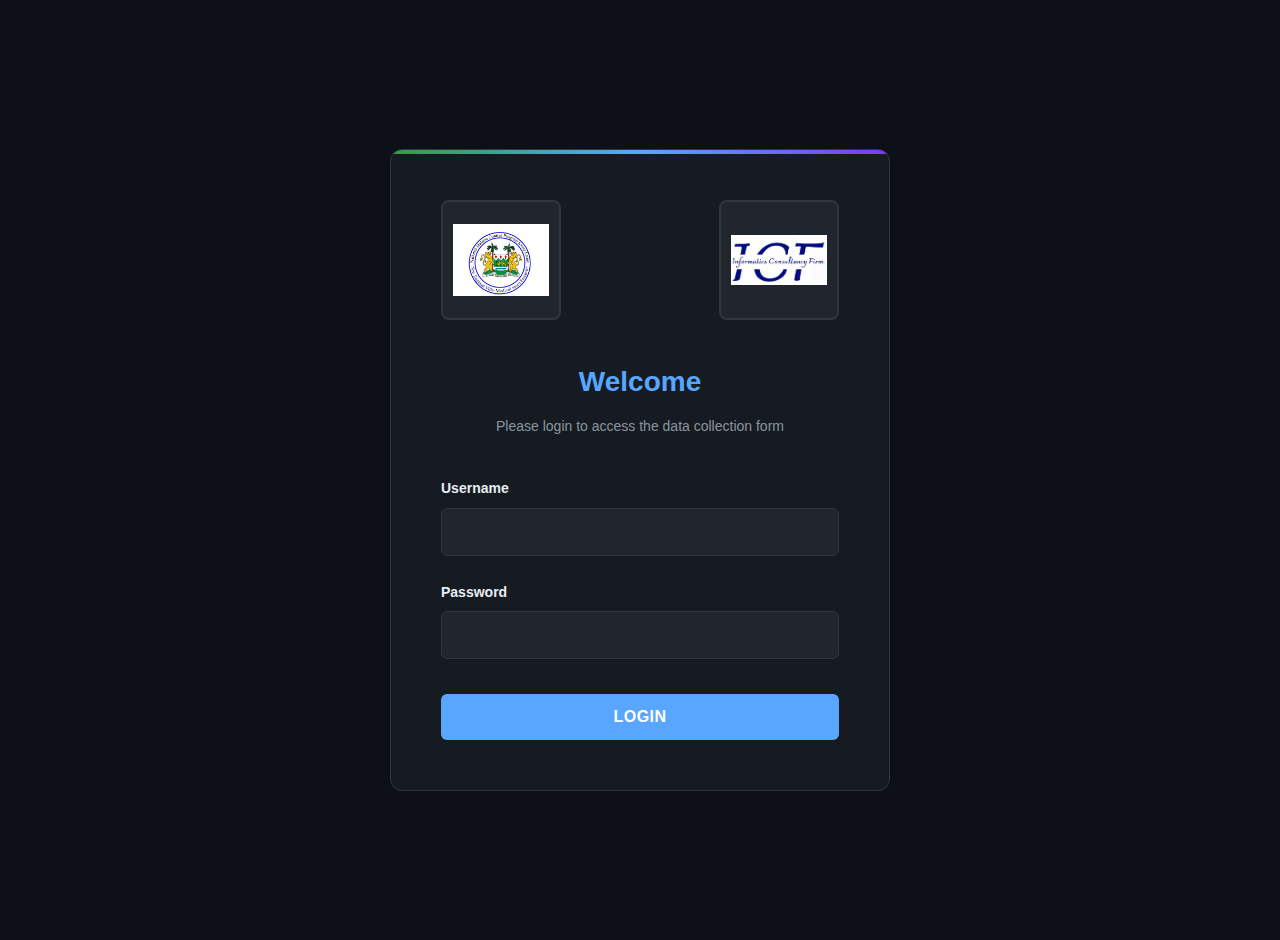
<file: index.html>
<!DOCTYPE html>   
<html lang="en">
<head>
    <meta charset="UTF-8">
    <meta name="viewport" content="width=device-width, initial-scale=1.0">
    <title>Data Collection Form - Offline Enabled</title>
    <style>
        * {
            margin: 0;
            padding: 0;
            box-sizing: border-box;
        }

        body {
            font-family: -apple-system, BlinkMacSystemFont, 'Segoe UI', 'Noto Sans', Helvetica, Arial, sans-serif;
            background-color: #0d1117;
            color: #e6edf3;
            line-height: 1.6;
            padding: 20px;
            min-height: 100vh;
        }

        .container {
            max-width: 900px;
            margin: 0 auto;
        }

        .login-screen {
            display: flex;
            align-items: center;
            justify-content: center;
            min-height: 100vh;
            padding: 20px;
        }

        .login-card {
            background: #161b22;
            border: 1px solid #30363d;
            border-radius: 12px;
            padding: 50px;
            width: 100%;
            max-width: 500px;
            position: relative;
            overflow: hidden;
            animation: fadeInUp 0.6s ease-out;
        }

        .login-card::before {
            content: '';
            position: absolute;
            top: 0;
            left: 0;
            right: 0;
            height: 4px;
            background: linear-gradient(90deg, #2ea043, #58a6ff, #7c3aed);
        }

        .logo-container {
            display: flex;
            justify-content: space-between;
            align-items: center;
            margin-bottom: 40px;
            gap: 20px;
        }

        .logo-box {
            width: 120px;
            height: 120px;
            background: #21262d;
            border: 2px solid #30363d;
            border-radius: 8px;
            display: flex;
            align-items: center;
            justify-content: center;
            padding: 10px;
            overflow: hidden;
            transition: all 0.3s ease;
        }

        .logo-box:hover {
            border-color: #58a6ff;
            background: rgba(88, 166, 255, 0.05);
            transform: scale(1.05);
        }

        .logo-img {
            max-width: 100%;
            max-height: 100%;
            object-fit: contain;
        }

        .login-header {
            text-align: center;
            margin-bottom: 40px;
        }

        .login-header h1 {
            font-size: 28px;
            font-weight: 700;
            color: #58a6ff;
            margin-bottom: 10px;
        }

        .login-header p {
            color: #8b949e;
            font-size: 14px;
        }

        .login-form-group {
            margin-bottom: 25px;
        }

        .login-label {
            display: block;
            font-weight: 600;
            margin-bottom: 8px;
            color: #e6edf3;
            font-size: 14px;
        }

        .login-input {
            width: 100%;
            padding: 14px 16px;
            background: #21262d;
            border: 1px solid #30363d;
            border-radius: 6px;
            color: #e6edf3;
            font-size: 16px;
            transition: all 0.3s ease;
            font-family: inherit;
        }

        .login-input:focus {
            outline: none;
            border-color: #58a6ff;
            box-shadow: 0 0 0 3px rgba(88, 166, 255, 0.1);
        }

        .login-btn {
            width: 100%;
            padding: 14px 24px;
            background: #58a6ff;
            color: #ffffff;
            border: none;
            border-radius: 6px;
            font-size: 16px;
            font-weight: 600;
            cursor: pointer;
            transition: all 0.3s ease;
            text-transform: uppercase;
            letter-spacing: 0.5px;
            margin-top: 10px;
        }

        .login-btn:hover {
            background: #388bfd;
            transform: translateY(-2px);
            box-shadow: 0 4px 12px rgba(88, 166, 255, 0.3);
        }

        .login-error {
            background: rgba(248, 81, 73, 0.1);
            border: 1px solid #f85149;
            color: #f85149;
            padding: 12px;
            border-radius: 6px;
            margin-bottom: 20px;
            font-size: 14px;
            display: none;
        }

        .login-error.show {
            display: block;
            animation: shake 0.5s;
        }

        .main-content {
            display: none;
        }

        .main-content.show {
            display: block;
        }

        .header {
            text-align: center;
            margin-bottom: 40px;
            animation: fadeInDown 0.6s ease-out;
        }

        .header h1 {
            font-size: 32px;
            font-weight: 700;
            color: #58a6ff;
            margin-bottom: 10px;
        }

        .header p {
            color: #8b949e;
            font-size: 18px;
        }

        .logout-container {
            text-align: right;
            margin-bottom: 20px;
            display: flex;
            justify-content: space-between;
            align-items: center;
            gap: 10px;
        }

        .logout-btn, .view-data-btn {
            background: transparent;
            color: #8b949e;
            border: 1px solid #30363d;
            padding: 8px 16px;
            border-radius: 6px;
            font-size: 14px;
            cursor: pointer;
            transition: all 0.2s ease;
        }

        .logout-btn:hover, .view-data-btn:hover {
            background: #30363d;
            border-color: #58a6ff;
            color: #e6edf3;
        }

        .view-data-btn {
            background: #58a6ff;
            color: #ffffff;
            border-color: #58a6ff;
        }

        .view-data-btn:hover {
            background: #388bfd;
            transform: translateY(-2px);
            box-shadow: 0 4px 12px rgba(88, 166, 255, 0.3);
        }

        .status-bar {
            background: rgba(13, 17, 23, 0.6);
            border: 1px solid #30363d;
            border-radius: 8px;
            padding: 20px;
            margin-bottom: 30px;
            display: flex;
            justify-content: space-between;
            align-items: center;
            flex-wrap: wrap;
            gap: 20px;
            animation: fadeIn 0.6s ease-out 0.2s both;
        }

        .status-item {
            display: flex;
            align-items: center;
            gap: 10px;
        }

        .status-indicator {
            width: 12px;
            height: 12px;
            border-radius: 50%;
            animation: pulse 2s ease-in-out infinite;
        }

        .status-indicator.online {
            background: #2ea043;
            box-shadow: 0 0 0 3px rgba(46, 160, 67, 0.3);
        }

        .status-indicator.offline {
            background: #f85149;
            box-shadow: 0 0 0 3px rgba(248, 81, 73, 0.3);
        }

        .status-text {
            font-weight: 600;
            font-size: 14px;
            color: #e6edf3;
        }

        .pending-count {
            background: #58a6ff;
            color: #ffffff;
            padding: 4px 12px;
            border-radius: 20px;
            font-size: 12px;
            font-weight: 600;
        }

        .form-card {
            background: #161b22;
            border: 1px solid #30363d;
            border-radius: 12px;
            padding: 40px;
            position: relative;
            overflow: hidden;
            animation: fadeInUp 0.6s ease-out 0.3s both;
        }

        .form-card::before {
            content: '';
            position: absolute;
            top: 0;
            left: 0;
            right: 0;
            height: 4px;
            background: linear-gradient(90deg, #2ea043, #58a6ff, #7c3aed);
        }

        .form-section {
            display: none;
        }

        .form-section.active {
            display: block;
            animation: fadeIn 0.3s ease-in;
        }

        .section-header {
            margin-bottom: 30px;
            padding-bottom: 15px;
            border-bottom: 2px solid #30363d;
        }

        .section-title {
            font-size: 24px;
            font-weight: 700;
            color: #58a6ff;
            margin-bottom: 5px;
        }

        .section-description {
            color: #8b949e;
            font-size: 14px;
        }

        .progress-bar {
            background: #21262d;
            height: 8px;
            border-radius: 4px;
            margin-bottom: 30px;
            overflow: hidden;
        }

        .progress-fill {
            background: linear-gradient(90deg, #2ea043, #58a6ff, #7c3aed);
            height: 100%;
            transition: width 0.3s ease;
            border-radius: 4px;
        }

        .progress-text {
            text-align: center;
            color: #8b949e;
            font-size: 12px;
            margin-top: 8px;
            margin-bottom: 20px;
        }

        .navigation-buttons {
            display: flex;
            gap: 15px;
            margin-top: 30px;
        }

        .btn-nav {
            flex: 1;
            padding: 14px 24px;
            border: none;
            border-radius: 6px;
            font-size: 14px;
            font-weight: 600;
            cursor: pointer;
            transition: all 0.3s ease;
            text-transform: uppercase;
            letter-spacing: 0.5px;
        }

        .btn-back {
            background: transparent;
            color: #8b949e;
            border: 1px solid #30363d;
        }

        .btn-back:hover {
            background: #30363d;
            border-color: #58a6ff;
            color: #e6edf3;
        }

        .btn-next {
            background: #58a6ff;
            color: #ffffff;
        }

        .btn-next:hover {
            background: #388bfd;
            transform: translateY(-2px);
            box-shadow: 0 4px 12px rgba(88, 166, 255, 0.3);
        }

        .form-group {
            margin-bottom: 25px;
        }

        .form-label {
            display: block;
            font-weight: 600;
            margin-bottom: 8px;
            color: #e6edf3;
            font-size: 14px;
            text-transform: uppercase;
            letter-spacing: 0.5px;
        }

        .form-label .required {
            color: #f85149;
        }

        .form-input,
        .form-select,
        .form-textarea {
            width: 100%;
            padding: 12px 16px;
            background: #21262d;
            border: 1px solid #30363d;
            border-radius: 6px;
            color: #e6edf3;
            font-size: 16px;
            transition: all 0.3s ease;
            font-family: inherit;
        }

        .form-input:focus,
        .form-select:focus,
        .form-textarea:focus {
            outline: none;
            border-color: #58a6ff;
            box-shadow: 0 0 0 3px rgba(88, 166, 255, 0.1);
        }

        .form-select:disabled {
            opacity: 0.6;
            cursor: not-allowed;
            background: #161b22;
        }

        .form-textarea {
            resize: vertical;
            min-height: 100px;
        }

        .form-row {
            display: grid;
            grid-template-columns: 1fr 1fr;
            gap: 20px;
        }

        .checkbox-group {
            display: flex;
            flex-wrap: wrap;
            gap: 15px;
        }

        .checkbox-label {
            display: flex;
            align-items: center;
            gap: 8px;
            cursor: pointer;
            padding: 10px 16px;
            background: #21262d;
            border: 1px solid #30363d;
            border-radius: 6px;
            transition: all 0.3s ease;
            font-size: 14px;
        }

        .checkbox-label:hover {
            border-color: #58a6ff;
            background: rgba(88, 166, 255, 0.1);
        }

        .checkbox-label input[type="checkbox"] {
            width: 18px;
            height: 18px;
            cursor: pointer;
        }

        .button-group {
            display: flex;
            gap: 15px;
            margin-top: 30px;
        }

        .btn {
            flex: 1;
            padding: 14px 24px;
            border: none;
            border-radius: 6px;
            font-size: 14px;
            font-weight: 600;
            cursor: pointer;
            transition: all 0.3s ease;
            text-transform: uppercase;
            letter-spacing: 0.5px;
        }

        .btn-primary {
            background: #58a6ff;
            color: #ffffff;
        }

        .btn-primary:hover:not(:disabled) {
            background: #388bfd;
            transform: translateY(-2px);
            box-shadow: 0 4px 12px rgba(88, 166, 255, 0.3);
        }

        .btn-secondary {
            background: transparent;
            color: #8b949e;
            border: 1px solid #30363d;
        }

        .btn-secondary:hover {
            background: #30363d;
            border-color: #58a6ff;
            color: #e6edf3;
        }

        .btn:disabled {
            opacity: 0.6;
            cursor: not-allowed;
        }

        .notification {
            position: fixed;
            top: 20px;
            right: 20px;
            background: #161b22;
            border: 1px solid #30363d;
            padding: 16px 20px;
            border-radius: 8px;
            box-shadow: 0 10px 25px rgba(0, 0, 0, 0.5);
            display: none;
            align-items: center;
            gap: 12px;
            z-index: 1000;
            animation: slideInRight 0.3s ease-out;
            max-width: 400px;
        }

        .notification.show {
            display: flex;
        }

        .notification.success {
            border-left: 4px solid #2ea043;
        }

        .notification.error {
            border-left: 4px solid #f85149;
        }

        .notification.info {
            border-left: 4px solid #58a6ff;
        }

        .notification-text {
            color: #e6edf3;
            font-size: 14px;
        }

        @keyframes fadeIn {
            from { opacity: 0; }
            to { opacity: 1; }
        }

        @keyframes fadeInDown {
            from {
                opacity: 0;
                transform: translateY(-20px);
            }
            to {
                opacity: 1;
                transform: translateY(0);
            }
        }

        @keyframes fadeInUp {
            from {
                opacity: 0;
                transform: translateY(20px);
            }
            to {
                opacity: 1;
                transform: translateY(0);
            }
        }

        @keyframes slideInRight {
            from { transform: translateX(100%); }
            to { transform: translateX(0); }
        }

        @keyframes pulse {
            0%, 100% { opacity: 1; }
            50% { opacity: 0.5; }
        }

        @keyframes shake {
            0%, 100% { transform: translateX(0); }
            25% { transform: translateX(-10px); }
            75% { transform: translateX(10px); }
        }

        @media (max-width: 768px) {
            .login-card {
                padding: 30px;
            }

            .logo-container {
                flex-direction: column;
            }

            .logo-box {
                width: 100px;
                height: 100px;
            }

            .form-card {
                padding: 25px;
            }

            .form-row {
                grid-template-columns: 1fr;
            }

            .button-group {
                flex-direction: column;
            }

            .status-bar {
                flex-direction: column;
                text-align: center;
            }

            .notification {
                left: 20px;
                right: 20px;
            }

            .logout-container {
                text-align: center;
            }

            .logout-btn {
                width: 100%;
            }
        }
    </style>
</head>
<body>
    <!-- Login Screen -->
    <div class="login-screen" id="loginScreen">
        <div class="login-card">
            <div class="logo-container">
                <div class="logo-box">
                    <img src="NMCP.png" alt="Logo Left" class="logo-img">
                </div>
                <div class="logo-box">
                    <img src="ICF-SL.jpg" alt="Logo Right" class="logo-img">
                </div>
            </div>

            <div class="login-header">
                <h1>Welcome</h1>
                <p>Please login to access the data collection form</p>
            </div>

            <div class="login-error" id="loginError">Invalid username or password</div>

            <form id="loginForm">
                <div class="login-form-group">
                    <label class="login-label">Username</label>
                    <input type="text" class="login-input" id="username" required autocomplete="username">
                </div>

                <div class="login-form-group">
                    <label class="login-label">Password</label>
                    <input type="password" class="login-input" id="password" required autocomplete="current-password">
                </div>

                <button type="submit" class="login-btn">Login</button>
            </form>
        </div>
    </div>

    <!-- Main Form Content -->
    <div class="main-content" id="mainContent">
        <div class="container">
            <div class="logout-container">
                <button class="view-data-btn" id="viewDataBtn">📊 View Data</button>
                <button class="logout-btn" id="logoutBtn">Logout</button>
            </div>

            <div class="header">
                <h1>Health Data Collection Form</h1>
                <p>Works offline - Data syncs automatically when online</p>
            </div>

            <div class="status-bar">
                <div class="status-item">
                    <div class="status-indicator" id="statusIndicator"></div>
                    <span class="status-text" id="statusText">Checking...</span>
                </div>
                <div class="status-item">
                    <span style="color: #8b949e; font-size: 14px;">Pending submissions:</span>
                    <span class="pending-count" id="pendingCount">0</span>
                </div>
            </div>

            <div class="form-card">
                <div class="progress-bar">
                    <div class="progress-fill" id="progressFill" style="width: 0%"></div>
                </div>
                <div class="progress-text" id="progressText">Section 1 of 12</div>

                <form id="dataForm">
                    <!-- Section 1: Location & Time -->
                    <div class="form-section active" data-section="1">
                        <div class="section-header">
                            <h2 class="section-title">Location & Time Information</h2>
                            <p class="section-description">Basic facility and reporting information</p>
                        </div>

                        <div class="form-row">
                            <div class="form-group">
                                <label class="form-label">Year <span class="required">*</span></label>
                                <input type="text" class="form-input" name="year" value="2025" readonly>
                            </div>

                            <div class="form-group">
                                <label class="form-label">Month <span class="required">*</span></label>
                                <select class="form-select" name="month" id="monthSelect" required>
                                    <option value="">Select month...</option>
                                </select>
                            </div>
                        </div>

                        <div class="form-row">
                            <div class="form-group">
                                <label class="form-label">Region <span class="required">*</span></label>
                                <select class="form-select" name="region" id="regionSelect" required>
                                    <option value="">Select region...</option>
                                    <option value="Eastern Region">Eastern Region</option>
                                    <option value="Northern Region">Northern Region</option>
                                    <option value="North West Region">North West Region</option>
                                    <option value="Southern Region">Southern Region</option>
                                    <option value="Western Area">Western Area</option>
                                </select>
                            </div>

                            <div class="form-group">
                                <label class="form-label">District <span class="required">*</span></label>
                                <select class="form-select" name="district" id="districtSelect" required disabled>
                                    <option value="">Select region first...</option>
                                </select>
                            </div>
                        </div>

                        <div class="form-row">
                            <div class="form-group">
                                <label class="form-label">Chiefdom <span class="required">*</span></label>
                                <select class="form-select" name="chiefdom" id="chiefdomSelect" required disabled>
                                    <option value="">Select district first...</option>
                                </select>
                            </div>

                            <div class="form-group">
                                <label class="form-label">Health Facility <span class="required">*</span></label>
                                <select class="form-select" name="healthFacility" id="healthFacilitySelect" required disabled>
                                    <option value="">Select chiefdom first...</option>
                                </select>
                            </div>
                        </div>

                        <div class="navigation-buttons">
                            <button type="button" class="btn-nav btn-next" onclick="nextSection()">Next Section →</button>
                        </div>
                    </div>

                    <!-- Dynamic sections will be inserted here -->
                    <div id="dynamicSections"></div>

                </form>
            </div>
        </div>
    </div>

    <div class="notification" id="notification">
        <span class="notification-text" id="notificationText"></span>
    </div>
    
    <script>
        // ============================================
        // CONFIGURATION - Change these values
        // ============================================
        const SCRIPT_URL = 'https://script.google.com/macros/s/AKfycbw__GnTFjT-N-ZtJxZEQ8z2CRy-QXUx45D8scZVcpQn9eYcQZdrjMGBs4rLNuVrsyYEPw/exec';
        const GOOGLE_SHEET_URL = 'https://docs.google.com/spreadsheets/d/1QmedgiRzDEnPrZtu8DalM2Y2aLM3aJvBvRKH-Kslav4/edit?gid=0#gid=0';
        const LOGIN_USERNAME = 'admin';
        const LOGIN_PASSWORD = 'admin';
        
        // Variable names organized by sections
        const VARIABLE_SECTIONS = {
            'Location & Time': {
                description: 'Basic facility and reporting information',
                fields: {} // These are handled separately in the form
            },
            'OPD Attendance': {
                description: 'Outpatient Department visits (new and follow-up)',
                fields: {
                    allout_u5: 'OPD (New and follow-up curative) 0-59m',
                    allout_ov5: 'OPD (New and follow-up curative) 5+y'
                }
            },
            'Admissions': {
                description: 'Malaria admissions by age group',
                fields: {
                    maladm_u5: 'Admission - Child with malaria 0-59 months',
                    maladm_5_14: 'Admission - Child with malaria 5-14 years',
                    maladm_ov15: 'Admission - Malaria 15+ years'
                }
            },
            'Deaths': {
                description: 'Malaria-related deaths by age and gender',
                fields: {
                    maldth_1_59m: 'Child death - Malaria 1-59m',
                    maldth_5_9: 'Child death - Malaria 5-9y',
                    maldth_10_14: 'Child death - Malaria 10-14y',
                    maldth_u5: 'Separation - Child with malaria 0-59 months Death',
                    maldth_5_14: 'Separation - Child with malaria 5-14 years Death',
                    maldth_ov15: 'Separation - Malaria 15+ years Death',
                    maldth_fem_ov15: 'Death malaria 15+ years Female',
                    maldth_mal_ov15: 'Death malaria 15+ years Male'
                }
            },
            'Suspected Cases - Health Facility': {
                description: 'Fever cases suspected as malaria at health facility',
                fields: {
                    susp_u5_hf: 'Fever case - suspected Malaria 0-59m',
                    susp_5_14_hf: 'Fever case - suspected Malaria 5-14y',
                    susp_ov15_hf: 'Fever case - suspected Malaria 15+y'
                }
            },
            'Suspected Cases - Community': {
                description: 'Fever cases suspected as malaria in community',
                fields: {
                    susp_u5_com: 'Fever case in community (Suspected Malaria) 0-59m',
                    susp_5_14_com: 'Fever case in community (Suspected Malaria) 5-14y',
                    susp_ov15_com: 'Fever case in community (Suspected Malaria) 15+y'
                }
            },
            'Testing - RDT Health Facility': {
                description: 'RDT testing results at health facility',
                fields: {
                    tes_neg_rdt_u5_hf: 'Fever case tested for Malaria (RDT) - Negative 0-59m',
                    tes_pos_rdt_u5_hf: 'Fever case tested for Malaria (RDT) - Positive 0-59m',
                    tes_neg_rdt_5_14_hf: 'Fever case tested for Malaria (RDT) - Negative 5-14y',
                    tes_pos_rdt_5_14_hf: 'Fever case tested for Malaria (RDT) - Positive 5-14y',
                    tes_neg_rdt_ov15_hf: 'Fever case tested for Malaria (RDT) - Negative 15+y',
                    tes_pos_rdt_ov15_hf: 'Fever case tested for Malaria (RDT) - Positive 15+y'
                }
            },
            'Testing - RDT Community': {
                description: 'RDT testing results in community',
                fields: {
                    tes_neg_rdt_u5_com: 'Fever case in community tested for Malaria (RDT) - Negative 0-59m',
                    tes_pos_rdt_u5_com: 'Fever case in community tested for Malaria (RDT) - Positive 0-59m',
                    tes_neg_rdt_5_14_com: 'Fever case in community tested for Malaria (RDT) - Negative 5-14y',
                    tes_pos_rdt_5_14_com: 'Fever case in community tested for Malaria (RDT) - Positive 5-14y',
                    tes_neg_rdt_ov15_com: 'Fever case in community tested for Malaria (RDT) - Negative 15+y',
                    tes_pos_rdt_ov15_com: 'Fever case in community tested for Malaria (RDT) - Positive 15+y'
                }
            },
            'Testing - Microscopy': {
                description: 'Microscopy testing results at health facility',
                fields: {
                    test_neg_mic_u5_hf: 'Fever case tested for Malaria (Microscopy) - Negative 0-59m',
                    test_pos_mic_u5_hf: 'Fever case tested for Malaria (Microscopy) - Positive 0-59m',
                    test_neg_mic_5_14_hf: 'Fever case tested for Malaria (Microscopy) - Negative 5-14y',
                    test_pos_mic_5_14_hf: 'Fever case tested for Malaria (Microscopy) - Positive 5-14y',
                    test_neg_mic_ov15_hf: 'Fever case tested for Malaria (Microscopy) - Negative 15+y',
                    test_pos_mic_ov15_hf: 'Fever case tested for Malaria (Microscopy) - Positive 15+y'
                }
            },
            'Treatment - Health Facility': {
                description: 'Malaria treatment with ACT at health facility',
                fields: {
                    maltreat_u24_u5_hf: 'Malaria treated with ACT <24 hours 0-59m',
                    maltreat_ov24_u5_hf: 'Malaria treated with ACT >24 hours 0-59m',
                    maltreat_u24_5_14_hf: 'Malaria treated with ACT <24 hours 5-14y',
                    maltreat_ov24_5_14_hf: 'Malaria treated with ACT >24 hours 5-14y',
                    maltreat_u24_ov15_hf: 'Malaria treated with ACT <24 hours 15+y',
                    maltreat_ov24_ov15_hf: 'Malaria treated with ACT >24 hours 15+y'
                }
            },
            'Treatment - Community': {
                description: 'Malaria treatment with ACT in community',
                fields: {
                    maltreat_u24_u5_com: 'Malaria treated in community with ACT <24 hours 0-59m',
                    maltreat_ov24_u5_com: 'Malaria treated in community with ACT >24 hours 0-59m',
                    maltreat_u24_5_14_com: 'Malaria treated in community with ACT <24 hours 5-14y',
                    maltreat_ov24_5_14_com: 'Malaria treated in community with ACT >24 hours 5-14y',
                    maltreat_u24_ov15_com: 'Malaria treated in community with ACT <24 hours 15+y',
                    maltreat_ov24_ov15_com: 'Malaria treated in community with ACT >24 hours 15+y'
                }
            }
        };

        // For backwards compatibility - flatten all fields
        const VARIABLES = {};
        Object.values(VARIABLE_SECTIONS).forEach(section => {
            Object.assign(VARIABLES, section.fields);
        });
        
        // Cascading data in pipe-delimited format
        const CASCADING_DATA = `Eastern Region||Kailahun District
Eastern Region||Kenema District
Eastern Region||Kono District
Northern Region||Bombali District
Northern Region||Falaba District
Northern Region||Koinadugu District
Northern Region||Tonkolili District
North West Region||Kambia District
North West Region||Karene District
North West Region||Port Loko District
Southern Region||Bo District
Southern Region||Bonthe District
Southern Region||Moyamba District
Southern Region||Pujehun District
Western Area||Western Area Urban District
Western Area||Western Area Rural District
Bo District||Bo City
Bo District||Badjia Chiefdom
Bo District||Bagbwe Chiefdom
Bo District||Baoma Chiefdom
Bo District||Bargbo Chiefdom
Bo District||Bongor Chiefdom
Bo District||Bumpe Ngao Chiefdom
Bo District||Gbo Chiefdom
Bo District||Jaiama Chiefdom
Bo District||Kakua Chiefdom
Bo District||Komboya Chiefdom
Bo District||Lugbu Chiefdom
Bo District||Niawa Lenga Chiefdom
Bo District||Selenga Chiefdom
Bo District||Tikonko Chiefdom
Bo District||Valunia Chiefdom
Bo District||Wonde Chiefdom
Bombali District||Biriwa Chiefdom
Bombali District||Bombali Sebora Chiefdom
Bombali District||Bombali Serry Chiefdom
Bombali District||Gbanti (Bombali) Chiefdom
Bombali District||Gbendembu Chiefdom
Bombali District||Kamaranka Chiefdom
Bombali District||Magbaimba Ndohahun Chiefdom
Bombali District||Makarie Chiefdom
Bombali District||Mara Chiefdom
Bombali District||Ngowahun Chiefdom
Bombali District||Paki Masabong Chiefdom
Bombali District||Safroko Limba Chiefdom
Bombali District||Makeni City
Bonthe District||Bendu-Cha Chiefdom
Bonthe District||Bum Chiefdom
Bonthe District||Dema Chiefdom
Bonthe District||Imperi Chiefdom
Bonthe District||Jong Chiefdom
Bonthe District||Kpanda Kemoh Chiefdom
Bonthe District||Kwamebai Krim Chiefdom
Bonthe District||Nongoba Bullom Chiefdom
Bonthe District||Sittia Chiefdom
Bonthe District||Sogbini Chiefdom
Bonthe District||Yawbeko Chiefdom
Bonthe District||Bonthe Town
Falaba District||Barawa Wollay Chiefdom
Falaba District||Delmandugu Chiefdom
Falaba District||Dembelia-Sinkunia Chiefdom
Falaba District||Folosaba Dembelia Chiefdom
Falaba District||Folosaba Kamba Chiefdom
Falaba District||Kabelia Chiefdom
Falaba District||Kamadugu Yiraia Chiefdom
Falaba District||Kulor Saradu Chiefdom
Falaba District||Mongo Chiefdom
Falaba District||Morifindu Chiefdom
Falaba District||Neya Chiefdom
Falaba District||Nyedu Chiefdom
Falaba District||Sulima Chiefdom
Kailahun District||Dea Chiefdom
Kailahun District||Jahn Chiefdom
Kailahun District||Jawei Chiefdom
Kailahun District||Kissi Kama Chiefdom
Kailahun District||Kissi Teng Chiefdom
Kailahun District||Kissi Tongi Chiefdom
Kailahun District||Luawa Chiefdom
Kailahun District||Malema Chiefdom
Kailahun District||Mandu Chiefdom
Kailahun District||Njaluahun Chiefdom
Kailahun District||Peje Bongre Chiefdom
Kailahun District||Peje West Chiefdom
Kailahun District||Penguia Chiefdom
Kailahun District||Upper Bambara Chiefdom
Kailahun District||Yawei Chiefdom
Kambia District||Bramaia Chiefdom
Kambia District||Dixon Chiefdom
Kambia District||Gbinleh Chiefdom
Kambia District||Konimaka Chiefdom
Kambia District||Magbema Chiefdom
Kambia District||Mambolo Chiefdom
Kambia District||Masumgbala Chiefdom
Kambia District||Munu Thalla Chiefdom
Kambia District||Samu Chiefdom
Kambia District||Tonko Limba Chiefdom
Karene District||Buya Chiefdom
Karene District||Dibia Chiefdom
Karene District||Gbanti (Karene) Chiefdom
Karene District||Gormbahun Chiefdom
Karene District||Mafonda Makerembay Chiefdom
Karene District||Romende Chiefdom
Karene District||Safroko Chiefdom
Karene District||Sanda Loko Chiefdom
Karene District||Sanda Magbolonthor Chiefdom
Karene District||Sanda Tendaren Chiefdom
Karene District||Sella Limba Chiefdom
Karene District||Tambaka Simibungie Chiefdom
Karene District||Tambaka Yobangie Chiefdom
Kenema District||Kenema City
Kenema District||Dama Chiefdom
Kenema District||Dodo Chiefdom
Kenema District||Gaura Chiefdom
Kenema District||Gorama Mende Chiefdom
Kenema District||Kandu Leppiama Chiefdom
Kenema District||Koya (Kenema) Chiefdom
Kenema District||Langroma Chiefdom
Kenema District||Lower Bambara Chiefdom
Kenema District||Malegohun Chiefdom
Kenema District||Niawa Chiefdom
Kenema District||Nomo Chiefdom
Kenema District||Nongowa Chiefdom
Kenema District||Simbaru Chiefdom
Kenema District||Small Bo Chiefdom
Kenema District||Tunkia Chiefdom
Kenema District||Wandor Chiefdom
Koinadugu District||Diang Chiefdom
Koinadugu District||Gbonkorbor Kayaka Chiefdom
Koinadugu District||Kallian Chiefdom
Koinadugu District||Kamukeh Chiefdom
Koinadugu District||Kasunko Kakellay Chiefdom
Koinadugu District||Nieni Chiefdom
Koinadugu District||Sengbeh Chiefdom
Koinadugu District||Thamiso Chiefdom
Koinadugu District||Wara Wara Bafodia Chiefdom
Koinadugu District||Wara Wara Yagala Chiefdom
Kono District||Koidu New Sembehun City
Kono District||Fiama Chiefdom
Kono District||Gbane Chiefdom
Kono District||Gbane Kandor Chiefdom
Kono District||Gbense Chiefdom
Kono District||Gorama Kono Chiefdom
Kono District||Kamara Chiefdom
Kono District||Lei Chiefdom
Kono District||Mafindor Chiefdom
Kono District||Nimikoro Chiefdom
Kono District||Nimiyama Chiefdom
Kono District||Sandor Chiefdom
Kono District||Soa Chiefdom
Kono District||Tankoro Chiefdom
Kono District||Toli Chiefdom
Moyamba District||Bagruwa Chiefdom
Moyamba District||Bumpeh Chiefdom
Moyamba District||Dasse Chiefdom
Moyamba District||Fakunya Chiefdom
Moyamba District||Kaiyamba Chiefdom
Moyamba District||Kamajei Chiefdom
Moyamba District||Kargboro Chiefdom
Moyamba District||Kongbora Chiefdom
Moyamba District||Kori Chiefdom
Moyamba District||Kowa Chiefdom
Moyamba District||Lower Banta Chiefdom
Moyamba District||Ribbi Chiefdom
Moyamba District||Timdale Chiefdom
Moyamba District||Upper Banta Chiefdom
Port Loko District||Port Loko City
Port Loko District||Bake-Loko Chiefdom
Port Loko District||Bureh Chiefdom
Port Loko District||Kaffu Bullom Chiefdom
Port Loko District||Kamasondo Chiefdom
Port Loko District||Kasseh Chiefdom
Port Loko District||Koya (Port Loko) Chiefdom
Port Loko District||Lokomasama Chiefdom
Port Loko District||Maconteh Chiefdom
Port Loko District||Maforki Chiefdom
Port Loko District||Makama Chiefdom
Port Loko District||Marampa Chiefdom
Port Loko District||Masimera Chiefdom
Port Loko District||Tainkatopa Chiefdom
Pujehun District||Barri Chiefdom
Pujehun District||Galliness Chiefdom
Pujehun District||Kabonde Chiefdom
Pujehun District||Kpaka Chiefdom
Pujehun District||Kpanga Chiefdom
Pujehun District||Kpanga Krim Chiefdom
Pujehun District||Makpele Chiefdom
Pujehun District||Malen Chiefdom
Pujehun District||Mano Sakrim Chiefdom
Pujehun District||Peje Chiefdom
Pujehun District||Perri Chiefdom
Pujehun District||Soro Gbeima Chiefdom
Pujehun District||Sowa Chiefdom
Pujehun District||Yakemoh Kpukumu Krim Chiefdom
Tonkolili District||Dansogoia Chiefdom
Tonkolili District||Gbokolenken Masankong Chiefdom
Tonkolili District||Gbokolenken Mayeppoh Chiefdom
Tonkolili District||Gbokolenken Polie Chiefdom
Tonkolili District||Gbokolenken Yele Chiefdom
Tonkolili District||Kafe Chiefdom
Tonkolili District||Kalantuba Chiefdom
Tonkolili District||Kholifa Mabang Chiefdom
Tonkolili District||Kholifa Mamuntha Chiefdom
Tonkolili District||Kholifa Rowalla Chiefdom
Tonkolili District||Kunike Barina Chiefdom
Tonkolili District||Kunike Fulawusu Chiefdom
Tonkolili District||Kunike Sanda Chiefdom
Tonkolili District||Malal Chiefdom
Tonkolili District||Sambaya Bendugu Chiefdom
Tonkolili District||Simiria Chiefdom
Tonkolili District||Tane Chiefdom
Tonkolili District||Yoni Mabanta Chiefdom
Tonkolili District||Yoni Mamala Chiefdom
Western Area Rural District||Koya Rural Zone
Western Area Rural District||Mountain Rural Zone
Western Area Rural District||Waterloo Rural Zone
Western Area Rural District||York Rural Zone
Western Area Urban District||Central 1 Zone
Western Area Urban District||Central 2 Zone
Western Area Urban District||East 1 Zone
Western Area Urban District||East 2 Zone
Western Area Urban District||East 3 Zone
Western Area Urban District||West 1 Zone
Western Area Urban District||West 2 Zone
Western Area Urban District||West 3 Zone
Bo City||Aethel CHP
Bo City||Agape Way CHP
Bo City||Anglican Diocese Clinic
Bo City||Batiama Layout MCHP
Bo City||Bo Government Hospital
Bo City||Bo School Bay CHP
Bo City||Breakthrough MCHP
Bo City||Brima Town CHP
Bo City||EDC Unit CHP
Bo City||Favour MCHP
Bo City||Gbanja Town MCHP
Bo City||Gbotima CHP
Bo City||Genda CHP
Bo City||Genda MCHP
Bo City||Gilas Hospital
Bo City||Haikel CHP
Bo City||Kakua Static CHC
Bo City||Kandeh Town CHP
Bo City||Kindoya Hospital
Bo City||Kowama (Kakua) CHP
Bo City||Lewaibu CHP
Bo City||Lyn Maternity MCHP
Bo City||Manjiama CHC
Bo City||Mercy Ships (Bo City) Hospital
Bo City||Mid Land MCHP
Bo City||Morning Star CHP
Bo City||Nafaya MCHP
Bo City||Needy CHP
Bo City||New Police Barracks CHC
Bo City||Praise Foundation CHC
Bo City||Red Cross (Bo City) CHC
Bo City||Rescue Health Care Clinic
Bo City||Simbo Town CHP
Bo City||Sowa's Clinic
Bo City||Spllenz Clinic
Bo City||St Monica's Clinic
Bo City||Tengbewabu MCHP
Bo City||Topkoi Town CHP
Bo City||UNIMUS MCHP
Bo City||Walk In Medical Associate Clinic
Bo City||Yemoh Town CHC
Badjia Chiefdom||Ngelehun (Badjia) CHC
Badjia Chiefdom||Njagbahun (Badjia) MCHP
Badjia Chiefdom||Njandama MCHP
Bagbwe Chiefdom||Barlie MCHP
Bagbwe Chiefdom||Benduma (Bagbwe) MCHP
Bagbwe Chiefdom||Kondiama MCHP
Bagbwe Chiefdom||Kpetema (Bagbwe) MCHP
Bagbwe Chiefdom||Mendewa MCHP
Bagbwe Chiefdom||Ngalu CHC
Bagbwe Chiefdom||Samie Buma MCHP
Baoma Chiefdom||Baoma Station CHP
Baoma Chiefdom||Blamawo MCHP
Baoma Chiefdom||Faabu CHP
Baoma Chiefdom||Foindu (Baoma) MCHP
Baoma Chiefdom||Gbahama (Baoma) CHP
Baoma Chiefdom||Gerehun CHC
Baoma Chiefdom||Golu MCHP
Baoma Chiefdom||Jan Christian Helvings Clinic
Baoma Chiefdom||Jembe CHC
Baoma Chiefdom||Jormu (Baoma) MCHP
Baoma Chiefdom||Kigbai MCHP
Baoma Chiefdom||Kpunbu MCHP
Baoma Chiefdom||Mbundorbu MCHP
Baoma Chiefdom||Pelewahun (Baoma) MCHP
Baoma Chiefdom||Tugbebu CHP
Baoma Chiefdom||Yakaji MCHP
Baoma Chiefdom||Yamandu CHC
Bargbo Chiefdom||Bum Kaku MCHP
Bargbo Chiefdom||Gbangbalia MCHP
Bargbo Chiefdom||Jimmi CHC
Bargbo Chiefdom||Kakama MCHP
Bargbo Chiefdom||Kasse MCHP
Bargbo Chiefdom||Limba CHP
Bargbo Chiefdom||Mano Yorgbo MCHP
Bargbo Chiefdom||Momajo CHP
Bargbo Chiefdom||Niagorehun (Bargbo) CHP
Bargbo Chiefdom||Senehun Ngolan MCHP
Bongor Chiefdom||Gbaama MCHP
Bongor Chiefdom||Lowoma (Bongor) MCHP
Bongor Chiefdom||Mamboma (Bongor) CHC
Bongor Chiefdom||Telu CHC
Bumpe Ngao Chiefdom||Bongor (Bumpe Ngao) MCHP
Bumpe Ngao Chiefdom||Buma MCHP
Bumpe Ngao Chiefdom||Bumpe CHC
Bumpe Ngao Chiefdom||Kabiyama MCHP
Bumpe Ngao Chiefdom||Kaniya MCHP
Bumpe Ngao Chiefdom||Kpetema (Bumpe Ngao) CHP
Bumpe Ngao Chiefdom||Makayonie MCHP
Bumpe Ngao Chiefdom||Mokoba MCHP
Bumpe Ngao Chiefdom||Mokpende MCHP
Bumpe Ngao Chiefdom||Ngolahun (Bumpe Ngao) CHC
Bumpe Ngao Chiefdom||Niagorehun Vaakie MCHP
Bumpe Ngao Chiefdom||Sahn (Bumpe Ngao) CHP
Bumpe Ngao Chiefdom||Serabu (Bumpe Ngao) CHC
Bumpe Ngao Chiefdom||Serabu Mission Hospital
Bumpe Ngao Chiefdom||Taninahun (Bumpe Ngao) CHP
Bumpe Ngao Chiefdom||Walihun (Bumpe Ngao) MCHP
Bumpe Ngao Chiefdom||Yengema (Bumpe Ngao) MCHP
Gbo Chiefdom||Gbaiima CHC
Gbo Chiefdom||Sembehun Mamagewoh CHC
Jaiama Chiefdom||Koribondo CHC
Jaiama Chiefdom||Mano-Jaiama CHP
Jaiama Chiefdom||Niayahun CHP
Kakua Chiefdom||Bandajuma MCHP
Kakua Chiefdom||Bo Childrens Hospital
Kakua Chiefdom||Egyptian (Bo) Clinic
Kakua Chiefdom||Fengehun MCHP
Kakua Chiefdom||Fullawahun MCHP
Kakua Chiefdom||Gbongboma MCHP
Kakua Chiefdom||Gender CHP
Kakua Chiefdom||Keindeyella MCHP
Kakua Chiefdom||Maguama CHP
Kakua Chiefdom||Mamasa Life Saving Hospital
Kakua Chiefdom||Manjiama CHC
Kakua Chiefdom||Marie Stopes (Kakua) Clinic
Kakua Chiefdom||Massah Memorial Maternity MCHP
Kakua Chiefdom||Ndegbomie MCHP
Kakua Chiefdom||Nduvuibu MCHP
Kakua Chiefdom||United Methodist Church Manjama CHC
Kakua Chiefdom||Veronical MCHP
Komboya Chiefdom||Gumahun MCHP
Komboya Chiefdom||Komboya Gbauja MCHP
Komboya Chiefdom||Kpamajama MCHP
Komboya Chiefdom||Mano (Komboya) MCHP
Komboya Chiefdom||Niagorehun (Komboya) MCHP
Komboya Chiefdom||Njala (Komboya) CHC
Komboya Chiefdom||Teibor CHP
Lugbu Chiefdom||Bontiwo MCHP
Lugbu Chiefdom||Feiba CHP
Lugbu Chiefdom||Hima MCHP
Lugbu Chiefdom||Karleh MCHP
Lugbu Chiefdom||Kpetewoma CHP
Lugbu Chiefdom||Ngieyehun MCHP
Lugbu Chiefdom||Sumbuya (Lugbu) CHC
Lugbu Chiefdom||Upper Saama MCHP
Lugbu Chiefdom||Yambama CHP
Niawa Lenga Chiefdom||Korbu MCHP
Niawa Lenga Chiefdom||Nengbema CHP
Niawa Lenga Chiefdom||Ngogbebu MCHP
Niawa Lenga Chiefdom||Pendebu MCHP
Niawa Lenga Chiefdom||Sahn (Niawa Lenga) CHC
Selenga Chiefdom||Damballa CHC
Selenga Chiefdom||Gbangba MCHP
Tikonko Chiefdom||Gondama (Tikonko) CHC
Tikonko Chiefdom||Griema MCHP
Tikonko Chiefdom||Haikal CHP
Tikonko Chiefdom||Kassama MCHP
Tikonko Chiefdom||Mattru on the Rail MCHP
Tikonko Chiefdom||Mendewa 2 Clinic
Tikonko Chiefdom||Mendewa CHP
Tikonko Chiefdom||Sebehun Tarbay MCHP
Tikonko Chiefdom||Sembehun 17 (Tikonko) CHP
Tikonko Chiefdom||Theresa Hakim CHP
Tikonko Chiefdom||Tikonko (Bo) CHC
Tikonko Chiefdom||Towama MCHP
Tikonko Chiefdom||Veronica MCHP
Tikonko Chiefdom||We Care Health Centre Clinic
Tikonko Chiefdom||Zion CHC
Valunia Chiefdom||Baomahun CHC
Valunia Chiefdom||Foya (Valunia) CHP
Valunia Chiefdom||Grima (Valunia) CHP
Valunia Chiefdom||Kenema Blango CHC
Valunia Chiefdom||Kpewama MCHP
Valunia Chiefdom||Kpuabu MCHP
Valunia Chiefdom||Mongere CHC
Valunia Chiefdom||Ngolahun Jabaty CHP
Valunia Chiefdom||Pujehun (Valunia) CHP
Wonde Chiefdom||Bathurst MCHP
Wonde Chiefdom||Fanima (Wonde) MCHP
Wonde Chiefdom||Gboyama CHC
Wonde Chiefdom||Kambawama MCHP
Biriwa Chiefdom||Bumban CHP
Biriwa Chiefdom||Bumbanday MCHP
Biriwa Chiefdom||Kagbaneh CHC
Biriwa Chiefdom||Kagbankona MCHP
Biriwa Chiefdom||Kakorla MCHP
Biriwa Chiefdom||Kamabai CHC
Biriwa Chiefdom||Kamasikie CHP
Biriwa Chiefdom||Kamathudgu MCHP
Biriwa Chiefdom||Kanikay MCHP
Biriwa Chiefdom||Karina CHP
Biriwa Chiefdom||Kathakeya CHP
Biriwa Chiefdom||Kayainkassa CHP
Biriwa Chiefdom||Kayonkoro CHP
Biriwa Chiefdom||Manjoro MCHP
Biriwa Chiefdom||Waridala Clinic
Bombali Sebora Chiefdom||Arab (Makeni) Clinic
Bombali Sebora Chiefdom||Maboleh CHP
Bombali Sebora Chiefdom||Maforay (Bombali Sebora) CHP
Bombali Sebora Chiefdom||Makama CHP
Bombali Sebora Chiefdom||Makump CHP
Bombali Sebora Chiefdom||Masory CHP
Bombali Sebora Chiefdom||Pate-Bana Masimbo CHP
Bombali Sebora Chiefdom||Patebana CHC
Bombali Sebora Chiefdom||Rescue International (Bombali Sebora) Clinic
Bombali Sebora Chiefdom||Robat CHP
Bombali Serry Chiefdom||Manonkoh Clinic
Bombali Serry Chiefdom||Rokonta CHC
Gbanti (Bombali) Chiefdom||Kunsho CHP
Gbanti (Bombali) Chiefdom||Panlap CHP
Gbanti (Bombali) Chiefdom||Stocco CHP
Gbanti (Bombali) Chiefdom||Yoni (Gbanti) CHP
Gbendembu Chiefdom||Gbendembu CHC
Gbendembu Chiefdom||Kortohun MCHP
Gbendembu Chiefdom||Madina Loko CHP
Gbendembu Chiefdom||Mamaka (Gbendembu) MCHP
Gbendembu Chiefdom||Mambala MCHP
Kamaranka Chiefdom||Kamaranka CHC
Kamaranka Chiefdom||Makaiba MCHP
Kamaranka Chiefdom||Makassa MCHP
Kamaranka Chiefdom||Rosint MCHP
Kamaranka Chiefdom||Royeama CHP
Magbaimba Ndohahun Chiefdom||Hunduwa MCHP
Magbaimba Ndohahun Chiefdom||Kagbere CHC
Magbaimba Ndohahun Chiefdom||Mambiama MCHP
Magbaimba Ndohahun Chiefdom||Manjaka MCHP
Makarie Chiefdom||Fullah Town 1 (Makarie) CHP
Makarie Chiefdom||Karefay Themne CHP
Makarie Chiefdom||Kerefay Loko MCHP
Makarie Chiefdom||Kolisokoh CHP
Makarie Chiefdom||Mabayo MCHP
Makarie Chiefdom||Magbaikoli MCHP
Makarie Chiefdom||Magbenteh Hospital
Makarie Chiefdom||Makarie MCHP
Makarie Chiefdom||Mangay Loko MCHP
Makarie Chiefdom||Marie Stopes (Makarie) Clinic
Makarie Chiefdom||Masongbo (Makarie) CHC
Makarie Chiefdom||Mateneh MCHP
Makarie Chiefdom||Punthun MCHP
Makarie Chiefdom||Thonkoba CHP
Makarie Chiefdom||Yainkassa CHP
Mara Chiefdom||Kiampkakolo MCHP
Mara Chiefdom||Manewa MCHP
Mara Chiefdom||Mara CHC
Ngowahun Chiefdom||Kalangba (Ngowahun) CHC
Ngowahun Chiefdom||Maharie CHP
Ngowahun Chiefdom||Makiteh (Ngowahun) MCHP
Ngowahun Chiefdom||Masongbo Loko CHP
Ngowahun Chiefdom||Tambiama CHP
Paki Masabong Chiefdom||Kathanta Bana CHP
Paki Masabong Chiefdom||Kathekeya Kaboli CHP
Paki Masabong Chiefdom||Makeni Lol MCHP
Paki Masabong Chiefdom||Makolor CHP
Paki Masabong Chiefdom||Mapaki CHC
Paki Masabong Chiefdom||Masabong Pil MCHP
Paki Masabong Chiefdom||Masingbi Lol MCHP
Safroko Limba Chiefdom||Binkolo CHC
Safroko Limba Chiefdom||Kabombeh MCHP
Safroko Limba Chiefdom||Kabonka MCHP
Safroko Limba Chiefdom||Kagbo MCHP
Safroko Limba Chiefdom||Kapethe MCHP
Safroko Limba Chiefdom||Kateneh MCHP
Safroko Limba Chiefdom||Kayasie CHP
Safroko Limba Chiefdom||Mabonkani MCHP
Safroko Limba Chiefdom||Maselleh MCHP
Safroko Limba Chiefdom||Masongbo Limba MCHP
Makeni City||Bombali Police CHC
Makeni City||Branda Medical Centre Hospital
Makeni City||Caring Hands Clinic
Makeni City||City Garden Clinic
Makeni City||Fullah Town 2 (Makeni City) CHP
Makeni City||Hamanda Clinic
Makeni City||Happy Kid and Adolescent (Makeni City) Clinic
Makeni City||Holy Spirit Hospital
Makeni City||Holy Spirit Mobile Clinic
Makeni City||Loreto Clinic
Makeni City||Makeni Correctional Centre Clinic
Makeni City||Makeni Government Hospital
Makeni City||Masuba Clinic
Makeni City||Modern Clinic
Makeni City||Mordan Clinic
Makeni City||New Hope Hospital
Makeni City||Red Cross (Makeni City) CHP
Makeni City||Sanda Clinic
Makeni City||Stocco Leprosy and TB Hospital
Makeni City||Teko Barracks CHP
Makeni City||Tonko CHP
Bendu-Cha Chiefdom||Bendu (Bendu-Cha) CHC
Bendu-Cha Chiefdom||Foya (Bendu-Cha) CHP
Bendu-Cha Chiefdom||Giebina CHP
Bendu-Cha Chiefdom||Mindohun MCHP
Bendu-Cha Chiefdom||Mo-Davies CHP
Bendu-Cha Chiefdom||Taigbe CHP
Bum Chiefdom||Karlleh MCHP
Bum Chiefdom||Madina (Bum) CHC
Bum Chiefdom||Mammy CHP
Bum Chiefdom||Ngepehun CHP
Bum Chiefdom||Ngessehun MCHP
Bum Chiefdom||Sogballeh MCHP
Bum Chiefdom||Tassor CHP
Bum Chiefdom||Torma Bum CHP
Dema Chiefdom||Bumpetoke (Dema) CHP
Dema Chiefdom||Mbaoma (Dema) CHP
Dema Chiefdom||Tissana (Dema) CHC
Dema Chiefdom||Tombay CHP
Imperi Chiefdom||Gaindema CHP
Imperi Chiefdom||Gbamgbaia CHC
Imperi Chiefdom||Gbamgbama CHC
Imperi Chiefdom||Jangallor CHP
Imperi Chiefdom||Junctionla MCHP
Imperi Chiefdom||Mo-Kepay CHP
Imperi Chiefdom||Mogbwemo CHC
Imperi Chiefdom||Mokaba MCHP
Imperi Chiefdom||Moriba Town (Imperri) CHC
Imperi Chiefdom||Mount Hope Hospital
Imperi Chiefdom||Sierra Rutile Hospital
Imperi Chiefdom||Victoria MCHP
Imperi Chiefdom||Yargoi CHP
Jong Chiefdom||Barbar MCHP
Jong Chiefdom||Gambia CHC
Jong Chiefdom||Gbaninga CHP
Jong Chiefdom||Henry Kormoi Community Hospital
Jong Chiefdom||Jorma CHP
Jong Chiefdom||Kabati CHP
Jong Chiefdom||Komende (Jong) MCHP
Jong Chiefdom||Mattru CHC
Jong Chiefdom||Mattru UBC Hospital
Jong Chiefdom||Mo-Savie MCHP
Jong Chiefdom||Mogbwe MCHP
Jong Chiefdom||Mongerewa MCHP
Jong Chiefdom||Moyowa MCHP
Jong Chiefdom||Red Cross (Mattru) CHP
Jong Chiefdom||Segbwema (Jong) CHP
Jong Chiefdom||Semabu (Jong) CHP
Jong Chiefdom||Tissana (Jong) CHP
Kpanda Kemoh Chiefdom||Gambia Popayma MCHP
Kpanda Kemoh Chiefdom||Gbongeh MCHP
Kpanda Kemoh Chiefdom||Lawana (Kpanda Kemo) MCHP
Kpanda Kemoh Chiefdom||Mottuo CHC
Kpanda Kemoh Chiefdom||Senjehun MCHP
Kwamebai Krim Chiefdom||Benduma CHC
Kwamebai Krim Chiefdom||Hoya CHP
Kwamebai Krim Chiefdom||Massah Kpoanguma CHP
Kwamebai Krim Chiefdom||Mosenteh CHP
Kwamebai Krim Chiefdom||Tei CHP
Kwamebai Krim Chiefdom||Topain CHP
Nongoba Bullom Chiefdom||Batahall CHP
Nongoba Bullom Chiefdom||Gbamani CHP
Nongoba Bullom Chiefdom||Gbap CHC
Nongoba Bullom Chiefdom||Maamu MCHP
Nongoba Bullom Chiefdom||Mbaoma Kpengeh CHC
Nongoba Bullom Chiefdom||Mbaoma Kpengeh CHP
Nongoba Bullom Chiefdom||Minah CHP
Nongoba Bullom Chiefdom||Ngaringa MCHP
Nongoba Bullom Chiefdom||Sembehun (Nongoba Bullom) MCHP
Nongoba Bullom Chiefdom||Subu MCHP
Nongoba Bullom Chiefdom||Torma Gbagba CHP
Nongoba Bullom Chiefdom||Waiba MCHP
Sittia Chiefdom||Delken CHC
Sittia Chiefdom||Delken MCHP
Sittia Chiefdom||Mania MCHP
Sittia Chiefdom||Mbokie MCHP
Sittia Chiefdom||Mo-Sandi CHP
Sittia Chiefdom||Ngepay CHP
Sittia Chiefdom||Sanhaya CHP
Sittia Chiefdom||Yoni (Sittia) CHC
Sogbini Chiefdom||Grima (Sogbini) CHP
Sogbini Chiefdom||Kanga (Sogbini) MCHP
Sogbini Chiefdom||Kpetema (Sogbini) MCHP
Sogbini Chiefdom||Mandu CHP
Sogbini Chiefdom||Ngueh MCHP
Sogbini Chiefdom||Tihun CHC
Yawbeko Chiefdom||Mobefa MCHP
Yawbeko Chiefdom||Sargor CHP
Yawbeko Chiefdom||Senehun Gbloh MCHP
Yawbeko Chiefdom||Talia (Yawbeko) CHC
Yawbeko Chiefdom||Tuakan CHP
Bonthe Town||Bonthe Government Hospital
Bonthe Town||Bonthe Under Fives Clinic
Bonthe Town||Red Cross (Bonthe) CHP
Bonthe Town||St Joseph's Clinic
Bonthe Town||York Island CHP
Barawa Wollay Chiefdom||Banadakafaia CHP
Barawa Wollay Chiefdom||Bandakoro MCHP
Barawa Wollay Chiefdom||Firawa CHC
Barawa Wollay Chiefdom||Konombaia CHP
Barawa Wollay Chiefdom||Kulanko MCHP
Delmandugu Chiefdom||Deldu Kamaron MCHP
Delmandugu Chiefdom||Mansadu CHC
Delmandugu Chiefdom||Masadu CHC
Delmandugu Chiefdom||Mongo Kamaron CHP
Delmandugu Chiefdom||Seremudu MCHP
Delmandugu Chiefdom||Tambalia Balia MCHP
Dembelia-Sinkunia Chiefdom||Fullamansa MCHP
Dembelia-Sinkunia Chiefdom||Gbindi CHP
Dembelia-Sinkunia Chiefdom||Manna MCHP
Dembelia-Sinkunia Chiefdom||Sinkunia CHC
Folosaba Dembelia Chiefdom||Dogoloya CHP
Folosaba Dembelia Chiefdom||Koromasilaia MCHP
Folosaba Dembelia Chiefdom||Largo MCHP
Folosaba Dembelia Chiefdom||Musaia (Dembelia) CHC
Folosaba Kamba Chiefdom||Gbentu CHC
Folosaba Kamba Chiefdom||Hamdalia MCHP
Folosaba Kamba Chiefdom||Kalia MCHP
Folosaba Kamba Chiefdom||Kamba Mamudia CHP
Kabelia Chiefdom||Ganya CHP
Kamadugu Yiraia Chiefdom||Dankawalie CHC
Kamadugu Yiraia Chiefdom||Kamadu Badala MCHP
Kamadugu Yiraia Chiefdom||Kamadu Sokuralla CHP
Kamadugu Yiraia Chiefdom||Yiraia CHP
Kulor Saradu Chiefdom||Bandapirie CHP
Kulor Saradu Chiefdom||Durukoro MCHP
Kulor Saradu Chiefdom||Kulia CHP
Kulor Saradu Chiefdom||Yarawadu MCHP
Mongo Chiefdom||Mongo Bendugu CHC
Mongo Chiefdom||Mongo Karifaia MCHP
Mongo Chiefdom||Seria CHP
Mongo Chiefdom||Walia MCHP
Morifindu Chiefdom||Gberefeh MCHP
Morifindu Chiefdom||Kombili CHP
Morifindu Chiefdom||Serekolia CHC
Morifindu Chiefdom||Tubah MCHP
Neya Chiefdom||Banboria MCHP
Neya Chiefdom||Kurubonla CHC
Neya Chiefdom||Mansofinia CHP
Neya Chiefdom||Porpon MCHP
Nyedu Chiefdom||Bumbukoro CHC
Nyedu Chiefdom||Masonia MCHP
Sulima Chiefdom||Falaba CHC
Sulima Chiefdom||Gberia Timbakor CHP
Sulima Chiefdom||Kaliyereh MCHP
Sulima Chiefdom||Koindu Kura CHP
Sulima Chiefdom||Sonkoya MCHP
Dea Chiefdom||Baiwala CHP
Dea Chiefdom||Nagbena CHP
Dea Chiefdom||Sienga CHP
Jahn Chiefdom||Gbeika CHP
Jawei Chiefdom||Bombohun MCHP
Jawei Chiefdom||Daru CHC
Jawei Chiefdom||Kambama CHP
Jawei Chiefdom||Kortuma MCHP
Jawei Chiefdom||Mamabu CHP
Jawei Chiefdom||Njala-Grima CHP
Jawei Chiefdom||Nyeama CHP
Jawei Chiefdom||Pellie CHP
Jawei Chiefdom||Pewama CHP
Jawei Chiefdom||SWAKAB (Jawei) Clinic
Kissi Kama Chiefdom||Dia CHC
Kissi Kama Chiefdom||Foidu CHP
Kissi Teng Chiefdom||Bayama (Kissi Teng) CHP
Kissi Teng Chiefdom||Kangama (Kissi Teng) CHP
Kissi Teng Chiefdom||Koindu CHC
Kissi Tongi Chiefdom||Buedu CHC
Kissi Tongi Chiefdom||Dawa CHP
Kissi Tongi Chiefdom||Gbandiwulo CHP
Kissi Tongi Chiefdom||Madopolahun CHP
Kissi Tongi Chiefdom||Sandia (Kissi Tongi) MCHP
Kissi Tongi Chiefdom||Voahun CHP
Kissi Tongi Chiefdom||Weh CHP
Luawa Chiefdom||Bandajuma Sinneh MCHP
Luawa Chiefdom||Baoma (Luawa) CHP
Luawa Chiefdom||Dodo-Kortuma CHP
Luawa Chiefdom||Gbalahun CHP
Luawa Chiefdom||Gbeworbu Gao CHP
Luawa Chiefdom||Giema (Luawa) CHP
Luawa Chiefdom||Jengbellu CHP
Luawa Chiefdom||Kailahun Government Hospital
Luawa Chiefdom||Konjo (Luawa) CHP
Luawa Chiefdom||Kpandebu (Luawa) MCHP
Luawa Chiefdom||Luawa Under Fives CHC
Luawa Chiefdom||Madina (Luawa) MCHP
Luawa Chiefdom||Mano-Sewalu CHP
Luawa Chiefdom||Marie Stopes (Luawa) Clinic
Luawa Chiefdom||Mende Buima MCHP
Luawa Chiefdom||Morfindor CHP
Luawa Chiefdom||Ngiehun (Luawa) CHP
Luawa Chiefdom||Nyandehun (Luawa) CHP
Luawa Chiefdom||Sandeyallu CHP
Luawa Chiefdom||Sengema (Luawa) CHP
Luawa Chiefdom||Talia (Luawa) MCHP
Malema Chiefdom||Bumpeh (Malema) CHP
Malema Chiefdom||Fobu CHP
Malema Chiefdom||Jojoima CHC
Malema Chiefdom||Madina (Malema) CHP
Malema Chiefdom||Njama (Malema) MCHP
Mandu Chiefdom||Baiima CHP
Mandu Chiefdom||Levuma (Mandu) CHP
Mandu Chiefdom||Mobai CHC
Mandu Chiefdom||Yoyah CHP
Njaluahun Chiefdom||Bandajuma Kpolihun CHP
Njaluahun Chiefdom||Dambu CHC
Njaluahun Chiefdom||Daru Field Hospital Clinic
Njaluahun Chiefdom||Follah MCHP
Njaluahun Chiefdom||Laleihun (Njaluahun) CHP
Njaluahun Chiefdom||Mano-Menima CHP
Njaluahun Chiefdom||Niahun Gbuyama CHP
Njaluahun Chiefdom||Nixon Hospital
Njaluahun Chiefdom||Nixon Under Fives CHC
Njaluahun Chiefdom||Njaluahun Military Hospital
Njaluahun Chiefdom||Nyandehun Nguvoihun CHP
Njaluahun Chiefdom||Pendembu-Njeigbla CHP
Njaluahun Chiefdom||Segbwema (Njaluahun) MCHP
Peje Bongre Chiefdom||Gbahama (Peje Bongre) CHP
Peje Bongre Chiefdom||Grima MCHP
Peje Bongre Chiefdom||Mamboma (Peje Bongre) CHP
Peje Bongre Chiefdom||Manowa CHC
Peje Bongre Chiefdom||Ngolahun MCHP
Peje Bongre Chiefdom||Pujehun (Peje Bongre) CHP
Peje West Chiefdom||Bunumbu CHC
Peje West Chiefdom||El-Shaddai (Peje West) Clinic
Peje West Chiefdom||Jokibu CHP
Peje West Chiefdom||Peje Baoma CHP
Peje West Chiefdom||Pejewa (Peje West) CHP
Penguia Chiefdom||Kono-Bendu CHP
Penguia Chiefdom||Lalehun CHP
Penguia Chiefdom||Sandaru (Penguia) CHC
Penguia Chiefdom||Woroma CHP
Upper Bambara Chiefdom||Bomaru CHP
Upper Bambara Chiefdom||Hand Maid Clinic
Upper Bambara Chiefdom||Jenneh MCHP
Upper Bambara Chiefdom||Mendekelema (Upper Bambara) CHP
Upper Bambara Chiefdom||Pendembu (Upper Bambara) CHC
Upper Bambara Chiefdom||Siama (Upper Bambara) CHP
Yawei Chiefdom||Bandajuma CHC
Yawei Chiefdom||Bendu CHP
Yawei Chiefdom||Kwellu-Ngieya CHP
Yawei Chiefdom||Macca CHP
Yawei Chiefdom||Malema (Yawei) CHP
Yawei Chiefdom||Massayeima CHP
Bramaia Chiefdom||Gbolon MCHP
Bramaia Chiefdom||Kanku Bramaia MCHP
Bramaia Chiefdom||Kukuna CHC
Bramaia Chiefdom||Shekaia MCHP
Dixon Chiefdom||Fodaya MCHP
Dixon Chiefdom||Mafaray CHP
Gbinleh Chiefdom||Gbalamuya CHC
Gbinleh Chiefdom||Madamaya Good Grace Clinic
Gbinleh Chiefdom||Magbengbeh MCHP
Gbinleh Chiefdom||Tawuya MCHP
Gbinleh Chiefdom||Worreh MCHP
Konimaka Chiefdom||Barakuya MCHP
Konimaka Chiefdom||Konta (Bramaia) CHP
Magbema Chiefdom||Ahmadiyya Mission Clinic
Magbema Chiefdom||Arab (Magbema) Clinic
Magbema Chiefdom||Barmoi Luma CHP
Magbema Chiefdom||Dibia CHP
Magbema Chiefdom||Gbonkomaria CHP
Magbema Chiefdom||Kamba MCHP
Magbema Chiefdom||Kambia Government Hospital
Magbema Chiefdom||Magbema Under Fives Clinic
Magbema Chiefdom||Magbethy MCHP
Magbema Chiefdom||Mathuraneh MCHP
Magbema Chiefdom||Menicurve MCHP
Magbema Chiefdom||Mile 18 MCHP
Magbema Chiefdom||Modia MCHP
Magbema Chiefdom||Red Cross (Magbema) CHP
Magbema Chiefdom||Rokupr CHC
Magbema Chiefdom||Senthai MCHP
Magbema Chiefdom||Wullah Thenkle MCHP
Mambolo Chiefdom||Kalainkay MCHP
Mambolo Chiefdom||Macoth MCHP
Mambolo Chiefdom||Mambolo (Kambia) CHC
Mambolo Chiefdom||Mayakie MCHP
Mambolo Chiefdom||Rokel (Mambolo) MCHP
Mambolo Chiefdom||Romando MCHP
Mambolo Chiefdom||Rotain Bana CHP
Mambolo Chiefdom||Tombo Wallah CHP
Masumgbala Chiefdom||Kania CHC
Masumgbala Chiefdom||Kawula CHC
Munu Thalla Chiefdom||Banka Makuloh MCHP
Munu Thalla Chiefdom||Barmoi Munu CHC
Munu Thalla Chiefdom||Gbalan Thallan MCHP
Samu Chiefdom||Bapuya CHP
Samu Chiefdom||Kangbor MCHP
Samu Chiefdom||Kassirie CHC
Samu Chiefdom||Kortimoh MCHP
Samu Chiefdom||Koya (Samu) MCHP
Samu Chiefdom||Kychom CHC
Samu Chiefdom||Mafufuneh CHC
Samu Chiefdom||Mange Bissan MCHP
Samu Chiefdom||Mapotolon CHC
Samu Chiefdom||Moribaya MCHP
Samu Chiefdom||Rokai MCHP
Samu Chiefdom||Rosinor CHP
Samu Chiefdom||Soriebolomia MCHP
Samu Chiefdom||Yelieboya CHP
Tonko Limba Chiefdom||Bubuya MCHP
Tonko Limba Chiefdom||Kamagbewu MCHP
Tonko Limba Chiefdom||Kamassasa CHC
Tonko Limba Chiefdom||Kamawala MCHP
Tonko Limba Chiefdom||Kasoria CHP
Tonko Limba Chiefdom||Katherie MCHP
Tonko Limba Chiefdom||Layia Gboray CHP
Tonko Limba Chiefdom||Madina (Tonko Limba) CHC
Tonko Limba Chiefdom||Madina Wesleyan Clinic
Tonko Limba Chiefdom||Masaralie MCHP
Tonko Limba Chiefdom||Masselleh CHP
Tonko Limba Chiefdom||Masunthun CHP
Tonko Limba Chiefdom||Mile 14 CHP
Tonko Limba Chiefdom||Numea CHP
Tonko Limba Chiefdom||Samaia MCHP
Tonko Limba Chiefdom||Sellah Kafta MCHP
Tonko Limba Chiefdom||Timbo MCHP
Tonko Limba Chiefdom||Yebaya MCHP
Buya Chiefdom||Kamasondo CHC
Buya Chiefdom||Manumtheneh MCHP
Buya Chiefdom||Masamboi MCHP
Buya Chiefdom||Rosint Buya MCHP
Dibia Chiefdom||Gbinti CHC
Dibia Chiefdom||Gbombana MCHP
Dibia Chiefdom||Magborognor MCHP
Dibia Chiefdom||Roctolon MCHP
Dibia Chiefdom||Rogballan (Dibia) CHP
Gbanti (Karene) Chiefdom||Borongoh Makarankay MCHP
Gbanti (Karene) Chiefdom||Gbainkfay MCHP
Gbanti (Karene) Chiefdom||Gbanti CHP
Gbanti (Karene) Chiefdom||Gbinti Maria MCHP
Gbanti (Karene) Chiefdom||Gbonkobana MCHP
Gbanti (Karene) Chiefdom||Kambia CHP
Gormbahun Chiefdom||BatKanu CHC
Gormbahun Chiefdom||Kiamunday MCHP
Gormbahun Chiefdom||Magbaingba MCHP
Gormbahun Chiefdom||Matoto MCHP
Mafonda Makerembay Chiefdom||Gbonkonka MCHP
Mafonda Makerembay Chiefdom||Rochain Loko CHP
Romende Chiefdom||Foredugu MCHP
Romende Chiefdom||Gbomsamba MCHP
Romende Chiefdom||Mabureh Mende MCHP
Romende Chiefdom||Rokamba MCHP
Romende Chiefdom||Worreh Bana MCHP
Safroko Chiefdom||Maron CHP
Sanda Loko Chiefdom||Kamalo CHC
Sanda Loko Chiefdom||Laiya MCHP
Sanda Loko Chiefdom||Laminaya CHP
Sanda Loko Chiefdom||Madina Fullah MCHP
Sanda Loko Chiefdom||Maharibo CHP
Sanda Loko Chiefdom||Marcorba Loko MCHP
Sanda Loko Chiefdom||Mayolla CHP
Sanda Loko Chiefdom||Rochain Salcost CHP
Sanda Loko Chiefdom||Rothatha MCHP
Sanda Magbolonthor Chiefdom||Gbogbodo MCHP
Sanda Magbolonthor Chiefdom||Kantia MCHP
Sanda Magbolonthor Chiefdom||Komneh CHP
Sanda Magbolonthor Chiefdom||Magbolonthor MCHP
Sanda Magbolonthor Chiefdom||Sendugu CHC
Sanda Tendaren Chiefdom||Mabunduka CHC
Sanda Tendaren Chiefdom||Malontho MCHP
Sanda Tendaren Chiefdom||Manack MCHP
Sanda Tendaren Chiefdom||Mateboi CHC
Sanda Tendaren Chiefdom||Rogbin MCHP
Sanda Tendaren Chiefdom||Rokulan CHC
Sanda Tendaren Chiefdom||Royanka Lol CHP
Sella Limba Chiefdom||Kabba Ferry CHP
Sella Limba Chiefdom||Kagboray MCHP
Sella Limba Chiefdom||Kamabaio MCHP
Sella Limba Chiefdom||Kamakwie CHP
Sella Limba Chiefdom||Kamakwie Wesleyan Hospital
Sella Limba Chiefdom||Kamawornie MCHP
Sella Limba Chiefdom||Kaponkie MCHP
Sella Limba Chiefdom||Kathanta Yimbor CHC
Sella Limba Chiefdom||Masankorie CHP
Tambaka Simibungie Chiefdom||Komoya CHP
Tambaka Simibungie Chiefdom||Samaya MCHP
Tambaka Yobangie Chiefdom||Dombaya CHP
Tambaka Yobangie Chiefdom||Fintonia CHC
Tambaka Yobangie Chiefdom||Sanya MCHP
Kenema City||African Muslim Agency Clinic
Kenema City||Ahmadiyya Muslim (Nongowa) Hospital
Kenema City||BL Services Clinic
Kenema City||Burma 2 MCHP
Kenema City||Degbuama MCHP
Kenema City||Direct Aid Orphanage (Kenema City) Clinic
Kenema City||Egyptian (Kenema City) Clinic
Kenema City||Ensah Foundation Clinic
Kenema City||Friends For Lives Clinic
Kenema City||Gbo-Kakajama 1 MCHP
Kenema City||Gbo-Kakajama 2 MCHP
Kenema City||Gbo-Lambayama 1 CHC
Kenema City||Gbo-Lambayama 2 MCHP
Kenema City||Kenema City Military Clinic
Kenema City||Kenema Government Hospital
Kenema City||Kenema Under Fives CHP
Kenema City||Kondebotihun MCHP
Kenema City||Koyagbema MCHP
Kenema City||Kpayama 1 MCHP
Kenema City||Kpayama 2 MCHP
Kenema City||Kpetema (Kenema City) CHC
Kenema City||Lango Town MCHP
Kenema City||Malian Friendship Hospital
Kenema City||Marie Stopes (Kenema City) Clinic
Kenema City||Nongowa Static MCHP
Kenema City||Nyandeyama MCHP
Kenema City||Rainbow Clinic
Kenema City||Red Cross (Kenema City) CHP
Kenema City||Samai Town CHC
Kenema City||Torkpombu MCHP
Dama Chiefdom||Diamei MCHP
Dama Chiefdom||Gao MCHP
Dama Chiefdom||Giema (Dama) CHP
Dama Chiefdom||Konia (Dama) MCHP
Dama Chiefdom||Konjo (Dama) CHP
Dama Chiefdom||Kpandebu CHC
Dama Chiefdom||Lileima MCHP
Dama Chiefdom||Loppa CHP
Dama Chiefdom||Majihun MCHP
Dama Chiefdom||Patama MCHP
Dama Chiefdom||Tawahun MCHP
Dama Chiefdom||Tokpombu (Dama) CHP
Dodo Chiefdom||Dodo CHC
Dodo Chiefdom||Guala MCHP
Dodo Chiefdom||Kundorma CHP
Dodo Chiefdom||Mbowohun CHP
Gaura Chiefdom||Joru CHC
Gaura Chiefdom||Kokoru CHP
Gaura Chiefdom||Mendekelema (Gaura) CHP
Gaura Chiefdom||Perrie MCHP
Gaura Chiefdom||Sandaru (Gaura) MCHP
Gaura Chiefdom||Sembehun (Gaura) MCHP
Gaura Chiefdom||Tikonko (Gaura) MCHP
Gaura Chiefdom||Venima CHP
Gorama Mende Chiefdom||Bambara Kaima CHP
Gorama Mende Chiefdom||Fomaya CHP
Gorama Mende Chiefdom||Konta (Gorama Mende) CHP
Gorama Mende Chiefdom||Kortuhun (Gorama Mende) MCHP
Gorama Mende Chiefdom||Mondema CHC
Gorama Mende Chiefdom||Ngiegboiye CHP
Gorama Mende Chiefdom||Njagbewema (Gorama Mende) MCHP
Gorama Mende Chiefdom||Punduru CHP
Gorama Mende Chiefdom||Tungie CHC
Kandu Leppiama Chiefdom||Baoma Oil Mill CHC
Kandu Leppiama Chiefdom||Diema MCHP
Kandu Leppiama Chiefdom||Gbado CHP
Kandu Leppiama Chiefdom||Levuma (Kandu Leppiama) CHC
Kandu Leppiama Chiefdom||Sembehun (Kandu Leppiama) MCHP
Koya (Kenema) Chiefdom||Baoma (Koya) CHC
Koya (Kenema) Chiefdom||Bongor (Koya) MCHP
Koya (Kenema) Chiefdom||Jui (Koya) CHP
Koya (Kenema) Chiefdom||Menima MCHP
Koya (Kenema) Chiefdom||Njaluahun (Koya) MCHP
Koya (Kenema) Chiefdom||Nyandehun (Koya) MCHP
Koya (Kenema) Chiefdom||Serabu (Koya) CHP
Langroma Chiefdom||Woyama MCHP
Langroma Chiefdom||Yabaima CHP
Lower Bambara Chiefdom||Bomie MCHP
Lower Bambara Chiefdom||Foindu (Lower Bambara) CHC
Lower Bambara Chiefdom||Foindu (Lower Bambara) CHP
Lower Bambara Chiefdom||Kamboma (Lower Bambara) CHC
Lower Bambara Chiefdom||Kamboma (Lower Bambara) MCHP
Lower Bambara Chiefdom||Komende Getewalu CHP
Lower Bambara Chiefdom||Komende Luyema MCHP
Lower Bambara Chiefdom||Konjo (Lower Bambara) CHC
Lower Bambara Chiefdom||Konjo (Lower Bambara) MCHP
Lower Bambara Chiefdom||Kornia Kpindema CHP
Lower Bambara Chiefdom||Kpandebu (Lower Bambara) CHC
Lower Bambara Chiefdom||Kpandebu (Lower Bambara) MCHP
Lower Bambara Chiefdom||Kpetema (Lower Bambara) CHP
Lower Bambara Chiefdom||Lowoma (Lower Bambara) CHC
Lower Bambara Chiefdom||Ngiehun (Lower Bambara) CHC
Lower Bambara Chiefdom||Njagbahun (Lower Bambara) MCHP
Lower Bambara Chiefdom||Panguma CHC
Lower Bambara Chiefdom||Panguma Hospital
Lower Bambara Chiefdom||Pelewahun (Lower Bambara) MCHP
Lower Bambara Chiefdom||Saama CHP
Lower Bambara Chiefdom||Sandeyiema MCHP
Lower Bambara Chiefdom||Sembiema MCHP
Lower Bambara Chiefdom||Semewabu MCHP
Lower Bambara Chiefdom||Tongo CHC
Lower Bambara Chiefdom||Wiema CHC
Malegohun Chiefdom||Bendu (Malegohun) CHC
Malegohun Chiefdom||Benduma (Malegohun) MCHP
Malegohun Chiefdom||Helegombu MCHP
Malegohun Chiefdom||Ngiehun Konjo CHP
Niawa Chiefdom||Bandawor MCHP
Niawa Chiefdom||Gandorhun (Niawa) CHP
Niawa Chiefdom||Sendumei CHC
Nomo Chiefdom||Baoma (Nomo) CHP
Nomo Chiefdom||Damabara MCHP
Nomo Chiefdom||Faama CHC
Nongowa Chiefdom||Bambawo MCHP
Nongowa Chiefdom||Hangah CHC
Nongowa Chiefdom||Jormu (Nongowa) CHP
Nongowa Chiefdom||Komende (Nongowa) MCHP
Nongowa Chiefdom||Konabu MCHP
Nongowa Chiefdom||Largo CHC
Nongowa Chiefdom||Massahun MCHP
Nongowa Chiefdom||Medicins Sans Frontiere Hospital
Nongowa Chiefdom||Ngelehun (Nongowa) MCHP
Nongowa Chiefdom||Niahun Buima MCHP
Nongowa Chiefdom||Niekabu CHC
Nongowa Chiefdom||Panderu MCHP
Nongowa Chiefdom||Potehun MCHP
Nongowa Chiefdom||Talia (Nongowa) CHC
Nongowa Chiefdom||Vaahun MCHP
Simbaru Chiefdom||Boajibu CHC
Simbaru Chiefdom||Gbageima MCHP
Small Bo Chiefdom||Blama CHC
Small Bo Chiefdom||Doujo CHP
Small Bo Chiefdom||Gelehun MCHP
Small Bo Chiefdom||London (Blama) MCHP
Small Bo Chiefdom||Nyangbe-Bo MCHP
Small Bo Chiefdom||Sarabu CHP
Small Bo Chiefdom||Tobanda CHC
Tunkia Chiefdom||Belebu CHP
Tunkia Chiefdom||Fayiema CHP
Tunkia Chiefdom||Gbeworbu CHP
Tunkia Chiefdom||Gegbwema CHC
Tunkia Chiefdom||Gorahun CHC
Tunkia Chiefdom||Jao (Tunkia) CHP
Tunkia Chiefdom||Mano Ngiebla CHP
Tunkia Chiefdom||Ngiewahun CHP
Tunkia Chiefdom||Nyiemiga MCHP
Tunkia Chiefdom||Shenge MCHP
Wandor Chiefdom||Baama CHC
Wandor Chiefdom||Bambara MCHP
Wandor Chiefdom||Faala CHP
Wandor Chiefdom||Gendema MCHP
Wandor Chiefdom||Kamboma (Wandor) MCHP
Diang Chiefdom||Badala MCHP
Diang Chiefdom||Dalakuru CHP
Diang Chiefdom||Diang Kamaron MCHP
Diang Chiefdom||Diang Sokurala MCHP
Diang Chiefdom||Foria CHP
Diang Chiefdom||Kania (Diang) CHP
Diang Chiefdom||Kondembaia CHC
Diang Chiefdom||Lengekoro CHP
Diang Chiefdom||Nyawulia MCHP
Diang Chiefdom||Solia MCHP
Diang Chiefdom||Waia MCHP
Diang Chiefdom||Yara CHP
Diang Chiefdom||Yiben MCHP
Gbonkorbor Kayaka Chiefdom||Kakarima MCHP
Gbonkorbor Kayaka Chiefdom||Kasassie CHP
Gbonkorbor Kayaka Chiefdom||Madina Gbonkorbor CHP
Gbonkorbor Kayaka Chiefdom||Sawuria CHP
Kallian Chiefdom||Alkalia CHP
Kallian Chiefdom||Kandeya MCHP
Kallian Chiefdom||Kumala CHP
Kallian Chiefdom||Sesawulia MCHP
Kallian Chiefdom||Tukolie CHP
Kallian Chiefdom||Worombalia MCHP
Kamukeh Chiefdom||Kambalia MCHP
Kamukeh Chiefdom||Kambia MCHP
Kamukeh Chiefdom||Mandia MCHP
Kamukeh Chiefdom||Thellia CHP
Kasunko Kakellay Chiefdom||Fadugu CHC
Kasunko Kakellay Chiefdom||Kagbasia MCHP
Kasunko Kakellay Chiefdom||Kassasie Kakeleh MCHP
Kasunko Kakellay Chiefdom||Madina Kamandie MCHP
Kasunko Kakellay Chiefdom||Sawuria CHP
Nieni Chiefdom||Fankoya CHP
Nieni Chiefdom||Kaya MCHP
Nieni Chiefdom||Krutor CHP
Nieni Chiefdom||Mangae MCHP
Nieni Chiefdom||Safinia MCHP
Nieni Chiefdom||Sumbaria CHP
Nieni Chiefdom||Yiffin CHC
Sengbeh Chiefdom||Arab (Sengbeh) Clinic
Sengbeh Chiefdom||Bambukoro CHP
Sengbeh Chiefdom||Bambukura MCHP
Sengbeh Chiefdom||Gbenikoro MCHP
Sengbeh Chiefdom||Koinadugu 2 CHC
Sengbeh Chiefdom||Kondeya (Sengbeh) MCHP
Sengbeh Chiefdom||Momorimaria MCHP
Sengbeh Chiefdom||Nasarah Clinic
Sengbeh Chiefdom||Red Cross (Sengbeh) Clinic
Thamiso Chiefdom||Kamathoi MCHP
Thamiso Chiefdom||Karasa MCHP
Thamiso Chiefdom||Kasanikoro CHP
Wara Wara Bafodia Chiefdom||Bafodia CHC
Wara Wara Bafodia Chiefdom||Kadanso MCHP
Wara Wara Bafodia Chiefdom||Kakoya MCHP
Wara Wara Bafodia Chiefdom||Karpakie MCHP
Wara Wara Bafodia Chiefdom||Sakuta MCHP
Wara Wara Bafodia Chiefdom||Samamaia MCHP
Wara Wara Yagala Chiefdom||Arab (Wara Wara Yagala) Clinic
Wara Wara Yagala Chiefdom||Heremakono CHP
Wara Wara Yagala Chiefdom||Kabala Government Hospital
Wara Wara Yagala Chiefdom||Kabala Static CHC
Wara Wara Yagala Chiefdom||Kayako MCHP
Wara Wara Yagala Chiefdom||Konkoba MCHP
Wara Wara Yagala Chiefdom||Mamudia Koro MCHP
Wara Wara Yagala Chiefdom||Marie Stopes (Kabala) Clinic
Wara Wara Yagala Chiefdom||Sarakoh MCHP
Wara Wara Yagala Chiefdom||Senekedugu CHP
Wara Wara Yagala Chiefdom||Wara Wara Faith Clinic
Wara Wara Yagala Chiefdom||Yataya CHP
Koidu New Sembehun City||Adama Martha Memorial CHC
Koidu New Sembehun City||Arabic Clinic
Koidu New Sembehun City||Dabundeh Clinic
Koidu New Sembehun City||Egyptian (Koidu) Clinic
Koidu New Sembehun City||Gbongonlekeh Clinic
Koidu New Sembehun City||Gbongonleken Clinic
Koidu New Sembehun City||Hussein Mackie Memorial Hospital
Koidu New Sembehun City||In God Be Truth Clinic
Koidu New Sembehun City||Joanna Enterprise Clinic
Koidu New Sembehun City||Kamadu CHP
Koidu New Sembehun City||Kensay CHP
Koidu New Sembehun City||Kimbadu CHC
Koidu New Sembehun City||Kissi Bona CHP
Koidu New Sembehun City||Koakoyima CHC
Koidu New Sembehun City||Koeyor CHP
Koidu New Sembehun City||Koidu Government Hospital
Koidu New Sembehun City||Koidu Static CHC
Koidu New Sembehun City||Koidu Static CHP
Koidu New Sembehun City||Marie Stopes (Koidu) Clinic
Koidu New Sembehun City||Obama Clinic
Koidu New Sembehun City||Paul Sorie Farma's Hospital
Koidu New Sembehun City||Pessima Clinic
Koidu New Sembehun City||Simbakoro MCHP
Koidu New Sembehun City||Small Sefadu CHP
Koidu New Sembehun City||White House Clinic
Fiama Chiefdom||Bandasuma (Fiama) CHP
Fiama Chiefdom||Bombordu CHP
Fiama Chiefdom||Gbetema (Fiama) MCHP
Fiama Chiefdom||Njagbwema (Fiama) CHC
Fiama Chiefdom||Yekior MCHP
Gbane Chiefdom||Bandama (Gbane) MCHP
Gbane Chiefdom||Fembedu CHP
Gbane Chiefdom||Foindu (Gbane) CHP
Gbane Chiefdom||Gandorhun (Gbane) CHC
Gbane Chiefdom||Kanekor MCHP
Gbane Chiefdom||Kuangor MCHP
Gbane Chiefdom||Mbaoma (Gbane) CHP
Gbane Chiefdom||Sunga MCHP
Gbane Kandor Chiefdom||Koardu CHC
Gbane Kandor Chiefdom||Sindadu MCHP
Gbense Chiefdom||Boroma CHP
Gbense Chiefdom||Gbangadu MCHP
Gbense Chiefdom||Koakor MCHP
Gbense Chiefdom||Musa and Family CHC
Gbense Chiefdom||Quidadu MCHP
Gbense Chiefdom||Small Sefadu CHP
Gbense Chiefdom||Well Body Clinic
Gorama Kono Chiefdom||Bunabu CHP
Gorama Kono Chiefdom||Kangama (Gorama Kono) CHC
Gorama Kono Chiefdom||Njagbwema (Gorama Kono) CHP
Gorama Kono Chiefdom||Torkpumbu MCHP
Kamara Chiefdom||Peyima CHP
Kamara Chiefdom||Samiquidu MCHP
Kamara Chiefdom||Sukudu (Kamara) CHP
Kamara Chiefdom||Tombodu CHC
Lei Chiefdom||Foakor MCHP
Lei Chiefdom||Gbongongor MCHP
Lei Chiefdom||Kenewa MCHP
Lei Chiefdom||Koima (Lei) MCHP
Lei Chiefdom||Komba Yendeh CHC
Lei Chiefdom||Kongoifeh CHP
Lei Chiefdom||Kulunbaya CHP
Lei Chiefdom||Kunundu MCHP
Lei Chiefdom||Saiama (Lei) CHP
Mafindor Chiefdom||Kamiendor CHC
Mafindor Chiefdom||Kamiendor MCHP
Mafindor Chiefdom||Koindu-Kuteh MCHP
Mafindor Chiefdom||Sambaya (Mafindor) CHP
Nimikoro Chiefdom||Aiah Mass Clinic
Nimikoro Chiefdom||Ashley Clinic
Nimikoro Chiefdom||Bumpeh (Nimikoro) CHC
Nimikoro Chiefdom||Bumpeh (Nimikoro) CHP
Nimikoro Chiefdom||Gondama (Nimikoro) MCHP
Nimikoro Chiefdom||Jaiama CHC
Nimikoro Chiefdom||Mansundu (Nimikoro) MCHP
Nimikoro Chiefdom||Motema CHC
Nimikoro Chiefdom||Ngaiya MCHP
Nimikoro Chiefdom||Njagbwema (Nimikoro) CHC
Nimikoro Chiefdom||Njagbwema (Nimikoro) CHP
Nimikoro Chiefdom||Njala (Nimikoro) CHC
Nimikoro Chiefdom||Seidu MCHP
Nimikoro Chiefdom||Senjekoro MCHP
Nimikoro Chiefdom||Tongorma MCHP
Nimikoro Chiefdom||United Methodist Church Jaiama Clinic
Nimikoro Chiefdom||Yengema (Nimikoro) CHC
Nimiyama Chiefdom||Condama CHP
Nimiyama Chiefdom||Jaiama Sewafe CHC
Nimiyama Chiefdom||Massabendu MCHP
Nimiyama Chiefdom||Ngo Town CHP
Nimiyama Chiefdom||Peya MCHP
Nimiyama Chiefdom||Sandia (Nimiyama) MCHP
Nimiyama Chiefdom||Walihun (Nimiyama) MCHP
Sandor Chiefdom||Bangambaya CHP
Sandor Chiefdom||Dunamor CHP
Sandor Chiefdom||Fabandu MCHP
Sandor Chiefdom||Fanema MCHP
Sandor Chiefdom||Fensedu MCHP
Sandor Chiefdom||Gbambiadu MCHP
Sandor Chiefdom||Gbeya MCHP
Sandor Chiefdom||Kayima CHC
Sandor Chiefdom||Kochero MCHP
Sandor Chiefdom||Koima (Sandor) MCHP
Sandor Chiefdom||Kondeya (Sandor) MCHP
Sandor Chiefdom||Mansundu (Sandor) MCHP
Sandor Chiefdom||Samandu MCHP
Sandor Chiefdom||Seidu Sandor MCHP
Sandor Chiefdom||Taiya MCHP
Sandor Chiefdom||Tefeya CHC
Sandor Chiefdom||Tefeya CHP
Sandor Chiefdom||Wordu CHP
Sandor Chiefdom||Yardu CHC
Sandor Chiefdom||Yardu MCHP
Sandor Chiefdom||Yengema Sandor CHP
Sandor Chiefdom||Yormandu CHC
Soa Chiefdom||Bandasuma (Soa) MCHP
Soa Chiefdom||Feuror MCHP
Soa Chiefdom||Foindu Mongor CHP
Soa Chiefdom||Gbamandu MCHP
Soa Chiefdom||Kainkordu CHC
Soa Chiefdom||Kainkordu CHP
Soa Chiefdom||Kamindu MCHP
Soa Chiefdom||Manjama CHC
Soa Chiefdom||Manjama MCHP
Soa Chiefdom||Semendu MCHP
Soa Chiefdom||Sukudu (Soa) MCHP
Tankoro Chiefdom||Adama Marth Memorial CHC
Tankoro Chiefdom||Baiama CHC
Tankoro Chiefdom||Kensay CHP
Tankoro Chiefdom||Kimbadu CHC
Tankoro Chiefdom||Kissi Bona CHP
Tankoro Chiefdom||Koakoyima CHC
Tankoro Chiefdom||Koyadu CHC
Tankoro Chiefdom||Tongoro MCHP
Tankoro Chiefdom||White House Clinic
Tankoro Chiefdom||Woama CHP
Toli Chiefdom||Kondewakoro MCHP
Toli Chiefdom||Kpetema (Toli) MCHP
Bagruwa Chiefdom||Benkeh MCHP
Bagruwa Chiefdom||Kawaya CHP
Bagruwa Chiefdom||Mokassie CHP
Bagruwa Chiefdom||Mosenegor MCHP
Bagruwa Chiefdom||Ngiebu CHC
Bagruwa Chiefdom||Sembehun (Bagruwa) CHC
Bagruwa Chiefdom||Sembehunwo MCHP
Bumpeh Chiefdom||Belletin CHP
Bumpeh Chiefdom||Bumpeh River CHP
Bumpeh Chiefdom||Mende Town MCHP
Bumpeh Chiefdom||Moforay MCHP
Bumpeh Chiefdom||Mokaiyegbeh MCHP
Bumpeh Chiefdom||Mosella CHP
Bumpeh Chiefdom||Motorbong MCHP
Bumpeh Chiefdom||Moyeamoh CHP
Bumpeh Chiefdom||Rotifunk CHC
Bumpeh Chiefdom||Sahun (Bumpeh) MCHP
Bumpeh Chiefdom||Samu CHP
Bumpeh Chiefdom||Seweima MCHP
Bumpeh Chiefdom||UMC Rotifunk Hospital
Bumpeh Chiefdom||Yenkessa MCHP
Dasse Chiefdom||Bambuibu Tommy MCHP
Dasse Chiefdom||Hope Rising CHP
Dasse Chiefdom||Kabaima MCHP
Dasse Chiefdom||Kenema Gbandoma MCHP
Dasse Chiefdom||Laugh Out Loud Clinic
Dasse Chiefdom||Laught Out Loud Clinic
Dasse Chiefdom||Mano (Dasse) CHC
Dasse Chiefdom||Mogbaske CHP
Dasse Chiefdom||Taninihun Kapuima MCHP
Fakunya Chiefdom||Falaba MCHP
Fakunya Chiefdom||Gandorhun (Fakunya) CHC
Fakunya Chiefdom||Mokalley MCHP
Fakunya Chiefdom||Mokorewa MCHP
Fakunya Chiefdom||Moyamba Junction CHC
Fakunya Chiefdom||Moyollo MCHP
Fakunya Chiefdom||Njagbahun (Fakunya) MCHP
Fakunya Chiefdom||Rotawa CHP
Kaiyamba Chiefdom||Gbonjeima MCHP
Kaiyamba Chiefdom||Kangahun CHC
Kaiyamba Chiefdom||Komende (Kaiyamba) MCHP
Kaiyamba Chiefdom||Korgbotuma MCHP
Kaiyamba Chiefdom||Levuma (Kaiyamba) MCHP
Kaiyamba Chiefdom||Moyamba Government Hospital
Kaiyamba Chiefdom||Moyamba Static 1 CHP
Kaiyamba Chiefdom||Moyamba Static 2 CHC
Kaiyamba Chiefdom||Salina CHP
Kaiyamba Chiefdom||Yoyema MCHP
Kamajei Chiefdom||Gondama (Kamajei) CHP
Kamajei Chiefdom||Joyah MCHP
Kamajei Chiefdom||Mogbuama MCHP
Kamajei Chiefdom||Senehun (Kamajei) CHC
Kargboro Chiefdom||Bumpetoke (Kargboro) CHP
Kargboro Chiefdom||Mokaisumana CHP
Kargboro Chiefdom||Mokandoh CHP
Kargboro Chiefdom||Mokobo MCHP
Kargboro Chiefdom||Mokonbetty MCHP
Kargboro Chiefdom||Mopailleh MCHP
Kargboro Chiefdom||Ngeihun (Kargboro) MCHP
Kargboro Chiefdom||Plaintain Island MCHP
Kargboro Chiefdom||Shenge CHC
Kargboro Chiefdom||Yorgbofore CHC
Kargboro Chiefdom||Yorgbofore MCHP
Kargboro Chiefdom||Youndu CHP
Kongbora Chiefdom||Bauya (Kongbora) CHC
Kongbora Chiefdom||Lawana (Kongbora) MCHP
Kongbora Chiefdom||Levuma Nyomeh CHP
Kongbora Chiefdom||Magbenka CHP
Kongbora Chiefdom||Taninihun Mboka MCHP
Kori Chiefdom||Bai Largo MCHP
Kori Chiefdom||Fogbo (Kori) CHP
Kori Chiefdom||Gbuihun MCHP
Kori Chiefdom||Judy Smith CHP
Kori Chiefdom||Juma MCHP
Kori Chiefdom||Konda CHP
Kori Chiefdom||Manjeihun MCHP
Kori Chiefdom||Mosongo MCHP
Kori Chiefdom||Njala (Kori) CHC
Kori Chiefdom||Njala University Hospital
Kori Chiefdom||Taiama (Kori) CHC
Kori Chiefdom||United Methodist Church Taiama CHP
Kori Chiefdom||Waiima (Kori) MCHP
Kowa Chiefdom||Bendu (Kowa) MCHP
Kowa Chiefdom||Mofombo MCHP
Kowa Chiefdom||Njama (Kowa) CHC
Kowa Chiefdom||Tabe MCHP
Lower Banta Chiefdom||Gbangbatoke CHC
Lower Banta Chiefdom||Kanga (Lower Banta) MCHP
Lower Banta Chiefdom||Mokanji CHC
Lower Banta Chiefdom||Mokotawa CHP
Lower Banta Chiefdom||Moriba Town (Lower Banta) CHC
Lower Banta Chiefdom||Moriba Town (Lower Banta) CHP
Lower Banta Chiefdom||Mosenesie Junction CHP
Lower Banta Chiefdom||Njagbahun (Lower Banta) MCHP
Lower Banta Chiefdom||St Mary's Clinic
Ribbi Chiefdom||Bradford CHC
Ribbi Chiefdom||Ferry CHP
Ribbi Chiefdom||Mabang (Ribbi) MCHP
Ribbi Chiefdom||Mogbongisseh MCHP
Ribbi Chiefdom||Mokorbu MCHP
Ribbi Chiefdom||Motoni CHC
Ribbi Chiefdom||Motoni MCHP
Ribbi Chiefdom||Motonkoh MCHP
Ribbi Chiefdom||Rokolor MCHP
Ribbi Chiefdom||Suen CHP
Timdale Chiefdom||Bomotoke CHC
Timdale Chiefdom||Mokaiyamba MCHP
Timdale Chiefdom||Mokpanabom MCHP
Timdale Chiefdom||Mosagbeh MCHP
Timdale Chiefdom||Mosanda CHP
Upper Banta Chiefdom||Children of the Nation Ngolala CHP
Upper Banta Chiefdom||Gondama (Upper Banta) MCHP
Upper Banta Chiefdom||Modonkor CHP
Upper Banta Chiefdom||Mogomgbe MCHP
Upper Banta Chiefdom||Mokelleh CHC
Port Loko City||Arab (Port Loko) Clinic
Port Loko City||Ernest Bai Koroma University (EBK-PL) Clinic
Port Loko City||Port Loko Government Hospital
Port Loko City||Port Loko Under Fives CHP
Bake-Loko Chiefdom||Arab (Bake-Loko) Clinic
Bake-Loko Chiefdom||Ernest Bai Koroma University (EBK-PL) Clinic
Bake-Loko Chiefdom||Gbonkoh Kereneh MCHP
Bake-Loko Chiefdom||Kamaranka Under Fives CHP
Bake-Loko Chiefdom||Malal CHP
Bake-Loko Chiefdom||Sierra Leone Church Maforki CHP
Bureh Chiefdom||Bureh MCHP
Bureh Chiefdom||Kalangba (Bureh) MCHP
Bureh Chiefdom||Mange CHC
Bureh Chiefdom||Masseseh MCHP
Kaffu Bullom Chiefdom||Al-Amin Clinic
Kaffu Bullom Chiefdom||Alimamy Amara Clinic
Kaffu Bullom Chiefdom||Arab (Lungi) Clinic
Kaffu Bullom Chiefdom||Bai Bureh Memorial Hospital
Kaffu Bullom Chiefdom||Conakry Dee CHC
Kaffu Bullom Chiefdom||Direct Aid Orphanage (Port Loko) Clinic
Kaffu Bullom Chiefdom||Evans CHC
Kaffu Bullom Chiefdom||Gbaneh Bana CHP
Kaffu Bullom Chiefdom||Gbaneh Lol MCHP
Kaffu Bullom Chiefdom||Grace Community Clinic
Kaffu Bullom Chiefdom||Kasongha CHP
Kaffu Bullom Chiefdom||Long Life Centre Clinic
Kaffu Bullom Chiefdom||Lungi Airport Centre Clinic
Kaffu Bullom Chiefdom||Lungi Government Hospital
Kaffu Bullom Chiefdom||Lungi Under Fives CHP
Kaffu Bullom Chiefdom||Mahera CHC
Kaffu Bullom Chiefdom||Mamankie MCHP
Kaffu Bullom Chiefdom||Mkamsondo MCHP
Kaffu Bullom Chiefdom||Modia CHC
Kaffu Bullom Chiefdom||Modia General Clinic
Kaffu Bullom Chiefdom||St John of God CHP
Kaffu Bullom Chiefdom||Tagrin CHC
Kaffu Bullom Chiefdom||Yongoro CHC
Kamasondo Chiefdom||Benkia MCHP
Kamasondo Chiefdom||Bundulai MCHP
Kamasondo Chiefdom||Katongha MCHP
Kamasondo Chiefdom||Konta Wallah CHC
Kamasondo Chiefdom||Malap CHP
Kamasondo Chiefdom||Mana 2 CHP
Kamasondo Chiefdom||Mapillah MCHP
Kamasondo Chiefdom||Pepel CHC
Kasseh Chiefdom||Barmoi CHP
Kasseh Chiefdom||Kagbantama CHP
Kasseh Chiefdom||Kawengha MCHP
Kasseh Chiefdom||Rogballan (Kasseh) MCHP
Kasseh Chiefdom||Romeni MCHP
Koya (Port Loko) Chiefdom||Kissy Koya MCHP
Koya (Port Loko) Chiefdom||Komrabai Ngolla CHP
Koya (Port Loko) Chiefdom||Kurankoh CHP
Koya (Port Loko) Chiefdom||M'baimba Adama MCHP
Koya (Port Loko) Chiefdom||Mabora MCHP
Koya (Port Loko) Chiefdom||Magbeni MCHP
Koya (Port Loko) Chiefdom||Makalie MCHP
Koya (Port Loko) Chiefdom||Makarankay CHP
Koya (Port Loko) Chiefdom||Makiteh (Koya) CHP
Koya (Port Loko) Chiefdom||Malenki MCHP
Koya (Port Loko) Chiefdom||Masiaka (Koya) CHC
Koya (Port Loko) Chiefdom||Masumana CHP
Koya (Port Loko) Chiefdom||Mawoma MCHP
Koya (Port Loko) Chiefdom||Mile 38 CHC
Koya (Port Loko) Chiefdom||Rofoindu CHP
Koya (Port Loko) Chiefdom||Rokon MCHP
Koya (Port Loko) Chiefdom||Sumbuya (Koya) CHP
Koya (Port Loko) Chiefdom||Warima (Koya) MCHP
Lokomasama Chiefdom||Babara CHC
Lokomasama Chiefdom||Bailor CHP
Lokomasama Chiefdom||Gbainty Wallah CHP
Lokomasama Chiefdom||Kalangba (Lokomasama) MCHP
Lokomasama Chiefdom||Kargbulor CHP
Lokomasama Chiefdom||Love Bridge Hospital
Lokomasama Chiefdom||Masulamani CHP
Lokomasama Chiefdom||Mathen MCHP
Lokomasama Chiefdom||Menika CHP
Lokomasama Chiefdom||Musaia (Lokomasama) CHP
Lokomasama Chiefdom||Petifu Junction CHC
Maconteh Chiefdom||Mabain MCHP
Maconteh Chiefdom||Minthomore CHP
Maforki Chiefdom||Mabonie CHP
Maforki Chiefdom||Mafoimara CHP
Maforki Chiefdom||Maforay (Maforki) MCHP
Maforki Chiefdom||Magbengbenra MCHP
Maforki Chiefdom||Makaba MCHP
Maforki Chiefdom||Mapawn MCHP
Maforki Chiefdom||Maronko MCHP
Maforki Chiefdom||New Maforki CHP
Maforki Chiefdom||Petifu (Maforki) MCHP
Maforki Chiefdom||Rogbere Junction CHC
Makama Chiefdom||Kambia Makama CHP
Makama Chiefdom||Malekuray CHC
Marampa Chiefdom||Arab (Lunsar) Clinic
Marampa Chiefdom||Baptist Eye Hospital
Marampa Chiefdom||Lunsar CHC
Marampa Chiefdom||Magbele MCHP
Marampa Chiefdom||Magbill CHP
Marampa Chiefdom||Makabo MCHP
Marampa Chiefdom||Mamusa MCHP
Marampa Chiefdom||Mange Acre CHC
Marampa Chiefdom||Pincer's Lunsar Clinic
Marampa Chiefdom||Poor Man's Clinic
Marampa Chiefdom||Rolembray MCHP
Marampa Chiefdom||St John of God Hospital
Marampa Chiefdom||St John of God Under Fives Clinic
Masimera Chiefdom||Katick CHP
Masimera Chiefdom||Konta Line CHC
Masimera Chiefdom||Mamaligie MCHP
Masimera Chiefdom||Masimera CHC
Masimera Chiefdom||Mathineh CHP
Masimera Chiefdom||Mayola Lal Ratun MCHP
Masimera Chiefdom||Mayombo MCHP
Masimera Chiefdom||Nonkoba CHP
Masimera Chiefdom||Rokassa CHC
Masimera Chiefdom||Rokel (Masimera) MCHP
Masimera Chiefdom||Rotheren MCHP
Masimera Chiefdom||Rothuma MCHP
Masimera Chiefdom||Royeiben CHP
Tainkatopa Chiefdom||Asheea MCHP
Tainkatopa Chiefdom||Robaka MCHP
Tainkatopa Chiefdom||Rogbaneh MCHP
Barri Chiefdom||Bandasuma (Barri) CHC
Barri Chiefdom||Jeoma Barri MCHP
Barri Chiefdom||Konia (Barri) MCHP
Barri Chiefdom||Kundorwahun CHP
Barri Chiefdom||Njaluahun (Barri) CHP
Barri Chiefdom||Potoru CHC
Barri Chiefdom||Saahun (Barri) MCHP
Barri Chiefdom||Tambeiyama MCHP
Barri Chiefdom||Taninahun (Barri) MCHP
Barri Chiefdom||Vaama (Barri) CHP
Barri Chiefdom||Waiima (Barri) MCHP
Galliness Chiefdom||Bandama (Galliness) MCHP
Galliness Chiefdom||Blama Massaquoi CHC
Galliness Chiefdom||Fonikoh MCHP
Galliness Chiefdom||Funyehun CHP
Galliness Chiefdom||Kpetema (Galliness) MCHP
Galliness Chiefdom||Kpowubu MCHP
Galliness Chiefdom||Makorma CHP
Kabonde Chiefdom||Pehala CHC
Kpaka Chiefdom||Liya MCHP
Kpaka Chiefdom||Massam CHC
Kpaka Chiefdom||Saahun (Kpaka) MCHP
Kpaka Chiefdom||Semabu (Kpaka) MCHP
Kpaka Chiefdom||Sumbuya Bessima CHP
Kpanga Chiefdom||Basalleh MCHP
Kpanga Chiefdom||Blama Puilla MCHP
Kpanga Chiefdom||Bomu Samba MCHP
Kpanga Chiefdom||Dandabu CHP
Kpanga Chiefdom||Gbondapi CHC
Kpanga Chiefdom||Gibina MCHP
Kpanga Chiefdom||Mandeima MCHP
Kpanga Chiefdom||Pujehun Government Hospital
Kpanga Chiefdom||Pujehun Static CHC
Kpanga Chiefdom||Salima Samba MCHP
Kpanga Chiefdom||Sawula MCHP
Kpanga Chiefdom||Sorbeh Grima MCHP
Kpanga Chiefdom||Taninahun Makemuma MCHP
Kpanga Chiefdom||Tongay MCHP
Kpanga Chiefdom||Vawahun Kayimba MCHP
Kpanga Krim Chiefdom||Bayama MCHP
Kpanga Krim Chiefdom||Borborbu MCHP
Kpanga Krim Chiefdom||Gobaru CHC
Kpanga Krim Chiefdom||Vaama (Kpanga Krim) MCHP
Makpele Chiefdom||Dumagbe MCHP
Makpele Chiefdom||Gbaa (Makpele) CHP
Makpele Chiefdom||Gbahama (Makpele) MCHP
Makpele Chiefdom||Gissiwolo MCHP
Makpele Chiefdom||Gofor CHP
Makpele Chiefdom||Ndombu MCHP
Makpele Chiefdom||Pewa MCHP
Makpele Chiefdom||Zimmi CHC
Malen Chiefdom||Bendu (Malen) MCHP
Malen Chiefdom||Hongai CHP
Malen Chiefdom||Jao (Malen) MCHP
Malen Chiefdom||Ngandorhun MCHP
Malen Chiefdom||Nianyahun MCHP
Malen Chiefdom||Nyandehun (Malen) MCHP
Malen Chiefdom||Sahn (Malen) CHC
Malen Chiefdom||Sengema (Malen) CHP
Malen Chiefdom||Taninahun (Malen) CHP
Mano Sakrim Chiefdom||Bengani MCHP
Mano Sakrim Chiefdom||Gombu MCHP
Mano Sakrim Chiefdom||Kassay MCHP
Mano Sakrim Chiefdom||Mano Gbongema CHC
Mano Sakrim Chiefdom||Mende MSK MCHP
Mano Sakrim Chiefdom||Nyandehun (Mano Sakrim) MCHP
Mano Sakrim Chiefdom||Senbengu MCHP
Peje Chiefdom||Bongay MCHP
Peje Chiefdom||Bumbeh MCHP
Peje Chiefdom||Futa Pejeh CHC
Peje Chiefdom||Helebu Pejeh MCHP
Peje Chiefdom||Pejewa (Futa Peje) MCHP
Perri Chiefdom||Blama Perri MCHP
Perri Chiefdom||Bomi MCHP
Perri Chiefdom||Bumpeh (Perri) CHC
Perri Chiefdom||Falaba CHP
Perri Chiefdom||Kowama (Perri) MCHP
Perri Chiefdom||Ngajubaoma/Missibu MCHP
Perri Chiefdom||Saama Perri MCHP
Soro Gbeima Chiefdom||Fairo CHC
Soro Gbeima Chiefdom||Fanima (Soro) CHP
Soro Gbeima Chiefdom||Futa Golawoma MCHP
Soro Gbeima Chiefdom||Gondama Massaquoi MCHP
Soro Gbeima Chiefdom||Jendema CHC
Soro Gbeima Chiefdom||Koijeh MCHP
Soro Gbeima Chiefdom||Malema 1 MCHP
Soro Gbeima Chiefdom||Malema 2 MCHP
Soro Gbeima Chiefdom||Navai MCHP
Soro Gbeima Chiefdom||Sengama Soro MCHP
Soro Gbeima Chiefdom||Sulima CHP
Soro Gbeima Chiefdom||Tindor MCHP
Soro Gbeima Chiefdom||Wai MCHP
Sowa Chiefdom||Bandajuma Sowa CHC
Sowa Chiefdom||Geoma Jarjoh CHP
Sowa Chiefdom||Lower Komende MCHP
Sowa Chiefdom||Upper Komende MCHP
Sowa Chiefdom||Vaawahun Sowa MCHP
Yakemoh Kpukumu Krim Chiefdom||Bangorma MCHP
Yakemoh Kpukumu Krim Chiefdom||Borma (Yakemu Kpukumu) MCHP
Yakemoh Kpukumu Krim Chiefdom||Karlu CHC
Yakemoh Kpukumu Krim Chiefdom||Kombeima MCHP
Yakemoh Kpukumu Krim Chiefdom||Kombopi MCHP
Yakemoh Kpukumu Krim Chiefdom||Messima MCHP
Yakemoh Kpukumu Krim Chiefdom||Saama Sowunde MCHP
Dansogoia Chiefdom||Bassaia MCHP
Dansogoia Chiefdom||Bumbuna CHC
Dansogoia Chiefdom||Kemedugu MCHP
Dansogoia Chiefdom||New Ferengbeya CHP
Gbokolenken Masankong Chiefdom||Mansumana CHP
Gbokolenken Masankong Chiefdom||Warrima (Gbonkolenken) MCHP
Gbokolenken Mayeppoh Chiefdom||Makonkorie CHP
Gbokolenken Mayeppoh Chiefdom||Mayepoh CHC
Gbokolenken Mayeppoh Chiefdom||Mayepoh CHP
Gbokolenken Mayeppoh Chiefdom||Petifu Mayepoh MCHP
Gbokolenken Polie Chiefdom||Mabankra MCHP
Gbokolenken Polie Chiefdom||Mabarr Polie MCHP
Gbokolenken Polie Chiefdom||Magbolu Ferry MCHP
Gbokolenken Polie Chiefdom||Maraka MCHP
Gbokolenken Polie Chiefdom||Mathamp MCHP
Gbokolenken Yele Chiefdom||Lion Heart Hospital
Gbokolenken Yele Chiefdom||Mafay MCHP
Gbokolenken Yele Chiefdom||Manowo CHC
Gbokolenken Yele Chiefdom||Yeben MCHP
Gbokolenken Yele Chiefdom||Yele CHC
Kafe Chiefdom||Kamarugu MCHP
Kafe Chiefdom||Masumbrie CHC
Kalantuba Chiefdom||Kamasaypana MCHP
Kalantuba Chiefdom||Kathombo MCHP
Kholifa Mabang Chiefdom||Komrabai Station MCHP
Kholifa Mabang Chiefdom||Mabai (Kholifa Mabang) MCHP
Kholifa Mabang Chiefdom||Mabang (Kholifa Mabang) CHC
Kholifa Mabang Chiefdom||Mamanso Kafla MCHP
Kholifa Mabang Chiefdom||Marunia MCHP
Kholifa Mabang Chiefdom||Mathinkalol MCHP
Kholifa Mamuntha Chiefdom||Maborie MCHP
Kholifa Mamuntha Chiefdom||Magbass CHP
Kholifa Mamuntha Chiefdom||Mamuntha MCHP
Kholifa Mamuntha Chiefdom||Masagbill MCHP
Kholifa Mamuntha Chiefdom||Masoko MCHP
Kholifa Mamuntha Chiefdom||Mayossoh MCHP
Kholifa Rowalla Chiefdom||Alim MCHP
Kholifa Rowalla Chiefdom||Family (Magburaka) Clinic
Kholifa Rowalla Chiefdom||Mabai (Kholifa Rowalla) MCHP
Kholifa Rowalla Chiefdom||Mabom CHC
Kholifa Rowalla Chiefdom||Magburaka Government Hospital
Kholifa Rowalla Chiefdom||Magburaka Under Fives Clinic
Kholifa Rowalla Chiefdom||Malone MCHP
Kholifa Rowalla Chiefdom||Masanga Hospital
Kholifa Rowalla Chiefdom||Masanga MCHP
Kunike Barina Chiefdom||Makali CHC
Kunike Barina Chiefdom||Makoni Line MCHP
Kunike Barina Chiefdom||Mapamurie MCHP
Kunike Barina Chiefdom||Massaba MCHP
Kunike Barina Chiefdom||Wonkibor MCHP
Kunike Fulawusu Chiefdom||Fothaneh Bana MCHP
Kunike Fulawusu Chiefdom||Mafulka MCHP
Kunike Fulawusu Chiefdom||Magbanabom MCHP
Kunike Fulawusu Chiefdom||Magbanto Bana MCHP
Kunike Fulawusu Chiefdom||Mamanso Sanka CHP
Kunike Fulawusu Chiefdom||Petifu Mandugu MCHP
Kunike Sanda Chiefdom||Fothaneh Junction MCHP
Kunike Sanda Chiefdom||Kamanthor MCHP
Kunike Sanda Chiefdom||Mabineh MCHP
Kunike Sanda Chiefdom||Maconteh Tama MCHP
Kunike Sanda Chiefdom||Masiaka (Kunike Sanda) MCHP
Kunike Sanda Chiefdom||Masingbi CHC
Kunike Sanda Chiefdom||Matholey MCHP
Kunike Sanda Chiefdom||Petifuline CHP
Malal Chiefdom||Makoba Bana MCHP
Malal Chiefdom||Robina CHP
Malal Chiefdom||Rochen Malal CHP
Sambaya Bendugu Chiefdom||Bendugu CHC
Sambaya Bendugu Chiefdom||Dankawalia CHP
Sambaya Bendugu Chiefdom||Kholifaga MCHP
Sambaya Bendugu Chiefdom||Kunya CHP
Sambaya Bendugu Chiefdom||Ninkikoro MCHP
Simiria Chiefdom||Mabontor CHC
Simiria Chiefdom||Mabontor CHP
Simiria Chiefdom||Makonthanday MCHP
Simiria Chiefdom||Masumbrie CHC
Simiria Chiefdom||Mayassoh MCHP
Tane Chiefdom||Makelleh MCHP
Tane Chiefdom||Makona MCHP
Tane Chiefdom||Makrugbeh CHP
Tane Chiefdom||Mananthelie MCHP
Tane Chiefdom||Mangaybana MCHP
Tane Chiefdom||Masankoro MCHP
Tane Chiefdom||Mathonkara MCHP
Tane Chiefdom||Mathufulie MCHP
Tane Chiefdom||Matotoka CHC
Tane Chiefdom||Rosengbeh MCHP
Yoni Mabanta Chiefdom||Bakeloko CHP
Yoni Mabanta Chiefdom||Bath Bana MCHP
Yoni Mabanta Chiefdom||Magbaesa MCHP
Yoni Mabanta Chiefdom||Magbaft MCHP
Yoni Mabanta Chiefdom||Magbassabana MCHP
Yoni Mabanta Chiefdom||Magbosie MCHP
Yoni Mabanta Chiefdom||Makeni-Rokfullah MCHP
Yoni Mabanta Chiefdom||Makundu MCHP
Yoni Mabanta Chiefdom||Matawa MCHP
Yoni Mabanta Chiefdom||Petifu Fulamasa CHP
Yoni Mabanta Chiefdom||Robarie MCHP
Yoni Mabanta Chiefdom||Ronietta MCHP
Yoni Mabanta Chiefdom||Rorocks CHC
Yoni Mamala Chiefdom||Ahmadiyya Muslim (Yoni Mamala) Hospital
Yoni Mamala Chiefdom||Bonkababay CHP
Yoni Mamala Chiefdom||Community Health Foundation (Mile 91) Hospital
Yoni Mamala Chiefdom||Foindu (Yoni Mamala) MCHP
Yoni Mamala Chiefdom||Hinistas CHC
Yoni Mamala Chiefdom||Kumrabai Yoni CHP
Yoni Mamala Chiefdom||Macrogba CHP
Yoni Mamala Chiefdom||Magboki Road Mile 91 CHP
Yoni Mamala Chiefdom||Magbosie MCHP
Yoni Mamala Chiefdom||Makelleh CHP
Yoni Mamala Chiefdom||Mamaka (Yoni Mamala) MCHP
Yoni Mamala Chiefdom||Mananie MCHP
Yoni Mamala Chiefdom||Masengbeh CHP
Yoni Mamala Chiefdom||Maseperr MCHP
Yoni Mamala Chiefdom||Mathoir CHC
Yoni Mamala Chiefdom||Mayorgbor MCHP
Yoni Mamala Chiefdom||Our Lady of Guadalupe Clinic
Yoni Mamala Chiefdom||Rochen Kamandao CHP
Yoni Mamala Chiefdom||Rokimbi MCHP
Yoni Mamala Chiefdom||United Methodist Church Yonibana CHC
Yoni Mamala Chiefdom||Yonibana MCHP
Yoni Mamala Chiefdom||Yonibana Sai Hospital
Koya Rural Zone||Christ the King Clinic
Koya Rural Zone||Crossing MCHP
Koya Rural Zone||Don Bosco Fambul Clinic
Koya Rural Zone||Fogbo (Koya Rural) MCHP
Koya Rural Zone||Madaka MCHP
Koya Rural Zone||Makobeh MCHP
Koya Rural Zone||Makonkonday MCHP
Koya Rural Zone||Malambay CHP
Koya Rural Zone||Masorie CHP
Koya Rural Zone||MedZain MCHP
Koya Rural Zone||Monsignor Daniel Sullivan Health Clinic
Koya Rural Zone||Newton CHC
Koya Rural Zone||Songo CHC
Mountain Rural Zone||Charlotte CHP
Mountain Rural Zone||Fourah Bay College CHC
Mountain Rural Zone||Gloucester CHP
Mountain Rural Zone||Leicester (Mountain Rural) CHP
Mountain Rural Zone||Regent (Mountain Rural) CHC
Waterloo Rural Zone||ADRA Mobile Clinic
Waterloo Rural Zone||Adra Hospital
Waterloo Rural Zone||African Christian Fellowship (ACF) Clinic
Waterloo Rural Zone||Afro Arab Clinic
Waterloo Rural Zone||Arab (Waterloo) Clinic
Waterloo Rural Zone||Benguema Grassfield MCHP
Waterloo Rural Zone||Benguema Military (MI Room) Clinic
Waterloo Rural Zone||Biola Wright Memorial Clinic
Waterloo Rural Zone||Borah Maternity Clinic
Waterloo Rural Zone||Brown Memorial Clinic
Waterloo Rural Zone||Campbell Town CHP
Waterloo Rural Zone||Cashew Farm MCHP
Waterloo Rural Zone||Christ the King Clinic
Waterloo Rural Zone||Deep Eye Water MCHP
Waterloo Rural Zone||El-Shaddai (Waterloo Rural) Clinic
Waterloo Rural Zone||Evangelical College of Theology Clinic
Waterloo Rural Zone||Freetown Teachers College Clinic
Waterloo Rural Zone||Gift of Life Clinic
Waterloo Rural Zone||Grafton CHC
Waterloo Rural Zone||Hastings CHC
Waterloo Rural Zone||Heart and Hands Care Clinic
Waterloo Rural Zone||Jays Clinic
Waterloo Rural Zone||John Thorpe MCHP
Waterloo Rural Zone||Jui Police (MI Room) Clinic
Waterloo Rural Zone||Kissy Town CHP
Waterloo Rural Zone||Lumpa CHP
Waterloo Rural Zone||Mabureh CHP
Waterloo Rural Zone||MacDonald MCHP
Waterloo Rural Zone||Maila Clinic
Waterloo Rural Zone||Mapac Grafton Clinic
Waterloo Rural Zone||Margaret and Johnny MCHP
Waterloo Rural Zone||Mariama Hassan Hospital
Waterloo Rural Zone||Matainkay and Masantigie MCHP
Waterloo Rural Zone||MedZain MCHP
Waterloo Rural Zone||Monsignor Daniel Sullivan Health Clinic
Waterloo Rural Zone||New London MCHP
Waterloo Rural Zone||Rogbangba MCHP
Waterloo Rural Zone||Rokel (Waterloo Rural) CHP
Waterloo Rural Zone||Rokel Arab (Waterloo) Clinic
Waterloo Rural Zone||SWAKAB (Waterloo) Clinic
Waterloo Rural Zone||Salifu Kondeh Clinic
Waterloo Rural Zone||Sierra Leone-China Teaching Hospital
Waterloo Rural Zone||TECT Jui CHP
Waterloo Rural Zone||Waterloo CHC
Waterloo Rural Zone||Waterloo People's Clinic
Waterloo Rural Zone||Waterloo Rural Community Hospital
Waterloo Rural Zone||White Stone MCHP
Waterloo Rural Zone||Women in National Development AAPDEP Clinic
Waterloo Rural Zone||Yams Farm CHP
York Rural Zone||Adonkia CHP
York Rural Zone||Banana Island MCHP
York Rural Zone||Bethlehem Clinic
York Rural Zone||Emergency (Goderich) Hospital
York Rural Zone||Friends of God Clinic
York Rural Zone||Goderich CHC
York Rural Zone||Goderich Military (MI Room) Clinic
York Rural Zone||Hamilton MCHP
York Rural Zone||Kent CHP
York Rural Zone||Lakka Government Hospital
York Rural Zone||Lakka/Ogoo Farm CHC
York Rural Zone||Lion for Lion Clinic
York Rural Zone||Mambo CHP
York Rural Zone||Metchen MCHP
York Rural Zone||Milton Margai College (MMCET) Clinic
York Rural Zone||Mutual Faith Clinic
York Rural Zone||Sussex MCHP
York Rural Zone||Tissana (York Rural) MCHP
York Rural Zone||Tokeh MCHP
York Rural Zone||Tombo (York Rural) CHC
York Rural Zone||York CHC
Central 1 Zone||Abernita Hospital
Central 1 Zone||Blessed Mokaba Central CHP
Central 1 Zone||Bojojo Clinic
Central 1 Zone||Don Bosco Fambul Clinic
Central 1 Zone||Dr A Edwin Clinic
Central 1 Zone||Dr Abdulai Jalloh Clinic
Central 1 Zone||Dr Donald Harding Clinic
Central 1 Zone||Dr Dunstan Thomas Clinic
Central 1 Zone||Dr Finda Ngongor Clinic
Central 1 Zone||Dr Hassan Hariri Clinic
Central 1 Zone||Farm Care Clinic
Central 1 Zone||Macauley Street Government Hospital
Central 1 Zone||Marina House Birth Centre Clinic
Central 1 Zone||Parliament CHC
Central 1 Zone||Susan's Bay CHC
Central 1 Zone||Takish Clinic
Central 1 Zone||Women Health Centre Clinic
Central 2 Zone||Central 2 Medical Clinic
Central 2 Zone||Connaught Chest Clinic
Central 2 Zone||Connaught Hospital
Central 2 Zone||Dr ADO Wright Clinic
Central 2 Zone||Dr Asale Ganda Clinic
Central 2 Zone||Dr Daniel Bash Taqi Clinic
Central 2 Zone||Dr Effie Gooding Clinic
Central 2 Zone||Dr Frazer Whitfield Clinic
Central 2 Zone||Dr Isatou Hyde-Forster Clinic
Central 2 Zone||Dr J Russel Clinic
Central 2 Zone||Dr Kelvin Nicolls Clinic
Central 2 Zone||Dr Len-Gordon Harris Clinic
Central 2 Zone||Dr Patrick Coker Clinic
Central 2 Zone||Dr Shuman Medical Clinic and Laboratory
Central 2 Zone||Dr Taquis Clinic
Central 2 Zone||Dr VR Willoughby Clinic
Central 2 Zone||Dr Victor Willoughby Memorial Hospital
Central 2 Zone||Khadijah Clinic
Central 2 Zone||Kroo Bay CHC
Central 2 Zone||Liverpool Street (Jimmy Pratt) Clinic
Central 2 Zone||Mano River Countries Clinic
Central 2 Zone||NASSIT Mobile Clinic
Central 2 Zone||Pikin Welbodi Centre Clinic
Central 2 Zone||Prime Care Clinic
Central 2 Zone||Red Cross (Pultney Street) Clinic
Central 2 Zone||Shuman (Kroo Bay) Hospital
Central 2 Zone||Sing Song Hospital
Central 2 Zone||St Mary's Immaculate Hospital
Central 2 Zone||West End Clinic
East 1 Zone||Arab (Ferry Junction) Clinic
East 1 Zone||China Friendship Clinic
East 1 Zone||Fourah Bay Community MCHP
East 1 Zone||Guoji (Cline Town) Clinic
East 1 Zone||Happy Kid and Adolescence (East 1 Zone) Clinic
East 1 Zone||Jenner Wright Clinic
East 1 Zone||Kargbo Dockyard CHP
East 1 Zone||Mabella CHC
East 1 Zone||Mayorba Hospital
East 1 Zone||Ola During Children's Hospital
East 1 Zone||Ola During Under Fives CHP
East 1 Zone||Princess Christian Maternity Hospital
East 1 Zone||Principal Medical Office (Cline Town) CHP
East 1 Zone||Ross Road CHC
East 1 Zone||Sierra Leone Port Authority Clinic
East 1 Zone||Thullahs Community Health Clinic
East 2 Zone||Arab (Shad) Clinic
East 2 Zone||Better Health Clinic
East 2 Zone||Coconut Farm MCHP
East 2 Zone||Dr Songo Williams Clinic
East 2 Zone||Ginger Hall CHC
East 2 Zone||Julipha Ashobie Corner MCHP
East 2 Zone||Mabella CHC
East 2 Zone||New Harvest Clinic
East 2 Zone||Quarry MCHP
East 3 Zone||AWAKE CHP
East 3 Zone||Ad-Bangs Quarry MCHP
East 3 Zone||Ahmadiyya Muslim (Calaba Town) Hospital
East 3 Zone||Al-Khatab CHC
East 3 Zone||Allen Town CHC
East 3 Zone||Approved School CHC
East 3 Zone||Arab (Calaba Town) Clinic
East 3 Zone||Arab (Shell) Clinic
East 3 Zone||Blessed Mokaba East Clinic
East 3 Zone||Calaba Town CHC
East 3 Zone||Edemsil Hospital
East 3 Zone||Egyptian (Calaba Town) Clinic
East 3 Zone||Egyptian (Shell) Clinic
East 3 Zone||Esther Faith Healing Clinic
East 3 Zone||Evangelical Lutheran Clinic
East 3 Zone||Faith Community Clinic
East 3 Zone||Family Home Movement CHP
East 3 Zone||Gbaneh Hospital
East 3 Zone||Haja Neneh CHC
East 3 Zone||Hamdalaye Mission Clinic
East 3 Zone||Holy Mary Clinic
East 3 Zone||Iscon CHP
East 3 Zone||Kamba of Charity Clinic
East 3 Zone||Kissy CHC
East 3 Zone||Kissy Dockyard Missionary Clinic
East 3 Zone||Kola Tree MCHP
East 3 Zone||Konikay Clinic
East 3 Zone||Koya Town CHC
East 3 Zone||Kuntorloh CHP
East 3 Zone||Life Care (Kissy) Hospital
East 3 Zone||Looking Town MCHP
East 3 Zone||Lowell and Ruth Gess UMC Eye Hospital
East 3 Zone||Madina (East 3) CHC
East 3 Zone||Marie Stopes (Kissy) Clinic
East 3 Zone||Mayemi MCHP
East 3 Zone||Methodist Church Sierra Leone Clinic
East 3 Zone||Moyiba CHC
East 3 Zone||Orugu MCHP
East 3 Zone||Philip Street Clinic
East 3 Zone||Rokupa Government Hospital
East 3 Zone||Rokupa Under Fives CHP
East 3 Zone||SLIMS Clinic
East 3 Zone||Shuman (Kissy) Hospital
East 3 Zone||Sierra Leone Psychiatric Hospital
East 3 Zone||St Joseph's CHC
East 3 Zone||St Luke's Wellington Clinic
East 3 Zone||Tasley Global Clinic
East 3 Zone||Tassoh MCHP
East 3 Zone||Thunder Hill MCHP
East 3 Zone||UPAL MCHP
East 3 Zone||United Methodist Church PLHA Kissy Clinic
East 3 Zone||United Methodist Church Urban Centre Hospital
East 3 Zone||Up-Wata CHP
East 3 Zone||Wellington CHC
East 3 Zone||Wesleyan Health Clinic
West 1 Zone||Affordable Health Clinic
West 1 Zone||Childrens Day Clinic
West 1 Zone||Cupid Health Centre Clinic
West 1 Zone||Day Krim Clinic
West 1 Zone||Dr Claudius Cole Clinic
West 1 Zone||God Grace Clinic
West 1 Zone||Grey Bush CHC
West 1 Zone||Kingtom Police Hospital
West 1 Zone||Kingtom Police Under Fives CHP
West 1 Zone||Marie Stopes (Waterloo Street) Clinic
West 1 Zone||Methodist Community Health Clinic
West 1 Zone||Rejanic Clinic
West 1 Zone||St Anthony's CHC
West 2 Zone||AMI Expeditionary Healthcare Clinic
West 2 Zone||Al-Farouk Clinic
West 2 Zone||Arab (Dwarzak) Clinic
West 2 Zone||Blue Shield Hospital
West 2 Zone||Dr Daniel Bash Taqi Clinic
West 2 Zone||EPI Headquarter (New England) CHP
West 2 Zone||EcoMed Medical Centre Clinic
West 2 Zone||George Brook CHC
West 2 Zone||Grey Bush CHC
West 2 Zone||Hope and New Life Clinic
West 2 Zone||Kingharman Road Hospital
West 2 Zone||Kingharman Road Under Fives CHP
West 2 Zone||Methodist Community Health Clinic
West 2 Zone||Mubarak Clinic
West 2 Zone||NACTIB New Life Hospital
West 2 Zone||New England CHP
West 2 Zone||PPASL Clinic
West 2 Zone||Pademba Correctional Hospital
West 2 Zone||Redeemer Health Clinic
West 2 Zone||Rina Clinic
West 2 Zone||St John Clinic and Nursing Home
West 2 Zone||Treasure Health Hospital
West 3 Zone||AIDS Health Foundation (AHF) Clinic
West 3 Zone||Aberdeen Women Centre Hospital
West 3 Zone||Al-Sheefa Arab Clinic
West 3 Zone||Arab (Malama) Clinic
West 3 Zone||Cheaper Land Clinic
West 3 Zone||Choithrams Memorial Hospital
West 3 Zone||Christ Healing Center And Community College Clinic
West 3 Zone||Christ Healing Centre and Community College Clinic
West 3 Zone||Davidson Nicol Medical Centre Hospital
West 3 Zone||Dr DJO Robin-Coker Clinic
West 3 Zone||Family CHP
West 3 Zone||Good Shepherd Hospital
West 3 Zone||Healing Clinic
West 3 Zone||Healthy Step Paediatric Clinic
West 3 Zone||Hill Station CHP
West 3 Zone||Iranian Red Crescent Clinic
West 3 Zone||Juba Military (MI Room) CHP
West 3 Zone||Life Care (Lumley) Hospital
West 3 Zone||Lumley Government Hospital
West 3 Zone||Lumley Under Fives CHP
West 3 Zone||Malama MCHP
West 3 Zone||Marie Stopes (Aberdeen Rd) Clinic
West 3 Zone||Marie Stopes (Ahmed Drive) Clinic
West 3 Zone||Marie Stopes (Ahmed Drive) EPI Clinic
West 3 Zone||Mariposa Hospital
West 3 Zone||Mercy Ships (Aberdeen Fistula Centre) Clinic
West 3 Zone||Murray Town (MI Room) CHP
West 3 Zone||Murray Town CHC
West 3 Zone||No 9 Community Clinic
West 3 Zone||PAYCY's Clinic
West 3 Zone||Pentagon CHP
West 3 Zone||Samaritan Hospital
West 3 Zone||Satu's Clinic
West 3 Zone||Scan Drive MCHP
West 3 Zone||Sea Coach Aberdeen CHC
West 3 Zone||Signal Hill MCHP
West 3 Zone||St Mark Evangelical Lutheran Health Centre Clinic
West 3 Zone||Stella Maris Clinic
West 3 Zone||Sunshine MCHP
West 3 Zone||Thompson Bay MCHP
West 3 Zone||UN Joint Medical Services Clinic
West 3 Zone||Well Woman Clinic
West 3 Zone||Wellness (West 3) Clinic
West 3 Zone||Wilberforce 34 Military Hospital
West 3 Zone||Wilberforce CHC`;

        // Data will be parsed from the string above
        let regionDistrictMap = {};
        let districtChiefdomMap = {};
        let chiefdomFacilityMap = {};
        // ============================================

        // State variables
        const state = {
            pendingSubmissions: [],
            isOnline: navigator.onLine,
            isLoggedIn: false,
            currentSection: 1,
            totalSections: 12
        };

        // Initialize
        function init() {
            // Load pending submissions
            const saved = localStorage.getItem('pendingSubmissions');
            if (saved) {
                try {
                    state.pendingSubmissions = JSON.parse(saved);
                } catch (e) {
                    state.pendingSubmissions = [];
                }
            }

            // Check login state
            state.isLoggedIn = sessionStorage.getItem('isLoggedIn') === 'true';
            
            // Parse cascading data
            parseCascadingData();
            
            // Populate month dropdown (only current month)
            populateMonthDropdown();
            
            // Generate variable fields
            generateVariableFields();
            
            if (state.isLoggedIn) {
                showMainContent();
            }

            // Setup event listeners
            setupEventListeners();
        }

        function populateMonthDropdown() {
            const monthSelect = document.getElementById('monthSelect');
            const currentDate = new Date();
            const currentMonth = currentDate.getMonth(); // 0-11
            
            const months = [
                'January', 'February', 'March', 'April', 'May', 'June',
                'July', 'August', 'September', 'October', 'November', 'December'
            ];
            
            // Only add current month
            const option = document.createElement('option');
            option.value = months[currentMonth];
            option.textContent = months[currentMonth];
            option.selected = true;
            monthSelect.appendChild(option);
            
            // Make it readonly by disabling
            monthSelect.disabled = true;
            monthSelect.style.opacity = '1';
            monthSelect.style.cursor = 'not-allowed';
        }

        function generateVariableFields() {
            const container = document.getElementById('dynamicSections');
            let html = '';
            let sectionNum = 2;
            
            // Skip the first section (Location & Time) as it's already created
            const sectionKeys = Object.keys(VARIABLE_SECTIONS).slice(1);
            
            sectionKeys.forEach((sectionTitle, index) => {
                const section = VARIABLE_SECTIONS[sectionTitle];
                const isLastSection = index === sectionKeys.length - 1;
                
                html += `
                    <div class="form-section" data-section="${sectionNum}">
                        <div class="section-header">
                            <h2 class="section-title">${sectionTitle}</h2>
                            <p class="section-description">${section.description}</p>
                        </div>
                `;
                
                // Add fields in rows of 2
                const fields = Object.entries(section.fields);
                for (let i = 0; i < fields.length; i += 2) {
                    html += '<div class="form-row">';
                    
                    for (let j = i; j < Math.min(i + 2, fields.length); j++) {
                        const [fieldName, label] = fields[j];
                        html += `
                            <div class="form-group">
                                <label class="form-label">${label} <span class="required">*</span></label>
                                <input type="number" class="form-input" name="${fieldName}" min="0" required>
                            </div>
                        `;
                    }
                    
                    html += '</div>';
                }
                
                // Navigation buttons
                html += `
                    <div class="navigation-buttons">
                        <button type="button" class="btn-nav btn-back" onclick="previousSection()">← Back</button>
                        ${isLastSection 
                            ? '<button type="submit" class="btn-nav btn-primary" id="submitBtn">Submit Data ✓</button>'
                            : '<button type="button" class="btn-nav btn-next" onclick="nextSection()">Next Section →</button>'
                        }
                    </div>
                </div>`;
                
                sectionNum++;
            });
            
            container.innerHTML = html;
            state.totalSections = sectionNum - 1;
        }

        function nextSection() {
            // Validate current section
            const currentSectionEl = document.querySelector(`.form-section[data-section="${state.currentSection}"]`);
            const inputs = currentSectionEl.querySelectorAll('input[required], select[required]');
            let isValid = true;
            
            inputs.forEach(input => {
                if (!input.value) {
                    isValid = false;
                    input.style.borderColor = '#f85149';
                    setTimeout(() => input.style.borderColor = '', 3000);
                }
            });
            
            if (!isValid) {
                showNotification('Please fill in all required fields', 'error');
                return;
            }
            
            // Move to next section
            if (state.currentSection < state.totalSections) {
                currentSectionEl.classList.remove('active');
                state.currentSection++;
                document.querySelector(`.form-section[data-section="${state.currentSection}"]`).classList.add('active');
                updateProgress();
                window.scrollTo({ top: 0, behavior: 'smooth' });
            }
        }

        function previousSection() {
            if (state.currentSection > 1) {
                document.querySelector(`.form-section[data-section="${state.currentSection}"]`).classList.remove('active');
                state.currentSection--;
                document.querySelector(`.form-section[data-section="${state.currentSection}"]`).classList.add('active');
                updateProgress();
                window.scrollTo({ top: 0, behavior: 'smooth' });
            }
        }

        function updateProgress() {
            const progress = (state.currentSection / state.totalSections) * 100;
            document.getElementById('progressFill').style.width = progress + '%';
            document.getElementById('progressText').textContent = `Section ${state.currentSection} of ${state.totalSections}`;
        }

        function parseCascadingData() {
            // Parse the pipe-delimited data
            const lines = CASCADING_DATA.trim().split('\n');
            
            lines.forEach(line => {
                const parts = line.split('||');
                if (parts.length === 2) {
                    const [parent, child] = parts.map(s => s.trim());
                    
                    // Check if this looks like Region||District
                    if (parent.includes('Region') || parent === 'Western Area') {
                        if (!regionDistrictMap[parent]) {
                            regionDistrictMap[parent] = [];
                        }
                        if (!regionDistrictMap[parent].includes(child)) {
                            regionDistrictMap[parent].push(child);
                        }
                    }
                    // Check if this looks like District||Chiefdom
                    else if (child.includes('Chiefdom') || child.includes('City') || child.includes('Town') || child.includes('Zone')) {
                        if (!districtChiefdomMap[parent]) {
                            districtChiefdomMap[parent] = [];
                        }
                        if (!districtChiefdomMap[parent].includes(child)) {
                            districtChiefdomMap[parent].push(child);
                        }
                    }
                    // Otherwise it's Chiefdom||Facility
                    else {
                        if (!chiefdomFacilityMap[parent]) {
                            chiefdomFacilityMap[parent] = [];
                        }
                        if (!chiefdomFacilityMap[parent].includes(child)) {
                            chiefdomFacilityMap[parent].push(child);
                        }
                    }
                }
            });
            
            console.log('Cascading data parsed successfully');
            console.log('Regions:', Object.keys(regionDistrictMap).length);
            console.log('Districts:', Object.keys(districtChiefdomMap).length);
            console.log('Chiefdoms:', Object.keys(chiefdomFacilityMap).length);
        }

        function setupEventListeners() {
            // Login form
            document.getElementById('loginForm').addEventListener('submit', handleLogin);

            // Logout button
            document.getElementById('logoutBtn').addEventListener('click', handleLogout);

            // View Data button
            document.getElementById('viewDataBtn').addEventListener('click', handleViewData);

            // Main form
            document.getElementById('dataForm').addEventListener('submit', handleFormSubmit);

            // Online/offline events
            window.addEventListener('online', handleOnlineEvent);
            window.addEventListener('offline', handleOfflineEvent);
        }

        function setupCascadingListeners() {
            // Region-District-Chiefdom-Facility cascade
            const regionSelect = document.getElementById('regionSelect');
            const districtSelect = document.getElementById('districtSelect');
            const chiefdomSelect = document.getElementById('chiefdomSelect');
            
            if (regionSelect) {
                regionSelect.addEventListener('change', handleRegionChange);
            }
            if (districtSelect) {
                districtSelect.addEventListener('change', handleDistrictChange);
            }
            if (chiefdomSelect) {
                chiefdomSelect.addEventListener('change', handleChiefdomChange);
            }
        }

        function handleViewData() {
            window.open(GOOGLE_SHEET_URL, '_blank');
        }

        function handleLogin(e) {
            e.preventDefault();
            
            const username = document.getElementById('username').value.trim();
            const password = document.getElementById('password').value.trim();
            const errorDiv = document.getElementById('loginError');
            
            if (username === LOGIN_USERNAME && password === LOGIN_PASSWORD) {
                sessionStorage.setItem('isLoggedIn', 'true');
                state.isLoggedIn = true;
                errorDiv.classList.remove('show');
                showMainContent();
            } else {
                errorDiv.classList.add('show');
            }
        }

        function handleLogout() {
            sessionStorage.removeItem('isLoggedIn');
            state.isLoggedIn = false;
            document.getElementById('mainContent').classList.remove('show');
            document.getElementById('loginScreen').style.display = 'flex';
            document.getElementById('username').value = '';
            document.getElementById('password').value = '';
        }

        function showMainContent() {
            document.getElementById('loginScreen').style.display = 'none';
            document.getElementById('mainContent').classList.add('show');
            updateOnlineStatus();
            updatePendingCount();
            
            // Setup cascading listeners after content is shown
            setupCascadingListeners();
            
            // Sync if online and has pending submissions
            if (state.isOnline && state.pendingSubmissions.length > 0) {
                syncPendingSubmissions();
            }
        }

        function handleRegionChange(e) {
            const region = e.target.value;
            const districtSelect = document.getElementById('districtSelect');
            const chiefdomSelect = document.getElementById('chiefdomSelect');
            const facilitySelect = document.getElementById('healthFacilitySelect');
            
            // Clear existing options
            districtSelect.innerHTML = '<option value="">Select district...</option>';
            chiefdomSelect.innerHTML = '<option value="">Select district first...</option>';
            chiefdomSelect.disabled = true;
            facilitySelect.innerHTML = '<option value="">Select chiefdom first...</option>';
            facilitySelect.disabled = true;
            
            if (region && regionDistrictMap[region]) {
                // Enable district select
                districtSelect.disabled = false;
                
                // Add districts for selected region
                regionDistrictMap[region].forEach(district => {
                    const option = document.createElement('option');
                    option.value = district;
                    option.textContent = district;
                    districtSelect.appendChild(option);
                });
            } else {
                // Disable district select if no region selected
                districtSelect.disabled = true;
                districtSelect.innerHTML = '<option value="">Select region first...</option>';
            }
        }

        function handleDistrictChange(e) {
            const district = e.target.value;
            const chiefdomSelect = document.getElementById('chiefdomSelect');
            const facilitySelect = document.getElementById('healthFacilitySelect');
            
            // Clear existing options
            chiefdomSelect.innerHTML = '<option value="">Select chiefdom...</option>';
            facilitySelect.innerHTML = '<option value="">Select chiefdom first...</option>';
            facilitySelect.disabled = true;
            
            if (district && districtChiefdomMap[district]) {
                // Enable chiefdom select
                chiefdomSelect.disabled = false;
                
                // Add chiefdoms for selected district
                districtChiefdomMap[district].forEach(chiefdom => {
                    const option = document.createElement('option');
                    option.value = chiefdom;
                    option.textContent = chiefdom;
                    chiefdomSelect.appendChild(option);
                });
            } else {
                // Disable chiefdom select if no district selected
                chiefdomSelect.disabled = true;
                chiefdomSelect.innerHTML = '<option value="">Select district first...</option>';
            }
        }

        function handleChiefdomChange(e) {
            const chiefdom = e.target.value;
            const facilitySelect = document.getElementById('healthFacilitySelect');
            
            // Clear existing options
            facilitySelect.innerHTML = '<option value="">Select health facility...</option>';
            
            if (chiefdom && chiefdomFacilityMap[chiefdom]) {
                // Enable facility select
                facilitySelect.disabled = false;
                
                // Add facilities for selected chiefdom
                chiefdomFacilityMap[chiefdom].forEach(facility => {
                    const option = document.createElement('option');
                    option.value = facility;
                    option.textContent = facility;
                    facilitySelect.appendChild(option);
                });
            } else {
                // Disable facility select if no chiefdom selected
                facilitySelect.disabled = true;
                facilitySelect.innerHTML = '<option value="">Select chiefdom first...</option>';
            }
        }

        function handleOnlineEvent() {
            state.isOnline = true;
            updateOnlineStatus();
            showNotification('Back online - Syncing data...', 'info');
            syncPendingSubmissions();
        }

        function handleOfflineEvent() {
            state.isOnline = false;
            updateOnlineStatus();
            showNotification('You are offline - Data will be saved locally', 'info');
        }

        function updateOnlineStatus() {
            const indicator = document.getElementById('statusIndicator');
            const text = document.getElementById('statusText');
            
            if (state.isOnline) {
                indicator.className = 'status-indicator online';
                text.textContent = 'Online';
            } else {
                indicator.className = 'status-indicator offline';
                text.textContent = 'Offline';
            }
        }

        function updatePendingCount() {
            document.getElementById('pendingCount').textContent = state.pendingSubmissions.length;
        }

        async function handleFormSubmit(e) {
            e.preventDefault();
            e.stopPropagation();

            const formData = new FormData(e.target);
            
            // Build data object dynamically from all form fields
            const data = {
                timestamp: new Date().toISOString(),
                year: formData.get('year'),
                month: formData.get('month'),
                region: formData.get('region'),
                district: formData.get('district'),
                chiefdom: formData.get('chiefdom'),
                healthFacility: formData.get('healthFacility')
            };
            
            // Add all variable fields dynamically
            for (const fieldName of Object.keys(VARIABLES)) {
                data[fieldName] = formData.get(fieldName);
            }

            if (state.isOnline) {
                await submitToServer(data);
            } else {
                saveOffline(data);
            }
        }

        async function submitToServer(data) {
            const submitBtn = document.getElementById('submitBtn');
            submitBtn.disabled = true;
            submitBtn.textContent = 'Submitting...';
        
            try {
                const response = await fetch(SCRIPT_URL, {
                    method: 'POST',
                    mode: 'no-cors',
                    headers: {
                        'Content-Type': 'application/json',
                    },
                    body: JSON.stringify(data)
                });
        
                // With no-cors mode, we can't read the response, but if no error is thrown, assume success
                showNotification('Data submitted successfully!', 'success');
                
                // Clear form immediately after successful submission
                clearForm();
                
            } catch (error) {
                console.error('Submit error:', error);
                showNotification('Failed to submit - Saved offline', 'error');
                saveOffline(data);
            } finally {
                submitBtn.disabled = false;
                submitBtn.textContent = 'Submit Data ✓';
            }
        }

        function saveOffline(data) {
            state.pendingSubmissions.push(data);
            localStorage.setItem('pendingSubmissions', JSON.stringify(state.pendingSubmissions));
            updatePendingCount();
            showNotification('Data saved offline - Will sync when online', 'info');
            clearForm();
        }

        async function syncPendingSubmissions() {
            if (state.pendingSubmissions.length === 0) return;

            showNotification('Syncing pending submissions...', 'info');
            const successfulSyncs = [];
            
            for (let i = 0; i < state.pendingSubmissions.length; i++) {
                try {
                    await fetch(SCRIPT_URL, {
                        method: 'POST',
                        mode: 'no-cors',
                        headers: {
                            'Content-Type': 'application/json',
                        },
                        body: JSON.stringify(state.pendingSubmissions[i])
                    });
                    successfulSyncs.push(i);
                } catch (error) {
                    console.error('Sync error:', error);
                }
            }

            if (successfulSyncs.length > 0) {
                state.pendingSubmissions = state.pendingSubmissions.filter((_, index) => 
                    !successfulSyncs.includes(index)
                );
                localStorage.setItem('pendingSubmissions', JSON.stringify(state.pendingSubmissions));
                updatePendingCount();
                showNotification(`Successfully synced ${successfulSyncs.length} submission(s)`, 'success');
            }
        }

        function clearForm() {
            document.getElementById('dataForm').reset();
            
            // Reset the cascading dropdowns
            const districtSelect = document.getElementById('districtSelect');
            const chiefdomSelect = document.getElementById('chiefdomSelect');
            const facilitySelect = document.getElementById('healthFacilitySelect');
            
            districtSelect.innerHTML = '<option value="">Select region first...</option>';
            districtSelect.disabled = true;
            chiefdomSelect.innerHTML = '<option value="">Select district first...</option>';
            chiefdomSelect.disabled = true;
            facilitySelect.innerHTML = '<option value="">Select chiefdom first...</option>';
            facilitySelect.disabled = true;
            
            // Reset to first section
            state.currentSection = 1;
            document.querySelectorAll('.form-section').forEach(section => section.classList.remove('active'));
            document.querySelector('.form-section[data-section="1"]').classList.add('active');
            updateProgress();
            window.scrollTo({ top: 0, behavior: 'smooth' });
        }

        function showNotification(message, type) {
            const notification = document.getElementById('notification');
            const text = document.getElementById('notificationText');
            
            notification.className = `notification ${type} show`;
            text.textContent = message;

            setTimeout(() => {
                notification.classList.remove('show');
            }, 4000);
        }

        // Start the app
        init();
    </script>
       
</body>
</html>
</file>
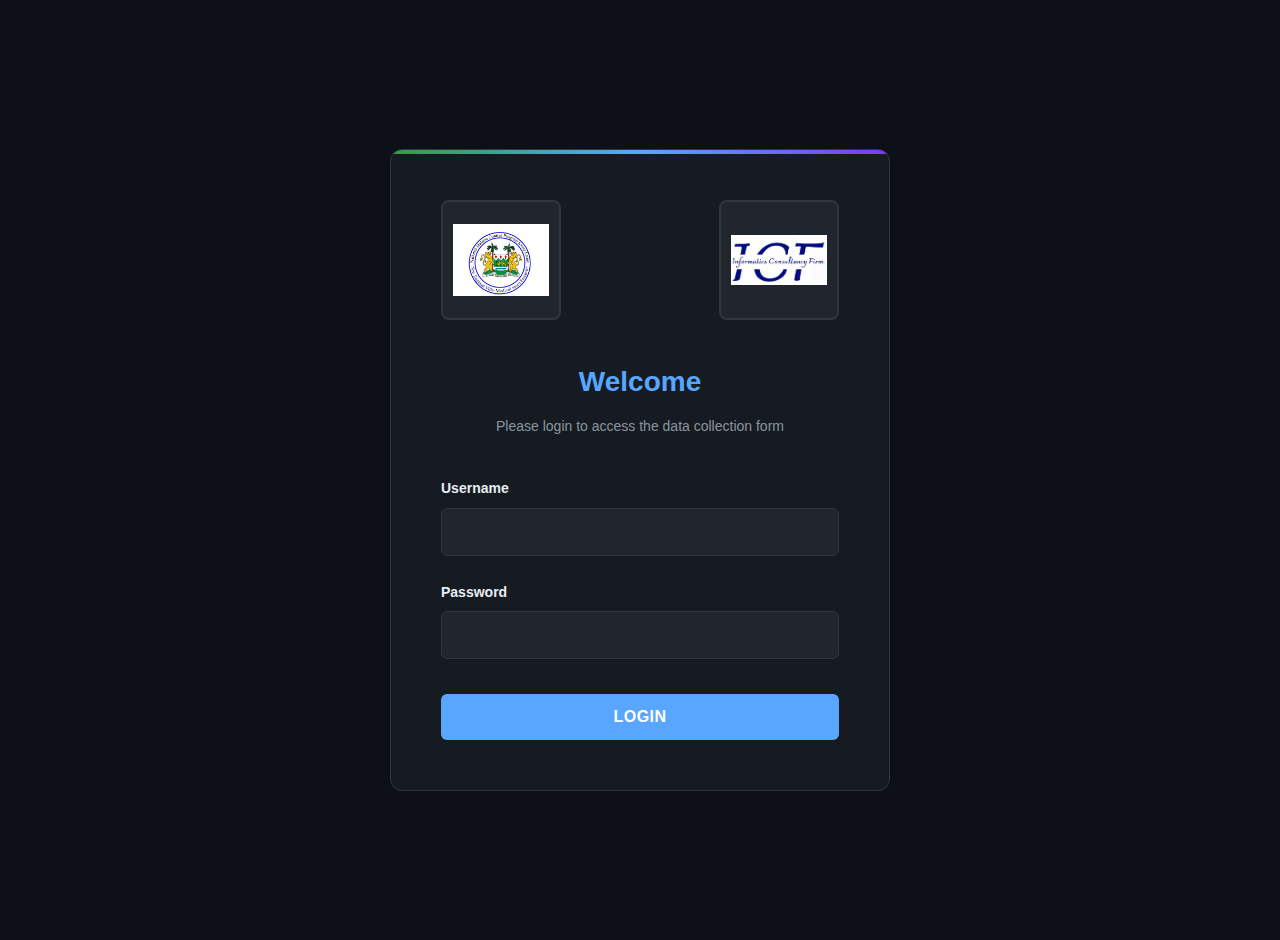
<file: indexAAA.html>
<!DOCTYPE html>      
<html lang="en">
<head>
    <meta charset="UTF-8">
    <meta name="viewport" content="width=device-width, initial-scale=1.0">
    <title>Data Collection Form - Offline Enabled</title>
    <style>
        * {
            margin: 0;
            padding: 0;
            box-sizing: border-box;
        }

        body {
            font-family: -apple-system, BlinkMacSystemFont, 'Segoe UI', 'Noto Sans', Helvetica, Arial, sans-serif;
            background-color: #0d1117;
            color: #e6edf3;
            line-height: 1.6;
            padding: 20px;
            min-height: 100vh;
        }

        .container {
            max-width: 900px;
            margin: 0 auto;
        }

        .login-screen {
            display: flex;
            align-items: center;
            justify-content: center;
            min-height: 100vh;
            padding: 20px;
        }

        .login-card {
            background: #161b22;
            border: 1px solid #30363d;
            border-radius: 12px;
            padding: 50px;
            width: 100%;
            max-width: 500px;
            position: relative;
            overflow: hidden;
            animation: fadeInUp 0.6s ease-out;
        }

        .login-card::before {
            content: '';
            position: absolute;
            top: 0;
            left: 0;
            right: 0;
            height: 4px;
            background: linear-gradient(90deg, #2ea043, #58a6ff, #7c3aed);
        }

        .logo-container {
            display: flex;
            justify-content: space-between;
            align-items: center;
            margin-bottom: 40px;
            gap: 20px;
        }

        .logo-box {
            width: 120px;
            height: 120px;
            background: #21262d;
            border: 2px solid #30363d;
            border-radius: 8px;
            display: flex;
            align-items: center;
            justify-content: center;
            padding: 10px;
            overflow: hidden;
            transition: all 0.3s ease;
        }

        .logo-box:hover {
            border-color: #58a6ff;
            background: rgba(88, 166, 255, 0.05);
            transform: scale(1.05);
        }

        .logo-img {
            max-width: 100%;
            max-height: 100%;
            object-fit: contain;
        }

        .login-header {
            text-align: center;
            margin-bottom: 40px;
        }

        .login-header h1 {
            font-size: 28px;
            font-weight: 700;
            color: #58a6ff;
            margin-bottom: 10px;
        }

        .login-header p {
            color: #8b949e;
            font-size: 14px;
        }

        .login-form-group {
            margin-bottom: 25px;
        }

        .login-label {
            display: block;
            font-weight: 600;
            margin-bottom: 8px;
            color: #e6edf3;
            font-size: 14px;
        }

        .login-input {
            width: 100%;
            padding: 14px 16px;
            background: #21262d;
            border: 1px solid #30363d;
            border-radius: 6px;
            color: #e6edf3;
            font-size: 16px;
            transition: all 0.3s ease;
            font-family: inherit;
        }

        .login-input:focus {
            outline: none;
            border-color: #58a6ff;
            box-shadow: 0 0 0 3px rgba(88, 166, 255, 0.1);
        }

        .login-btn {
            width: 100%;
            padding: 14px 24px;
            background: #58a6ff;
            color: #ffffff;
            border: none;
            border-radius: 6px;
            font-size: 16px;
            font-weight: 600;
            cursor: pointer;
            transition: all 0.3s ease;
            text-transform: uppercase;
            letter-spacing: 0.5px;
            margin-top: 10px;
        }

        .login-btn:hover {
            background: #388bfd;
            transform: translateY(-2px);
            box-shadow: 0 4px 12px rgba(88, 166, 255, 0.3);
        }

        .login-error {
            background: rgba(248, 81, 73, 0.1);
            border: 1px solid #f85149;
            color: #f85149;
            padding: 12px;
            border-radius: 6px;
            margin-bottom: 20px;
            font-size: 14px;
            display: none;
        }

        .login-error.show {
            display: block;
            animation: shake 0.5s;
        }

        .main-content {
            display: none;
        }

        .main-content.show {
            display: block;
        }

        .header {
            text-align: center;
            margin-bottom: 40px;
            animation: fadeInDown 0.6s ease-out;
        }

        .header h1 {
            font-size: 32px;
            font-weight: 700;
            color: #58a6ff;
            margin-bottom: 10px;
        }

        .header p {
            color: #8b949e;
            font-size: 18px;
        }

        .logout-container {
            text-align: right;
            margin-bottom: 20px;
            display: flex;
            justify-content: space-between;
            align-items: center;
            gap: 10px;
        }

        .logout-btn, .view-data-btn {
            background: transparent;
            color: #8b949e;
            border: 1px solid #30363d;
            padding: 8px 16px;
            border-radius: 6px;
            font-size: 14px;
            cursor: pointer;
            transition: all 0.2s ease;
        }

        .logout-btn:hover, .view-data-btn:hover {
            background: #30363d;
            border-color: #58a6ff;
            color: #e6edf3;
        }

        .view-data-btn {
            background: #58a6ff;
            color: #ffffff;
            border-color: #58a6ff;
        }

        .view-data-btn:hover {
            background: #388bfd;
            transform: translateY(-2px);
            box-shadow: 0 4px 12px rgba(88, 166, 255, 0.3);
        }

        .status-bar {
            background: rgba(13, 17, 23, 0.6);
            border: 1px solid #30363d;
            border-radius: 8px;
            padding: 20px;
            margin-bottom: 30px;
            display: flex;
            justify-content: space-between;
            align-items: center;
            flex-wrap: wrap;
            gap: 20px;
            animation: fadeIn 0.6s ease-out 0.2s both;
        }

        .status-item {
            display: flex;
            align-items: center;
            gap: 10px;
        }

        .status-indicator {
            width: 12px;
            height: 12px;
            border-radius: 50%;
            animation: pulse 2s ease-in-out infinite;
        }

        .status-indicator.online {
            background: #2ea043;
            box-shadow: 0 0 0 3px rgba(46, 160, 67, 0.3);
        }

        .status-indicator.offline {
            background: #f85149;
            box-shadow: 0 0 0 3px rgba(248, 81, 73, 0.3);
        }

        .status-text {
            font-weight: 600;
            font-size: 14px;
            color: #e6edf3;
        }

        .pending-count {
            background: #58a6ff;
            color: #ffffff;
            padding: 4px 12px;
            border-radius: 20px;
            font-size: 12px;
            font-weight: 600;
        }

        .form-card {
            background: #161b22;
            border: 1px solid #30363d;
            border-radius: 12px;
            padding: 40px;
            position: relative;
            overflow: hidden;
            animation: fadeInUp 0.6s ease-out 0.3s both;
        }

        .form-card::before {
            content: '';
            position: absolute;
            top: 0;
            left: 0;
            right: 0;
            height: 4px;
            background: linear-gradient(90deg, #2ea043, #58a6ff, #7c3aed);
        }

        .form-section {
            display: none;
        }

        .form-section.active {
            display: block;
            animation: fadeIn 0.3s ease-in;
        }

        .section-header {
            margin-bottom: 30px;
            padding-bottom: 15px;
            border-bottom: 2px solid #30363d;
        }

        .section-title {
            font-size: 24px;
            font-weight: 700;
            color: #58a6ff;
            margin-bottom: 5px;
        }

        .section-description {
            color: #8b949e;
            font-size: 14px;
        }

        .progress-bar {
            background: #21262d;
            height: 8px;
            border-radius: 4px;
            margin-bottom: 30px;
            overflow: hidden;
        }

        .progress-fill {
            background: linear-gradient(90deg, #2ea043, #58a6ff, #7c3aed);
            height: 100%;
            transition: width 0.3s ease;
            border-radius: 4px;
        }

        .progress-text {
            text-align: center;
            color: #8b949e;
            font-size: 12px;
            margin-top: 8px;
            margin-bottom: 20px;
        }

        .navigation-buttons {
            display: flex;
            gap: 15px;
            margin-top: 30px;
        }

        .btn-nav {
            flex: 1;
            padding: 14px 24px;
            border: none;
            border-radius: 6px;
            font-size: 14px;
            font-weight: 600;
            cursor: pointer;
            transition: all 0.3s ease;
            text-transform: uppercase;
            letter-spacing: 0.5px;
        }

        .btn-back {
            background: transparent;
            color: #8b949e;
            border: 1px solid #30363d;
        }

        .btn-back:hover {
            background: #30363d;
            border-color: #58a6ff;
            color: #e6edf3;
        }

        .btn-next {
            background: #58a6ff;
            color: #ffffff;
        }

        .btn-next:hover {
            background: #388bfd;
            transform: translateY(-2px);
            box-shadow: 0 4px 12px rgba(88, 166, 255, 0.3);
        }

        .form-group {
            margin-bottom: 25px;
        }

        .form-label {
            display: block;
            font-weight: 600;
            margin-bottom: 8px;
            color: #e6edf3;
            font-size: 14px;
            text-transform: uppercase;
            letter-spacing: 0.5px;
        }

        .form-label .required {
            color: #f85149;
        }

        .form-input,
        .form-select,
        .form-textarea {
            width: 100%;
            padding: 12px 16px;
            background: #21262d;
            border: 1px solid #30363d;
            border-radius: 6px;
            color: #e6edf3;
            font-size: 16px;
            transition: all 0.3s ease;
            font-family: inherit;
        }

        .form-input:focus,
        .form-select:focus,
        .form-textarea:focus {
            outline: none;
            border-color: #58a6ff;
            box-shadow: 0 0 0 3px rgba(88, 166, 255, 0.1);
        }

        .form-select:disabled {
            opacity: 0.6;
            cursor: not-allowed;
            background: #161b22;
        }

        .form-textarea {
            resize: vertical;
            min-height: 100px;
        }

        .form-row {
            display: grid;
            grid-template-columns: 1fr 1fr;
            gap: 20px;
        }

        .checkbox-group {
            display: flex;
            flex-wrap: wrap;
            gap: 15px;
        }

        .checkbox-label {
            display: flex;
            align-items: center;
            gap: 8px;
            cursor: pointer;
            padding: 10px 16px;
            background: #21262d;
            border: 1px solid #30363d;
            border-radius: 6px;
            transition: all 0.3s ease;
            font-size: 14px;
        }

        .checkbox-label:hover {
            border-color: #58a6ff;
            background: rgba(88, 166, 255, 0.1);
        }

        .checkbox-label input[type="checkbox"] {
            width: 18px;
            height: 18px;
            cursor: pointer;
        }

        .button-group {
            display: flex;
            gap: 15px;
            margin-top: 30px;
        }

        .btn {
            flex: 1;
            padding: 14px 24px;
            border: none;
            border-radius: 6px;
            font-size: 14px;
            font-weight: 600;
            cursor: pointer;
            transition: all 0.3s ease;
            text-transform: uppercase;
            letter-spacing: 0.5px;
        }

        .btn-primary {
            background: #58a6ff;
            color: #ffffff;
        }

        .btn-primary:hover:not(:disabled) {
            background: #388bfd;
            transform: translateY(-2px);
            box-shadow: 0 4px 12px rgba(88, 166, 255, 0.3);
        }

        .btn-secondary {
            background: transparent;
            color: #8b949e;
            border: 1px solid #30363d;
        }

        .btn-secondary:hover {
            background: #30363d;
            border-color: #58a6ff;
            color: #e6edf3;
        }

        .btn:disabled {
            opacity: 0.6;
            cursor: not-allowed;
        }

        .notification {
            position: fixed;
            top: 20px;
            right: 20px;
            background: #161b22;
            border: 1px solid #30363d;
            padding: 16px 20px;
            border-radius: 8px;
            box-shadow: 0 10px 25px rgba(0, 0, 0, 0.5);
            display: none;
            align-items: center;
            gap: 12px;
            z-index: 1000;
            animation: slideInRight 0.3s ease-out;
            max-width: 400px;
        }

        .notification.show {
            display: flex;
        }

        .notification.success {
            border-left: 4px solid #2ea043;
        }

        .notification.error {
            border-left: 4px solid #f85149;
        }

        .notification.info {
            border-left: 4px solid #58a6ff;
        }

        .notification-text {
            color: #e6edf3;
            font-size: 14px;
        }

        @keyframes fadeIn {
            from { opacity: 0; }
            to { opacity: 1; }
        }

        @keyframes fadeInDown {
            from {
                opacity: 0;
                transform: translateY(-20px);
            }
            to {
                opacity: 1;
                transform: translateY(0);
            }
        }

        @keyframes fadeInUp {
            from {
                opacity: 0;
                transform: translateY(20px);
            }
            to {
                opacity: 1;
                transform: translateY(0);
            }
        }

        @keyframes slideInRight {
            from { transform: translateX(100%); }
            to { transform: translateX(0); }
        }

        @keyframes pulse {
            0%, 100% { opacity: 1; }
            50% { opacity: 0.5; }
        }

        @keyframes shake {
            0%, 100% { transform: translateX(0); }
            25% { transform: translateX(-10px); }
            75% { transform: translateX(10px); }
        }

        @media (max-width: 768px) {
            .login-card {
                padding: 30px;
            }

            .logo-container {
                flex-direction: column;
            }

            .logo-box {
                width: 100px;
                height: 100px;
            }

            .form-card {
                padding: 25px;
            }

            .form-row {
                grid-template-columns: 1fr;
            }

            .button-group {
                flex-direction: column;
            }

            .status-bar {
                flex-direction: column;
                text-align: center;
            }

            .notification {
                left: 20px;
                right: 20px;
            }

            .logout-container {
                text-align: center;
            }

            .logout-btn {
                width: 100%;
            }
        }
    </style>
</head>
<body>
    <!-- Login Screen -->
    <div class="login-screen" id="loginScreen">
        <div class="login-card">
            <div class="logo-container">
                <div class="logo-box">
                    <img src="NMCP.png" alt="Logo Left" class="logo-img">
                </div>
                <div class="logo-box">
                    <img src="ICF-SL.jpg" alt="Logo Right" class="logo-img">
                </div>
            </div>

            <div class="login-header">
                <h1>Welcome</h1>
                <p>Please login to access the data collection form</p>
            </div>

            <div class="login-error" id="loginError">Invalid username or password</div>

            <form id="loginForm">
                <div class="login-form-group">
                    <label class="login-label">Username</label>
                    <input type="text" class="login-input" id="username" required autocomplete="username">
                </div>

                <div class="login-form-group">
                    <label class="login-label">Password</label>
                    <input type="password" class="login-input" id="password" required autocomplete="current-password">
                </div>

                <button type="submit" class="login-btn">Login</button>
            </form>
        </div>
    </div>

    <!-- Main Form Content -->
    <div class="main-content" id="mainContent">
        <div class="container">
            <div class="logout-container">
                <button class="view-data-btn" id="viewDataBtn">📊 View Data</button>
                <button class="logout-btn" id="logoutBtn">Logout</button>
            </div>

            <div class="header">
                <h1>Health Data Collection Form</h1>
                <p>Works offline - Data syncs automatically when online</p>
            </div>

            <div class="status-bar">
                <div class="status-item">
                    <div class="status-indicator" id="statusIndicator"></div>
                    <span class="status-text" id="statusText">Checking...</span>
                </div>
                <div class="status-item">
                    <span style="color: #8b949e; font-size: 14px;">Pending submissions:</span>
                    <span class="pending-count" id="pendingCount">0</span>
                </div>
            </div>

            <div class="form-card">
                <div class="progress-bar">
                    <div class="progress-fill" id="progressFill" style="width: 0%"></div>
                </div>
                <div class="progress-text" id="progressText">Section 1 of 12</div>

                <form id="dataForm">
                    <!-- Section 1: Location & Time -->
                    <div class="form-section active" data-section="1">
                        <div class="section-header">
                            <h2 class="section-title">Location & Time Information</h2>
                            <p class="section-description">Basic facility and reporting information</p>
                        </div>

                        <div class="form-row">
                            <div class="form-group">
                                <label class="form-label">Year <span class="required">*</span></label>
                                <input type="text" class="form-input" name="year" value="2025" readonly>
                            </div>

                            <div class="form-group">
                                <label class="form-label">Month <span class="required">*</span></label>
                                <select class="form-select" name="month" id="monthSelect" required>
                                    <option value="">Select month...</option>
                                </select>
                            </div>
                        </div>

                        <div class="form-row">
                            <div class="form-group">
                                <label class="form-label">Region <span class="required">*</span></label>
                                <select class="form-select" name="region" id="regionSelect" required>
                                    <option value="">Select region...</option>
                                    <option value="Eastern Region">Eastern Region</option>
                                    <option value="Northern Region">Northern Region</option>
                                    <option value="North West Region">North West Region</option>
                                    <option value="Southern Region">Southern Region</option>
                                    <option value="Western Area">Western Area</option>
                                </select>
                            </div>

                            <div class="form-group">
                                <label class="form-label">District <span class="required">*</span></label>
                                <select class="form-select" name="district" id="districtSelect" required disabled>
                                    <option value="">Select region first...</option>
                                </select>
                            </div>
                        </div>

                        <div class="form-row">
                            <div class="form-group">
                                <label class="form-label">Chiefdom <span class="required">*</span></label>
                                <select class="form-select" name="chiefdom" id="chiefdomSelect" required disabled>
                                    <option value="">Select district first...</option>
                                </select>
                            </div>

                            <div class="form-group">
                                <label class="form-label">Health Facility <span class="required">*</span></label>
                                <select class="form-select" name="healthFacility" id="healthFacilitySelect" required disabled>
                                    <option value="">Select chiefdom first...</option>
                                </select>
                            </div>
                        </div>

                        <div class="navigation-buttons">
                            <button type="button" class="btn-nav btn-next" onclick="nextSection()">Next Section →</button>
                        </div>
                    </div>

                    <!-- Dynamic sections will be inserted here -->
                    <div id="dynamicSections"></div>

                </form>
            </div>
        </div>
    </div>

    <div class="notification" id="notification">
        <span class="notification-text" id="notificationText"></span>
    </div>
    
    <script>
        // ============================================
        // CONFIGURATION - Change these values
        // ============================================
        const SCRIPT_URL = 'https://script.google.com/macros/s/AKfycbxA3n0W05nn16Qvu_qZHcx48AU0C2wpWqCM2j61xRBEaaH89ixD1VUXhLTXbUFfOKvOPA/exec';
        const GOOGLE_SHEET_URL = 'https://docs.google.com/spreadsheets/d/13N7EZsv32f1K9N0BjCTxGeRjIOil_A8_cyJ5zgI9bEM/edit?gid=0#gid=0';
        const LOGIN_USERNAME = 'admin';
        const LOGIN_PASSWORD = 'admin';
        
        // Variable names organized by sections
        const VARIABLE_SECTIONS = {
            'Location & Time': {
                description: 'Basic facility and reporting information',
                fields: {} // These are handled separately in the form
            },
            'OPD Attendance': {
                description: 'Outpatient Department visits (new and follow-up)',
                fields: {
                    allout_u5: 'OPD (New and follow-up curative) 0-59m',
                    allout_ov5: 'OPD (New and follow-up curative) 5+y'
                }
            },
            'Admissions': {
                description: 'Malaria admissions by age group',
                fields: {
                    maladm_u5: 'Admission - Child with malaria 0-59 months',
                    maladm_5_14: 'Admission - Child with malaria 5-14 years',
                    maladm_ov15: 'Admission - Malaria 15+ years'
                }
            },
            'Deaths': {
                description: 'Malaria-related deaths by age and gender',
                fields: {
                    maldth_1_59m: 'Child death - Malaria 1-59m',
                    maldth_5_9: 'Child death - Malaria 5-9y',
                    maldth_10_14: 'Child death - Malaria 10-14y',
                    maldth_u5: 'Separation - Child with malaria 0-59 months Death',
                    maldth_5_14: 'Separation - Child with malaria 5-14 years Death',
                    maldth_ov15: 'Separation - Malaria 15+ years Death',
                    maldth_fem_ov15: 'Death malaria 15+ years Female',
                    maldth_mal_ov15: 'Death malaria 15+ years Male'
                }
            },
            'Suspected Cases - Health Facility': {
                description: 'Fever cases suspected as malaria at health facility',
                fields: {
                    susp_u5_hf: 'Fever case - suspected Malaria 0-59m',
                    susp_5_14_hf: 'Fever case - suspected Malaria 5-14y',
                    susp_ov15_hf: 'Fever case - suspected Malaria 15+y'
                }
            },
            'Suspected Cases - Community': {
                description: 'Fever cases suspected as malaria in community',
                fields: {
                    susp_u5_com: 'Fever case in community (Suspected Malaria) 0-59m',
                    susp_5_14_com: 'Fever case in community (Suspected Malaria) 5-14y',
                    susp_ov15_com: 'Fever case in community (Suspected Malaria) 15+y'
                }
            },
            'Testing - RDT Health Facility': {
                description: 'RDT testing results at health facility',
                fields: {
                    tes_neg_rdt_u5_hf: 'Fever case tested for Malaria (RDT) - Negative 0-59m',
                    tes_pos_rdt_u5_hf: 'Fever case tested for Malaria (RDT) - Positive 0-59m',
                    tes_neg_rdt_5_14_hf: 'Fever case tested for Malaria (RDT) - Negative 5-14y',
                    tes_pos_rdt_5_14_hf: 'Fever case tested for Malaria (RDT) - Positive 5-14y',
                    tes_neg_rdt_ov15_hf: 'Fever case tested for Malaria (RDT) - Negative 15+y',
                    tes_pos_rdt_ov15_hf: 'Fever case tested for Malaria (RDT) - Positive 15+y'
                }
            },
            'Testing - RDT Community': {
                description: 'RDT testing results in community',
                fields: {
                    tes_neg_rdt_u5_com: 'Fever case in community tested for Malaria (RDT) - Negative 0-59m',
                    tes_pos_rdt_u5_com: 'Fever case in community tested for Malaria (RDT) - Positive 0-59m',
                    tes_neg_rdt_5_14_com: 'Fever case in community tested for Malaria (RDT) - Negative 5-14y',
                    tes_pos_rdt_5_14_com: 'Fever case in community tested for Malaria (RDT) - Positive 5-14y',
                    tes_neg_rdt_ov15_com: 'Fever case in community tested for Malaria (RDT) - Negative 15+y',
                    tes_pos_rdt_ov15_com: 'Fever case in community tested for Malaria (RDT) - Positive 15+y'
                }
            },
            'Testing - Microscopy': {
                description: 'Microscopy testing results at health facility',
                fields: {
                    test_neg_mic_u5_hf: 'Fever case tested for Malaria (Microscopy) - Negative 0-59m',
                    test_pos_mic_u5_hf: 'Fever case tested for Malaria (Microscopy) - Positive 0-59m',
                    test_neg_mic_5_14_hf: 'Fever case tested for Malaria (Microscopy) - Negative 5-14y',
                    test_pos_mic_5_14_hf: 'Fever case tested for Malaria (Microscopy) - Positive 5-14y',
                    test_neg_mic_ov15_hf: 'Fever case tested for Malaria (Microscopy) - Negative 15+y',
                    test_pos_mic_ov15_hf: 'Fever case tested for Malaria (Microscopy) - Positive 15+y'
                }
            },
            'Treatment - Health Facility': {
                description: 'Malaria treatment with ACT at health facility',
                fields: {
                    maltreat_u24_u5_hf: 'Malaria treated with ACT <24 hours 0-59m',
                    maltreat_ov24_u5_hf: 'Malaria treated with ACT >24 hours 0-59m',
                    maltreat_u24_5_14_hf: 'Malaria treated with ACT <24 hours 5-14y',
                    maltreat_ov24_5_14_hf: 'Malaria treated with ACT >24 hours 5-14y',
                    maltreat_u24_ov15_hf: 'Malaria treated with ACT <24 hours 15+y',
                    maltreat_ov24_ov15_hf: 'Malaria treated with ACT >24 hours 15+y'
                }
            },
            'Treatment - Community': {
                description: 'Malaria treatment with ACT in community',
                fields: {
                    maltreat_u24_u5_com: 'Malaria treated in community with ACT <24 hours 0-59m',
                    maltreat_ov24_u5_com: 'Malaria treated in community with ACT >24 hours 0-59m',
                    maltreat_u24_5_14_com: 'Malaria treated in community with ACT <24 hours 5-14y',
                    maltreat_ov24_5_14_com: 'Malaria treated in community with ACT >24 hours 5-14y',
                    maltreat_u24_ov15_com: 'Malaria treated in community with ACT <24 hours 15+y',
                    maltreat_ov24_ov15_com: 'Malaria treated in community with ACT >24 hours 15+y'
                }
            }
        };

        // For backwards compatibility - flatten all fields
        const VARIABLES = {};
        Object.values(VARIABLE_SECTIONS).forEach(section => {
            Object.assign(VARIABLES, section.fields);
        });
        
        // Cascading data in pipe-delimited format
        const CASCADING_DATA = `Eastern Region||Kailahun District
Eastern Region||Kenema District
Eastern Region||Kono District
Northern Region||Bombali District
Northern Region||Falaba District
Northern Region||Koinadugu District
Northern Region||Tonkolili District
North West Region||Kambia District
North West Region||Karene District
North West Region||Port Loko District
Southern Region||Bo District
Southern Region||Bonthe District
Southern Region||Moyamba District
Southern Region||Pujehun District
Western Area||Western Area Urban District
Western Area||Western Area Rural District
Bo District||Bo City
Bo District||Badjia Chiefdom
Bo District||Bagbwe Chiefdom
Bo District||Baoma Chiefdom
Bo District||Bargbo Chiefdom
Bo District||Bongor Chiefdom
Bo District||Bumpe Ngao Chiefdom
Bo District||Gbo Chiefdom
Bo District||Jaiama Chiefdom
Bo District||Kakua Chiefdom
Bo District||Komboya Chiefdom
Bo District||Lugbu Chiefdom
Bo District||Niawa Lenga Chiefdom
Bo District||Selenga Chiefdom
Bo District||Tikonko Chiefdom
Bo District||Valunia Chiefdom
Bo District||Wonde Chiefdom
Bombali District||Biriwa Chiefdom
Bombali District||Bombali Sebora Chiefdom
Bombali District||Bombali Serry Chiefdom
Bombali District||Gbanti (Bombali) Chiefdom
Bombali District||Gbendembu Chiefdom
Bombali District||Kamaranka Chiefdom
Bombali District||Magbaimba Ndohahun Chiefdom
Bombali District||Makarie Chiefdom
Bombali District||Mara Chiefdom
Bombali District||Ngowahun Chiefdom
Bombali District||Paki Masabong Chiefdom
Bombali District||Safroko Limba Chiefdom
Bombali District||Makeni City
Bonthe District||Bendu-Cha Chiefdom
Bonthe District||Bum Chiefdom
Bonthe District||Dema Chiefdom
Bonthe District||Imperi Chiefdom
Bonthe District||Jong Chiefdom
Bonthe District||Kpanda Kemoh Chiefdom
Bonthe District||Kwamebai Krim Chiefdom
Bonthe District||Nongoba Bullom Chiefdom
Bonthe District||Sittia Chiefdom
Bonthe District||Sogbini Chiefdom
Bonthe District||Yawbeko Chiefdom
Bonthe District||Bonthe Town
Falaba District||Barawa Wollay Chiefdom
Falaba District||Delmandugu Chiefdom
Falaba District||Dembelia-Sinkunia Chiefdom
Falaba District||Folosaba Dembelia Chiefdom
Falaba District||Folosaba Kamba Chiefdom
Falaba District||Kabelia Chiefdom
Falaba District||Kamadugu Yiraia Chiefdom
Falaba District||Kulor Saradu Chiefdom
Falaba District||Mongo Chiefdom
Falaba District||Morifindu Chiefdom
Falaba District||Neya Chiefdom
Falaba District||Nyedu Chiefdom
Falaba District||Sulima Chiefdom
Kailahun District||Dea Chiefdom
Kailahun District||Jahn Chiefdom
Kailahun District||Jawei Chiefdom
Kailahun District||Kissi Kama Chiefdom
Kailahun District||Kissi Teng Chiefdom
Kailahun District||Kissi Tongi Chiefdom
Kailahun District||Luawa Chiefdom
Kailahun District||Malema Chiefdom
Kailahun District||Mandu Chiefdom
Kailahun District||Njaluahun Chiefdom
Kailahun District||Peje Bongre Chiefdom
Kailahun District||Peje West Chiefdom
Kailahun District||Penguia Chiefdom
Kailahun District||Upper Bambara Chiefdom
Kailahun District||Yawei Chiefdom
Kambia District||Bramaia Chiefdom
Kambia District||Dixon Chiefdom
Kambia District||Gbinleh Chiefdom
Kambia District||Konimaka Chiefdom
Kambia District||Magbema Chiefdom
Kambia District||Mambolo Chiefdom
Kambia District||Masumgbala Chiefdom
Kambia District||Munu Thalla Chiefdom
Kambia District||Samu Chiefdom
Kambia District||Tonko Limba Chiefdom
Karene District||Buya Chiefdom
Karene District||Dibia Chiefdom
Karene District||Gbanti (Karene) Chiefdom
Karene District||Gormbahun Chiefdom
Karene District||Mafonda Makerembay Chiefdom
Karene District||Romende Chiefdom
Karene District||Safroko Chiefdom
Karene District||Sanda Loko Chiefdom
Karene District||Sanda Magbolonthor Chiefdom
Karene District||Sanda Tendaren Chiefdom
Karene District||Sella Limba Chiefdom
Karene District||Tambaka Simibungie Chiefdom
Karene District||Tambaka Yobangie Chiefdom
Kenema District||Kenema City
Kenema District||Dama Chiefdom
Kenema District||Dodo Chiefdom
Kenema District||Gaura Chiefdom
Kenema District||Gorama Mende Chiefdom
Kenema District||Kandu Leppiama Chiefdom
Kenema District||Koya (Kenema) Chiefdom
Kenema District||Langroma Chiefdom
Kenema District||Lower Bambara Chiefdom
Kenema District||Malegohun Chiefdom
Kenema District||Niawa Chiefdom
Kenema District||Nomo Chiefdom
Kenema District||Nongowa Chiefdom
Kenema District||Simbaru Chiefdom
Kenema District||Small Bo Chiefdom
Kenema District||Tunkia Chiefdom
Kenema District||Wandor Chiefdom
Koinadugu District||Diang Chiefdom
Koinadugu District||Gbonkorbor Kayaka Chiefdom
Koinadugu District||Kallian Chiefdom
Koinadugu District||Kamukeh Chiefdom
Koinadugu District||Kasunko Kakellay Chiefdom
Koinadugu District||Nieni Chiefdom
Koinadugu District||Sengbeh Chiefdom
Koinadugu District||Thamiso Chiefdom
Koinadugu District||Wara Wara Bafodia Chiefdom
Koinadugu District||Wara Wara Yagala Chiefdom
Kono District||Koidu New Sembehun City
Kono District||Fiama Chiefdom
Kono District||Gbane Chiefdom
Kono District||Gbane Kandor Chiefdom
Kono District||Gbense Chiefdom
Kono District||Gorama Kono Chiefdom
Kono District||Kamara Chiefdom
Kono District||Lei Chiefdom
Kono District||Mafindor Chiefdom
Kono District||Nimikoro Chiefdom
Kono District||Nimiyama Chiefdom
Kono District||Sandor Chiefdom
Kono District||Soa Chiefdom
Kono District||Tankoro Chiefdom
Kono District||Toli Chiefdom
Moyamba District||Bagruwa Chiefdom
Moyamba District||Bumpeh Chiefdom
Moyamba District||Dasse Chiefdom
Moyamba District||Fakunya Chiefdom
Moyamba District||Kaiyamba Chiefdom
Moyamba District||Kamajei Chiefdom
Moyamba District||Kargboro Chiefdom
Moyamba District||Kongbora Chiefdom
Moyamba District||Kori Chiefdom
Moyamba District||Kowa Chiefdom
Moyamba District||Lower Banta Chiefdom
Moyamba District||Ribbi Chiefdom
Moyamba District||Timdale Chiefdom
Moyamba District||Upper Banta Chiefdom
Port Loko District||Port Loko City
Port Loko District||Bake-Loko Chiefdom
Port Loko District||Bureh Chiefdom
Port Loko District||Kaffu Bullom Chiefdom
Port Loko District||Kamasondo Chiefdom
Port Loko District||Kasseh Chiefdom
Port Loko District||Koya (Port Loko) Chiefdom
Port Loko District||Lokomasama Chiefdom
Port Loko District||Maconteh Chiefdom
Port Loko District||Maforki Chiefdom
Port Loko District||Makama Chiefdom
Port Loko District||Marampa Chiefdom
Port Loko District||Masimera Chiefdom
Port Loko District||Tainkatopa Chiefdom
Pujehun District||Barri Chiefdom
Pujehun District||Galliness Chiefdom
Pujehun District||Kabonde Chiefdom
Pujehun District||Kpaka Chiefdom
Pujehun District||Kpanga Chiefdom
Pujehun District||Kpanga Krim Chiefdom
Pujehun District||Makpele Chiefdom
Pujehun District||Malen Chiefdom
Pujehun District||Mano Sakrim Chiefdom
Pujehun District||Peje Chiefdom
Pujehun District||Perri Chiefdom
Pujehun District||Soro Gbeima Chiefdom
Pujehun District||Sowa Chiefdom
Pujehun District||Yakemoh Kpukumu Krim Chiefdom
Tonkolili District||Dansogoia Chiefdom
Tonkolili District||Gbokolenken Masankong Chiefdom
Tonkolili District||Gbokolenken Mayeppoh Chiefdom
Tonkolili District||Gbokolenken Polie Chiefdom
Tonkolili District||Gbokolenken Yele Chiefdom
Tonkolili District||Kafe Chiefdom
Tonkolili District||Kalantuba Chiefdom
Tonkolili District||Kholifa Mabang Chiefdom
Tonkolili District||Kholifa Mamuntha Chiefdom
Tonkolili District||Kholifa Rowalla Chiefdom
Tonkolili District||Kunike Barina Chiefdom
Tonkolili District||Kunike Fulawusu Chiefdom
Tonkolili District||Kunike Sanda Chiefdom
Tonkolili District||Malal Chiefdom
Tonkolili District||Sambaya Bendugu Chiefdom
Tonkolili District||Simiria Chiefdom
Tonkolili District||Tane Chiefdom
Tonkolili District||Yoni Mabanta Chiefdom
Tonkolili District||Yoni Mamala Chiefdom
Western Area Rural District||Koya Rural Zone
Western Area Rural District||Mountain Rural Zone
Western Area Rural District||Waterloo Rural Zone
Western Area Rural District||York Rural Zone
Western Area Urban District||Central 1 Zone
Western Area Urban District||Central 2 Zone
Western Area Urban District||East 1 Zone
Western Area Urban District||East 2 Zone
Western Area Urban District||East 3 Zone
Western Area Urban District||West 1 Zone
Western Area Urban District||West 2 Zone
Western Area Urban District||West 3 Zone
Bo City||Aethel CHP
Bo City||Agape Way CHP
Bo City||Anglican Diocese Clinic
Bo City||Batiama Layout MCHP
Bo City||Bo Government Hospital
Bo City||Bo School Bay CHP
Bo City||Breakthrough MCHP
Bo City||Brima Town CHP
Bo City||EDC Unit CHP
Bo City||Favour MCHP
Bo City||Gbanja Town MCHP
Bo City||Gbotima CHP
Bo City||Genda CHP
Bo City||Genda MCHP
Bo City||Gilas Hospital
Bo City||Haikel CHP
Bo City||Kakua Static CHC
Bo City||Kandeh Town CHP
Bo City||Kindoya Hospital
Bo City||Kowama (Kakua) CHP
Bo City||Lewaibu CHP
Bo City||Lyn Maternity MCHP
Bo City||Manjiama CHC
Bo City||Mercy Ships (Bo City) Hospital
Bo City||Mid Land MCHP
Bo City||Morning Star CHP
Bo City||Nafaya MCHP
Bo City||Needy CHP
Bo City||New Police Barracks CHC
Bo City||Praise Foundation CHC
Bo City||Red Cross (Bo City) CHC
Bo City||Rescue Health Care Clinic
Bo City||Simbo Town CHP
Bo City||Sowa's Clinic
Bo City||Spllenz Clinic
Bo City||St Monica's Clinic
Bo City||Tengbewabu MCHP
Bo City||Topkoi Town CHP
Bo City||UNIMUS MCHP
Bo City||Walk In Medical Associate Clinic
Bo City||Yemoh Town CHC
Badjia Chiefdom||Ngelehun (Badjia) CHC
Badjia Chiefdom||Njagbahun (Badjia) MCHP
Badjia Chiefdom||Njandama MCHP
Bagbwe Chiefdom||Barlie MCHP
Bagbwe Chiefdom||Benduma (Bagbwe) MCHP
Bagbwe Chiefdom||Kondiama MCHP
Bagbwe Chiefdom||Kpetema (Bagbwe) MCHP
Bagbwe Chiefdom||Mendewa MCHP
Bagbwe Chiefdom||Ngalu CHC
Bagbwe Chiefdom||Samie Buma MCHP
Baoma Chiefdom||Baoma Station CHP
Baoma Chiefdom||Blamawo MCHP
Baoma Chiefdom||Faabu CHP
Baoma Chiefdom||Foindu (Baoma) MCHP
Baoma Chiefdom||Gbahama (Baoma) CHP
Baoma Chiefdom||Gerehun CHC
Baoma Chiefdom||Golu MCHP
Baoma Chiefdom||Jan Christian Helvings Clinic
Baoma Chiefdom||Jembe CHC
Baoma Chiefdom||Jormu (Baoma) MCHP
Baoma Chiefdom||Kigbai MCHP
Baoma Chiefdom||Kpunbu MCHP
Baoma Chiefdom||Mbundorbu MCHP
Baoma Chiefdom||Pelewahun (Baoma) MCHP
Baoma Chiefdom||Tugbebu CHP
Baoma Chiefdom||Yakaji MCHP
Baoma Chiefdom||Yamandu CHC
Bargbo Chiefdom||Bum Kaku MCHP
Bargbo Chiefdom||Gbangbalia MCHP
Bargbo Chiefdom||Jimmi CHC
Bargbo Chiefdom||Kakama MCHP
Bargbo Chiefdom||Kasse MCHP
Bargbo Chiefdom||Limba CHP
Bargbo Chiefdom||Mano Yorgbo MCHP
Bargbo Chiefdom||Momajo CHP
Bargbo Chiefdom||Niagorehun (Bargbo) CHP
Bargbo Chiefdom||Senehun Ngolan MCHP
Bongor Chiefdom||Gbaama MCHP
Bongor Chiefdom||Lowoma (Bongor) MCHP
Bongor Chiefdom||Mamboma (Bongor) CHC
Bongor Chiefdom||Telu CHC
Bumpe Ngao Chiefdom||Bongor (Bumpe Ngao) MCHP
Bumpe Ngao Chiefdom||Buma MCHP
Bumpe Ngao Chiefdom||Bumpe CHC
Bumpe Ngao Chiefdom||Kabiyama MCHP
Bumpe Ngao Chiefdom||Kaniya MCHP
Bumpe Ngao Chiefdom||Kpetema (Bumpe Ngao) CHP
Bumpe Ngao Chiefdom||Makayonie MCHP
Bumpe Ngao Chiefdom||Mokoba MCHP
Bumpe Ngao Chiefdom||Mokpende MCHP
Bumpe Ngao Chiefdom||Ngolahun (Bumpe Ngao) CHC
Bumpe Ngao Chiefdom||Niagorehun Vaakie MCHP
Bumpe Ngao Chiefdom||Sahn (Bumpe Ngao) CHP
Bumpe Ngao Chiefdom||Serabu (Bumpe Ngao) CHC
Bumpe Ngao Chiefdom||Serabu Mission Hospital
Bumpe Ngao Chiefdom||Taninahun (Bumpe Ngao) CHP
Bumpe Ngao Chiefdom||Walihun (Bumpe Ngao) MCHP
Bumpe Ngao Chiefdom||Yengema (Bumpe Ngao) MCHP
Gbo Chiefdom||Gbaiima CHC
Gbo Chiefdom||Sembehun Mamagewoh CHC
Jaiama Chiefdom||Koribondo CHC
Jaiama Chiefdom||Mano-Jaiama CHP
Jaiama Chiefdom||Niayahun CHP
Kakua Chiefdom||Bandajuma MCHP
Kakua Chiefdom||Bo Childrens Hospital
Kakua Chiefdom||Egyptian (Bo) Clinic
Kakua Chiefdom||Fengehun MCHP
Kakua Chiefdom||Fullawahun MCHP
Kakua Chiefdom||Gbongboma MCHP
Kakua Chiefdom||Gender CHP
Kakua Chiefdom||Keindeyella MCHP
Kakua Chiefdom||Maguama CHP
Kakua Chiefdom||Mamasa Life Saving Hospital
Kakua Chiefdom||Manjiama CHC
Kakua Chiefdom||Marie Stopes (Kakua) Clinic
Kakua Chiefdom||Massah Memorial Maternity MCHP
Kakua Chiefdom||Ndegbomie MCHP
Kakua Chiefdom||Nduvuibu MCHP
Kakua Chiefdom||United Methodist Church Manjama CHC
Kakua Chiefdom||Veronical MCHP
Komboya Chiefdom||Gumahun MCHP
Komboya Chiefdom||Komboya Gbauja MCHP
Komboya Chiefdom||Kpamajama MCHP
Komboya Chiefdom||Mano (Komboya) MCHP
Komboya Chiefdom||Niagorehun (Komboya) MCHP
Komboya Chiefdom||Njala (Komboya) CHC
Komboya Chiefdom||Teibor CHP
Lugbu Chiefdom||Bontiwo MCHP
Lugbu Chiefdom||Feiba CHP
Lugbu Chiefdom||Hima MCHP
Lugbu Chiefdom||Karleh MCHP
Lugbu Chiefdom||Kpetewoma CHP
Lugbu Chiefdom||Ngieyehun MCHP
Lugbu Chiefdom||Sumbuya (Lugbu) CHC
Lugbu Chiefdom||Upper Saama MCHP
Lugbu Chiefdom||Yambama CHP
Niawa Lenga Chiefdom||Korbu MCHP
Niawa Lenga Chiefdom||Nengbema CHP
Niawa Lenga Chiefdom||Ngogbebu MCHP
Niawa Lenga Chiefdom||Pendebu MCHP
Niawa Lenga Chiefdom||Sahn (Niawa Lenga) CHC
Selenga Chiefdom||Damballa CHC
Selenga Chiefdom||Gbangba MCHP
Tikonko Chiefdom||Gondama (Tikonko) CHC
Tikonko Chiefdom||Griema MCHP
Tikonko Chiefdom||Haikal CHP
Tikonko Chiefdom||Kassama MCHP
Tikonko Chiefdom||Mattru on the Rail MCHP
Tikonko Chiefdom||Mendewa 2 Clinic
Tikonko Chiefdom||Mendewa CHP
Tikonko Chiefdom||Sebehun Tarbay MCHP
Tikonko Chiefdom||Sembehun 17 (Tikonko) CHP
Tikonko Chiefdom||Theresa Hakim CHP
Tikonko Chiefdom||Tikonko (Bo) CHC
Tikonko Chiefdom||Towama MCHP
Tikonko Chiefdom||Veronica MCHP
Tikonko Chiefdom||We Care Health Centre Clinic
Tikonko Chiefdom||Zion CHC
Valunia Chiefdom||Baomahun CHC
Valunia Chiefdom||Foya (Valunia) CHP
Valunia Chiefdom||Grima (Valunia) CHP
Valunia Chiefdom||Kenema Blango CHC
Valunia Chiefdom||Kpewama MCHP
Valunia Chiefdom||Kpuabu MCHP
Valunia Chiefdom||Mongere CHC
Valunia Chiefdom||Ngolahun Jabaty CHP
Valunia Chiefdom||Pujehun (Valunia) CHP
Wonde Chiefdom||Bathurst MCHP
Wonde Chiefdom||Fanima (Wonde) MCHP
Wonde Chiefdom||Gboyama CHC
Wonde Chiefdom||Kambawama MCHP
Biriwa Chiefdom||Bumban CHP
Biriwa Chiefdom||Bumbanday MCHP
Biriwa Chiefdom||Kagbaneh CHC
Biriwa Chiefdom||Kagbankona MCHP
Biriwa Chiefdom||Kakorla MCHP
Biriwa Chiefdom||Kamabai CHC
Biriwa Chiefdom||Kamasikie CHP
Biriwa Chiefdom||Kamathudgu MCHP
Biriwa Chiefdom||Kanikay MCHP
Biriwa Chiefdom||Karina CHP
Biriwa Chiefdom||Kathakeya CHP
Biriwa Chiefdom||Kayainkassa CHP
Biriwa Chiefdom||Kayonkoro CHP
Biriwa Chiefdom||Manjoro MCHP
Biriwa Chiefdom||Waridala Clinic
Bombali Sebora Chiefdom||Arab (Makeni) Clinic
Bombali Sebora Chiefdom||Maboleh CHP
Bombali Sebora Chiefdom||Maforay (Bombali Sebora) CHP
Bombali Sebora Chiefdom||Makama CHP
Bombali Sebora Chiefdom||Makump CHP
Bombali Sebora Chiefdom||Masory CHP
Bombali Sebora Chiefdom||Pate-Bana Masimbo CHP
Bombali Sebora Chiefdom||Patebana CHC
Bombali Sebora Chiefdom||Rescue International (Bombali Sebora) Clinic
Bombali Sebora Chiefdom||Robat CHP
Bombali Serry Chiefdom||Manonkoh Clinic
Bombali Serry Chiefdom||Rokonta CHC
Gbanti (Bombali) Chiefdom||Kunsho CHP
Gbanti (Bombali) Chiefdom||Panlap CHP
Gbanti (Bombali) Chiefdom||Stocco CHP
Gbanti (Bombali) Chiefdom||Yoni (Gbanti) CHP
Gbendembu Chiefdom||Gbendembu CHC
Gbendembu Chiefdom||Kortohun MCHP
Gbendembu Chiefdom||Madina Loko CHP
Gbendembu Chiefdom||Mamaka (Gbendembu) MCHP
Gbendembu Chiefdom||Mambala MCHP
Kamaranka Chiefdom||Kamaranka CHC
Kamaranka Chiefdom||Makaiba MCHP
Kamaranka Chiefdom||Makassa MCHP
Kamaranka Chiefdom||Rosint MCHP
Kamaranka Chiefdom||Royeama CHP
Magbaimba Ndohahun Chiefdom||Hunduwa MCHP
Magbaimba Ndohahun Chiefdom||Kagbere CHC
Magbaimba Ndohahun Chiefdom||Mambiama MCHP
Magbaimba Ndohahun Chiefdom||Manjaka MCHP
Makarie Chiefdom||Fullah Town 1 (Makarie) CHP
Makarie Chiefdom||Karefay Themne CHP
Makarie Chiefdom||Kerefay Loko MCHP
Makarie Chiefdom||Kolisokoh CHP
Makarie Chiefdom||Mabayo MCHP
Makarie Chiefdom||Magbaikoli MCHP
Makarie Chiefdom||Magbenteh Hospital
Makarie Chiefdom||Makarie MCHP
Makarie Chiefdom||Mangay Loko MCHP
Makarie Chiefdom||Marie Stopes (Makarie) Clinic
Makarie Chiefdom||Masongbo (Makarie) CHC
Makarie Chiefdom||Mateneh MCHP
Makarie Chiefdom||Punthun MCHP
Makarie Chiefdom||Thonkoba CHP
Makarie Chiefdom||Yainkassa CHP
Mara Chiefdom||Kiampkakolo MCHP
Mara Chiefdom||Manewa MCHP
Mara Chiefdom||Mara CHC
Ngowahun Chiefdom||Kalangba (Ngowahun) CHC
Ngowahun Chiefdom||Maharie CHP
Ngowahun Chiefdom||Makiteh (Ngowahun) MCHP
Ngowahun Chiefdom||Masongbo Loko CHP
Ngowahun Chiefdom||Tambiama CHP
Paki Masabong Chiefdom||Kathanta Bana CHP
Paki Masabong Chiefdom||Kathekeya Kaboli CHP
Paki Masabong Chiefdom||Makeni Lol MCHP
Paki Masabong Chiefdom||Makolor CHP
Paki Masabong Chiefdom||Mapaki CHC
Paki Masabong Chiefdom||Masabong Pil MCHP
Paki Masabong Chiefdom||Masingbi Lol MCHP
Safroko Limba Chiefdom||Binkolo CHC
Safroko Limba Chiefdom||Kabombeh MCHP
Safroko Limba Chiefdom||Kabonka MCHP
Safroko Limba Chiefdom||Kagbo MCHP
Safroko Limba Chiefdom||Kapethe MCHP
Safroko Limba Chiefdom||Kateneh MCHP
Safroko Limba Chiefdom||Kayasie CHP
Safroko Limba Chiefdom||Mabonkani MCHP
Safroko Limba Chiefdom||Maselleh MCHP
Safroko Limba Chiefdom||Masongbo Limba MCHP
Makeni City||Bombali Police CHC
Makeni City||Branda Medical Centre Hospital
Makeni City||Caring Hands Clinic
Makeni City||City Garden Clinic
Makeni City||Fullah Town 2 (Makeni City) CHP
Makeni City||Hamanda Clinic
Makeni City||Happy Kid and Adolescent (Makeni City) Clinic
Makeni City||Holy Spirit Hospital
Makeni City||Holy Spirit Mobile Clinic
Makeni City||Loreto Clinic
Makeni City||Makeni Correctional Centre Clinic
Makeni City||Makeni Government Hospital
Makeni City||Masuba Clinic
Makeni City||Modern Clinic
Makeni City||Mordan Clinic
Makeni City||New Hope Hospital
Makeni City||Red Cross (Makeni City) CHP
Makeni City||Sanda Clinic
Makeni City||Stocco Leprosy and TB Hospital
Makeni City||Teko Barracks CHP
Makeni City||Tonko CHP
Bendu-Cha Chiefdom||Bendu (Bendu-Cha) CHC
Bendu-Cha Chiefdom||Foya (Bendu-Cha) CHP
Bendu-Cha Chiefdom||Giebina CHP
Bendu-Cha Chiefdom||Mindohun MCHP
Bendu-Cha Chiefdom||Mo-Davies CHP
Bendu-Cha Chiefdom||Taigbe CHP
Bum Chiefdom||Karlleh MCHP
Bum Chiefdom||Madina (Bum) CHC
Bum Chiefdom||Mammy CHP
Bum Chiefdom||Ngepehun CHP
Bum Chiefdom||Ngessehun MCHP
Bum Chiefdom||Sogballeh MCHP
Bum Chiefdom||Tassor CHP
Bum Chiefdom||Torma Bum CHP
Dema Chiefdom||Bumpetoke (Dema) CHP
Dema Chiefdom||Mbaoma (Dema) CHP
Dema Chiefdom||Tissana (Dema) CHC
Dema Chiefdom||Tombay CHP
Imperi Chiefdom||Gaindema CHP
Imperi Chiefdom||Gbamgbaia CHC
Imperi Chiefdom||Gbamgbama CHC
Imperi Chiefdom||Jangallor CHP
Imperi Chiefdom||Junctionla MCHP
Imperi Chiefdom||Mo-Kepay CHP
Imperi Chiefdom||Mogbwemo CHC
Imperi Chiefdom||Mokaba MCHP
Imperi Chiefdom||Moriba Town (Imperri) CHC
Imperi Chiefdom||Mount Hope Hospital
Imperi Chiefdom||Sierra Rutile Hospital
Imperi Chiefdom||Victoria MCHP
Imperi Chiefdom||Yargoi CHP
Jong Chiefdom||Barbar MCHP
Jong Chiefdom||Gambia CHC
Jong Chiefdom||Gbaninga CHP
Jong Chiefdom||Henry Kormoi Community Hospital
Jong Chiefdom||Jorma CHP
Jong Chiefdom||Kabati CHP
Jong Chiefdom||Komende (Jong) MCHP
Jong Chiefdom||Mattru CHC
Jong Chiefdom||Mattru UBC Hospital
Jong Chiefdom||Mo-Savie MCHP
Jong Chiefdom||Mogbwe MCHP
Jong Chiefdom||Mongerewa MCHP
Jong Chiefdom||Moyowa MCHP
Jong Chiefdom||Red Cross (Mattru) CHP
Jong Chiefdom||Segbwema (Jong) CHP
Jong Chiefdom||Semabu (Jong) CHP
Jong Chiefdom||Tissana (Jong) CHP
Kpanda Kemoh Chiefdom||Gambia Popayma MCHP
Kpanda Kemoh Chiefdom||Gbongeh MCHP
Kpanda Kemoh Chiefdom||Lawana (Kpanda Kemo) MCHP
Kpanda Kemoh Chiefdom||Mottuo CHC
Kpanda Kemoh Chiefdom||Senjehun MCHP
Kwamebai Krim Chiefdom||Benduma CHC
Kwamebai Krim Chiefdom||Hoya CHP
Kwamebai Krim Chiefdom||Massah Kpoanguma CHP
Kwamebai Krim Chiefdom||Mosenteh CHP
Kwamebai Krim Chiefdom||Tei CHP
Kwamebai Krim Chiefdom||Topain CHP
Nongoba Bullom Chiefdom||Batahall CHP
Nongoba Bullom Chiefdom||Gbamani CHP
Nongoba Bullom Chiefdom||Gbap CHC
Nongoba Bullom Chiefdom||Maamu MCHP
Nongoba Bullom Chiefdom||Mbaoma Kpengeh CHC
Nongoba Bullom Chiefdom||Mbaoma Kpengeh CHP
Nongoba Bullom Chiefdom||Minah CHP
Nongoba Bullom Chiefdom||Ngaringa MCHP
Nongoba Bullom Chiefdom||Sembehun (Nongoba Bullom) MCHP
Nongoba Bullom Chiefdom||Subu MCHP
Nongoba Bullom Chiefdom||Torma Gbagba CHP
Nongoba Bullom Chiefdom||Waiba MCHP
Sittia Chiefdom||Delken CHC
Sittia Chiefdom||Delken MCHP
Sittia Chiefdom||Mania MCHP
Sittia Chiefdom||Mbokie MCHP
Sittia Chiefdom||Mo-Sandi CHP
Sittia Chiefdom||Ngepay CHP
Sittia Chiefdom||Sanhaya CHP
Sittia Chiefdom||Yoni (Sittia) CHC
Sogbini Chiefdom||Grima (Sogbini) CHP
Sogbini Chiefdom||Kanga (Sogbini) MCHP
Sogbini Chiefdom||Kpetema (Sogbini) MCHP
Sogbini Chiefdom||Mandu CHP
Sogbini Chiefdom||Ngueh MCHP
Sogbini Chiefdom||Tihun CHC
Yawbeko Chiefdom||Mobefa MCHP
Yawbeko Chiefdom||Sargor CHP
Yawbeko Chiefdom||Senehun Gbloh MCHP
Yawbeko Chiefdom||Talia (Yawbeko) CHC
Yawbeko Chiefdom||Tuakan CHP
Bonthe Town||Bonthe Government Hospital
Bonthe Town||Bonthe Under Fives Clinic
Bonthe Town||Red Cross (Bonthe) CHP
Bonthe Town||St Joseph's Clinic
Bonthe Town||York Island CHP
Barawa Wollay Chiefdom||Banadakafaia CHP
Barawa Wollay Chiefdom||Bandakoro MCHP
Barawa Wollay Chiefdom||Firawa CHC
Barawa Wollay Chiefdom||Konombaia CHP
Barawa Wollay Chiefdom||Kulanko MCHP
Delmandugu Chiefdom||Deldu Kamaron MCHP
Delmandugu Chiefdom||Mansadu CHC
Delmandugu Chiefdom||Masadu CHC
Delmandugu Chiefdom||Mongo Kamaron CHP
Delmandugu Chiefdom||Seremudu MCHP
Delmandugu Chiefdom||Tambalia Balia MCHP
Dembelia-Sinkunia Chiefdom||Fullamansa MCHP
Dembelia-Sinkunia Chiefdom||Gbindi CHP
Dembelia-Sinkunia Chiefdom||Manna MCHP
Dembelia-Sinkunia Chiefdom||Sinkunia CHC
Folosaba Dembelia Chiefdom||Dogoloya CHP
Folosaba Dembelia Chiefdom||Koromasilaia MCHP
Folosaba Dembelia Chiefdom||Largo MCHP
Folosaba Dembelia Chiefdom||Musaia (Dembelia) CHC
Folosaba Kamba Chiefdom||Gbentu CHC
Folosaba Kamba Chiefdom||Hamdalia MCHP
Folosaba Kamba Chiefdom||Kalia MCHP
Folosaba Kamba Chiefdom||Kamba Mamudia CHP
Kabelia Chiefdom||Ganya CHP
Kamadugu Yiraia Chiefdom||Dankawalie CHC
Kamadugu Yiraia Chiefdom||Kamadu Badala MCHP
Kamadugu Yiraia Chiefdom||Kamadu Sokuralla CHP
Kamadugu Yiraia Chiefdom||Yiraia CHP
Kulor Saradu Chiefdom||Bandapirie CHP
Kulor Saradu Chiefdom||Durukoro MCHP
Kulor Saradu Chiefdom||Kulia CHP
Kulor Saradu Chiefdom||Yarawadu MCHP
Mongo Chiefdom||Mongo Bendugu CHC
Mongo Chiefdom||Mongo Karifaia MCHP
Mongo Chiefdom||Seria CHP
Mongo Chiefdom||Walia MCHP
Morifindu Chiefdom||Gberefeh MCHP
Morifindu Chiefdom||Kombili CHP
Morifindu Chiefdom||Serekolia CHC
Morifindu Chiefdom||Tubah MCHP
Neya Chiefdom||Banboria MCHP
Neya Chiefdom||Kurubonla CHC
Neya Chiefdom||Mansofinia CHP
Neya Chiefdom||Porpon MCHP
Nyedu Chiefdom||Bumbukoro CHC
Nyedu Chiefdom||Masonia MCHP
Sulima Chiefdom||Falaba CHC
Sulima Chiefdom||Gberia Timbakor CHP
Sulima Chiefdom||Kaliyereh MCHP
Sulima Chiefdom||Koindu Kura CHP
Sulima Chiefdom||Sonkoya MCHP
Dea Chiefdom||Baiwala CHP
Dea Chiefdom||Nagbena CHP
Dea Chiefdom||Sienga CHP
Jahn Chiefdom||Gbeika CHP
Jawei Chiefdom||Bombohun MCHP
Jawei Chiefdom||Daru CHC
Jawei Chiefdom||Kambama CHP
Jawei Chiefdom||Kortuma MCHP
Jawei Chiefdom||Mamabu CHP
Jawei Chiefdom||Njala-Grima CHP
Jawei Chiefdom||Nyeama CHP
Jawei Chiefdom||Pellie CHP
Jawei Chiefdom||Pewama CHP
Jawei Chiefdom||SWAKAB (Jawei) Clinic
Kissi Kama Chiefdom||Dia CHC
Kissi Kama Chiefdom||Foidu CHP
Kissi Teng Chiefdom||Bayama (Kissi Teng) CHP
Kissi Teng Chiefdom||Kangama (Kissi Teng) CHP
Kissi Teng Chiefdom||Koindu CHC
Kissi Tongi Chiefdom||Buedu CHC
Kissi Tongi Chiefdom||Dawa CHP
Kissi Tongi Chiefdom||Gbandiwulo CHP
Kissi Tongi Chiefdom||Madopolahun CHP
Kissi Tongi Chiefdom||Sandia (Kissi Tongi) MCHP
Kissi Tongi Chiefdom||Voahun CHP
Kissi Tongi Chiefdom||Weh CHP
Luawa Chiefdom||Bandajuma Sinneh MCHP
Luawa Chiefdom||Baoma (Luawa) CHP
Luawa Chiefdom||Dodo-Kortuma CHP
Luawa Chiefdom||Gbalahun CHP
Luawa Chiefdom||Gbeworbu Gao CHP
Luawa Chiefdom||Giema (Luawa) CHP
Luawa Chiefdom||Jengbellu CHP
Luawa Chiefdom||Kailahun Government Hospital
Luawa Chiefdom||Konjo (Luawa) CHP
Luawa Chiefdom||Kpandebu (Luawa) MCHP
Luawa Chiefdom||Luawa Under Fives CHC
Luawa Chiefdom||Madina (Luawa) MCHP
Luawa Chiefdom||Mano-Sewalu CHP
Luawa Chiefdom||Marie Stopes (Luawa) Clinic
Luawa Chiefdom||Mende Buima MCHP
Luawa Chiefdom||Morfindor CHP
Luawa Chiefdom||Ngiehun (Luawa) CHP
Luawa Chiefdom||Nyandehun (Luawa) CHP
Luawa Chiefdom||Sandeyallu CHP
Luawa Chiefdom||Sengema (Luawa) CHP
Luawa Chiefdom||Talia (Luawa) MCHP
Malema Chiefdom||Bumpeh (Malema) CHP
Malema Chiefdom||Fobu CHP
Malema Chiefdom||Jojoima CHC
Malema Chiefdom||Madina (Malema) CHP
Malema Chiefdom||Njama (Malema) MCHP
Mandu Chiefdom||Baiima CHP
Mandu Chiefdom||Levuma (Mandu) CHP
Mandu Chiefdom||Mobai CHC
Mandu Chiefdom||Yoyah CHP
Njaluahun Chiefdom||Bandajuma Kpolihun CHP
Njaluahun Chiefdom||Dambu CHC
Njaluahun Chiefdom||Daru Field Hospital Clinic
Njaluahun Chiefdom||Follah MCHP
Njaluahun Chiefdom||Laleihun (Njaluahun) CHP
Njaluahun Chiefdom||Mano-Menima CHP
Njaluahun Chiefdom||Niahun Gbuyama CHP
Njaluahun Chiefdom||Nixon Hospital
Njaluahun Chiefdom||Nixon Under Fives CHC
Njaluahun Chiefdom||Njaluahun Military Hospital
Njaluahun Chiefdom||Nyandehun Nguvoihun CHP
Njaluahun Chiefdom||Pendembu-Njeigbla CHP
Njaluahun Chiefdom||Segbwema (Njaluahun) MCHP
Peje Bongre Chiefdom||Gbahama (Peje Bongre) CHP
Peje Bongre Chiefdom||Grima MCHP
Peje Bongre Chiefdom||Mamboma (Peje Bongre) CHP
Peje Bongre Chiefdom||Manowa CHC
Peje Bongre Chiefdom||Ngolahun MCHP
Peje Bongre Chiefdom||Pujehun (Peje Bongre) CHP
Peje West Chiefdom||Bunumbu CHC
Peje West Chiefdom||El-Shaddai (Peje West) Clinic
Peje West Chiefdom||Jokibu CHP
Peje West Chiefdom||Peje Baoma CHP
Peje West Chiefdom||Pejewa (Peje West) CHP
Penguia Chiefdom||Kono-Bendu CHP
Penguia Chiefdom||Lalehun CHP
Penguia Chiefdom||Sandaru (Penguia) CHC
Penguia Chiefdom||Woroma CHP
Upper Bambara Chiefdom||Bomaru CHP
Upper Bambara Chiefdom||Hand Maid Clinic
Upper Bambara Chiefdom||Jenneh MCHP
Upper Bambara Chiefdom||Mendekelema (Upper Bambara) CHP
Upper Bambara Chiefdom||Pendembu (Upper Bambara) CHC
Upper Bambara Chiefdom||Siama (Upper Bambara) CHP
Yawei Chiefdom||Bandajuma CHC
Yawei Chiefdom||Bendu CHP
Yawei Chiefdom||Kwellu-Ngieya CHP
Yawei Chiefdom||Macca CHP
Yawei Chiefdom||Malema (Yawei) CHP
Yawei Chiefdom||Massayeima CHP
Bramaia Chiefdom||Gbolon MCHP
Bramaia Chiefdom||Kanku Bramaia MCHP
Bramaia Chiefdom||Kukuna CHC
Bramaia Chiefdom||Shekaia MCHP
Dixon Chiefdom||Fodaya MCHP
Dixon Chiefdom||Mafaray CHP
Gbinleh Chiefdom||Gbalamuya CHC
Gbinleh Chiefdom||Madamaya Good Grace Clinic
Gbinleh Chiefdom||Magbengbeh MCHP
Gbinleh Chiefdom||Tawuya MCHP
Gbinleh Chiefdom||Worreh MCHP
Konimaka Chiefdom||Barakuya MCHP
Konimaka Chiefdom||Konta (Bramaia) CHP
Magbema Chiefdom||Ahmadiyya Mission Clinic
Magbema Chiefdom||Arab (Magbema) Clinic
Magbema Chiefdom||Barmoi Luma CHP
Magbema Chiefdom||Dibia CHP
Magbema Chiefdom||Gbonkomaria CHP
Magbema Chiefdom||Kamba MCHP
Magbema Chiefdom||Kambia Government Hospital
Magbema Chiefdom||Magbema Under Fives Clinic
Magbema Chiefdom||Magbethy MCHP
Magbema Chiefdom||Mathuraneh MCHP
Magbema Chiefdom||Menicurve MCHP
Magbema Chiefdom||Mile 18 MCHP
Magbema Chiefdom||Modia MCHP
Magbema Chiefdom||Red Cross (Magbema) CHP
Magbema Chiefdom||Rokupr CHC
Magbema Chiefdom||Senthai MCHP
Magbema Chiefdom||Wullah Thenkle MCHP
Mambolo Chiefdom||Kalainkay MCHP
Mambolo Chiefdom||Macoth MCHP
Mambolo Chiefdom||Mambolo (Kambia) CHC
Mambolo Chiefdom||Mayakie MCHP
Mambolo Chiefdom||Rokel (Mambolo) MCHP
Mambolo Chiefdom||Romando MCHP
Mambolo Chiefdom||Rotain Bana CHP
Mambolo Chiefdom||Tombo Wallah CHP
Masumgbala Chiefdom||Kania CHC
Masumgbala Chiefdom||Kawula CHC
Munu Thalla Chiefdom||Banka Makuloh MCHP
Munu Thalla Chiefdom||Barmoi Munu CHC
Munu Thalla Chiefdom||Gbalan Thallan MCHP
Samu Chiefdom||Bapuya CHP
Samu Chiefdom||Kangbor MCHP
Samu Chiefdom||Kassirie CHC
Samu Chiefdom||Kortimoh MCHP
Samu Chiefdom||Koya (Samu) MCHP
Samu Chiefdom||Kychom CHC
Samu Chiefdom||Mafufuneh CHC
Samu Chiefdom||Mange Bissan MCHP
Samu Chiefdom||Mapotolon CHC
Samu Chiefdom||Moribaya MCHP
Samu Chiefdom||Rokai MCHP
Samu Chiefdom||Rosinor CHP
Samu Chiefdom||Soriebolomia MCHP
Samu Chiefdom||Yelieboya CHP
Tonko Limba Chiefdom||Bubuya MCHP
Tonko Limba Chiefdom||Kamagbewu MCHP
Tonko Limba Chiefdom||Kamassasa CHC
Tonko Limba Chiefdom||Kamawala MCHP
Tonko Limba Chiefdom||Kasoria CHP
Tonko Limba Chiefdom||Katherie MCHP
Tonko Limba Chiefdom||Layia Gboray CHP
Tonko Limba Chiefdom||Madina (Tonko Limba) CHC
Tonko Limba Chiefdom||Madina Wesleyan Clinic
Tonko Limba Chiefdom||Masaralie MCHP
Tonko Limba Chiefdom||Masselleh CHP
Tonko Limba Chiefdom||Masunthun CHP
Tonko Limba Chiefdom||Mile 14 CHP
Tonko Limba Chiefdom||Numea CHP
Tonko Limba Chiefdom||Samaia MCHP
Tonko Limba Chiefdom||Sellah Kafta MCHP
Tonko Limba Chiefdom||Timbo MCHP
Tonko Limba Chiefdom||Yebaya MCHP
Buya Chiefdom||Kamasondo CHC
Buya Chiefdom||Manumtheneh MCHP
Buya Chiefdom||Masamboi MCHP
Buya Chiefdom||Rosint Buya MCHP
Dibia Chiefdom||Gbinti CHC
Dibia Chiefdom||Gbombana MCHP
Dibia Chiefdom||Magborognor MCHP
Dibia Chiefdom||Roctolon MCHP
Dibia Chiefdom||Rogballan (Dibia) CHP
Gbanti (Karene) Chiefdom||Borongoh Makarankay MCHP
Gbanti (Karene) Chiefdom||Gbainkfay MCHP
Gbanti (Karene) Chiefdom||Gbanti CHP
Gbanti (Karene) Chiefdom||Gbinti Maria MCHP
Gbanti (Karene) Chiefdom||Gbonkobana MCHP
Gbanti (Karene) Chiefdom||Kambia CHP
Gormbahun Chiefdom||BatKanu CHC
Gormbahun Chiefdom||Kiamunday MCHP
Gormbahun Chiefdom||Magbaingba MCHP
Gormbahun Chiefdom||Matoto MCHP
Mafonda Makerembay Chiefdom||Gbonkonka MCHP
Mafonda Makerembay Chiefdom||Rochain Loko CHP
Romende Chiefdom||Foredugu MCHP
Romende Chiefdom||Gbomsamba MCHP
Romende Chiefdom||Mabureh Mende MCHP
Romende Chiefdom||Rokamba MCHP
Romende Chiefdom||Worreh Bana MCHP
Safroko Chiefdom||Maron CHP
Sanda Loko Chiefdom||Kamalo CHC
Sanda Loko Chiefdom||Laiya MCHP
Sanda Loko Chiefdom||Laminaya CHP
Sanda Loko Chiefdom||Madina Fullah MCHP
Sanda Loko Chiefdom||Maharibo CHP
Sanda Loko Chiefdom||Marcorba Loko MCHP
Sanda Loko Chiefdom||Mayolla CHP
Sanda Loko Chiefdom||Rochain Salcost CHP
Sanda Loko Chiefdom||Rothatha MCHP
Sanda Magbolonthor Chiefdom||Gbogbodo MCHP
Sanda Magbolonthor Chiefdom||Kantia MCHP
Sanda Magbolonthor Chiefdom||Komneh CHP
Sanda Magbolonthor Chiefdom||Magbolonthor MCHP
Sanda Magbolonthor Chiefdom||Sendugu CHC
Sanda Tendaren Chiefdom||Mabunduka CHC
Sanda Tendaren Chiefdom||Malontho MCHP
Sanda Tendaren Chiefdom||Manack MCHP
Sanda Tendaren Chiefdom||Mateboi CHC
Sanda Tendaren Chiefdom||Rogbin MCHP
Sanda Tendaren Chiefdom||Rokulan CHC
Sanda Tendaren Chiefdom||Royanka Lol CHP
Sella Limba Chiefdom||Kabba Ferry CHP
Sella Limba Chiefdom||Kagboray MCHP
Sella Limba Chiefdom||Kamabaio MCHP
Sella Limba Chiefdom||Kamakwie CHP
Sella Limba Chiefdom||Kamakwie Wesleyan Hospital
Sella Limba Chiefdom||Kamawornie MCHP
Sella Limba Chiefdom||Kaponkie MCHP
Sella Limba Chiefdom||Kathanta Yimbor CHC
Sella Limba Chiefdom||Masankorie CHP
Tambaka Simibungie Chiefdom||Komoya CHP
Tambaka Simibungie Chiefdom||Samaya MCHP
Tambaka Yobangie Chiefdom||Dombaya CHP
Tambaka Yobangie Chiefdom||Fintonia CHC
Tambaka Yobangie Chiefdom||Sanya MCHP
Kenema City||African Muslim Agency Clinic
Kenema City||Ahmadiyya Muslim (Nongowa) Hospital
Kenema City||BL Services Clinic
Kenema City||Burma 2 MCHP
Kenema City||Degbuama MCHP
Kenema City||Direct Aid Orphanage (Kenema City) Clinic
Kenema City||Egyptian (Kenema City) Clinic
Kenema City||Ensah Foundation Clinic
Kenema City||Friends For Lives Clinic
Kenema City||Gbo-Kakajama 1 MCHP
Kenema City||Gbo-Kakajama 2 MCHP
Kenema City||Gbo-Lambayama 1 CHC
Kenema City||Gbo-Lambayama 2 MCHP
Kenema City||Kenema City Military Clinic
Kenema City||Kenema Government Hospital
Kenema City||Kenema Under Fives CHP
Kenema City||Kondebotihun MCHP
Kenema City||Koyagbema MCHP
Kenema City||Kpayama 1 MCHP
Kenema City||Kpayama 2 MCHP
Kenema City||Kpetema (Kenema City) CHC
Kenema City||Lango Town MCHP
Kenema City||Malian Friendship Hospital
Kenema City||Marie Stopes (Kenema City) Clinic
Kenema City||Nongowa Static MCHP
Kenema City||Nyandeyama MCHP
Kenema City||Rainbow Clinic
Kenema City||Red Cross (Kenema City) CHP
Kenema City||Samai Town CHC
Kenema City||Torkpombu MCHP
Dama Chiefdom||Diamei MCHP
Dama Chiefdom||Gao MCHP
Dama Chiefdom||Giema (Dama) CHP
Dama Chiefdom||Konia (Dama) MCHP
Dama Chiefdom||Konjo (Dama) CHP
Dama Chiefdom||Kpandebu CHC
Dama Chiefdom||Lileima MCHP
Dama Chiefdom||Loppa CHP
Dama Chiefdom||Majihun MCHP
Dama Chiefdom||Patama MCHP
Dama Chiefdom||Tawahun MCHP
Dama Chiefdom||Tokpombu (Dama) CHP
Dodo Chiefdom||Dodo CHC
Dodo Chiefdom||Guala MCHP
Dodo Chiefdom||Kundorma CHP
Dodo Chiefdom||Mbowohun CHP
Gaura Chiefdom||Joru CHC
Gaura Chiefdom||Kokoru CHP
Gaura Chiefdom||Mendekelema (Gaura) CHP
Gaura Chiefdom||Perrie MCHP
Gaura Chiefdom||Sandaru (Gaura) MCHP
Gaura Chiefdom||Sembehun (Gaura) MCHP
Gaura Chiefdom||Tikonko (Gaura) MCHP
Gaura Chiefdom||Venima CHP
Gorama Mende Chiefdom||Bambara Kaima CHP
Gorama Mende Chiefdom||Fomaya CHP
Gorama Mende Chiefdom||Konta (Gorama Mende) CHP
Gorama Mende Chiefdom||Kortuhun (Gorama Mende) MCHP
Gorama Mende Chiefdom||Mondema CHC
Gorama Mende Chiefdom||Ngiegboiye CHP
Gorama Mende Chiefdom||Njagbewema (Gorama Mende) MCHP
Gorama Mende Chiefdom||Punduru CHP
Gorama Mende Chiefdom||Tungie CHC
Kandu Leppiama Chiefdom||Baoma Oil Mill CHC
Kandu Leppiama Chiefdom||Diema MCHP
Kandu Leppiama Chiefdom||Gbado CHP
Kandu Leppiama Chiefdom||Levuma (Kandu Leppiama) CHC
Kandu Leppiama Chiefdom||Sembehun (Kandu Leppiama) MCHP
Koya (Kenema) Chiefdom||Baoma (Koya) CHC
Koya (Kenema) Chiefdom||Bongor (Koya) MCHP
Koya (Kenema) Chiefdom||Jui (Koya) CHP
Koya (Kenema) Chiefdom||Menima MCHP
Koya (Kenema) Chiefdom||Njaluahun (Koya) MCHP
Koya (Kenema) Chiefdom||Nyandehun (Koya) MCHP
Koya (Kenema) Chiefdom||Serabu (Koya) CHP
Langroma Chiefdom||Woyama MCHP
Langroma Chiefdom||Yabaima CHP
Lower Bambara Chiefdom||Bomie MCHP
Lower Bambara Chiefdom||Foindu (Lower Bambara) CHC
Lower Bambara Chiefdom||Foindu (Lower Bambara) CHP
Lower Bambara Chiefdom||Kamboma (Lower Bambara) CHC
Lower Bambara Chiefdom||Kamboma (Lower Bambara) MCHP
Lower Bambara Chiefdom||Komende Getewalu CHP
Lower Bambara Chiefdom||Komende Luyema MCHP
Lower Bambara Chiefdom||Konjo (Lower Bambara) CHC
Lower Bambara Chiefdom||Konjo (Lower Bambara) MCHP
Lower Bambara Chiefdom||Kornia Kpindema CHP
Lower Bambara Chiefdom||Kpandebu (Lower Bambara) CHC
Lower Bambara Chiefdom||Kpandebu (Lower Bambara) MCHP
Lower Bambara Chiefdom||Kpetema (Lower Bambara) CHP
Lower Bambara Chiefdom||Lowoma (Lower Bambara) CHC
Lower Bambara Chiefdom||Ngiehun (Lower Bambara) CHC
Lower Bambara Chiefdom||Njagbahun (Lower Bambara) MCHP
Lower Bambara Chiefdom||Panguma CHC
Lower Bambara Chiefdom||Panguma Hospital
Lower Bambara Chiefdom||Pelewahun (Lower Bambara) MCHP
Lower Bambara Chiefdom||Saama CHP
Lower Bambara Chiefdom||Sandeyiema MCHP
Lower Bambara Chiefdom||Sembiema MCHP
Lower Bambara Chiefdom||Semewabu MCHP
Lower Bambara Chiefdom||Tongo CHC
Lower Bambara Chiefdom||Wiema CHC
Malegohun Chiefdom||Bendu (Malegohun) CHC
Malegohun Chiefdom||Benduma (Malegohun) MCHP
Malegohun Chiefdom||Helegombu MCHP
Malegohun Chiefdom||Ngiehun Konjo CHP
Niawa Chiefdom||Bandawor MCHP
Niawa Chiefdom||Gandorhun (Niawa) CHP
Niawa Chiefdom||Sendumei CHC
Nomo Chiefdom||Baoma (Nomo) CHP
Nomo Chiefdom||Damabara MCHP
Nomo Chiefdom||Faama CHC
Nongowa Chiefdom||Bambawo MCHP
Nongowa Chiefdom||Hangah CHC
Nongowa Chiefdom||Jormu (Nongowa) CHP
Nongowa Chiefdom||Komende (Nongowa) MCHP
Nongowa Chiefdom||Konabu MCHP
Nongowa Chiefdom||Largo CHC
Nongowa Chiefdom||Massahun MCHP
Nongowa Chiefdom||Medicins Sans Frontiere Hospital
Nongowa Chiefdom||Ngelehun (Nongowa) MCHP
Nongowa Chiefdom||Niahun Buima MCHP
Nongowa Chiefdom||Niekabu CHC
Nongowa Chiefdom||Panderu MCHP
Nongowa Chiefdom||Potehun MCHP
Nongowa Chiefdom||Talia (Nongowa) CHC
Nongowa Chiefdom||Vaahun MCHP
Simbaru Chiefdom||Boajibu CHC
Simbaru Chiefdom||Gbageima MCHP
Small Bo Chiefdom||Blama CHC
Small Bo Chiefdom||Doujo CHP
Small Bo Chiefdom||Gelehun MCHP
Small Bo Chiefdom||London (Blama) MCHP
Small Bo Chiefdom||Nyangbe-Bo MCHP
Small Bo Chiefdom||Sarabu CHP
Small Bo Chiefdom||Tobanda CHC
Tunkia Chiefdom||Belebu CHP
Tunkia Chiefdom||Fayiema CHP
Tunkia Chiefdom||Gbeworbu CHP
Tunkia Chiefdom||Gegbwema CHC
Tunkia Chiefdom||Gorahun CHC
Tunkia Chiefdom||Jao (Tunkia) CHP
Tunkia Chiefdom||Mano Ngiebla CHP
Tunkia Chiefdom||Ngiewahun CHP
Tunkia Chiefdom||Nyiemiga MCHP
Tunkia Chiefdom||Shenge MCHP
Wandor Chiefdom||Baama CHC
Wandor Chiefdom||Bambara MCHP
Wandor Chiefdom||Faala CHP
Wandor Chiefdom||Gendema MCHP
Wandor Chiefdom||Kamboma (Wandor) MCHP
Diang Chiefdom||Badala MCHP
Diang Chiefdom||Dalakuru CHP
Diang Chiefdom||Diang Kamaron MCHP
Diang Chiefdom||Diang Sokurala MCHP
Diang Chiefdom||Foria CHP
Diang Chiefdom||Kania (Diang) CHP
Diang Chiefdom||Kondembaia CHC
Diang Chiefdom||Lengekoro CHP
Diang Chiefdom||Nyawulia MCHP
Diang Chiefdom||Solia MCHP
Diang Chiefdom||Waia MCHP
Diang Chiefdom||Yara CHP
Diang Chiefdom||Yiben MCHP
Gbonkorbor Kayaka Chiefdom||Kakarima MCHP
Gbonkorbor Kayaka Chiefdom||Kasassie CHP
Gbonkorbor Kayaka Chiefdom||Madina Gbonkorbor CHP
Gbonkorbor Kayaka Chiefdom||Sawuria CHP
Kallian Chiefdom||Alkalia CHP
Kallian Chiefdom||Kandeya MCHP
Kallian Chiefdom||Kumala CHP
Kallian Chiefdom||Sesawulia MCHP
Kallian Chiefdom||Tukolie CHP
Kallian Chiefdom||Worombalia MCHP
Kamukeh Chiefdom||Kambalia MCHP
Kamukeh Chiefdom||Kambia MCHP
Kamukeh Chiefdom||Mandia MCHP
Kamukeh Chiefdom||Thellia CHP
Kasunko Kakellay Chiefdom||Fadugu CHC
Kasunko Kakellay Chiefdom||Kagbasia MCHP
Kasunko Kakellay Chiefdom||Kassasie Kakeleh MCHP
Kasunko Kakellay Chiefdom||Madina Kamandie MCHP
Kasunko Kakellay Chiefdom||Sawuria CHP
Nieni Chiefdom||Fankoya CHP
Nieni Chiefdom||Kaya MCHP
Nieni Chiefdom||Krutor CHP
Nieni Chiefdom||Mangae MCHP
Nieni Chiefdom||Safinia MCHP
Nieni Chiefdom||Sumbaria CHP
Nieni Chiefdom||Yiffin CHC
Sengbeh Chiefdom||Arab (Sengbeh) Clinic
Sengbeh Chiefdom||Bambukoro CHP
Sengbeh Chiefdom||Bambukura MCHP
Sengbeh Chiefdom||Gbenikoro MCHP
Sengbeh Chiefdom||Koinadugu 2 CHC
Sengbeh Chiefdom||Kondeya (Sengbeh) MCHP
Sengbeh Chiefdom||Momorimaria MCHP
Sengbeh Chiefdom||Nasarah Clinic
Sengbeh Chiefdom||Red Cross (Sengbeh) Clinic
Thamiso Chiefdom||Kamathoi MCHP
Thamiso Chiefdom||Karasa MCHP
Thamiso Chiefdom||Kasanikoro CHP
Wara Wara Bafodia Chiefdom||Bafodia CHC
Wara Wara Bafodia Chiefdom||Kadanso MCHP
Wara Wara Bafodia Chiefdom||Kakoya MCHP
Wara Wara Bafodia Chiefdom||Karpakie MCHP
Wara Wara Bafodia Chiefdom||Sakuta MCHP
Wara Wara Bafodia Chiefdom||Samamaia MCHP
Wara Wara Yagala Chiefdom||Arab (Wara Wara Yagala) Clinic
Wara Wara Yagala Chiefdom||Heremakono CHP
Wara Wara Yagala Chiefdom||Kabala Government Hospital
Wara Wara Yagala Chiefdom||Kabala Static CHC
Wara Wara Yagala Chiefdom||Kayako MCHP
Wara Wara Yagala Chiefdom||Konkoba MCHP
Wara Wara Yagala Chiefdom||Mamudia Koro MCHP
Wara Wara Yagala Chiefdom||Marie Stopes (Kabala) Clinic
Wara Wara Yagala Chiefdom||Sarakoh MCHP
Wara Wara Yagala Chiefdom||Senekedugu CHP
Wara Wara Yagala Chiefdom||Wara Wara Faith Clinic
Wara Wara Yagala Chiefdom||Yataya CHP
Koidu New Sembehun City||Adama Martha Memorial CHC
Koidu New Sembehun City||Arabic Clinic
Koidu New Sembehun City||Dabundeh Clinic
Koidu New Sembehun City||Egyptian (Koidu) Clinic
Koidu New Sembehun City||Gbongonlekeh Clinic
Koidu New Sembehun City||Gbongonleken Clinic
Koidu New Sembehun City||Hussein Mackie Memorial Hospital
Koidu New Sembehun City||In God Be Truth Clinic
Koidu New Sembehun City||Joanna Enterprise Clinic
Koidu New Sembehun City||Kamadu CHP
Koidu New Sembehun City||Kensay CHP
Koidu New Sembehun City||Kimbadu CHC
Koidu New Sembehun City||Kissi Bona CHP
Koidu New Sembehun City||Koakoyima CHC
Koidu New Sembehun City||Koeyor CHP
Koidu New Sembehun City||Koidu Government Hospital
Koidu New Sembehun City||Koidu Static CHC
Koidu New Sembehun City||Koidu Static CHP
Koidu New Sembehun City||Marie Stopes (Koidu) Clinic
Koidu New Sembehun City||Obama Clinic
Koidu New Sembehun City||Paul Sorie Farma's Hospital
Koidu New Sembehun City||Pessima Clinic
Koidu New Sembehun City||Simbakoro MCHP
Koidu New Sembehun City||Small Sefadu CHP
Koidu New Sembehun City||White House Clinic
Fiama Chiefdom||Bandasuma (Fiama) CHP
Fiama Chiefdom||Bombordu CHP
Fiama Chiefdom||Gbetema (Fiama) MCHP
Fiama Chiefdom||Njagbwema (Fiama) CHC
Fiama Chiefdom||Yekior MCHP
Gbane Chiefdom||Bandama (Gbane) MCHP
Gbane Chiefdom||Fembedu CHP
Gbane Chiefdom||Foindu (Gbane) CHP
Gbane Chiefdom||Gandorhun (Gbane) CHC
Gbane Chiefdom||Kanekor MCHP
Gbane Chiefdom||Kuangor MCHP
Gbane Chiefdom||Mbaoma (Gbane) CHP
Gbane Chiefdom||Sunga MCHP
Gbane Kandor Chiefdom||Koardu CHC
Gbane Kandor Chiefdom||Sindadu MCHP
Gbense Chiefdom||Boroma CHP
Gbense Chiefdom||Gbangadu MCHP
Gbense Chiefdom||Koakor MCHP
Gbense Chiefdom||Musa and Family CHC
Gbense Chiefdom||Quidadu MCHP
Gbense Chiefdom||Small Sefadu CHP
Gbense Chiefdom||Well Body Clinic
Gorama Kono Chiefdom||Bunabu CHP
Gorama Kono Chiefdom||Kangama (Gorama Kono) CHC
Gorama Kono Chiefdom||Njagbwema (Gorama Kono) CHP
Gorama Kono Chiefdom||Torkpumbu MCHP
Kamara Chiefdom||Peyima CHP
Kamara Chiefdom||Samiquidu MCHP
Kamara Chiefdom||Sukudu (Kamara) CHP
Kamara Chiefdom||Tombodu CHC
Lei Chiefdom||Foakor MCHP
Lei Chiefdom||Gbongongor MCHP
Lei Chiefdom||Kenewa MCHP
Lei Chiefdom||Koima (Lei) MCHP
Lei Chiefdom||Komba Yendeh CHC
Lei Chiefdom||Kongoifeh CHP
Lei Chiefdom||Kulunbaya CHP
Lei Chiefdom||Kunundu MCHP
Lei Chiefdom||Saiama (Lei) CHP
Mafindor Chiefdom||Kamiendor CHC
Mafindor Chiefdom||Kamiendor MCHP
Mafindor Chiefdom||Koindu-Kuteh MCHP
Mafindor Chiefdom||Sambaya (Mafindor) CHP
Nimikoro Chiefdom||Aiah Mass Clinic
Nimikoro Chiefdom||Ashley Clinic
Nimikoro Chiefdom||Bumpeh (Nimikoro) CHC
Nimikoro Chiefdom||Bumpeh (Nimikoro) CHP
Nimikoro Chiefdom||Gondama (Nimikoro) MCHP
Nimikoro Chiefdom||Jaiama CHC
Nimikoro Chiefdom||Mansundu (Nimikoro) MCHP
Nimikoro Chiefdom||Motema CHC
Nimikoro Chiefdom||Ngaiya MCHP
Nimikoro Chiefdom||Njagbwema (Nimikoro) CHC
Nimikoro Chiefdom||Njagbwema (Nimikoro) CHP
Nimikoro Chiefdom||Njala (Nimikoro) CHC
Nimikoro Chiefdom||Seidu MCHP
Nimikoro Chiefdom||Senjekoro MCHP
Nimikoro Chiefdom||Tongorma MCHP
Nimikoro Chiefdom||United Methodist Church Jaiama Clinic
Nimikoro Chiefdom||Yengema (Nimikoro) CHC
Nimiyama Chiefdom||Condama CHP
Nimiyama Chiefdom||Jaiama Sewafe CHC
Nimiyama Chiefdom||Massabendu MCHP
Nimiyama Chiefdom||Ngo Town CHP
Nimiyama Chiefdom||Peya MCHP
Nimiyama Chiefdom||Sandia (Nimiyama) MCHP
Nimiyama Chiefdom||Walihun (Nimiyama) MCHP
Sandor Chiefdom||Bangambaya CHP
Sandor Chiefdom||Dunamor CHP
Sandor Chiefdom||Fabandu MCHP
Sandor Chiefdom||Fanema MCHP
Sandor Chiefdom||Fensedu MCHP
Sandor Chiefdom||Gbambiadu MCHP
Sandor Chiefdom||Gbeya MCHP
Sandor Chiefdom||Kayima CHC
Sandor Chiefdom||Kochero MCHP
Sandor Chiefdom||Koima (Sandor) MCHP
Sandor Chiefdom||Kondeya (Sandor) MCHP
Sandor Chiefdom||Mansundu (Sandor) MCHP
Sandor Chiefdom||Samandu MCHP
Sandor Chiefdom||Seidu Sandor MCHP
Sandor Chiefdom||Taiya MCHP
Sandor Chiefdom||Tefeya CHC
Sandor Chiefdom||Tefeya CHP
Sandor Chiefdom||Wordu CHP
Sandor Chiefdom||Yardu CHC
Sandor Chiefdom||Yardu MCHP
Sandor Chiefdom||Yengema Sandor CHP
Sandor Chiefdom||Yormandu CHC
Soa Chiefdom||Bandasuma (Soa) MCHP
Soa Chiefdom||Feuror MCHP
Soa Chiefdom||Foindu Mongor CHP
Soa Chiefdom||Gbamandu MCHP
Soa Chiefdom||Kainkordu CHC
Soa Chiefdom||Kainkordu CHP
Soa Chiefdom||Kamindu MCHP
Soa Chiefdom||Manjama CHC
Soa Chiefdom||Manjama MCHP
Soa Chiefdom||Semendu MCHP
Soa Chiefdom||Sukudu (Soa) MCHP
Tankoro Chiefdom||Adama Marth Memorial CHC
Tankoro Chiefdom||Baiama CHC
Tankoro Chiefdom||Kensay CHP
Tankoro Chiefdom||Kimbadu CHC
Tankoro Chiefdom||Kissi Bona CHP
Tankoro Chiefdom||Koakoyima CHC
Tankoro Chiefdom||Koyadu CHC
Tankoro Chiefdom||Tongoro MCHP
Tankoro Chiefdom||White House Clinic
Tankoro Chiefdom||Woama CHP
Toli Chiefdom||Kondewakoro MCHP
Toli Chiefdom||Kpetema (Toli) MCHP
Bagruwa Chiefdom||Benkeh MCHP
Bagruwa Chiefdom||Kawaya CHP
Bagruwa Chiefdom||Mokassie CHP
Bagruwa Chiefdom||Mosenegor MCHP
Bagruwa Chiefdom||Ngiebu CHC
Bagruwa Chiefdom||Sembehun (Bagruwa) CHC
Bagruwa Chiefdom||Sembehunwo MCHP
Bumpeh Chiefdom||Belletin CHP
Bumpeh Chiefdom||Bumpeh River CHP
Bumpeh Chiefdom||Mende Town MCHP
Bumpeh Chiefdom||Moforay MCHP
Bumpeh Chiefdom||Mokaiyegbeh MCHP
Bumpeh Chiefdom||Mosella CHP
Bumpeh Chiefdom||Motorbong MCHP
Bumpeh Chiefdom||Moyeamoh CHP
Bumpeh Chiefdom||Rotifunk CHC
Bumpeh Chiefdom||Sahun (Bumpeh) MCHP
Bumpeh Chiefdom||Samu CHP
Bumpeh Chiefdom||Seweima MCHP
Bumpeh Chiefdom||UMC Rotifunk Hospital
Bumpeh Chiefdom||Yenkessa MCHP
Dasse Chiefdom||Bambuibu Tommy MCHP
Dasse Chiefdom||Hope Rising CHP
Dasse Chiefdom||Kabaima MCHP
Dasse Chiefdom||Kenema Gbandoma MCHP
Dasse Chiefdom||Laugh Out Loud Clinic
Dasse Chiefdom||Laught Out Loud Clinic
Dasse Chiefdom||Mano (Dasse) CHC
Dasse Chiefdom||Mogbaske CHP
Dasse Chiefdom||Taninihun Kapuima MCHP
Fakunya Chiefdom||Falaba MCHP
Fakunya Chiefdom||Gandorhun (Fakunya) CHC
Fakunya Chiefdom||Mokalley MCHP
Fakunya Chiefdom||Mokorewa MCHP
Fakunya Chiefdom||Moyamba Junction CHC
Fakunya Chiefdom||Moyollo MCHP
Fakunya Chiefdom||Njagbahun (Fakunya) MCHP
Fakunya Chiefdom||Rotawa CHP
Kaiyamba Chiefdom||Gbonjeima MCHP
Kaiyamba Chiefdom||Kangahun CHC
Kaiyamba Chiefdom||Komende (Kaiyamba) MCHP
Kaiyamba Chiefdom||Korgbotuma MCHP
Kaiyamba Chiefdom||Levuma (Kaiyamba) MCHP
Kaiyamba Chiefdom||Moyamba Government Hospital
Kaiyamba Chiefdom||Moyamba Static 1 CHP
Kaiyamba Chiefdom||Moyamba Static 2 CHC
Kaiyamba Chiefdom||Salina CHP
Kaiyamba Chiefdom||Yoyema MCHP
Kamajei Chiefdom||Gondama (Kamajei) CHP
Kamajei Chiefdom||Joyah MCHP
Kamajei Chiefdom||Mogbuama MCHP
Kamajei Chiefdom||Senehun (Kamajei) CHC
Kargboro Chiefdom||Bumpetoke (Kargboro) CHP
Kargboro Chiefdom||Mokaisumana CHP
Kargboro Chiefdom||Mokandoh CHP
Kargboro Chiefdom||Mokobo MCHP
Kargboro Chiefdom||Mokonbetty MCHP
Kargboro Chiefdom||Mopailleh MCHP
Kargboro Chiefdom||Ngeihun (Kargboro) MCHP
Kargboro Chiefdom||Plaintain Island MCHP
Kargboro Chiefdom||Shenge CHC
Kargboro Chiefdom||Yorgbofore CHC
Kargboro Chiefdom||Yorgbofore MCHP
Kargboro Chiefdom||Youndu CHP
Kongbora Chiefdom||Bauya (Kongbora) CHC
Kongbora Chiefdom||Lawana (Kongbora) MCHP
Kongbora Chiefdom||Levuma Nyomeh CHP
Kongbora Chiefdom||Magbenka CHP
Kongbora Chiefdom||Taninihun Mboka MCHP
Kori Chiefdom||Bai Largo MCHP
Kori Chiefdom||Fogbo (Kori) CHP
Kori Chiefdom||Gbuihun MCHP
Kori Chiefdom||Judy Smith CHP
Kori Chiefdom||Juma MCHP
Kori Chiefdom||Konda CHP
Kori Chiefdom||Manjeihun MCHP
Kori Chiefdom||Mosongo MCHP
Kori Chiefdom||Njala (Kori) CHC
Kori Chiefdom||Njala University Hospital
Kori Chiefdom||Taiama (Kori) CHC
Kori Chiefdom||United Methodist Church Taiama CHP
Kori Chiefdom||Waiima (Kori) MCHP
Kowa Chiefdom||Bendu (Kowa) MCHP
Kowa Chiefdom||Mofombo MCHP
Kowa Chiefdom||Njama (Kowa) CHC
Kowa Chiefdom||Tabe MCHP
Lower Banta Chiefdom||Gbangbatoke CHC
Lower Banta Chiefdom||Kanga (Lower Banta) MCHP
Lower Banta Chiefdom||Mokanji CHC
Lower Banta Chiefdom||Mokotawa CHP
Lower Banta Chiefdom||Moriba Town (Lower Banta) CHC
Lower Banta Chiefdom||Moriba Town (Lower Banta) CHP
Lower Banta Chiefdom||Mosenesie Junction CHP
Lower Banta Chiefdom||Njagbahun (Lower Banta) MCHP
Lower Banta Chiefdom||St Mary's Clinic
Ribbi Chiefdom||Bradford CHC
Ribbi Chiefdom||Ferry CHP
Ribbi Chiefdom||Mabang (Ribbi) MCHP
Ribbi Chiefdom||Mogbongisseh MCHP
Ribbi Chiefdom||Mokorbu MCHP
Ribbi Chiefdom||Motoni CHC
Ribbi Chiefdom||Motoni MCHP
Ribbi Chiefdom||Motonkoh MCHP
Ribbi Chiefdom||Rokolor MCHP
Ribbi Chiefdom||Suen CHP
Timdale Chiefdom||Bomotoke CHC
Timdale Chiefdom||Mokaiyamba MCHP
Timdale Chiefdom||Mokpanabom MCHP
Timdale Chiefdom||Mosagbeh MCHP
Timdale Chiefdom||Mosanda CHP
Upper Banta Chiefdom||Children of the Nation Ngolala CHP
Upper Banta Chiefdom||Gondama (Upper Banta) MCHP
Upper Banta Chiefdom||Modonkor CHP
Upper Banta Chiefdom||Mogomgbe MCHP
Upper Banta Chiefdom||Mokelleh CHC
Port Loko City||Arab (Port Loko) Clinic
Port Loko City||Ernest Bai Koroma University (EBK-PL) Clinic
Port Loko City||Port Loko Government Hospital
Port Loko City||Port Loko Under Fives CHP
Bake-Loko Chiefdom||Arab (Bake-Loko) Clinic
Bake-Loko Chiefdom||Ernest Bai Koroma University (EBK-PL) Clinic
Bake-Loko Chiefdom||Gbonkoh Kereneh MCHP
Bake-Loko Chiefdom||Kamaranka Under Fives CHP
Bake-Loko Chiefdom||Malal CHP
Bake-Loko Chiefdom||Sierra Leone Church Maforki CHP
Bureh Chiefdom||Bureh MCHP
Bureh Chiefdom||Kalangba (Bureh) MCHP
Bureh Chiefdom||Mange CHC
Bureh Chiefdom||Masseseh MCHP
Kaffu Bullom Chiefdom||Al-Amin Clinic
Kaffu Bullom Chiefdom||Alimamy Amara Clinic
Kaffu Bullom Chiefdom||Arab (Lungi) Clinic
Kaffu Bullom Chiefdom||Bai Bureh Memorial Hospital
Kaffu Bullom Chiefdom||Conakry Dee CHC
Kaffu Bullom Chiefdom||Direct Aid Orphanage (Port Loko) Clinic
Kaffu Bullom Chiefdom||Evans CHC
Kaffu Bullom Chiefdom||Gbaneh Bana CHP
Kaffu Bullom Chiefdom||Gbaneh Lol MCHP
Kaffu Bullom Chiefdom||Grace Community Clinic
Kaffu Bullom Chiefdom||Kasongha CHP
Kaffu Bullom Chiefdom||Long Life Centre Clinic
Kaffu Bullom Chiefdom||Lungi Airport Centre Clinic
Kaffu Bullom Chiefdom||Lungi Government Hospital
Kaffu Bullom Chiefdom||Lungi Under Fives CHP
Kaffu Bullom Chiefdom||Mahera CHC
Kaffu Bullom Chiefdom||Mamankie MCHP
Kaffu Bullom Chiefdom||Mkamsondo MCHP
Kaffu Bullom Chiefdom||Modia CHC
Kaffu Bullom Chiefdom||Modia General Clinic
Kaffu Bullom Chiefdom||St John of God CHP
Kaffu Bullom Chiefdom||Tagrin CHC
Kaffu Bullom Chiefdom||Yongoro CHC
Kamasondo Chiefdom||Benkia MCHP
Kamasondo Chiefdom||Bundulai MCHP
Kamasondo Chiefdom||Katongha MCHP
Kamasondo Chiefdom||Konta Wallah CHC
Kamasondo Chiefdom||Malap CHP
Kamasondo Chiefdom||Mana 2 CHP
Kamasondo Chiefdom||Mapillah MCHP
Kamasondo Chiefdom||Pepel CHC
Kasseh Chiefdom||Barmoi CHP
Kasseh Chiefdom||Kagbantama CHP
Kasseh Chiefdom||Kawengha MCHP
Kasseh Chiefdom||Rogballan (Kasseh) MCHP
Kasseh Chiefdom||Romeni MCHP
Koya (Port Loko) Chiefdom||Kissy Koya MCHP
Koya (Port Loko) Chiefdom||Komrabai Ngolla CHP
Koya (Port Loko) Chiefdom||Kurankoh CHP
Koya (Port Loko) Chiefdom||M'baimba Adama MCHP
Koya (Port Loko) Chiefdom||Mabora MCHP
Koya (Port Loko) Chiefdom||Magbeni MCHP
Koya (Port Loko) Chiefdom||Makalie MCHP
Koya (Port Loko) Chiefdom||Makarankay CHP
Koya (Port Loko) Chiefdom||Makiteh (Koya) CHP
Koya (Port Loko) Chiefdom||Malenki MCHP
Koya (Port Loko) Chiefdom||Masiaka (Koya) CHC
Koya (Port Loko) Chiefdom||Masumana CHP
Koya (Port Loko) Chiefdom||Mawoma MCHP
Koya (Port Loko) Chiefdom||Mile 38 CHC
Koya (Port Loko) Chiefdom||Rofoindu CHP
Koya (Port Loko) Chiefdom||Rokon MCHP
Koya (Port Loko) Chiefdom||Sumbuya (Koya) CHP
Koya (Port Loko) Chiefdom||Warima (Koya) MCHP
Lokomasama Chiefdom||Babara CHC
Lokomasama Chiefdom||Bailor CHP
Lokomasama Chiefdom||Gbainty Wallah CHP
Lokomasama Chiefdom||Kalangba (Lokomasama) MCHP
Lokomasama Chiefdom||Kargbulor CHP
Lokomasama Chiefdom||Love Bridge Hospital
Lokomasama Chiefdom||Masulamani CHP
Lokomasama Chiefdom||Mathen MCHP
Lokomasama Chiefdom||Menika CHP
Lokomasama Chiefdom||Musaia (Lokomasama) CHP
Lokomasama Chiefdom||Petifu Junction CHC
Maconteh Chiefdom||Mabain MCHP
Maconteh Chiefdom||Minthomore CHP
Maforki Chiefdom||Mabonie CHP
Maforki Chiefdom||Mafoimara CHP
Maforki Chiefdom||Maforay (Maforki) MCHP
Maforki Chiefdom||Magbengbenra MCHP
Maforki Chiefdom||Makaba MCHP
Maforki Chiefdom||Mapawn MCHP
Maforki Chiefdom||Maronko MCHP
Maforki Chiefdom||New Maforki CHP
Maforki Chiefdom||Petifu (Maforki) MCHP
Maforki Chiefdom||Rogbere Junction CHC
Makama Chiefdom||Kambia Makama CHP
Makama Chiefdom||Malekuray CHC
Marampa Chiefdom||Arab (Lunsar) Clinic
Marampa Chiefdom||Baptist Eye Hospital
Marampa Chiefdom||Lunsar CHC
Marampa Chiefdom||Magbele MCHP
Marampa Chiefdom||Magbill CHP
Marampa Chiefdom||Makabo MCHP
Marampa Chiefdom||Mamusa MCHP
Marampa Chiefdom||Mange Acre CHC
Marampa Chiefdom||Pincer's Lunsar Clinic
Marampa Chiefdom||Poor Man's Clinic
Marampa Chiefdom||Rolembray MCHP
Marampa Chiefdom||St John of God Hospital
Marampa Chiefdom||St John of God Under Fives Clinic
Masimera Chiefdom||Katick CHP
Masimera Chiefdom||Konta Line CHC
Masimera Chiefdom||Mamaligie MCHP
Masimera Chiefdom||Masimera CHC
Masimera Chiefdom||Mathineh CHP
Masimera Chiefdom||Mayola Lal Ratun MCHP
Masimera Chiefdom||Mayombo MCHP
Masimera Chiefdom||Nonkoba CHP
Masimera Chiefdom||Rokassa CHC
Masimera Chiefdom||Rokel (Masimera) MCHP
Masimera Chiefdom||Rotheren MCHP
Masimera Chiefdom||Rothuma MCHP
Masimera Chiefdom||Royeiben CHP
Tainkatopa Chiefdom||Asheea MCHP
Tainkatopa Chiefdom||Robaka MCHP
Tainkatopa Chiefdom||Rogbaneh MCHP
Barri Chiefdom||Bandasuma (Barri) CHC
Barri Chiefdom||Jeoma Barri MCHP
Barri Chiefdom||Konia (Barri) MCHP
Barri Chiefdom||Kundorwahun CHP
Barri Chiefdom||Njaluahun (Barri) CHP
Barri Chiefdom||Potoru CHC
Barri Chiefdom||Saahun (Barri) MCHP
Barri Chiefdom||Tambeiyama MCHP
Barri Chiefdom||Taninahun (Barri) MCHP
Barri Chiefdom||Vaama (Barri) CHP
Barri Chiefdom||Waiima (Barri) MCHP
Galliness Chiefdom||Bandama (Galliness) MCHP
Galliness Chiefdom||Blama Massaquoi CHC
Galliness Chiefdom||Fonikoh MCHP
Galliness Chiefdom||Funyehun CHP
Galliness Chiefdom||Kpetema (Galliness) MCHP
Galliness Chiefdom||Kpowubu MCHP
Galliness Chiefdom||Makorma CHP
Kabonde Chiefdom||Pehala CHC
Kpaka Chiefdom||Liya MCHP
Kpaka Chiefdom||Massam CHC
Kpaka Chiefdom||Saahun (Kpaka) MCHP
Kpaka Chiefdom||Semabu (Kpaka) MCHP
Kpaka Chiefdom||Sumbuya Bessima CHP
Kpanga Chiefdom||Basalleh MCHP
Kpanga Chiefdom||Blama Puilla MCHP
Kpanga Chiefdom||Bomu Samba MCHP
Kpanga Chiefdom||Dandabu CHP
Kpanga Chiefdom||Gbondapi CHC
Kpanga Chiefdom||Gibina MCHP
Kpanga Chiefdom||Mandeima MCHP
Kpanga Chiefdom||Pujehun Government Hospital
Kpanga Chiefdom||Pujehun Static CHC
Kpanga Chiefdom||Salima Samba MCHP
Kpanga Chiefdom||Sawula MCHP
Kpanga Chiefdom||Sorbeh Grima MCHP
Kpanga Chiefdom||Taninahun Makemuma MCHP
Kpanga Chiefdom||Tongay MCHP
Kpanga Chiefdom||Vawahun Kayimba MCHP
Kpanga Krim Chiefdom||Bayama MCHP
Kpanga Krim Chiefdom||Borborbu MCHP
Kpanga Krim Chiefdom||Gobaru CHC
Kpanga Krim Chiefdom||Vaama (Kpanga Krim) MCHP
Makpele Chiefdom||Dumagbe MCHP
Makpele Chiefdom||Gbaa (Makpele) CHP
Makpele Chiefdom||Gbahama (Makpele) MCHP
Makpele Chiefdom||Gissiwolo MCHP
Makpele Chiefdom||Gofor CHP
Makpele Chiefdom||Ndombu MCHP
Makpele Chiefdom||Pewa MCHP
Makpele Chiefdom||Zimmi CHC
Malen Chiefdom||Bendu (Malen) MCHP
Malen Chiefdom||Hongai CHP
Malen Chiefdom||Jao (Malen) MCHP
Malen Chiefdom||Ngandorhun MCHP
Malen Chiefdom||Nianyahun MCHP
Malen Chiefdom||Nyandehun (Malen) MCHP
Malen Chiefdom||Sahn (Malen) CHC
Malen Chiefdom||Sengema (Malen) CHP
Malen Chiefdom||Taninahun (Malen) CHP
Mano Sakrim Chiefdom||Bengani MCHP
Mano Sakrim Chiefdom||Gombu MCHP
Mano Sakrim Chiefdom||Kassay MCHP
Mano Sakrim Chiefdom||Mano Gbongema CHC
Mano Sakrim Chiefdom||Mende MSK MCHP
Mano Sakrim Chiefdom||Nyandehun (Mano Sakrim) MCHP
Mano Sakrim Chiefdom||Senbengu MCHP
Peje Chiefdom||Bongay MCHP
Peje Chiefdom||Bumbeh MCHP
Peje Chiefdom||Futa Pejeh CHC
Peje Chiefdom||Helebu Pejeh MCHP
Peje Chiefdom||Pejewa (Futa Peje) MCHP
Perri Chiefdom||Blama Perri MCHP
Perri Chiefdom||Bomi MCHP
Perri Chiefdom||Bumpeh (Perri) CHC
Perri Chiefdom||Falaba CHP
Perri Chiefdom||Kowama (Perri) MCHP
Perri Chiefdom||Ngajubaoma/Missibu MCHP
Perri Chiefdom||Saama Perri MCHP
Soro Gbeima Chiefdom||Fairo CHC
Soro Gbeima Chiefdom||Fanima (Soro) CHP
Soro Gbeima Chiefdom||Futa Golawoma MCHP
Soro Gbeima Chiefdom||Gondama Massaquoi MCHP
Soro Gbeima Chiefdom||Jendema CHC
Soro Gbeima Chiefdom||Koijeh MCHP
Soro Gbeima Chiefdom||Malema 1 MCHP
Soro Gbeima Chiefdom||Malema 2 MCHP
Soro Gbeima Chiefdom||Navai MCHP
Soro Gbeima Chiefdom||Sengama Soro MCHP
Soro Gbeima Chiefdom||Sulima CHP
Soro Gbeima Chiefdom||Tindor MCHP
Soro Gbeima Chiefdom||Wai MCHP
Sowa Chiefdom||Bandajuma Sowa CHC
Sowa Chiefdom||Geoma Jarjoh CHP
Sowa Chiefdom||Lower Komende MCHP
Sowa Chiefdom||Upper Komende MCHP
Sowa Chiefdom||Vaawahun Sowa MCHP
Yakemoh Kpukumu Krim Chiefdom||Bangorma MCHP
Yakemoh Kpukumu Krim Chiefdom||Borma (Yakemu Kpukumu) MCHP
Yakemoh Kpukumu Krim Chiefdom||Karlu CHC
Yakemoh Kpukumu Krim Chiefdom||Kombeima MCHP
Yakemoh Kpukumu Krim Chiefdom||Kombopi MCHP
Yakemoh Kpukumu Krim Chiefdom||Messima MCHP
Yakemoh Kpukumu Krim Chiefdom||Saama Sowunde MCHP
Dansogoia Chiefdom||Bassaia MCHP
Dansogoia Chiefdom||Bumbuna CHC
Dansogoia Chiefdom||Kemedugu MCHP
Dansogoia Chiefdom||New Ferengbeya CHP
Gbokolenken Masankong Chiefdom||Mansumana CHP
Gbokolenken Masankong Chiefdom||Warrima (Gbonkolenken) MCHP
Gbokolenken Mayeppoh Chiefdom||Makonkorie CHP
Gbokolenken Mayeppoh Chiefdom||Mayepoh CHC
Gbokolenken Mayeppoh Chiefdom||Mayepoh CHP
Gbokolenken Mayeppoh Chiefdom||Petifu Mayepoh MCHP
Gbokolenken Polie Chiefdom||Mabankra MCHP
Gbokolenken Polie Chiefdom||Mabarr Polie MCHP
Gbokolenken Polie Chiefdom||Magbolu Ferry MCHP
Gbokolenken Polie Chiefdom||Maraka MCHP
Gbokolenken Polie Chiefdom||Mathamp MCHP
Gbokolenken Yele Chiefdom||Lion Heart Hospital
Gbokolenken Yele Chiefdom||Mafay MCHP
Gbokolenken Yele Chiefdom||Manowo CHC
Gbokolenken Yele Chiefdom||Yeben MCHP
Gbokolenken Yele Chiefdom||Yele CHC
Kafe Chiefdom||Kamarugu MCHP
Kafe Chiefdom||Masumbrie CHC
Kalantuba Chiefdom||Kamasaypana MCHP
Kalantuba Chiefdom||Kathombo MCHP
Kholifa Mabang Chiefdom||Komrabai Station MCHP
Kholifa Mabang Chiefdom||Mabai (Kholifa Mabang) MCHP
Kholifa Mabang Chiefdom||Mabang (Kholifa Mabang) CHC
Kholifa Mabang Chiefdom||Mamanso Kafla MCHP
Kholifa Mabang Chiefdom||Marunia MCHP
Kholifa Mabang Chiefdom||Mathinkalol MCHP
Kholifa Mamuntha Chiefdom||Maborie MCHP
Kholifa Mamuntha Chiefdom||Magbass CHP
Kholifa Mamuntha Chiefdom||Mamuntha MCHP
Kholifa Mamuntha Chiefdom||Masagbill MCHP
Kholifa Mamuntha Chiefdom||Masoko MCHP
Kholifa Mamuntha Chiefdom||Mayossoh MCHP
Kholifa Rowalla Chiefdom||Alim MCHP
Kholifa Rowalla Chiefdom||Family (Magburaka) Clinic
Kholifa Rowalla Chiefdom||Mabai (Kholifa Rowalla) MCHP
Kholifa Rowalla Chiefdom||Mabom CHC
Kholifa Rowalla Chiefdom||Magburaka Government Hospital
Kholifa Rowalla Chiefdom||Magburaka Under Fives Clinic
Kholifa Rowalla Chiefdom||Malone MCHP
Kholifa Rowalla Chiefdom||Masanga Hospital
Kholifa Rowalla Chiefdom||Masanga MCHP
Kunike Barina Chiefdom||Makali CHC
Kunike Barina Chiefdom||Makoni Line MCHP
Kunike Barina Chiefdom||Mapamurie MCHP
Kunike Barina Chiefdom||Massaba MCHP
Kunike Barina Chiefdom||Wonkibor MCHP
Kunike Fulawusu Chiefdom||Fothaneh Bana MCHP
Kunike Fulawusu Chiefdom||Mafulka MCHP
Kunike Fulawusu Chiefdom||Magbanabom MCHP
Kunike Fulawusu Chiefdom||Magbanto Bana MCHP
Kunike Fulawusu Chiefdom||Mamanso Sanka CHP
Kunike Fulawusu Chiefdom||Petifu Mandugu MCHP
Kunike Sanda Chiefdom||Fothaneh Junction MCHP
Kunike Sanda Chiefdom||Kamanthor MCHP
Kunike Sanda Chiefdom||Mabineh MCHP
Kunike Sanda Chiefdom||Maconteh Tama MCHP
Kunike Sanda Chiefdom||Masiaka (Kunike Sanda) MCHP
Kunike Sanda Chiefdom||Masingbi CHC
Kunike Sanda Chiefdom||Matholey MCHP
Kunike Sanda Chiefdom||Petifuline CHP
Malal Chiefdom||Makoba Bana MCHP
Malal Chiefdom||Robina CHP
Malal Chiefdom||Rochen Malal CHP
Sambaya Bendugu Chiefdom||Bendugu CHC
Sambaya Bendugu Chiefdom||Dankawalia CHP
Sambaya Bendugu Chiefdom||Kholifaga MCHP
Sambaya Bendugu Chiefdom||Kunya CHP
Sambaya Bendugu Chiefdom||Ninkikoro MCHP
Simiria Chiefdom||Mabontor CHC
Simiria Chiefdom||Mabontor CHP
Simiria Chiefdom||Makonthanday MCHP
Simiria Chiefdom||Masumbrie CHC
Simiria Chiefdom||Mayassoh MCHP
Tane Chiefdom||Makelleh MCHP
Tane Chiefdom||Makona MCHP
Tane Chiefdom||Makrugbeh CHP
Tane Chiefdom||Mananthelie MCHP
Tane Chiefdom||Mangaybana MCHP
Tane Chiefdom||Masankoro MCHP
Tane Chiefdom||Mathonkara MCHP
Tane Chiefdom||Mathufulie MCHP
Tane Chiefdom||Matotoka CHC
Tane Chiefdom||Rosengbeh MCHP
Yoni Mabanta Chiefdom||Bakeloko CHP
Yoni Mabanta Chiefdom||Bath Bana MCHP
Yoni Mabanta Chiefdom||Magbaesa MCHP
Yoni Mabanta Chiefdom||Magbaft MCHP
Yoni Mabanta Chiefdom||Magbassabana MCHP
Yoni Mabanta Chiefdom||Magbosie MCHP
Yoni Mabanta Chiefdom||Makeni-Rokfullah MCHP
Yoni Mabanta Chiefdom||Makundu MCHP
Yoni Mabanta Chiefdom||Matawa MCHP
Yoni Mabanta Chiefdom||Petifu Fulamasa CHP
Yoni Mabanta Chiefdom||Robarie MCHP
Yoni Mabanta Chiefdom||Ronietta MCHP
Yoni Mabanta Chiefdom||Rorocks CHC
Yoni Mamala Chiefdom||Ahmadiyya Muslim (Yoni Mamala) Hospital
Yoni Mamala Chiefdom||Bonkababay CHP
Yoni Mamala Chiefdom||Community Health Foundation (Mile 91) Hospital
Yoni Mamala Chiefdom||Foindu (Yoni Mamala) MCHP
Yoni Mamala Chiefdom||Hinistas CHC
Yoni Mamala Chiefdom||Kumrabai Yoni CHP
Yoni Mamala Chiefdom||Macrogba CHP
Yoni Mamala Chiefdom||Magboki Road Mile 91 CHP
Yoni Mamala Chiefdom||Magbosie MCHP
Yoni Mamala Chiefdom||Makelleh CHP
Yoni Mamala Chiefdom||Mamaka (Yoni Mamala) MCHP
Yoni Mamala Chiefdom||Mananie MCHP
Yoni Mamala Chiefdom||Masengbeh CHP
Yoni Mamala Chiefdom||Maseperr MCHP
Yoni Mamala Chiefdom||Mathoir CHC
Yoni Mamala Chiefdom||Mayorgbor MCHP
Yoni Mamala Chiefdom||Our Lady of Guadalupe Clinic
Yoni Mamala Chiefdom||Rochen Kamandao CHP
Yoni Mamala Chiefdom||Rokimbi MCHP
Yoni Mamala Chiefdom||United Methodist Church Yonibana CHC
Yoni Mamala Chiefdom||Yonibana MCHP
Yoni Mamala Chiefdom||Yonibana Sai Hospital
Koya Rural Zone||Christ the King Clinic
Koya Rural Zone||Crossing MCHP
Koya Rural Zone||Don Bosco Fambul Clinic
Koya Rural Zone||Fogbo (Koya Rural) MCHP
Koya Rural Zone||Madaka MCHP
Koya Rural Zone||Makobeh MCHP
Koya Rural Zone||Makonkonday MCHP
Koya Rural Zone||Malambay CHP
Koya Rural Zone||Masorie CHP
Koya Rural Zone||MedZain MCHP
Koya Rural Zone||Monsignor Daniel Sullivan Health Clinic
Koya Rural Zone||Newton CHC
Koya Rural Zone||Songo CHC
Mountain Rural Zone||Charlotte CHP
Mountain Rural Zone||Fourah Bay College CHC
Mountain Rural Zone||Gloucester CHP
Mountain Rural Zone||Leicester (Mountain Rural) CHP
Mountain Rural Zone||Regent (Mountain Rural) CHC
Waterloo Rural Zone||ADRA Mobile Clinic
Waterloo Rural Zone||Adra Hospital
Waterloo Rural Zone||African Christian Fellowship (ACF) Clinic
Waterloo Rural Zone||Afro Arab Clinic
Waterloo Rural Zone||Arab (Waterloo) Clinic
Waterloo Rural Zone||Benguema Grassfield MCHP
Waterloo Rural Zone||Benguema Military (MI Room) Clinic
Waterloo Rural Zone||Biola Wright Memorial Clinic
Waterloo Rural Zone||Borah Maternity Clinic
Waterloo Rural Zone||Brown Memorial Clinic
Waterloo Rural Zone||Campbell Town CHP
Waterloo Rural Zone||Cashew Farm MCHP
Waterloo Rural Zone||Christ the King Clinic
Waterloo Rural Zone||Deep Eye Water MCHP
Waterloo Rural Zone||El-Shaddai (Waterloo Rural) Clinic
Waterloo Rural Zone||Evangelical College of Theology Clinic
Waterloo Rural Zone||Freetown Teachers College Clinic
Waterloo Rural Zone||Gift of Life Clinic
Waterloo Rural Zone||Grafton CHC
Waterloo Rural Zone||Hastings CHC
Waterloo Rural Zone||Heart and Hands Care Clinic
Waterloo Rural Zone||Jays Clinic
Waterloo Rural Zone||John Thorpe MCHP
Waterloo Rural Zone||Jui Police (MI Room) Clinic
Waterloo Rural Zone||Kissy Town CHP
Waterloo Rural Zone||Lumpa CHP
Waterloo Rural Zone||Mabureh CHP
Waterloo Rural Zone||MacDonald MCHP
Waterloo Rural Zone||Maila Clinic
Waterloo Rural Zone||Mapac Grafton Clinic
Waterloo Rural Zone||Margaret and Johnny MCHP
Waterloo Rural Zone||Mariama Hassan Hospital
Waterloo Rural Zone||Matainkay and Masantigie MCHP
Waterloo Rural Zone||MedZain MCHP
Waterloo Rural Zone||Monsignor Daniel Sullivan Health Clinic
Waterloo Rural Zone||New London MCHP
Waterloo Rural Zone||Rogbangba MCHP
Waterloo Rural Zone||Rokel (Waterloo Rural) CHP
Waterloo Rural Zone||Rokel Arab (Waterloo) Clinic
Waterloo Rural Zone||SWAKAB (Waterloo) Clinic
Waterloo Rural Zone||Salifu Kondeh Clinic
Waterloo Rural Zone||Sierra Leone-China Teaching Hospital
Waterloo Rural Zone||TECT Jui CHP
Waterloo Rural Zone||Waterloo CHC
Waterloo Rural Zone||Waterloo People's Clinic
Waterloo Rural Zone||Waterloo Rural Community Hospital
Waterloo Rural Zone||White Stone MCHP
Waterloo Rural Zone||Women in National Development AAPDEP Clinic
Waterloo Rural Zone||Yams Farm CHP
York Rural Zone||Adonkia CHP
York Rural Zone||Banana Island MCHP
York Rural Zone||Bethlehem Clinic
York Rural Zone||Emergency (Goderich) Hospital
York Rural Zone||Friends of God Clinic
York Rural Zone||Goderich CHC
York Rural Zone||Goderich Military (MI Room) Clinic
York Rural Zone||Hamilton MCHP
York Rural Zone||Kent CHP
York Rural Zone||Lakka Government Hospital
York Rural Zone||Lakka/Ogoo Farm CHC
York Rural Zone||Lion for Lion Clinic
York Rural Zone||Mambo CHP
York Rural Zone||Metchen MCHP
York Rural Zone||Milton Margai College (MMCET) Clinic
York Rural Zone||Mutual Faith Clinic
York Rural Zone||Sussex MCHP
York Rural Zone||Tissana (York Rural) MCHP
York Rural Zone||Tokeh MCHP
York Rural Zone||Tombo (York Rural) CHC
York Rural Zone||York CHC
Central 1 Zone||Abernita Hospital
Central 1 Zone||Blessed Mokaba Central CHP
Central 1 Zone||Bojojo Clinic
Central 1 Zone||Don Bosco Fambul Clinic
Central 1 Zone||Dr A Edwin Clinic
Central 1 Zone||Dr Abdulai Jalloh Clinic
Central 1 Zone||Dr Donald Harding Clinic
Central 1 Zone||Dr Dunstan Thomas Clinic
Central 1 Zone||Dr Finda Ngongor Clinic
Central 1 Zone||Dr Hassan Hariri Clinic
Central 1 Zone||Farm Care Clinic
Central 1 Zone||Macauley Street Government Hospital
Central 1 Zone||Marina House Birth Centre Clinic
Central 1 Zone||Parliament CHC
Central 1 Zone||Susan's Bay CHC
Central 1 Zone||Takish Clinic
Central 1 Zone||Women Health Centre Clinic
Central 2 Zone||Central 2 Medical Clinic
Central 2 Zone||Connaught Chest Clinic
Central 2 Zone||Connaught Hospital
Central 2 Zone||Dr ADO Wright Clinic
Central 2 Zone||Dr Asale Ganda Clinic
Central 2 Zone||Dr Daniel Bash Taqi Clinic
Central 2 Zone||Dr Effie Gooding Clinic
Central 2 Zone||Dr Frazer Whitfield Clinic
Central 2 Zone||Dr Isatou Hyde-Forster Clinic
Central 2 Zone||Dr J Russel Clinic
Central 2 Zone||Dr Kelvin Nicolls Clinic
Central 2 Zone||Dr Len-Gordon Harris Clinic
Central 2 Zone||Dr Patrick Coker Clinic
Central 2 Zone||Dr Shuman Medical Clinic and Laboratory
Central 2 Zone||Dr Taquis Clinic
Central 2 Zone||Dr VR Willoughby Clinic
Central 2 Zone||Dr Victor Willoughby Memorial Hospital
Central 2 Zone||Khadijah Clinic
Central 2 Zone||Kroo Bay CHC
Central 2 Zone||Liverpool Street (Jimmy Pratt) Clinic
Central 2 Zone||Mano River Countries Clinic
Central 2 Zone||NASSIT Mobile Clinic
Central 2 Zone||Pikin Welbodi Centre Clinic
Central 2 Zone||Prime Care Clinic
Central 2 Zone||Red Cross (Pultney Street) Clinic
Central 2 Zone||Shuman (Kroo Bay) Hospital
Central 2 Zone||Sing Song Hospital
Central 2 Zone||St Mary's Immaculate Hospital
Central 2 Zone||West End Clinic
East 1 Zone||Arab (Ferry Junction) Clinic
East 1 Zone||China Friendship Clinic
East 1 Zone||Fourah Bay Community MCHP
East 1 Zone||Guoji (Cline Town) Clinic
East 1 Zone||Happy Kid and Adolescence (East 1 Zone) Clinic
East 1 Zone||Jenner Wright Clinic
East 1 Zone||Kargbo Dockyard CHP
East 1 Zone||Mabella CHC
East 1 Zone||Mayorba Hospital
East 1 Zone||Ola During Children's Hospital
East 1 Zone||Ola During Under Fives CHP
East 1 Zone||Princess Christian Maternity Hospital
East 1 Zone||Principal Medical Office (Cline Town) CHP
East 1 Zone||Ross Road CHC
East 1 Zone||Sierra Leone Port Authority Clinic
East 1 Zone||Thullahs Community Health Clinic
East 2 Zone||Arab (Shad) Clinic
East 2 Zone||Better Health Clinic
East 2 Zone||Coconut Farm MCHP
East 2 Zone||Dr Songo Williams Clinic
East 2 Zone||Ginger Hall CHC
East 2 Zone||Julipha Ashobie Corner MCHP
East 2 Zone||Mabella CHC
East 2 Zone||New Harvest Clinic
East 2 Zone||Quarry MCHP
East 3 Zone||AWAKE CHP
East 3 Zone||Ad-Bangs Quarry MCHP
East 3 Zone||Ahmadiyya Muslim (Calaba Town) Hospital
East 3 Zone||Al-Khatab CHC
East 3 Zone||Allen Town CHC
East 3 Zone||Approved School CHC
East 3 Zone||Arab (Calaba Town) Clinic
East 3 Zone||Arab (Shell) Clinic
East 3 Zone||Blessed Mokaba East Clinic
East 3 Zone||Calaba Town CHC
East 3 Zone||Edemsil Hospital
East 3 Zone||Egyptian (Calaba Town) Clinic
East 3 Zone||Egyptian (Shell) Clinic
East 3 Zone||Esther Faith Healing Clinic
East 3 Zone||Evangelical Lutheran Clinic
East 3 Zone||Faith Community Clinic
East 3 Zone||Family Home Movement CHP
East 3 Zone||Gbaneh Hospital
East 3 Zone||Haja Neneh CHC
East 3 Zone||Hamdalaye Mission Clinic
East 3 Zone||Holy Mary Clinic
East 3 Zone||Iscon CHP
East 3 Zone||Kamba of Charity Clinic
East 3 Zone||Kissy CHC
East 3 Zone||Kissy Dockyard Missionary Clinic
East 3 Zone||Kola Tree MCHP
East 3 Zone||Konikay Clinic
East 3 Zone||Koya Town CHC
East 3 Zone||Kuntorloh CHP
East 3 Zone||Life Care (Kissy) Hospital
East 3 Zone||Looking Town MCHP
East 3 Zone||Lowell and Ruth Gess UMC Eye Hospital
East 3 Zone||Madina (East 3) CHC
East 3 Zone||Marie Stopes (Kissy) Clinic
East 3 Zone||Mayemi MCHP
East 3 Zone||Methodist Church Sierra Leone Clinic
East 3 Zone||Moyiba CHC
East 3 Zone||Orugu MCHP
East 3 Zone||Philip Street Clinic
East 3 Zone||Rokupa Government Hospital
East 3 Zone||Rokupa Under Fives CHP
East 3 Zone||SLIMS Clinic
East 3 Zone||Shuman (Kissy) Hospital
East 3 Zone||Sierra Leone Psychiatric Hospital
East 3 Zone||St Joseph's CHC
East 3 Zone||St Luke's Wellington Clinic
East 3 Zone||Tasley Global Clinic
East 3 Zone||Tassoh MCHP
East 3 Zone||Thunder Hill MCHP
East 3 Zone||UPAL MCHP
East 3 Zone||United Methodist Church PLHA Kissy Clinic
East 3 Zone||United Methodist Church Urban Centre Hospital
East 3 Zone||Up-Wata CHP
East 3 Zone||Wellington CHC
East 3 Zone||Wesleyan Health Clinic
West 1 Zone||Affordable Health Clinic
West 1 Zone||Childrens Day Clinic
West 1 Zone||Cupid Health Centre Clinic
West 1 Zone||Day Krim Clinic
West 1 Zone||Dr Claudius Cole Clinic
West 1 Zone||God Grace Clinic
West 1 Zone||Grey Bush CHC
West 1 Zone||Kingtom Police Hospital
West 1 Zone||Kingtom Police Under Fives CHP
West 1 Zone||Marie Stopes (Waterloo Street) Clinic
West 1 Zone||Methodist Community Health Clinic
West 1 Zone||Rejanic Clinic
West 1 Zone||St Anthony's CHC
West 2 Zone||AMI Expeditionary Healthcare Clinic
West 2 Zone||Al-Farouk Clinic
West 2 Zone||Arab (Dwarzak) Clinic
West 2 Zone||Blue Shield Hospital
West 2 Zone||Dr Daniel Bash Taqi Clinic
West 2 Zone||EPI Headquarter (New England) CHP
West 2 Zone||EcoMed Medical Centre Clinic
West 2 Zone||George Brook CHC
West 2 Zone||Grey Bush CHC
West 2 Zone||Hope and New Life Clinic
West 2 Zone||Kingharman Road Hospital
West 2 Zone||Kingharman Road Under Fives CHP
West 2 Zone||Methodist Community Health Clinic
West 2 Zone||Mubarak Clinic
West 2 Zone||NACTIB New Life Hospital
West 2 Zone||New England CHP
West 2 Zone||PPASL Clinic
West 2 Zone||Pademba Correctional Hospital
West 2 Zone||Redeemer Health Clinic
West 2 Zone||Rina Clinic
West 2 Zone||St John Clinic and Nursing Home
West 2 Zone||Treasure Health Hospital
West 3 Zone||AIDS Health Foundation (AHF) Clinic
West 3 Zone||Aberdeen Women Centre Hospital
West 3 Zone||Al-Sheefa Arab Clinic
West 3 Zone||Arab (Malama) Clinic
West 3 Zone||Cheaper Land Clinic
West 3 Zone||Choithrams Memorial Hospital
West 3 Zone||Christ Healing Center And Community College Clinic
West 3 Zone||Christ Healing Centre and Community College Clinic
West 3 Zone||Davidson Nicol Medical Centre Hospital
West 3 Zone||Dr DJO Robin-Coker Clinic
West 3 Zone||Family CHP
West 3 Zone||Good Shepherd Hospital
West 3 Zone||Healing Clinic
West 3 Zone||Healthy Step Paediatric Clinic
West 3 Zone||Hill Station CHP
West 3 Zone||Iranian Red Crescent Clinic
West 3 Zone||Juba Military (MI Room) CHP
West 3 Zone||Life Care (Lumley) Hospital
West 3 Zone||Lumley Government Hospital
West 3 Zone||Lumley Under Fives CHP
West 3 Zone||Malama MCHP
West 3 Zone||Marie Stopes (Aberdeen Rd) Clinic
West 3 Zone||Marie Stopes (Ahmed Drive) Clinic
West 3 Zone||Marie Stopes (Ahmed Drive) EPI Clinic
West 3 Zone||Mariposa Hospital
West 3 Zone||Mercy Ships (Aberdeen Fistula Centre) Clinic
West 3 Zone||Murray Town (MI Room) CHP
West 3 Zone||Murray Town CHC
West 3 Zone||No 9 Community Clinic
West 3 Zone||PAYCY's Clinic
West 3 Zone||Pentagon CHP
West 3 Zone||Samaritan Hospital
West 3 Zone||Satu's Clinic
West 3 Zone||Scan Drive MCHP
West 3 Zone||Sea Coach Aberdeen CHC
West 3 Zone||Signal Hill MCHP
West 3 Zone||St Mark Evangelical Lutheran Health Centre Clinic
West 3 Zone||Stella Maris Clinic
West 3 Zone||Sunshine MCHP
West 3 Zone||Thompson Bay MCHP
West 3 Zone||UN Joint Medical Services Clinic
West 3 Zone||Well Woman Clinic
West 3 Zone||Wellness (West 3) Clinic
West 3 Zone||Wilberforce 34 Military Hospital
West 3 Zone||Wilberforce CHC`;

        // Data will be parsed from the string above
        let regionDistrictMap = {};
        let districtChiefdomMap = {};
        let chiefdomFacilityMap = {};
        // ============================================

        // State variables
        const state = {
            pendingSubmissions: [],
            isOnline: navigator.onLine,
            isLoggedIn: false,
            currentSection: 1,
            totalSections: 12
        };

        // Initialize
        function init() {
            // Load pending submissions
            const saved = localStorage.getItem('pendingSubmissions');
            if (saved) {
                try {
                    state.pendingSubmissions = JSON.parse(saved);
                } catch (e) {
                    state.pendingSubmissions = [];
                }
            }

            // Check login state
            state.isLoggedIn = sessionStorage.getItem('isLoggedIn') === 'true';
            
            // Parse cascading data
            parseCascadingData();
            
            // Populate month dropdown (only current month)
            populateMonthDropdown();
            
            // Generate variable fields
            generateVariableFields();
            
            if (state.isLoggedIn) {
                showMainContent();
            }

            // Setup event listeners
            setupEventListeners();
        }

        function populateMonthDropdown() {
            const monthSelect = document.getElementById('monthSelect');
            const currentDate = new Date();
            const currentMonth = currentDate.getMonth(); // 0-11
            
            const months = [
                'January', 'February', 'March', 'April', 'May', 'June',
                'July', 'August', 'September', 'October', 'November', 'December'
            ];
            
            // Only add current month
            const option = document.createElement('option');
            option.value = months[currentMonth];
            option.textContent = months[currentMonth];
            option.selected = true;
            monthSelect.appendChild(option);
            
            // Make it readonly by disabling
            monthSelect.disabled = true;
            monthSelect.style.opacity = '1';
            monthSelect.style.cursor = 'not-allowed';
        }

        function generateVariableFields() {
            const container = document.getElementById('dynamicSections');
            let html = '';
            let sectionNum = 2;
            
            // Skip the first section (Location & Time) as it's already created
            const sectionKeys = Object.keys(VARIABLE_SECTIONS).slice(1);
            
            sectionKeys.forEach((sectionTitle, index) => {
                const section = VARIABLE_SECTIONS[sectionTitle];
                const isLastSection = index === sectionKeys.length - 1;
                
                html += `
                    <div class="form-section" data-section="${sectionNum}">
                        <div class="section-header">
                            <h2 class="section-title">${sectionTitle}</h2>
                            <p class="section-description">${section.description}</p>
                        </div>
                `;
                
                // Add fields in rows of 2
                const fields = Object.entries(section.fields);
                for (let i = 0; i < fields.length; i += 2) {
                    html += '<div class="form-row">';
                    
                    for (let j = i; j < Math.min(i + 2, fields.length); j++) {
                        const [fieldName, label] = fields[j];
                        html += `
                            <div class="form-group">
                                <label class="form-label">${label} <span class="required">*</span></label>
                                <input type="number" class="form-input" name="${fieldName}" min="0" required>
                            </div>
                        `;
                    }
                    
                    html += '</div>';
                }
                
                // Navigation buttons
                html += `
                    <div class="navigation-buttons">
                        <button type="button" class="btn-nav btn-back" onclick="previousSection()">← Back</button>
                        ${isLastSection 
                            ? '<button type="submit" class="btn-nav btn-primary" id="submitBtn">Submit Data ✓</button>'
                            : '<button type="button" class="btn-nav btn-next" onclick="nextSection()">Next Section →</button>'
                        }
                    </div>
                </div>`;
                
                sectionNum++;
            });
            
            container.innerHTML = html;
            state.totalSections = sectionNum - 1;
        }

        function nextSection() {
            // Validate current section
            const currentSectionEl = document.querySelector(`.form-section[data-section="${state.currentSection}"]`);
            const inputs = currentSectionEl.querySelectorAll('input[required], select[required]');
            let isValid = true;
            
            inputs.forEach(input => {
                if (!input.value) {
                    isValid = false;
                    input.style.borderColor = '#f85149';
                    setTimeout(() => input.style.borderColor = '', 3000);
                }
            });
            
            if (!isValid) {
                showNotification('Please fill in all required fields', 'error');
                return;
            }
            
            // Move to next section
            if (state.currentSection < state.totalSections) {
                currentSectionEl.classList.remove('active');
                state.currentSection++;
                document.querySelector(`.form-section[data-section="${state.currentSection}"]`).classList.add('active');
                updateProgress();
                window.scrollTo({ top: 0, behavior: 'smooth' });
            }
        }

        function previousSection() {
            if (state.currentSection > 1) {
                document.querySelector(`.form-section[data-section="${state.currentSection}"]`).classList.remove('active');
                state.currentSection--;
                document.querySelector(`.form-section[data-section="${state.currentSection}"]`).classList.add('active');
                updateProgress();
                window.scrollTo({ top: 0, behavior: 'smooth' });
            }
        }

        function updateProgress() {
            const progress = (state.currentSection / state.totalSections) * 100;
            document.getElementById('progressFill').style.width = progress + '%';
            document.getElementById('progressText').textContent = `Section ${state.currentSection} of ${state.totalSections}`;
        }

        function parseCascadingData() {
            // Parse the pipe-delimited data
            const lines = CASCADING_DATA.trim().split('\n');
            
            lines.forEach(line => {
                const parts = line.split('||');
                if (parts.length === 2) {
                    const [parent, child] = parts.map(s => s.trim());
                    
                    // Check if this looks like Region||District
                    if (parent.includes('Region') || parent === 'Western Area') {
                        if (!regionDistrictMap[parent]) {
                            regionDistrictMap[parent] = [];
                        }
                        if (!regionDistrictMap[parent].includes(child)) {
                            regionDistrictMap[parent].push(child);
                        }
                    }
                    // Check if this looks like District||Chiefdom
                    else if (child.includes('Chiefdom') || child.includes('City') || child.includes('Town') || child.includes('Zone')) {
                        if (!districtChiefdomMap[parent]) {
                            districtChiefdomMap[parent] = [];
                        }
                        if (!districtChiefdomMap[parent].includes(child)) {
                            districtChiefdomMap[parent].push(child);
                        }
                    }
                    // Otherwise it's Chiefdom||Facility
                    else {
                        if (!chiefdomFacilityMap[parent]) {
                            chiefdomFacilityMap[parent] = [];
                        }
                        if (!chiefdomFacilityMap[parent].includes(child)) {
                            chiefdomFacilityMap[parent].push(child);
                        }
                    }
                }
            });
            
            console.log('Cascading data parsed successfully');
            console.log('Regions:', Object.keys(regionDistrictMap).length);
            console.log('Districts:', Object.keys(districtChiefdomMap).length);
            console.log('Chiefdoms:', Object.keys(chiefdomFacilityMap).length);
        }

        function setupEventListeners() {
            // Login form
            document.getElementById('loginForm').addEventListener('submit', handleLogin);

            // Logout button
            document.getElementById('logoutBtn').addEventListener('click', handleLogout);

            // View Data button
            document.getElementById('viewDataBtn').addEventListener('click', handleViewData);

            // Main form
            document.getElementById('dataForm').addEventListener('submit', handleFormSubmit);

            // Online/offline events
            window.addEventListener('online', handleOnlineEvent);
            window.addEventListener('offline', handleOfflineEvent);
        }

        function setupCascadingListeners() {
            // Region-District-Chiefdom-Facility cascade
            const regionSelect = document.getElementById('regionSelect');
            const districtSelect = document.getElementById('districtSelect');
            const chiefdomSelect = document.getElementById('chiefdomSelect');
            
            if (regionSelect) {
                regionSelect.addEventListener('change', handleRegionChange);
            }
            if (districtSelect) {
                districtSelect.addEventListener('change', handleDistrictChange);
            }
            if (chiefdomSelect) {
                chiefdomSelect.addEventListener('change', handleChiefdomChange);
            }
        }

        function handleViewData() {
            window.open(GOOGLE_SHEET_URL, '_blank');
        }

        function handleLogin(e) {
            e.preventDefault();
            
            const username = document.getElementById('username').value.trim();
            const password = document.getElementById('password').value.trim();
            const errorDiv = document.getElementById('loginError');
            
            if (username === LOGIN_USERNAME && password === LOGIN_PASSWORD) {
                sessionStorage.setItem('isLoggedIn', 'true');
                state.isLoggedIn = true;
                errorDiv.classList.remove('show');
                showMainContent();
            } else {
                errorDiv.classList.add('show');
            }
        }

        function handleLogout() {
            sessionStorage.removeItem('isLoggedIn');
            state.isLoggedIn = false;
            document.getElementById('mainContent').classList.remove('show');
            document.getElementById('loginScreen').style.display = 'flex';
            document.getElementById('username').value = '';
            document.getElementById('password').value = '';
        }

        function showMainContent() {
            document.getElementById('loginScreen').style.display = 'none';
            document.getElementById('mainContent').classList.add('show');
            updateOnlineStatus();
            updatePendingCount();
            
            // Setup cascading listeners after content is shown
            setupCascadingListeners();
            
            // Sync if online and has pending submissions
            if (state.isOnline && state.pendingSubmissions.length > 0) {
                syncPendingSubmissions();
            }
        }

        function handleRegionChange(e) {
            const region = e.target.value;
            const districtSelect = document.getElementById('districtSelect');
            const chiefdomSelect = document.getElementById('chiefdomSelect');
            const facilitySelect = document.getElementById('healthFacilitySelect');
            
            // Clear existing options
            districtSelect.innerHTML = '<option value="">Select district...</option>';
            chiefdomSelect.innerHTML = '<option value="">Select district first...</option>';
            chiefdomSelect.disabled = true;
            facilitySelect.innerHTML = '<option value="">Select chiefdom first...</option>';
            facilitySelect.disabled = true;
            
            if (region && regionDistrictMap[region]) {
                // Enable district select
                districtSelect.disabled = false;
                
                // Add districts for selected region
                regionDistrictMap[region].forEach(district => {
                    const option = document.createElement('option');
                    option.value = district;
                    option.textContent = district;
                    districtSelect.appendChild(option);
                });
            } else {
                // Disable district select if no region selected
                districtSelect.disabled = true;
                districtSelect.innerHTML = '<option value="">Select region first...</option>';
            }
        }

        function handleDistrictChange(e) {
            const district = e.target.value;
            const chiefdomSelect = document.getElementById('chiefdomSelect');
            const facilitySelect = document.getElementById('healthFacilitySelect');
            
            // Clear existing options
            chiefdomSelect.innerHTML = '<option value="">Select chiefdom...</option>';
            facilitySelect.innerHTML = '<option value="">Select chiefdom first...</option>';
            facilitySelect.disabled = true;
            
            if (district && districtChiefdomMap[district]) {
                // Enable chiefdom select
                chiefdomSelect.disabled = false;
                
                // Add chiefdoms for selected district
                districtChiefdomMap[district].forEach(chiefdom => {
                    const option = document.createElement('option');
                    option.value = chiefdom;
                    option.textContent = chiefdom;
                    chiefdomSelect.appendChild(option);
                });
            } else {
                // Disable chiefdom select if no district selected
                chiefdomSelect.disabled = true;
                chiefdomSelect.innerHTML = '<option value="">Select district first...</option>';
            }
        }

        function handleChiefdomChange(e) {
            const chiefdom = e.target.value;
            const facilitySelect = document.getElementById('healthFacilitySelect');
            
            // Clear existing options
            facilitySelect.innerHTML = '<option value="">Select health facility...</option>';
            
            if (chiefdom && chiefdomFacilityMap[chiefdom]) {
                // Enable facility select
                facilitySelect.disabled = false;
                
                // Add facilities for selected chiefdom
                chiefdomFacilityMap[chiefdom].forEach(facility => {
                    const option = document.createElement('option');
                    option.value = facility;
                    option.textContent = facility;
                    facilitySelect.appendChild(option);
                });
            } else {
                // Disable facility select if no chiefdom selected
                facilitySelect.disabled = true;
                facilitySelect.innerHTML = '<option value="">Select chiefdom first...</option>';
            }
        }

        function handleOnlineEvent() {
            state.isOnline = true;
            updateOnlineStatus();
            showNotification('Back online - Syncing data...', 'info');
            syncPendingSubmissions();
        }

        function handleOfflineEvent() {
            state.isOnline = false;
            updateOnlineStatus();
            showNotification('You are offline - Data will be saved locally', 'info');
        }

        function updateOnlineStatus() {
            const indicator = document.getElementById('statusIndicator');
            const text = document.getElementById('statusText');
            
            if (state.isOnline) {
                indicator.className = 'status-indicator online';
                text.textContent = 'Online';
            } else {
                indicator.className = 'status-indicator offline';
                text.textContent = 'Offline';
            }
        }

        function updatePendingCount() {
            document.getElementById('pendingCount').textContent = state.pendingSubmissions.length;
        }

        async function handleFormSubmit(e) {
            e.preventDefault();
            e.stopPropagation();

            const formData = new FormData(e.target);
            
            // Build data object dynamically from all form fields
            const data = {
                timestamp: new Date().toISOString(),
                year: formData.get('year'),
                month: formData.get('month'),
                region: formData.get('region'),
                district: formData.get('district'),
                chiefdom: formData.get('chiefdom'),
                healthFacility: formData.get('healthFacility')
            };
            
            // Add all variable fields dynamically
            for (const fieldName of Object.keys(VARIABLES)) {
                data[fieldName] = formData.get(fieldName);
            }

            if (state.isOnline) {
                await submitToServer(data);
            } else {
                saveOffline(data);
            }
        }

        async function submitToServer(data) {
            const submitBtn = document.getElementById('submitBtn');
            submitBtn.disabled = true;
            submitBtn.textContent = 'Submitting...';
        
            try {
                const response = await fetch(SCRIPT_URL, {
                    method: 'POST',
                    mode: 'no-cors',
                    headers: {
                        'Content-Type': 'application/json',
                    },
                    body: JSON.stringify(data)
                });
        
                // With no-cors mode, we can't read the response, but if no error is thrown, assume success
                showNotification('Data submitted successfully!', 'success');
                
                // Clear form immediately after successful submission
                clearForm();
                
            } catch (error) {
                console.error('Submit error:', error);
                showNotification('Failed to submit - Saved offline', 'error');
                saveOffline(data);
            } finally {
                submitBtn.disabled = false;
                submitBtn.textContent = 'Submit Data ✓';
            }
        }

        function saveOffline(data) {
            state.pendingSubmissions.push(data);
            localStorage.setItem('pendingSubmissions', JSON.stringify(state.pendingSubmissions));
            updatePendingCount();
            showNotification('Data saved offline - Will sync when online', 'info');
            clearForm();
        }

        async function syncPendingSubmissions() {
            if (state.pendingSubmissions.length === 0) return;

            showNotification('Syncing pending submissions...', 'info');
            const successfulSyncs = [];
            
            for (let i = 0; i < state.pendingSubmissions.length; i++) {
                try {
                    await fetch(SCRIPT_URL, {
                        method: 'POST',
                        mode: 'no-cors',
                        headers: {
                            'Content-Type': 'application/json',
                        },
                        body: JSON.stringify(state.pendingSubmissions[i])
                    });
                    successfulSyncs.push(i);
                } catch (error) {
                    console.error('Sync error:', error);
                }
            }

            if (successfulSyncs.length > 0) {
                state.pendingSubmissions = state.pendingSubmissions.filter((_, index) => 
                    !successfulSyncs.includes(index)
                );
                localStorage.setItem('pendingSubmissions', JSON.stringify(state.pendingSubmissions));
                updatePendingCount();
                showNotification(`Successfully synced ${successfulSyncs.length} submission(s)`, 'success');
            }
        }

        function clearForm() {
            document.getElementById('dataForm').reset();
            
            // Reset the cascading dropdowns
            const districtSelect = document.getElementById('districtSelect');
            const chiefdomSelect = document.getElementById('chiefdomSelect');
            const facilitySelect = document.getElementById('healthFacilitySelect');
            
            districtSelect.innerHTML = '<option value="">Select region first...</option>';
            districtSelect.disabled = true;
            chiefdomSelect.innerHTML = '<option value="">Select district first...</option>';
            chiefdomSelect.disabled = true;
            facilitySelect.innerHTML = '<option value="">Select chiefdom first...</option>';
            facilitySelect.disabled = true;
            
            // Reset to first section
            state.currentSection = 1;
            document.querySelectorAll('.form-section').forEach(section => section.classList.remove('active'));
            document.querySelector('.form-section[data-section="1"]').classList.add('active');
            updateProgress();
            window.scrollTo({ top: 0, behavior: 'smooth' });
        }

        function showNotification(message, type) {
            const notification = document.getElementById('notification');
            const text = document.getElementById('notificationText');
            
            notification.className = `notification ${type} show`;
            text.textContent = message;

            setTimeout(() => {
                notification.classList.remove('show');
            }, 4000);
        }

        // Start the app
        init();
    </script>
       
</body>
</html>
</file>
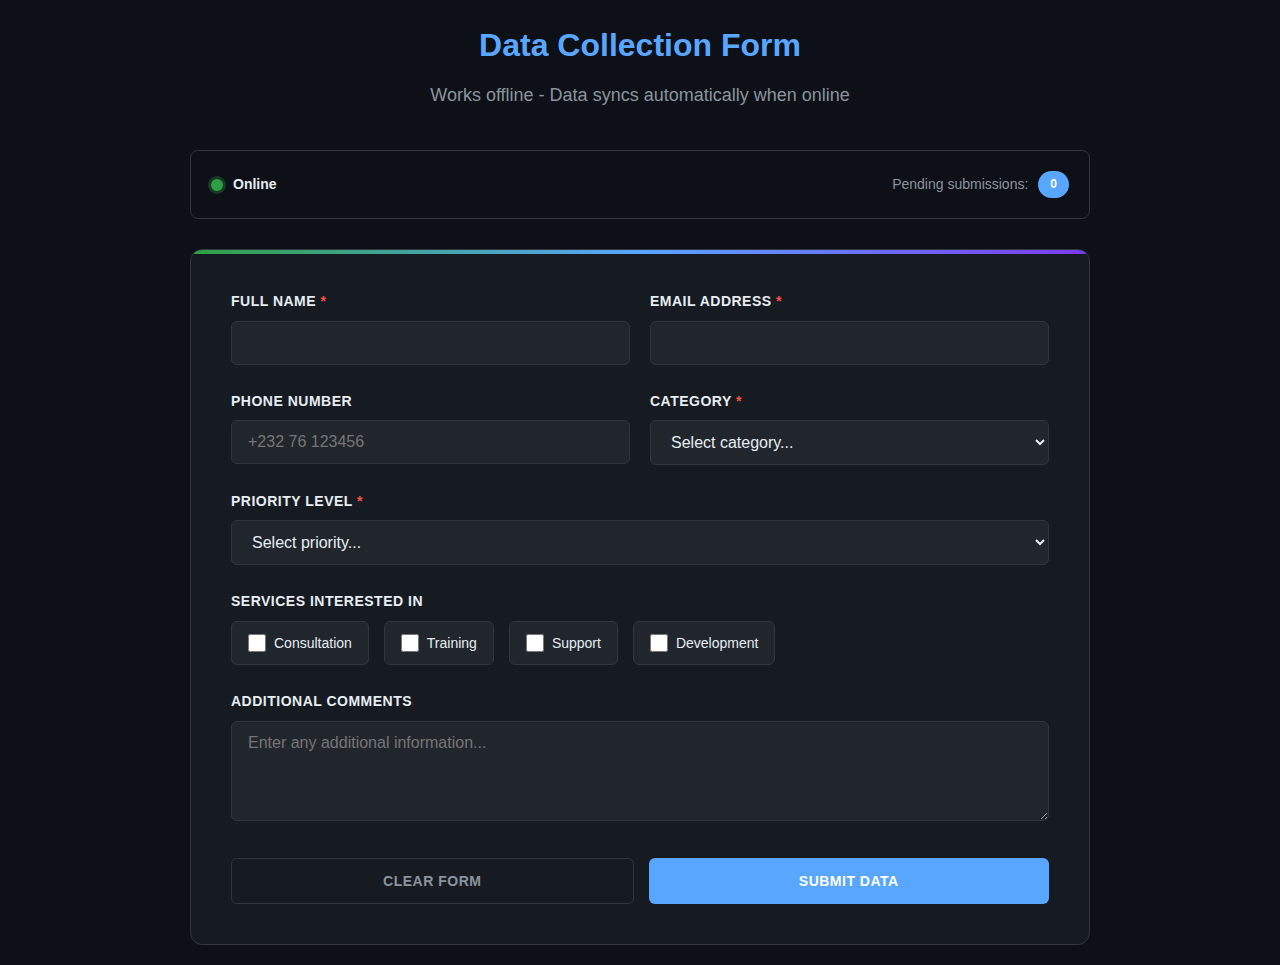
<file: indexbset.html>
<!DOCTYPE html>
<html lang="en">
<head>
    <meta charset="UTF-8">
    <meta name="viewport" content="width=device-width, initial-scale=1.0">
    <title>Data Collection Form - Offline Enabled</title>
    <style>
        * {
            margin: 0;
            padding: 0;
            box-sizing: border-box;
        }

        body {
            font-family: -apple-system, BlinkMacSystemFont, 'Segoe UI', 'Noto Sans', Helvetica, Arial, sans-serif;
            background-color: #0d1117;
            color: #e6edf3;
            line-height: 1.6;
            padding: 20px;
            min-height: 100vh;
        }

        .container {
            max-width: 900px;
            margin: 0 auto;
        }

        .header {
            text-align: center;
            margin-bottom: 40px;
            animation: fadeInDown 0.6s ease-out;
        }

        .header h1 {
            font-size: 32px;
            font-weight: 700;
            color: #58a6ff;
            margin-bottom: 10px;
        }

        .header p {
            color: #8b949e;
            font-size: 18px;
        }

        .status-bar {
            background: rgba(13, 17, 23, 0.6);
            border: 1px solid #30363d;
            border-radius: 8px;
            padding: 20px;
            margin-bottom: 30px;
            display: flex;
            justify-content: space-between;
            align-items: center;
            flex-wrap: wrap;
            gap: 20px;
            animation: fadeIn 0.6s ease-out 0.2s both;
        }

        .status-item {
            display: flex;
            align-items: center;
            gap: 10px;
        }

        .status-indicator {
            width: 12px;
            height: 12px;
            border-radius: 50%;
            animation: pulse 2s ease-in-out infinite;
        }

        .status-indicator.online {
            background: #2ea043;
            box-shadow: 0 0 0 3px rgba(46, 160, 67, 0.3);
        }

        .status-indicator.offline {
            background: #f85149;
            box-shadow: 0 0 0 3px rgba(248, 81, 73, 0.3);
        }

        .status-text {
            font-weight: 600;
            font-size: 14px;
            color: #e6edf3;
        }

        .pending-count {
            background: #58a6ff;
            color: #ffffff;
            padding: 4px 12px;
            border-radius: 20px;
            font-size: 12px;
            font-weight: 600;
        }

        .form-card {
            background: #161b22;
            border: 1px solid #30363d;
            border-radius: 12px;
            padding: 40px;
            position: relative;
            overflow: hidden;
            animation: fadeInUp 0.6s ease-out 0.3s both;
        }

        .form-card::before {
            content: '';
            position: absolute;
            top: 0;
            left: 0;
            right: 0;
            height: 4px;
            background: linear-gradient(90deg, #2ea043, #58a6ff, #7c3aed);
        }

        .form-group {
            margin-bottom: 25px;
        }

        .form-label {
            display: block;
            font-weight: 600;
            margin-bottom: 8px;
            color: #e6edf3;
            font-size: 14px;
            text-transform: uppercase;
            letter-spacing: 0.5px;
        }

        .form-label .required {
            color: #f85149;
        }

        .form-input,
        .form-select,
        .form-textarea {
            width: 100%;
            padding: 12px 16px;
            background: #21262d;
            border: 1px solid #30363d;
            border-radius: 6px;
            color: #e6edf3;
            font-size: 16px;
            transition: all 0.3s ease;
            font-family: inherit;
        }

        .form-input:focus,
        .form-select:focus,
        .form-textarea:focus {
            outline: none;
            border-color: #58a6ff;
            box-shadow: 0 0 0 3px rgba(88, 166, 255, 0.1);
        }

        .form-textarea {
            resize: vertical;
            min-height: 100px;
        }

        .form-row {
            display: grid;
            grid-template-columns: 1fr 1fr;
            gap: 20px;
        }

        .checkbox-group {
            display: flex;
            flex-wrap: wrap;
            gap: 15px;
        }

        .checkbox-label {
            display: flex;
            align-items: center;
            gap: 8px;
            cursor: pointer;
            padding: 10px 16px;
            background: #21262d;
            border: 1px solid #30363d;
            border-radius: 6px;
            transition: all 0.3s ease;
            font-size: 14px;
        }

        .checkbox-label:hover {
            border-color: #58a6ff;
            background: rgba(88, 166, 255, 0.1);
        }

        .checkbox-label input[type="checkbox"] {
            width: 18px;
            height: 18px;
            cursor: pointer;
        }

        .button-group {
            display: flex;
            gap: 15px;
            margin-top: 30px;
        }

        .btn {
            flex: 1;
            padding: 14px 24px;
            border: none;
            border-radius: 6px;
            font-size: 14px;
            font-weight: 600;
            cursor: pointer;
            transition: all 0.3s ease;
            text-transform: uppercase;
            letter-spacing: 0.5px;
        }

        .btn-primary {
            background: #58a6ff;
            color: #ffffff;
        }

        .btn-primary:hover {
            background: #388bfd;
            transform: translateY(-2px);
            box-shadow: 0 4px 12px rgba(88, 166, 255, 0.3);
        }

        .btn-secondary {
            background: transparent;
            color: #8b949e;
            border: 1px solid #30363d;
        }

        .btn-secondary:hover {
            background: #30363d;
            border-color: #58a6ff;
            color: #e6edf3;
        }

        .btn:disabled {
            opacity: 0.6;
            cursor: not-allowed;
            transform: none !important;
        }

        .notification {
            position: fixed;
            top: 20px;
            right: 20px;
            background: #161b22;
            border: 1px solid #30363d;
            padding: 16px 20px;
            border-radius: 8px;
            box-shadow: 0 10px 25px rgba(0, 0, 0, 0.5);
            display: none;
            align-items: center;
            gap: 12px;
            z-index: 1000;
            animation: slideInRight 0.3s ease-out;
            max-width: 400px;
        }

        .notification.show {
            display: flex;
        }

        .notification.success {
            border-left: 4px solid #2ea043;
        }

        .notification.error {
            border-left: 4px solid #f85149;
        }

        .notification.info {
            border-left: 4px solid #58a6ff;
        }

        .notification-text {
            color: #e6edf3;
            font-size: 14px;
        }

        @keyframes fadeIn {
            from { opacity: 0; }
            to { opacity: 1; }
        }

        @keyframes fadeInDown {
            from {
                opacity: 0;
                transform: translateY(-20px);
            }
            to {
                opacity: 1;
                transform: translateY(0);
            }
        }

        @keyframes fadeInUp {
            from {
                opacity: 0;
                transform: translateY(20px);
            }
            to {
                opacity: 1;
                transform: translateY(0);
            }
        }

        @keyframes slideInRight {
            from { transform: translateX(100%); }
            to { transform: translateX(0); }
        }

        @keyframes pulse {
            0%, 100% { opacity: 1; }
            50% { opacity: 0.5; }
        }

        @media (max-width: 768px) {
            .form-card {
                padding: 25px;
            }

            .form-row {
                grid-template-columns: 1fr;
            }

            .button-group {
                flex-direction: column;
            }

            .status-bar {
                flex-direction: column;
                text-align: center;
            }

            .notification {
                left: 20px;
                right: 20px;
            }
        }
    </style>
</head>
<body>
    <div class="container">
        <div class="header">
            <h1>Data Collection Form</h1>
            <p>Works offline - Data syncs automatically when online</p>
        </div>

        <div class="status-bar">
            <div class="status-item">
                <div class="status-indicator" id="statusIndicator"></div>
                <span class="status-text" id="statusText">Checking...</span>
            </div>
            <div class="status-item">
                <span style="color: #8b949e; font-size: 14px;">Pending submissions:</span>
                <span class="pending-count" id="pendingCount">0</span>
            </div>
        </div>

        <div class="form-card">
            <form id="dataForm">
                <div class="form-row">
                    <div class="form-group">
                        <label class="form-label">
                            Full Name <span class="required">*</span>
                        </label>
                        <input type="text" class="form-input" name="name" required>
                    </div>

                    <div class="form-group">
                        <label class="form-label">
                            Email Address <span class="required">*</span>
                        </label>
                        <input type="email" class="form-input" name="email" required>
                    </div>
                </div>

                <div class="form-row">
                    <div class="form-group">
                        <label class="form-label">
                            Phone Number
                        </label>
                        <input type="tel" class="form-input" name="phone" placeholder="+232 76 123456">
                    </div>

                    <div class="form-group">
                        <label class="form-label">
                            Category <span class="required">*</span>
                        </label>
                        <select class="form-select" name="category" required>
                            <option value="">Select category...</option>
                            <option value="Individual">Individual</option>
                            <option value="Business">Business</option>
                            <option value="Organization">Organization</option>
                            <option value="Government">Government</option>
                        </select>
                    </div>
                </div>

                <div class="form-group">
                    <label class="form-label">
                        Priority Level <span class="required">*</span>
                    </label>
                    <select class="form-select" name="priority" required>
                        <option value="">Select priority...</option>
                        <option value="Low">Low</option>
                        <option value="Medium">Medium</option>
                        <option value="High">High</option>
                        <option value="Urgent">Urgent</option>
                    </select>
                </div>

                <div class="form-group">
                    <label class="form-label">
                        Services Interested In
                    </label>
                    <div class="checkbox-group">
                        <label class="checkbox-label">
                            <input type="checkbox" name="services" value="Consultation">
                            <span>Consultation</span>
                        </label>
                        <label class="checkbox-label">
                            <input type="checkbox" name="services" value="Training">
                            <span>Training</span>
                        </label>
                        <label class="checkbox-label">
                            <input type="checkbox" name="services" value="Support">
                            <span>Support</span>
                        </label>
                        <label class="checkbox-label">
                            <input type="checkbox" name="services" value="Development">
                            <span>Development</span>
                        </label>
                    </div>
                </div>

                <div class="form-group">
                    <label class="form-label">
                        Additional Comments
                    </label>
                    <textarea class="form-textarea" name="comments" placeholder="Enter any additional information..."></textarea>
                </div>

                <div class="button-group">
                    <button type="button" class="btn btn-secondary" onclick="resetForm()">Clear Form</button>
                    <button type="submit" class="btn btn-primary" id="submitBtn">Submit Data</button>
                </div>
            </form>
        </div>
    </div>

    <div class="notification" id="notification">
        <span class="notification-text" id="notificationText"></span>
    </div>

    <script>
        // ============================================
        // CONFIGURATION - PASTE YOUR GOOGLE SHEETS URL HERE
        // ============================================
        const SCRIPT_URL = 'https://script.google.com/macros/s/AKfycbxWQeuq2PhYYWAK1YXns_Vgc4dIA-NR6J067ECZlEtvkBU-yZZwIIKlK22fnF9638IFhQ/exec';
        // ============================================

        let pendingSubmissions = JSON.parse(localStorage.getItem('pendingSubmissions') || '[]');
        let isOnline = navigator.onLine;

        updateOnlineStatus();
        updatePendingCount();

        window.addEventListener('online', handleOnline);
        window.addEventListener('offline', handleOffline);

        document.getElementById('dataForm').addEventListener('submit', handleSubmit);

        function handleOnline() {
            isOnline = true;
            updateOnlineStatus();
            showNotification('Back online - Syncing data...', 'info');
            syncPendingSubmissions();
        }

        function handleOffline() {
            isOnline = false;
            updateOnlineStatus();
            showNotification('You are offline - Data will be saved locally', 'info');
        }

        function updateOnlineStatus() {
            const indicator = document.getElementById('statusIndicator');
            const text = document.getElementById('statusText');
            
            if (isOnline) {
                indicator.className = 'status-indicator online';
                text.textContent = 'Online';
            } else {
                indicator.className = 'status-indicator offline';
                text.textContent = 'Offline';
            }
        }

        function updatePendingCount() {
            document.getElementById('pendingCount').textContent = pendingSubmissions.length;
        }

        async function handleSubmit(e) {
            e.preventDefault();

            const formData = new FormData(e.target);
            const data = {
                timestamp: new Date().toISOString(),
                name: formData.get('name'),
                email: formData.get('email'),
                phone: formData.get('phone') || 'N/A',
                category: formData.get('category'),
                priority: formData.get('priority'),
                services: formData.getAll('services').join(', ') || 'None',
                comments: formData.get('comments') || 'N/A'
            };

            if (isOnline) {
                await submitToGoogleSheets(data);
            } else {
                saveOffline(data);
            }
        }

        async function submitToGoogleSheets(data) {
            const submitBtn = document.getElementById('submitBtn');
            submitBtn.disabled = true;
            submitBtn.textContent = 'Submitting...';

            try {
                const response = await fetch(SCRIPT_URL, {
                    method: 'POST',
                    mode: 'no-cors',
                    headers: {
                        'Content-Type': 'application/json',
                    },
                    body: JSON.stringify(data)
                });

                showNotification('Data submitted successfully', 'success');
                resetForm();
            } catch (error) {
                console.error('Submit error:', error);
                showNotification('Failed to submit - Saved offline', 'error');
                saveOffline(data);
            } finally {
                submitBtn.disabled = false;
                submitBtn.textContent = 'Submit Data';
            }
        }

        function saveOffline(data) {
            pendingSubmissions.push(data);
            localStorage.setItem('pendingSubmissions', JSON.stringify(pendingSubmissions));
            updatePendingCount();
            showNotification('Data saved offline - Will sync when online', 'info');
            resetForm();
        }

        async function syncPendingSubmissions() {
            if (!isOnline || pendingSubmissions.length === 0) return;

            showNotification(`Syncing ${pendingSubmissions.length} submission(s)...`, 'info');

            const successfulSyncs = [];

            for (let i = 0; i < pendingSubmissions.length; i++) {
                try {
                    await fetch(SCRIPT_URL, {
                        method: 'POST',
                        mode: 'no-cors',
                        headers: {
                            'Content-Type': 'application/json',
                        },
                        body: JSON.stringify(pendingSubmissions[i])
                    });
                    successfulSyncs.push(i);
                    await new Promise(resolve => setTimeout(resolve, 500));
                } catch (error) {
                    console.error('Sync error:', error);
                    break;
                }
            }

            if (successfulSyncs.length > 0) {
                pendingSubmissions = pendingSubmissions.filter((_, index) => !successfulSyncs.includes(index));
                localStorage.setItem('pendingSubmissions', JSON.stringify(pendingSubmissions));
                updatePendingCount();
                showNotification(`Successfully synced ${successfulSyncs.length} submission(s)`, 'success');
            }
        }

        function resetForm() {
            document.getElementById('dataForm').reset();
        }

        function showNotification(message, type) {
            const notification = document.getElementById('notification');
            const text = document.getElementById('notificationText');
            
            notification.className = `notification ${type} show`;
            text.textContent = message;

            setTimeout(() => {
                notification.classList.remove('show');
            }, 4000);
        }

        if (isOnline && pendingSubmissions.length > 0) {
            syncPendingSubmissions();
        }
    </script>
</body>
</html>
</file>
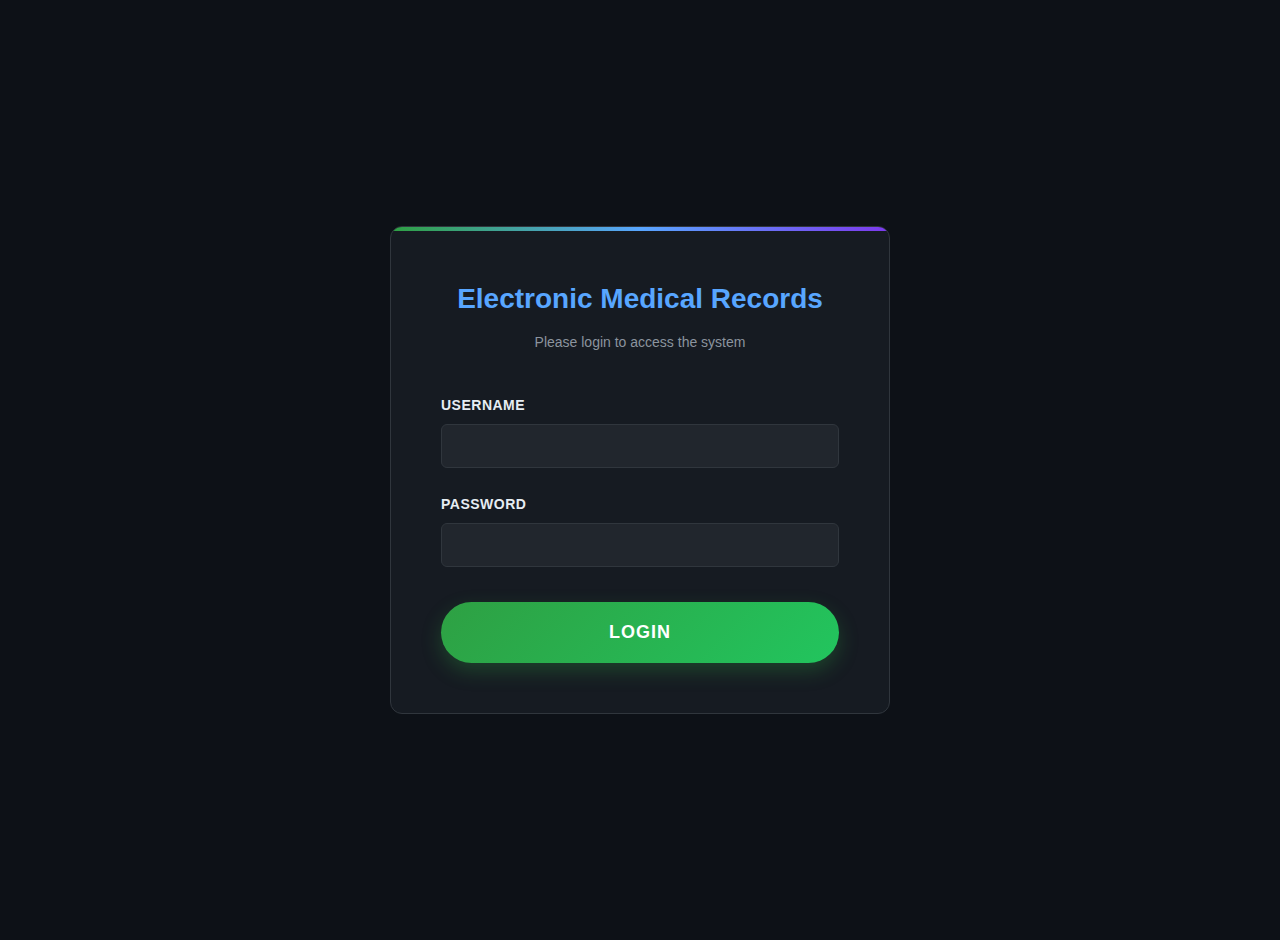
<file: indexcard.html>
<!DOCTYPE html>
<html lang="en">
<head>
    <meta charset="UTF-8">
    <meta name="viewport" content="width=device-width, initial-scale=1.0">
    <title>Electronic Medical Record System</title>
    <style>
        * {
            margin: 0;
            padding: 0;
            box-sizing: border-box;
        }

        body {
            font-family: -apple-system, BlinkMacSystemFont, 'Segoe UI', 'Noto Sans', Helvetica, Arial, sans-serif;
            background-color: #0d1117;
            color: #e6edf3;
            line-height: 1.6;
            padding: 20px;
            min-height: 100vh;
        }

        .container {
            max-width: 1000px;
            margin: 0 auto;
        }

        /* Login Screen */
        .login-screen {
            display: flex;
            align-items: center;
            justify-content: center;
            min-height: 100vh;
            padding: 20px;
        }

        .login-card {
            background: #161b22;
            border: 1px solid #30363d;
            border-radius: 12px;
            padding: 50px;
            width: 100%;
            max-width: 500px;
            position: relative;
            overflow: hidden;
            animation: fadeInUp 0.6s ease-out;
        }

        .login-card::before {
            content: '';
            position: absolute;
            top: 0;
            left: 0;
            right: 0;
            height: 4px;
            background: linear-gradient(90deg, #2ea043, #58a6ff, #7c3aed);
        }

        @keyframes fadeInUp {
            from {
                opacity: 0;
                transform: translateY(20px);
            }
            to {
                opacity: 1;
                transform: translateY(0);
            }
        }

        .login-header {
            text-align: center;
            margin-bottom: 40px;
        }

        .login-header h1 {
            font-size: 28px;
            font-weight: 700;
            color: #58a6ff;
            margin-bottom: 10px;
        }

        .login-header p {
            color: #8b949e;
            font-size: 14px;
        }

        .login-btn {
            width: 100%;
            padding: 20px 40px;
            background: linear-gradient(135deg, #2ea043 0%, #22c55e 100%);
            color: white;
            border: none;
            border-radius: 50px;
            font-size: 18px;
            font-weight: 700;
            cursor: pointer;
            transition: all 0.3s ease;
            text-transform: uppercase;
            letter-spacing: 1px;
            box-shadow: 0 8px 20px rgba(46, 160, 67, 0.3);
            margin-top: 10px;
        }

        .login-btn:hover {
            background: linear-gradient(135deg, #22c55e 0%, #2ea043 100%);
            transform: translateY(-3px);
            box-shadow: 0 12px 30px rgba(46, 160, 67, 0.4);
        }

        .login-btn:active {
            transform: translateY(-1px);
        }

        .error-message {
            background: rgba(248, 81, 73, 0.1);
            border: 1px solid #f85149;
            color: #f85149;
            padding: 12px;
            border-radius: 6px;
            margin-bottom: 20px;
            font-size: 14px;
            display: none;
        }

        .error-message.show {
            display: block;
            animation: shake 0.5s;
        }

        @keyframes shake {
            0%, 100% { transform: translateX(0); }
            25% { transform: translateX(-10px); }
            75% { transform: translateX(10px); }
        }

        /* Main Content */
        .main-content {
            display: none;
        }

        .main-content.show {
            display: block;
            animation: fadeIn 0.6s ease-out;
        }

        @keyframes fadeIn {
            from { opacity: 0; }
            to { opacity: 1; }
        }

        .header {
            text-align: center;
            margin-bottom: 40px;
            animation: fadeInDown 0.6s ease-out;
        }

        .header h1 {
            font-size: 32px;
            font-weight: 700;
            color: #58a6ff;
            margin-bottom: 10px;
        }

        .header p {
            color: #8b949e;
            font-size: 18px;
        }

        .logout-container {
            text-align: right;
            margin-bottom: 20px;
            display: flex;
            justify-content: space-between;
            align-items: center;
            gap: 10px;
        }

        .status-info {
            display: flex;
            align-items: center;
            gap: 20px;
        }

        .status-indicator {
            display: flex;
            align-items: center;
            gap: 8px;
            font-size: 14px;
            color: #8b949e;
        }

        .status-dot {
            width: 10px;
            height: 10px;
            border-radius: 50%;
            animation: pulse 2s ease-in-out infinite;
        }

        .status-dot.online {
            background: #2ea043;
            box-shadow: 0 0 0 3px rgba(46, 160, 67, 0.3);
        }

        .status-dot.offline {
            background: #f85149;
            box-shadow: 0 0 0 3px rgba(248, 81, 73, 0.3);
        }

        @keyframes pulse {
            0%, 100% { opacity: 1; }
            50% { opacity: 0.5; }
        }

        .pending-badge {
            background: #58a6ff;
            color: #ffffff;
            padding: 4px 12px;
            border-radius: 20px;
            font-size: 12px;
            font-weight: 600;
        }

        .logout-btn {
            background: transparent;
            color: #8b949e;
            border: 1px solid #30363d;
            padding: 8px 16px;
            border-radius: 6px;
            font-size: 14px;
            cursor: pointer;
            transition: all 0.2s ease;
        }

        .logout-btn:hover {
            background: #30363d;
            border-color: #58a6ff;
            color: #e6edf3;
        }

        /* Tabs */
        .tabs {
            display: flex;
            gap: 10px;
            margin-bottom: 30px;
            border-bottom: 2px solid #30363d;
        }

        .tab {
            padding: 12px 24px;
            background: none;
            border: none;
            color: #8b949e;
            font-weight: 600;
            cursor: pointer;
            position: relative;
            transition: color 0.3s;
            font-size: 14px;
        }

        .tab.active {
            color: #58a6ff;
        }

        .tab.active::after {
            content: '';
            position: absolute;
            bottom: -2px;
            left: 0;
            right: 0;
            height: 2px;
            background: #58a6ff;
        }

        .tab-content {
            display: none;
        }

        .tab-content.active {
            display: block;
            animation: fadeIn 0.3s;
        }

        /* Search Section */
        .search-card {
            background: #161b22;
            border: 1px solid #30363d;
            border-radius: 12px;
            padding: 30px;
            margin-bottom: 20px;
            position: relative;
            overflow: hidden;
        }

        .search-card::before {
            content: '';
            position: absolute;
            top: 0;
            left: 0;
            right: 0;
            height: 4px;
            background: linear-gradient(90deg, #2ea043, #58a6ff, #7c3aed);
        }

        .search-header {
            margin-bottom: 30px;
        }

        .search-title {
            font-size: 24px;
            font-weight: 700;
            color: #58a6ff;
            margin-bottom: 5px;
        }

        .search-description {
            color: #8b949e;
            font-size: 14px;
        }

        .search-filters {
            display: grid;
            grid-template-columns: repeat(auto-fit, minmax(200px, 1fr));
            gap: 15px;
            margin-bottom: 20px;
        }

        .search-results {
            margin-top: 30px;
            display: none;
        }

        .search-results.show {
            display: block;
        }

        .patient-card {
            border: 1px solid #30363d;
            border-radius: 8px;
            padding: 20px;
            margin-bottom: 15px;
            transition: all 0.3s;
        }

        .patient-card:hover {
            border-color: #58a6ff;
            background: rgba(88, 166, 255, 0.05);
        }

        .patient-name {
            font-size: 18px;
            font-weight: 700;
            color: #e6edf3;
            margin-bottom: 8px;
        }

        .patient-details {
            color: #8b949e;
            font-size: 14px;
            margin-bottom: 4px;
        }

        .btn-view {
            margin-top: 10px;
            padding: 8px 16px;
            background: #58a6ff;
            color: white;
            border: none;
            border-radius: 6px;
            cursor: pointer;
            font-weight: 600;
            transition: all 0.3s;
        }

        .btn-view:hover {
            background: #388bfd;
        }

        /* Form Section */
        .form-card {
            background: #161b22;
            border: 1px solid #30363d;
            border-radius: 12px;
            padding: 40px;
            position: relative;
            overflow: hidden;
            animation: fadeInUp 0.6s ease-out;
        }

        .form-card::before {
            content: '';
            position: absolute;
            top: 0;
            left: 0;
            right: 0;
            height: 4px;
            background: linear-gradient(90deg, #2ea043, #58a6ff, #7c3aed);
        }

        .form-section {
            display: none;
        }

        .form-section.active {
            display: block;
            animation: fadeIn 0.3s ease-in;
        }

        .section-header {
            margin-bottom: 30px;
            padding-bottom: 15px;
            border-bottom: 2px solid #30363d;
        }

        .section-title {
            font-size: 24px;
            font-weight: 700;
            color: #58a6ff;
            margin-bottom: 5px;
        }

        .section-description {
            color: #8b949e;
            font-size: 14px;
        }

        .progress-bar {
            background: #21262d;
            height: 8px;
            border-radius: 4px;
            margin-bottom: 30px;
            overflow: hidden;
        }

        .progress-fill {
            background: linear-gradient(90deg, #2ea043, #58a6ff, #7c3aed);
            height: 100%;
            transition: width 0.3s ease;
            border-radius: 4px;
        }

        .progress-text {
            text-align: center;
            color: #8b949e;
            font-size: 12px;
            margin-top: 8px;
            margin-bottom: 20px;
        }

        .form-group {
            margin-bottom: 25px;
        }

        .form-label {
            display: block;
            font-weight: 600;
            margin-bottom: 8px;
            color: #e6edf3;
            font-size: 14px;
            text-transform: uppercase;
            letter-spacing: 0.5px;
        }

        .required {
            color: #f85149;
        }

        .form-input,
        .form-select,
        .form-textarea {
            width: 100%;
            padding: 12px 16px;
            background: #21262d;
            border: 1px solid #30363d;
            border-radius: 6px;
            color: #e6edf3;
            font-size: 16px;
            transition: all 0.3s ease;
            font-family: inherit;
        }

        .form-input:focus,
        .form-select:focus,
        .form-textarea:focus {
            outline: none;
            border-color: #58a6ff;
            box-shadow: 0 0 0 3px rgba(88, 166, 255, 0.1);
        }

        .form-select:disabled {
            opacity: 0.6;
            cursor: not-allowed;
            background: #161b22;
        }

        .form-textarea {
            resize: vertical;
            min-height: 100px;
        }

        .form-row {
            display: grid;
            grid-template-columns: 1fr 1fr;
            gap: 20px;
        }

        .form-row-3 {
            display: grid;
            grid-template-columns: 1fr 1fr 1fr;
            gap: 20px;
        }

        .navigation-buttons {
            display: flex;
            gap: 15px;
            margin-top: 30px;
        }

        .btn-nav {
            flex: 1;
            padding: 14px 24px;
            border: none;
            border-radius: 6px;
            font-size: 14px;
            font-weight: 600;
            cursor: pointer;
            transition: all 0.3s ease;
            text-transform: uppercase;
            letter-spacing: 0.5px;
        }

        .btn-back {
            background: transparent;
            color: #8b949e;
            border: 1px solid #30363d;
        }

        .btn-back:hover {
            background: #30363d;
            border-color: #58a6ff;
            color: #e6edf3;
        }

        .btn-next {
            background: #58a6ff;
            color: #ffffff;
        }

        .btn-next:hover {
            background: #388bfd;
            transform: translateY(-2px);
            box-shadow: 0 4px 12px rgba(88, 166, 255, 0.3);
        }

        .btn-next:disabled {
            opacity: 0.6;
            cursor: not-allowed;
        }

        .notification {
            position: fixed;
            top: 20px;
            right: 20px;
            background: #161b22;
            border: 1px solid #30363d;
            padding: 16px 20px;
            border-radius: 8px;
            box-shadow: 0 10px 25px rgba(0, 0, 0, 0.5);
            display: none;
            align-items: center;
            gap: 12px;
            z-index: 1000;
            animation: slideInRight 0.3s ease-out;
            max-width: 400px;
        }

        .notification.show {
            display: flex;
        }

        .notification.success {
            border-left: 4px solid #2ea043;
        }

        .notification.error {
            border-left: 4px solid #f85149;
        }

        .notification.info {
            border-left: 4px solid #58a6ff;
        }

        @keyframes slideInRight {
            from { transform: translateX(100%); }
            to { transform: translateX(0); }
        }

        .loading {
            text-align: center;
            padding: 40px;
        }

        .spinner {
            border: 4px solid #30363d;
            border-top: 4px solid #58a6ff;
            border-radius: 50%;
            width: 50px;
            height: 50px;
            animation: spin 1s linear infinite;
            margin: 0 auto;
        }

        @keyframes spin {
            0% { transform: rotate(0deg); }
            100% { transform: rotate(360deg); }
        }

        .no-records {
            text-align: center;
            padding: 40px;
            color: #8b949e;
        }

        /* Print Styles */
        @media print {
            body {
                background: white;
            }
            
            body > *:not(.print-section) {
                display: none !important;
            }
            
            .print-section {
                display: block !important;
                position: static !important;
                width: 100% !important;
                margin: 0 !important;
                padding: 0 !important;
            }
            
            .print-section * {
                visibility: visible !important;
            }
        }

        .print-section {
            display: none;
        }

        .print-header {
            text-align: center;
            border-bottom: 3px solid #58a6ff;
            padding-bottom: 20px;
            margin-bottom: 30px;
        }

        .print-header h1 {
            color: #58a6ff;
            font-size: 32px;
            margin-bottom: 5px;
        }

        .print-patient-info {
            display: grid;
            grid-template-columns: 1fr 1fr;
            gap: 20px;
            margin-bottom: 30px;
        }

        .info-item {
            padding: 10px;
            background: #f9f9f9;
            border-radius: 8px;
        }

        .info-label {
            font-weight: 600;
            color: #666;
            font-size: 12px;
            margin-bottom: 5px;
        }

        .info-value {
            color: #333;
            font-size: 16px;
            font-weight: 600;
        }

        table {
            width: 100%;
            border-collapse: collapse;
            margin-top: 20px;
        }

        th, td {
            padding: 12px;
            text-align: left;
            border-bottom: 1px solid #e0e0e0;
        }

        th {
            background: #58a6ff;
            color: white;
            font-weight: 600;
        }

        @media (max-width: 768px) {
            .form-row, .form-row-3, .search-filters {
                grid-template-columns: 1fr;
            }

            .logout-container {
                flex-direction: column;
            }

            .tabs {
                overflow-x: auto;
            }
        }
    </style>
</head>
<body>
    <!-- Login Screen -->
    <div class="login-screen" id="loginScreen">
        <div class="login-card">
            <div class="login-header">
                <h1>Electronic Medical Records</h1>
                <p>Please login to access the system</p>
            </div>

            <div class="error-message" id="loginError">Invalid username or password</div>

            <form id="loginForm">
                <div class="form-group">
                    <label class="form-label">Username</label>
                    <input type="text" class="form-input" id="username" required autocomplete="username">
                </div>

                <div class="form-group">
                    <label class="form-label">Password</label>
                    <input type="password" class="form-input" id="password" required autocomplete="current-password">
                </div>

                <button type="submit" class="login-btn">Login</button>
            </form>
        </div>
    </div>

    <!-- Main Content -->
    <div class="main-content" id="mainContent">
        <div class="container">
            <div class="logout-container">
                <div class="status-info">
                    <div class="status-indicator">
                        <span class="status-dot" id="statusDot"></span>
                        <span id="statusText">Checking...</span>
                    </div>
                    <div class="status-indicator">
                        <span>Pending submissions:</span>
                        <span class="pending-badge" id="pendingCount">0</span>
                    </div>
                </div>
                <button class="logout-btn" id="logoutBtn">Logout</button>
            </div>

            <div class="header">
                <h1>Electronic Medical Record System</h1>
                <p>Works offline - Data syncs automatically when online</p>
            </div>

            <div class="tabs">
                <button class="tab active" data-tab="search">Search Patient</button>
                <button class="tab" data-tab="register">New Patient</button>
                <button class="tab" data-tab="status" id="statusTab" style="display: none;">Patient Status</button>
                <button class="tab" data-tab="doctor" id="doctorTab" style="display: none;">Doctor Dashboard</button>
            </div>

            <!-- Search Tab -->
            <div class="tab-content active" data-content="search">
                <div class="search-card">
                    <div class="search-header">
                        <h2 class="search-title">Search Patient Records</h2>
                        <p class="search-description">Filter by any field to find patient records</p>
                    </div>

                    <div class="search-filters">
                        <div class="form-group">
                            <label class="form-label">First Name</label>
                            <input type="text" class="form-input" id="searchFirstName" placeholder="Search...">
                        </div>
                        <div class="form-group">
                            <label class="form-label">Last Name</label>
                            <input type="text" class="form-input" id="searchLastName" placeholder="Search...">
                        </div>
                        <div class="form-group">
                            <label class="form-label">Date of Birth</label>
                            <input type="date" class="form-input" id="searchDOB">
                        </div>
                        <div class="form-group">
                            <label class="form-label">Phone Number</label>
                            <input type="text" class="form-input" id="searchPhone" placeholder="Search...">
                        </div>
                        <div class="form-group">
                            <label class="form-label">Patient ID</label>
                            <input type="text" class="form-input" id="searchPatientID" placeholder="PT-2025-0001">
                        </div>
                    </div>

                    <button class="btn-next" id="searchBtn" style="width: 100%;">Search Records</button>

                    <div class="search-results" id="searchResults">
                        <div id="resultsContainer"></div>
                    </div>
                </div>
            </div>

            <!-- Register Tab -->
            <div class="tab-content" data-content="register">
                <div class="form-card">
                    <div class="progress-bar">
                        <div class="progress-fill" id="progressFill" style="width: 0%"></div>
                    </div>
                    <div class="progress-text" id="progressText">Section 1 of 3</div>

                    <form id="patientForm">
                        <!-- Section 1: Demographics -->
                        <div class="form-section active" data-section="1">
                            <div class="section-header">
                                <h2 class="section-title">Patient Demographics</h2>
                                <p class="section-description">Basic patient identification information</p>
                            </div>

                            <div class="form-row-3">
                                <div class="form-group">
                                    <label class="form-label">First Name <span class="required">*</span></label>
                                    <input type="text" class="form-input" name="firstName" required>
                                </div>
                                <div class="form-group">
                                    <label class="form-label">Middle Name</label>
                                    <input type="text" class="form-input" name="middleName">
                                </div>
                                <div class="form-group">
                                    <label class="form-label">Last Name <span class="required">*</span></label>
                                    <input type="text" class="form-input" name="lastName" required>
                                </div>
                            </div>

                            <div class="form-row">
                                <div class="form-group">
                                    <label class="form-label">Date of Birth <span class="required">*</span></label>
                                    <input type="date" class="form-input" name="dob" required>
                                </div>
                                <div class="form-group">
                                    <label class="form-label">Gender <span class="required">*</span></label>
                                    <select class="form-select" name="gender" required>
                                        <option value="">Select gender...</option>
                                        <option value="Male">Male</option>
                                        <option value="Female">Female</option>
                                    </select>
                                </div>
                            </div>

                            <div class="form-row">
                                <div class="form-group">
                                    <label class="form-label">Phone Number <span class="required">*</span></label>
                                    <input type="tel" class="form-input" name="phone" required>
                                </div>
                                <div class="form-group">
                                    <label class="form-label">Email</label>
                                    <input type="email" class="form-input" name="email">
                                </div>
                            </div>

                            <div class="form-group">
                                <label class="form-label">Address <span class="required">*</span></label>
                                <input type="text" class="form-input" name="address" required>
                            </div>

                            <div class="navigation-buttons">
                                <button type="button" class="btn-nav btn-next" onclick="nextSection()">Next Section</button>
                            </div>
                        </div>

                        <!-- Section 2: Location -->
                        <div class="form-section" data-section="2">
                            <div class="section-header">
                                <h2 class="section-title">Location Information</h2>
                                <p class="section-description">Health facility and regional information</p>
                            </div>

                            <div class="form-row">
                                <div class="form-group">
                                    <label class="form-label">Region <span class="required">*</span></label>
                                    <select class="form-select" name="region" id="regionSelect" required>
                                        <option value="">Select region...</option>
                                    </select>
                                </div>
                                <div class="form-group">
                                    <label class="form-label">District <span class="required">*</span></label>
                                    <select class="form-select" name="district" id="districtSelect" required disabled>
                                        <option value="">Select region first...</option>
                                    </select>
                                </div>
                            </div>

                            <div class="form-row">
                                <div class="form-group">
                                    <label class="form-label">Chiefdom <span class="required">*</span></label>
                                    <select class="form-select" name="chiefdom" id="chiefdomSelect" required disabled>
                                        <option value="">Select district first...</option>
                                    </select>
                                </div>
                                <div class="form-group">
                                    <label class="form-label">Health Facility <span class="required">*</span></label>
                                    <select class="form-select" name="healthFacility" id="healthFacilitySelect" required disabled>
                                        <option value="">Select chiefdom first...</option>
                                    </select>
                                </div>
                            </div>

                            <div class="navigation-buttons">
                                <button type="button" class="btn-nav btn-back" onclick="previousSection()">Back</button>
                                <button type="button" class="btn-nav btn-next" onclick="nextSection()">Next Section</button>
                            </div>
                        </div>

                        <!-- Section 3: Emergency Contact & Clinical -->
                        <div class="form-section" data-section="3">
                            <div class="section-header">
                                <h2 class="section-title">Emergency Contact & Clinical Information</h2>
                                <p class="section-description">Emergency contact and initial clinical data</p>
                            </div>

                            <div class="form-row">
                                <div class="form-group">
                                    <label class="form-label">Emergency Contact Name</label>
                                    <input type="text" class="form-input" name="emergencyContact">
                                </div>
                                <div class="form-group">
                                    <label class="form-label">Emergency Contact Phone</label>
                                    <input type="tel" class="form-input" name="emergencyPhone">
                                </div>
                            </div>

                            <div class="section-header" style="margin-top: 30px;">
                                <h2 class="section-title">Initial Visit - Vital Signs</h2>
                                <p class="section-description">Record initial vital signs</p>
                            </div>

                            <div class="form-row-3">
                                <div class="form-group">
                                    <label class="form-label">Temperature (°C)</label>
                                    <input type="number" step="0.1" class="form-input" name="temperature">
                                </div>
                                <div class="form-group">
                                    <label class="form-label">Blood Pressure</label>
                                    <input type="text" class="form-input" name="bloodPressure" placeholder="120/80">
                                </div>
                                <div class="form-group">
                                    <label class="form-label">Pulse (bpm)</label>
                                    <input type="number" class="form-input" name="pulse">
                                </div>
                            </div>

                            <div class="form-row-3">
                                <div class="form-group">
                                    <label class="form-label">Weight (kg)</label>
                                    <input type="number" step="0.1" class="form-input" name="weight">
                                </div>
                                <div class="form-group">
                                    <label class="form-label">Height (cm)</label>
                                    <input type="number" class="form-input" name="height">
                                </div>
                                <div class="form-group">
                                    <label class="form-label">Respiratory Rate</label>
                                    <input type="number" class="form-input" name="respiratoryRate">
                                </div>
                            </div>

                            <div class="form-group">
                                <label class="form-label">Specialty / Department <span class="required">*</span></label>
                                <select class="form-select" name="specialty" id="specialtySelect" required>
                                    <option value="">Select specialty...</option>
                                    <option value="General Medicine">General Medicine</option>
                                    <option value="Pediatrics">Pediatrics</option>
                                    <option value="Surgery">Surgery</option>
                                    <option value="Obstetrics & Gynecology">Obstetrics & Gynecology</option>
                                    <option value="Internal Medicine">Internal Medicine</option>
                                </select>
                            </div>

                            <div class="form-group" id="assignedDoctorDisplay" style="display: none;">
                                <label class="form-label">Assigned Doctor</label>
                                <div style="padding: 12px 16px; background: #21262d; border: 1px solid #30363d; border-radius: 6px; color: #58a6ff; font-weight: 600;">
                                    <span id="assignedDoctorName"></span>
                                </div>
                            </div>

                            <div class="form-group">
                                <label class="form-label">Chief Complaint</label>
                                <input type="text" class="form-input" name="chiefComplaint">
                            </div>

                            <div class="form-group">
                                <label class="form-label">Diagnosis</label>
                                <input type="text" class="form-input" name="diagnosis">
                            </div>

                            <div class="form-group">
                                <label class="form-label">Treatment/Prescription</label>
                                <textarea class="form-textarea" name="treatment" rows="3"></textarea>
                            </div>

                            <div class="form-group">
                                <label class="form-label">Clinical Notes</label>
                                <textarea class="form-textarea" name="notes" rows="3"></textarea>
                            </div>

                            <div class="navigation-buttons">
                                <button type="button" class="btn-nav btn-back" onclick="previousSection()">Back</button>
                                <button type="submit" class="btn-nav btn-next" id="submitBtn">Register Patient</button>
                            </div>
                        </div>
                    </form>
                </div>
            </div>

            <!-- Patient Status Tab -->
            <div class="tab-content" data-content="status">
                <div class="search-card">
                    <div class="search-header">
                        <h2 class="search-title">Consultation Status</h2>
                        <p class="search-description">View all consultation requests (sorted from latest to oldest)</p>
                    </div>

                    <div class="search-results show" id="statusResults">
                        <div id="statusContainer">
                            <div class="loading">
                                <div class="spinner"></div>
                                <p>Loading consultation statuses...</p>
                            </div>
                        </div>
                    </div>
                </div>
            </div>

            <!-- Doctor Dashboard Tab -->
            <div class="tab-content" data-content="doctor">
                <div class="search-card">
                    <div class="search-header">
                        <h2 class="search-title">Doctor Dashboard</h2>
                        <p class="search-description">Review and accept consultation requests</p>
                    </div>

                    <div id="doctorCasesContainer">
                        <div class="loading">
                            <div class="spinner"></div>
                            <p>Loading cases...</p>
                        </div>
                    </div>
                </div>
            </div>
        </div>
    </div>

    <!-- Print Section -->
    <div class="print-section" id="printSection"></div>

    <!-- Notification -->
    <div class="notification" id="notification">
        <span id="notificationText"></span>
    </div>

    <script>
        // Configuration
        const CONFIG = {
            SCRIPT_URL: 'https://script.google.com/macros/s/YOUR_DEPLOYMENT_ID/exec',
            LOGIN_USERNAME: 'admin',
            LOGIN_PASSWORD: 'admin',
            DOCTOR_CREDENTIALS: {
                'dr.smith': { password: 'doctor123', name: 'Dr. John Smith', specialty: 'General Medicine' },
                'dr.johnson': { password: 'doctor123', name: 'Dr. Sarah Johnson', specialty: 'Pediatrics' },
                'dr.williams': { password: 'doctor123', name: 'Dr. Michael Williams', specialty: 'Surgery' },
                'dr.brown': { password: 'doctor123', name: 'Dr. Emily Brown', specialty: 'Obstetrics & Gynecology' },
                'dr.davis': { password: 'doctor123', name: 'Dr. David Davis', specialty: 'Internal Medicine' }
            }
        };

        // Doctors and their specialties
        const DOCTORS = {
            'General Medicine': { name: 'Dr. John Smith', username: 'dr.smith' },
            'Pediatrics': { name: 'Dr. Sarah Johnson', username: 'dr.johnson' },
            'Surgery': { name: 'Dr. Michael Williams', username: 'dr.williams' },
            'Obstetrics & Gynecology': { name: 'Dr. Emily Brown', username: 'dr.brown' },
            'Internal Medicine': { name: 'Dr. David Davis', username: 'dr.davis' }
        };

        // Cascading data
        const CASCADING_DATA = `Eastern Region||Kailahun District
Eastern Region||Kenema District
Eastern Region||Kono District
Northern Region||Bombali District
Northern Region||Falaba District
Northern Region||Koinadugu District
Northern Region||Tonkolili District
North West Region||Kambia District
North West Region||Karene District
North West Region||Port Loko District
Southern Region||Bo District
Southern Region||Bonthe District
Southern Region||Moyamba District
Southern Region||Pujehun District
Western Area||Western Area Urban District
Western Area||Western Area Rural District
Bo District||Bo City
Bo District||Badjia Chiefdom
Bombali District||Makeni City
Bo City||Bo Government Hospital
Bo City||Kakua Static CHC
Makeni City||Makeni Government Hospital`;

        // State
        const state = {
            pendingSubmissions: [],
            isOnline: navigator.onLine,
            isLoggedIn: false,
            userType: null, // 'admin', 'doctor', or 'patient'
            currentUser: null,
            currentSection: 1,
            totalSections: 3,
            pendingCases: [] // For doctor dashboard
        };

        // Cascading Manager
        const CascadingManager = {
            regions: {},
            districts: {},
            chiefdoms: {},

            init() {
                this.parseCascadingData();
                this.populateRegions();
                this.setupListeners();
            },

            parseCascadingData() {
                const lines = CASCADING_DATA.trim().split('\n');
                lines.forEach(line => {
                    const parts = line.split('||');
                    if (parts.length === 2) {
                        const [parent, child] = parts.map(s => s.trim());
                        
                        if (parent.includes('Region') || parent === 'Western Area') {
                            if (!this.regions[parent]) this.regions[parent] = [];
                            if (!this.regions[parent].includes(child)) {
                                this.regions[parent].push(child);
                            }
                        }
                        else if (child.includes('Chiefdom') || child.includes('City') || child.includes('Town') || child.includes('Zone')) {
                            if (!this.districts[parent]) this.districts[parent] = [];
                            if (!this.districts[parent].includes(child)) {
                                this.districts[parent].push(child);
                            }
                        }
                        else {
                            if (!this.chiefdoms[parent]) this.chiefdoms[parent] = [];
                            if (!this.chiefdoms[parent].includes(child)) {
                                this.chiefdoms[parent].push(child);
                            }
                        }
                    }
                });
            },

            populateRegions() {
                const regionSelect = document.getElementById('regionSelect');
                Object.keys(this.regions).forEach(region => {
                    const option = document.createElement('option');
                    option.value = region;
                    option.textContent = region;
                    regionSelect.appendChild(option);
                });
            },

            setupListeners() {
                document.getElementById('regionSelect').addEventListener('change', (e) => this.handleRegionChange(e));
                document.getElementById('districtSelect').addEventListener('change', (e) => this.handleDistrictChange(e));
                document.getElementById('chiefdomSelect').addEventListener('change', (e) => this.handleChiefdomChange(e));
            },

            handleRegionChange(e) {
                const region = e.target.value;
                const districtSelect = document.getElementById('districtSelect');
                const chiefdomSelect = document.getElementById('chiefdomSelect');
                const facilitySelect = document.getElementById('healthFacilitySelect');

                districtSelect.innerHTML = '<option value="">Select district...</option>';
                chiefdomSelect.innerHTML = '<option value="">Select district first...</option>';
                facilitySelect.innerHTML = '<option value="">Select chiefdom first...</option>';
                chiefdomSelect.disabled = true;
                facilitySelect.disabled = true;

                if (region && this.regions[region]) {
                    districtSelect.disabled = false;
                    this.regions[region].forEach(district => {
                        const option = document.createElement('option');
                        option.value = district;
                        option.textContent = district;
                        districtSelect.appendChild(option);
                    });
                } else {
                    districtSelect.disabled = true;
                }
            },

            handleDistrictChange(e) {
                const district = e.target.value;
                const chiefdomSelect = document.getElementById('chiefdomSelect');
                const facilitySelect = document.getElementById('healthFacilitySelect');

                chiefdomSelect.innerHTML = '<option value="">Select chiefdom...</option>';
                facilitySelect.innerHTML = '<option value="">Select chiefdom first...</option>';
                facilitySelect.disabled = true;

                if (district && this.districts[district]) {
                    chiefdomSelect.disabled = false;
                    this.districts[district].forEach(chiefdom => {
                        const option = document.createElement('option');
                        option.value = chiefdom;
                        option.textContent = chiefdom;
                        chiefdomSelect.appendChild(option);
                    });
                } else {
                    chiefdomSelect.disabled = true;
                }
            },

            handleChiefdomChange(e) {
                const chiefdom = e.target.value;
                const facilitySelect = document.getElementById('healthFacilitySelect');

                facilitySelect.innerHTML = '<option value="">Select facility...</option>';

                if (chiefdom && this.chiefdoms[chiefdom]) {
                    facilitySelect.disabled = false;
                    this.chiefdoms[chiefdom].forEach(facility => {
                        const option = document.createElement('option');
                        option.value = facility;
                        option.textContent = facility;
                        facilitySelect.appendChild(option);
                    });
                } else {
                    facilitySelect.disabled = true;
                }
            }
        };

        // Main App
        function init() {
            loadPendingSubmissions();
            checkLoginState();
            setupEventListeners();
            updateOnlineStatus();
            CascadingManager.init();
        }

        function loadPendingSubmissions() {
            const saved = localStorage.getItem('pendingSubmissions');
            if (saved) {
                try {
                    state.pendingSubmissions = JSON.parse(saved);
                } catch (e) {
                    state.pendingSubmissions = [];
                }
            }
            updatePendingCount();
        }

        function savePendingSubmissions() {
            localStorage.setItem('pendingSubmissions', JSON.stringify(state.pendingSubmissions));
        }

        function updatePendingCount() {
            document.getElementById('pendingCount').textContent = state.pendingSubmissions.length;
        }

        function setupEventListeners() {
            document.getElementById('loginForm').addEventListener('submit', handleLogin);
            document.getElementById('logoutBtn').addEventListener('click', handleLogout);
            document.getElementById('patientForm').addEventListener('submit', handleSubmit);
            document.getElementById('searchBtn').addEventListener('click', handleSearch);

            document.querySelectorAll('.tab').forEach(tab => {
                tab.addEventListener('click', () => switchTab(tab.dataset.tab));
            });

            window.addEventListener('online', handleOnlineEvent);
            window.addEventListener('offline', handleOfflineEvent);

            // Real-time search on all fields
            ['searchFirstName', 'searchLastName', 'searchDOB', 'searchPhone', 'searchPatientID'].forEach(id => {
                document.getElementById(id).addEventListener('input', handleSearch);
            });

            // Specialty selection shows assigned doctor
            document.getElementById('specialtySelect').addEventListener('change', function(e) {
                const specialty = e.target.value;
                if (specialty && DOCTORS[specialty]) {
                    document.getElementById('assignedDoctorDisplay').style.display = 'block';
                    document.getElementById('assignedDoctorName').textContent = DOCTORS[specialty].name;
                } else {
                    document.getElementById('assignedDoctorDisplay').style.display = 'none';
                }
            });
        }

        function handleOnlineEvent() {
            state.isOnline = true;
            updateOnlineStatus();
            showNotification('Back online - Syncing data...', 'info');
            syncPendingSubmissions();
        }

        function handleOfflineEvent() {
            state.isOnline = false;
            updateOnlineStatus();
            showNotification('You are offline - Data will be saved locally', 'info');
        }

        function updateOnlineStatus() {
            const dot = document.getElementById('statusDot');
            const text = document.getElementById('statusText');
            
            if (state.isOnline) {
                dot.className = 'status-dot online';
                text.textContent = 'Online';
            } else {
                dot.className = 'status-dot offline';
                text.textContent = 'Offline';
            }
        }

        function checkLoginState() {
            state.isLoggedIn = sessionStorage.getItem('isLoggedIn') === 'true';
            state.userType = sessionStorage.getItem('userType');
            state.currentUser = sessionStorage.getItem('currentUser');
            
            if (state.isLoggedIn) {
                showMainContent();
            }
        }

        function handleLogin(e) {
            e.preventDefault();
            const username = document.getElementById('username').value;
            const password = document.getElementById('password').value;

            // Check admin login
            if (username === CONFIG.LOGIN_USERNAME && password === CONFIG.LOGIN_PASSWORD) {
                sessionStorage.setItem('isLoggedIn', 'true');
                sessionStorage.setItem('userType', 'admin');
                state.isLoggedIn = true;
                state.userType = 'admin';
                showMainContent();
                return;
            }

            // Check doctor login
            if (CONFIG.DOCTOR_CREDENTIALS[username] && CONFIG.DOCTOR_CREDENTIALS[username].password === password) {
                sessionStorage.setItem('isLoggedIn', 'true');
                sessionStorage.setItem('userType', 'doctor');
                sessionStorage.setItem('currentUser', username);
                state.isLoggedIn = true;
                state.userType = 'doctor';
                state.currentUser = username;
                showMainContent();
                return;
            }

            // Invalid credentials
            document.getElementById('loginError').classList.add('show');
            setTimeout(() => {
                document.getElementById('loginError').classList.remove('show');
            }, 3000);
        }

        function handleLogout() {
            sessionStorage.removeItem('isLoggedIn');
            state.isLoggedIn = false;
            document.getElementById('mainContent').classList.remove('show');
            document.getElementById('loginScreen').style.display = 'flex';
        }

        function showMainContent() {
            document.getElementById('loginScreen').style.display = 'none';
            document.getElementById('mainContent').classList.add('show');
            
            // Show/hide tabs based on user type
            if (state.userType === 'doctor') {
                document.getElementById('doctorTab').style.display = 'block';
                document.getElementById('statusTab').style.display = 'none';
                // Switch to doctor dashboard
                switchTab('doctor');
                loadDoctorCases();
            } else if (state.userType === 'admin') {
                document.getElementById('doctorTab').style.display = 'none';
                document.getElementById('statusTab').style.display = 'block';
                // Load all consultation statuses when viewing status tab
                loadAllConsultationStatuses();
            }
            
            if (state.isOnline && state.pendingSubmissions.length > 0) {
                syncPendingSubmissions();
            }
        }

        function switchTab(tabName) {
            document.querySelectorAll('.tab').forEach(t => t.classList.remove('active'));
            document.querySelectorAll('.tab-content').forEach(c => c.classList.remove('active'));
            document.querySelector(`[data-tab="${tabName}"]`).classList.add('active');
            document.querySelector(`[data-content="${tabName}"]`).classList.add('active');

            // Load consultation statuses when switching to status tab
            if (tabName === 'status' && state.userType === 'admin') {
                loadAllConsultationStatuses();
            }
        }

        function nextSection() {
            const currentSectionEl = document.querySelector(`.form-section[data-section="${state.currentSection}"]`);
            const inputs = currentSectionEl.querySelectorAll('input[required], select[required]');
            let isValid = true;
            
            inputs.forEach(input => {
                if (!input.value) {
                    isValid = false;
                    input.style.borderColor = '#f85149';
                    setTimeout(() => input.style.borderColor = '', 3000);
                }
            });
            
            if (!isValid) {
                showNotification('Please fill in all required fields', 'error');
                return;
            }
            
            if (state.currentSection < state.totalSections) {
                currentSectionEl.classList.remove('active');
                state.currentSection++;
                document.querySelector(`.form-section[data-section="${state.currentSection}"]`).classList.add('active');
                updateProgress();
                window.scrollTo({ top: 0, behavior: 'smooth' });
            }
        }

        function previousSection() {
            if (state.currentSection > 1) {
                document.querySelector(`.form-section[data-section="${state.currentSection}"]`).classList.remove('active');
                state.currentSection--;
                document.querySelector(`.form-section[data-section="${state.currentSection}"]`).classList.add('active');
                updateProgress();
                window.scrollTo({ top: 0, behavior: 'smooth' });
            }
        }

        function updateProgress() {
            const progress = (state.currentSection / state.totalSections) * 100;
            document.getElementById('progressFill').style.width = progress + '%';
            document.getElementById('progressText').textContent = `Section ${state.currentSection} of ${state.totalSections}`;
        }

        async function handleSubmit(e) {
            e.preventDefault();
            const formData = new FormData(e.target);
            const patientId = generatePatientId();
            const specialty = formData.get('specialty');
            const assignedDoctor = DOCTORS[specialty];
            
            const data = {
                action: 'registerPatient',
                patientId: patientId,
                timestamp: new Date().toISOString(),
                specialty: specialty,
                assignedDoctor: assignedDoctor.name,
                assignedDoctorUsername: assignedDoctor.username,
                consultationStatus: 'pending',
                ...Object.fromEntries(formData)
            };

            if (state.isOnline) {
                await submitToServer(data, 'Patient registered successfully!');
            } else {
                saveOffline(data, 'Patient registered offline!');
            }

            // Ask if user wants to print
            const wantsToPrint = confirm('Patient registered successfully!\n\nAssigned to: ' + assignedDoctor.name + '\n\nDo you want to print the patient record?');
            if (wantsToPrint) {
                generatePrintableRecord(data);
            }

            e.target.reset();
            resetForm();
        }

        async function submitToServer(data, successMessage) {
            const submitBtn = document.getElementById('submitBtn');
            submitBtn.disabled = true;
            submitBtn.textContent = 'Submitting...';

            try {
                await fetch(CONFIG.SCRIPT_URL, {
                    method: 'POST',
                    mode: 'no-cors',
                    headers: { 'Content-Type': 'application/json' },
                    body: JSON.stringify(data)
                });
                
                showNotification(successMessage, 'success');
                
            } catch (error) {
                console.error('Submit error:', error);
                showNotification('Failed to submit - Saved offline', 'error');
                saveOffline(data);
            } finally {
                submitBtn.disabled = false;
                submitBtn.textContent = 'Register Patient';
            }
        }

        function saveOffline(data, message = 'Data saved offline - Will sync when online') {
            state.pendingSubmissions.push(data);
            savePendingSubmissions();
            updatePendingCount();
            showNotification(message, 'info');
        }

        async function syncPendingSubmissions() {
            if (state.pendingSubmissions.length === 0) return;

            showNotification(`Syncing ${state.pendingSubmissions.length} pending submission(s)...`, 'info');
            const successfulSyncs = [];
            
            for (let i = 0; i < state.pendingSubmissions.length; i++) {
                try {
                    await fetch(CONFIG.SCRIPT_URL, {
                        method: 'POST',
                        mode: 'no-cors',
                        headers: { 'Content-Type': 'application/json' },
                        body: JSON.stringify(state.pendingSubmissions[i])
                    });
                    successfulSyncs.push(i);
                } catch (error) {
                    console.error('Sync error:', error);
                }
            }

            if (successfulSyncs.length > 0) {
                state.pendingSubmissions = state.pendingSubmissions.filter((_, index) => 
                    !successfulSyncs.includes(index)
                );
                savePendingSubmissions();
                updatePendingCount();
                showNotification(`Successfully synced ${successfulSyncs.length} submission(s)`, 'success');
            }
        }

        async function handleSearch() {
            const firstName = document.getElementById('searchFirstName').value.trim();
            const lastName = document.getElementById('searchLastName').value.trim();
            const dob = document.getElementById('searchDOB').value;
            const phone = document.getElementById('searchPhone').value.trim();
            const patientId = document.getElementById('searchPatientID').value.trim();

            // Check if any search field has value
            if (!firstName && !lastName && !dob && !phone && !patientId) {
                document.getElementById('searchResults').classList.remove('show');
                return;
            }

            if (!state.isOnline) {
                showNotification('Search requires internet connection', 'error');
                return;
            }

            const resultsContainer = document.getElementById('resultsContainer');
            resultsContainer.innerHTML = '<div class="loading"><div class="spinner"></div><p>Searching...</p></div>';
            document.getElementById('searchResults').classList.add('show');

            try {
                const params = new URLSearchParams({
                    action: 'searchPatient',
                    firstName, lastName, dob, phone, patientId
                });

                const response = await fetch(`${CONFIG.SCRIPT_URL}?${params}`);
                const results = await response.json();
                displaySearchResults(results);
            } catch (error) {
                // Mock data for demo
                setTimeout(() => {
                    const mockResults = [
                        {
                            patientId: 'PT-2025-0001',
                            firstName: 'John',
                            lastName: 'Doe',
                            dob: '1990-05-15',
                            phone: '076123456',
                            lastVisit: '2025-10-05'
                        }
                    ];
                    displaySearchResults(mockResults);
                }, 1000);
            }
        }

        function displaySearchResults(results) {
            const container = document.getElementById('resultsContainer');
            
            if (results.length === 0) {
                container.innerHTML = '<div class="no-records">No patients found</div>';
                return;
            }

            container.innerHTML = results.map(patient => `
                <div class="patient-card" onclick="viewPatientRecord('${patient.patientId}')">
                    <div class="patient-name">${patient.firstName} ${patient.lastName}</div>
                    <div class="patient-details">Patient ID: ${patient.patientId}</div>
                    <div class="patient-details">Date of Birth: ${patient.dob}</div>
                    <div class="patient-details">Phone: ${patient.phone}</div>
                    <div class="patient-details">Last Visit: ${patient.lastVisit || 'No visits'}</div>
                    <button class="btn-view">View & Print Record</button>
                </div>
            `).join('');
        }

        async function viewPatientRecord(patientId) {
            if (!state.isOnline) {
                showNotification('Viewing records requires internet connection', 'error');
                return;
            }

            try {
                const response = await fetch(`${CONFIG.SCRIPT_URL}?action=getPatient&patientId=${patientId}`);
                const patient = await response.json();
                generatePrintableRecord(patient);
            } catch (error) {
                const mockPatient = {
                    patientId: 'PT-2025-0001',
                    firstName: 'John',
                    middleName: 'Michael',
                    lastName: 'Doe',
                    dob: '1990-05-15',
                    gender: 'Male',
                    phone: '076123456',
                    email: 'john.doe@email.com',
                    address: '123 Main Street, Bo',
                    region: 'Southern Region',
                    district: 'Bo District',
                    chiefdom: 'Bo City',
                    healthFacility: 'Bo Government Hospital',
                    visits: [
                        {
                            date: '2025-10-05',
                            chiefComplaint: 'Fever and headache',
                            diagnosis: 'Malaria',
                            treatment: 'ACT therapy',
                            temperature: '38.5',
                            bloodPressure: '120/80'
                        }
                    ]
                };
                generatePrintableRecord(mockPatient);
            }
        }

        function generatePrintableRecord(patient) {
            const printSection = document.getElementById('printSection');
            
            const age = patient.dob ? calculateAge(patient.dob) : 'N/A';
            const visitDate = patient.timestamp ? new Date(patient.timestamp).toLocaleDateString('en-US', { year: 'numeric', month: 'long', day: 'numeric' }) : new Date().toLocaleDateString('en-US', { year: 'numeric', month: 'long', day: 'numeric' });
            
            printSection.innerHTML = `
                <div style="padding: 0; margin: 0; background: white; color: #333; font-family: Arial, sans-serif;">
                    <!-- Header with Blue Background -->
                    <div style="background: linear-gradient(135deg, #1e3a8a 0%, #3b82f6 100%); color: white; padding: 40px; text-align: center; border-bottom: 5px solid #60a5fa;">
                        <h1 style="margin: 0; font-size: 36px; font-weight: bold; letter-spacing: 1px;">PATIENT MEDICAL RECORD</h1>
                        <p style="margin: 10px 0 0 0; font-size: 16px; opacity: 0.9;">Electronic Medical Record System</p>
                    </div>

                    <!-- Patient Information Section -->
                    <div style="padding: 40px 60px;">
                        <div style="background: #eff6ff; border-left: 5px solid #3b82f6; padding: 25px; margin-bottom: 30px; border-radius: 5px;">
                            <h2 style="margin: 0 0 20px 0; color: #1e3a8a; font-size: 24px; font-weight: bold;">Patient Information</h2>
                            
                            <table style="width: 100%; border-collapse: collapse;">
                                <tr>
                                    <td style="padding: 12px 20px; width: 50%; border-bottom: 1px solid #bfdbfe;">
                                        <div style="color: #64748b; font-size: 12px; font-weight: 600; text-transform: uppercase; margin-bottom: 5px;">Full Name</div>
                                        <div style="color: #1e293b; font-size: 18px; font-weight: 600;">${patient.firstName} ${patient.middleName || ''} ${patient.lastName}</div>
                                    </td>
                                    <td style="padding: 12px 20px; width: 50%; border-bottom: 1px solid #bfdbfe;">
                                        <div style="color: #64748b; font-size: 12px; font-weight: 600; text-transform: uppercase; margin-bottom: 5px;">Date of Birth</div>
                                        <div style="color: #1e293b; font-size: 18px; font-weight: 600;">${patient.dob || 'N/A'}</div>
                                    </td>
                                </tr>
                                <tr>
                                    <td style="padding: 12px 20px; border-bottom: 1px solid #bfdbfe;">
                                        <div style="color: #64748b; font-size: 12px; font-weight: 600; text-transform: uppercase; margin-bottom: 5px;">Gender</div>
                                        <div style="color: #1e293b; font-size: 18px; font-weight: 600;">${patient.gender || 'N/A'}</div>
                                    </td>
                                    <td style="padding: 12px 20px; border-bottom: 1px solid #bfdbfe;">
                                        <div style="color: #64748b; font-size: 12px; font-weight: 600; text-transform: uppercase; margin-bottom: 5px;">Age</div>
                                        <div style="color: #1e293b; font-size: 18px; font-weight: 600;">${age} years</div>
                                    </td>
                                </tr>
                                <tr>
                                    <td style="padding: 12px 20px; border-bottom: 1px solid #bfdbfe;">
                                        <div style="color: #64748b; font-size: 12px; font-weight: 600; text-transform: uppercase; margin-bottom: 5px;">Phone Number</div>
                                        <div style="color: #1e293b; font-size: 18px; font-weight: 600;">${patient.phone || 'N/A'}</div>
                                    </td>
                                    <td style="padding: 12px 20px; border-bottom: 1px solid #bfdbfe;">
                                        <div style="color: #64748b; font-size: 12px; font-weight: 600; text-transform: uppercase; margin-bottom: 5px;">Email</div>
                                        <div style="color: #1e293b; font-size: 18px; font-weight: 600;">${patient.email || 'N/A'}</div>
                                    </td>
                                </tr>
                                <tr>
                                    <td colspan="2" style="padding: 12px 20px; border-bottom: 1px solid #bfdbfe;">
                                        <div style="color: #64748b; font-size: 12px; font-weight: 600; text-transform: uppercase; margin-bottom: 5px;">Address</div>
                                        <div style="color: #1e293b; font-size: 18px; font-weight: 600;">${patient.address || 'N/A'}</div>
                                    </td>
                                </tr>
                            </table>
                        </div>

                        <!-- Location Information -->
                        <div style="background: white; border: 2px solid #bfdbfe; border-left: 5px solid #60a5fa; padding: 25px; margin-bottom: 30px; border-radius: 5px;">
                            <h2 style="margin: 0 0 20px 0; color: #1e3a8a; font-size: 20px; font-weight: bold;">Location & Facility Information</h2>
                            
                            <table style="width: 100%; border-collapse: collapse;">
                                <tr>
                                    <td style="padding: 10px 20px; width: 50%;">
                                        <div style="color: #64748b; font-size: 11px; font-weight: 600; text-transform: uppercase; margin-bottom: 5px;">Region</div>
                                        <div style="color: #1e293b; font-size: 16px; font-weight: 600;">${patient.region || 'N/A'}</div>
                                    </td>
                                    <td style="padding: 10px 20px; width: 50%;">
                                        <div style="color: #64748b; font-size: 11px; font-weight: 600; text-transform: uppercase; margin-bottom: 5px;">District</div>
                                        <div style="color: #1e293b; font-size: 16px; font-weight: 600;">${patient.district || 'N/A'}</div>
                                    </td>
                                </tr>
                                <tr>
                                    <td style="padding: 10px 20px;">
                                        <div style="color: #64748b; font-size: 11px; font-weight: 600; text-transform: uppercase; margin-bottom: 5px;">Chiefdom</div>
                                        <div style="color: #1e293b; font-size: 16px; font-weight: 600;">${patient.chiefdom || 'N/A'}</div>
                                    </td>
                                    <td style="padding: 10px 20px;">
                                        <div style="color: #64748b; font-size: 11px; font-weight: 600; text-transform: uppercase; margin-bottom: 5px;">Health Facility</div>
                                        <div style="color: #1e293b; font-size: 16px; font-weight: 600;">${patient.healthFacility || 'N/A'}</div>
                                    </td>
                                </tr>
                            </table>
                        </div>

                        <!-- Emergency Contact -->
                        ${patient.emergencyContact || patient.emergencyPhone ? `
                        <div style="background: #fef3c7; border-left: 5px solid #f59e0b; padding: 20px; margin-bottom: 30px; border-radius: 5px;">
                            <h2 style="margin: 0 0 15px 0; color: #92400e; font-size: 18px; font-weight: bold;">Emergency Contact</h2>
                            <div style="display: flex; gap: 40px;">
                                ${patient.emergencyContact ? `
                                <div>
                                    <div style="color: #78350f; font-size: 11px; font-weight: 600; text-transform: uppercase; margin-bottom: 5px;">Contact Name</div>
                                    <div style="color: #1e293b; font-size: 16px; font-weight: 600;">${patient.emergencyContact}</div>
                                </div>
                                ` : ''}
                                ${patient.emergencyPhone ? `
                                <div>
                                    <div style="color: #78350f; font-size: 11px; font-weight: 600; text-transform: uppercase; margin-bottom: 5px;">Contact Phone</div>
                                    <div style="color: #1e293b; font-size: 16px; font-weight: 600;">${patient.emergencyPhone}</div>
                                </div>
                                ` : ''}
                            </div>
                        </div>
                        ` : ''}

                        <!-- Clinical Information -->
                        ${patient.temperature || patient.bloodPressure || patient.pulse || patient.weight || patient.height ? `
                        <div style="background: #f0fdf4; border-left: 5px solid #22c55e; padding: 25px; margin-bottom: 30px; border-radius: 5px;">
                            <h2 style="margin: 0 0 20px 0; color: #166534; font-size: 20px; font-weight: bold;">Vital Signs - ${visitDate}</h2>
                            
                            <div style="display: grid; grid-template-columns: repeat(3, 1fr); gap: 20px;">
                                ${patient.temperature ? `
                                <div style="text-align: center; padding: 15px; background: white; border-radius: 8px; box-shadow: 0 2px 4px rgba(0,0,0,0.1);">
                                    <div style="color: #64748b; font-size: 11px; font-weight: 600; text-transform: uppercase; margin-bottom: 8px;">Temperature</div>
                                    <div style="color: #1e293b; font-size: 24px; font-weight: bold;">${patient.temperature}°C</div>
                                </div>
                                ` : ''}
                                ${patient.bloodPressure ? `
                                <div style="text-align: center; padding: 15px; background: white; border-radius: 8px; box-shadow: 0 2px 4px rgba(0,0,0,0.1);">
                                    <div style="color: #64748b; font-size: 11px; font-weight: 600; text-transform: uppercase; margin-bottom: 8px;">Blood Pressure</div>
                                    <div style="color: #1e293b; font-size: 24px; font-weight: bold;">${patient.bloodPressure}</div>
                                </div>
                                ` : ''}
                                ${patient.pulse ? `
                                <div style="text-align: center; padding: 15px; background: white; border-radius: 8px; box-shadow: 0 2px 4px rgba(0,0,0,0.1);">
                                    <div style="color: #64748b; font-size: 11px; font-weight: 600; text-transform: uppercase; margin-bottom: 8px;">Pulse</div>
                                    <div style="color: #1e293b; font-size: 24px; font-weight: bold;">${patient.pulse} bpm</div>
                                </div>
                                ` : ''}
                                ${patient.weight ? `
                                <div style="text-align: center; padding: 15px; background: white; border-radius: 8px; box-shadow: 0 2px 4px rgba(0,0,0,0.1);">
                                    <div style="color: #64748b; font-size: 11px; font-weight: 600; text-transform: uppercase; margin-bottom: 8px;">Weight</div>
                                    <div style="color: #1e293b; font-size: 24px; font-weight: bold;">${patient.weight} kg</div>
                                </div>
                                ` : ''}
                                ${patient.height ? `
                                <div style="text-align: center; padding: 15px; background: white; border-radius: 8px; box-shadow: 0 2px 4px rgba(0,0,0,0.1);">
                                    <div style="color: #64748b; font-size: 11px; font-weight: 600; text-transform: uppercase; margin-bottom: 8px;">Height</div>
                                    <div style="color: #1e293b; font-size: 24px; font-weight: bold;">${patient.height} cm</div>
                                </div>
                                ` : ''}
                                ${patient.respiratoryRate ? `
                                <div style="text-align: center; padding: 15px; background: white; border-radius: 8px; box-shadow: 0 2px 4px rgba(0,0,0,0.1);">
                                    <div style="color: #64748b; font-size: 11px; font-weight: 600; text-transform: uppercase; margin-bottom: 8px;">Respiratory Rate</div>
                                    <div style="color: #1e293b; font-size: 24px; font-weight: bold;">${patient.respiratoryRate}</div>
                                </div>
                                ` : ''}
                            </div>
                        </div>
                        ` : ''}

                        <!-- Diagnosis & Treatment -->
                        ${patient.chiefComplaint || patient.diagnosis || patient.treatment ? `
                        <div style="background: white; border: 2px solid #bfdbfe; padding: 25px; border-radius: 5px; margin-bottom: 30px;">
                            <h2 style="margin: 0 0 20px 0; color: #1e3a8a; font-size: 20px; font-weight: bold;">Clinical Assessment</h2>
                            
                            ${patient.chiefComplaint ? `
                            <div style="margin-bottom: 20px; padding: 15px; background: #f8fafc; border-radius: 5px;">
                                <div style="color: #64748b; font-size: 12px; font-weight: 600; text-transform: uppercase; margin-bottom: 8px;">Chief Complaint</div>
                                <div style="color: #1e293b; font-size: 16px; line-height: 1.6;">${patient.chiefComplaint}</div>
                            </div>
                            ` : ''}
                            
                            ${patient.diagnosis ? `
                            <div style="margin-bottom: 20px; padding: 15px; background: #f8fafc; border-radius: 5px;">
                                <div style="color: #64748b; font-size: 12px; font-weight: 600; text-transform: uppercase; margin-bottom: 8px;">Diagnosis</div>
                                <div style="color: #1e293b; font-size: 16px; line-height: 1.6;">${patient.diagnosis}</div>
                            </div>
                            ` : ''}
                            
                            ${patient.treatment ? `
                            <div style="margin-bottom: 20px; padding: 15px; background: #f8fafc; border-radius: 5px;">
                                <div style="color: #64748b; font-size: 12px; font-weight: 600; text-transform: uppercase; margin-bottom: 8px;">Treatment / Prescription</div>
                                <div style="color: #1e293b; font-size: 16px; line-height: 1.6;">${patient.treatment}</div>
                            </div>
                            ` : ''}
                            
                            ${patient.notes ? `
                            <div style="padding: 15px; background: #f8fafc; border-radius: 5px;">
                                <div style="color: #64748b; font-size: 12px; font-weight: 600; text-transform: uppercase; margin-bottom: 8px;">Clinical Notes</div>
                                <div style="color: #1e293b; font-size: 16px; line-height: 1.6;">${patient.notes}</div>
                            </div>
                            ` : ''}
                        </div>
                        ` : ''}
                    </div>

                    <!-- Footer -->
                    <div style="background: #f1f5f9; padding: 30px 60px; border-top: 3px solid #3b82f6; text-align: center; margin-top: 40px;">
                        <div style="color: #64748b; font-size: 13px; margin-bottom: 8px;">
                            <strong>Printed on:</strong> ${new Date().toLocaleDateString('en-US', { weekday: 'long', year: 'numeric', month: 'long', day: 'numeric' })} at ${new Date().toLocaleTimeString()}
                        </div>
                        <div style="color: #94a3b8; font-size: 12px; font-style: italic;">
                            This is a confidential medical record. Handle with care and in accordance with patient privacy regulations.
                        </div>
                    </div>
                </div>
            `;

            // Small delay to ensure rendering, then print
            setTimeout(() => {
                window.print();
            }, 100);
        }

        function calculateAge(dob) {
            const birthDate = new Date(dob);
            const today = new Date();
            let age = today.getFullYear() - birthDate.getFullYear();
            const monthDiff = today.getMonth() - birthDate.getMonth();
            
            if (monthDiff < 0 || (monthDiff === 0 && today.getDate() < birthDate.getDate())) {
                age--;
            }
            
            return age;
        }

        function resetForm() {
            state.currentSection = 1;
            document.querySelectorAll('.form-section').forEach(section => section.classList.remove('active'));
            document.querySelector('.form-section[data-section="1"]').classList.add('active');
            updateProgress();

            document.getElementById('districtSelect').disabled = true;
            document.getElementById('chiefdomSelect').disabled = true;
            document.getElementById('healthFacilitySelect').disabled = true;
            document.getElementById('assignedDoctorDisplay').style.display = 'none';
        }

        // Doctor Dashboard Functions
        async function loadDoctorCases() {
            const container = document.getElementById('doctorCasesContainer');
            
            if (!state.isOnline) {
                container.innerHTML = '<div class="no-records">Internet connection required to load cases</div>';
                return;
            }

            try {
                const response = await fetch(`${CONFIG.SCRIPT_URL}?action=getDoctorCases&doctor=${state.currentUser}`);
                const cases = await response.json();
                displayDoctorCases(cases);
            } catch (error) {
                // Mock data for demo
                const mockCases = [
                    {
                        patientId: 'PT-2025-0001',
                        firstName: 'John',
                        lastName: 'Doe',
                        phone: '076123456',
                        chiefComplaint: 'Fever and headache',
                        diagnosis: 'Suspected Malaria',
                        timestamp: new Date().toISOString(),
                        consultationStatus: 'pending'
                    },
                    {
                        patientId: 'PT-2025-0002',
                        firstName: 'Jane',
                        lastName: 'Smith',
                        phone: '077654321',
                        chiefComplaint: 'Abdominal pain',
                        diagnosis: 'Gastritis',
                        timestamp: new Date(Date.now() - 86400000).toISOString(),
                        consultationStatus: 'pending'
                    }
                ];
                displayDoctorCases(mockCases);
            }
        }

        function displayDoctorCases(cases) {
            const container = document.getElementById('doctorCasesContainer');
            const doctorName = CONFIG.DOCTOR_CREDENTIALS[state.currentUser].name;
            
            if (cases.length === 0) {
                container.innerHTML = '<div class="no-records">No pending consultation requests</div>';
                return;
            }

            const pendingCases = cases.filter(c => c.consultationStatus === 'pending');
            const acceptedCases = cases.filter(c => c.consultationStatus === 'accepted');

            let html = `
                <div style="margin-bottom: 30px;">
                    <h3 style="color: #58a6ff; font-size: 20px; margin-bottom: 15px;">Welcome, ${doctorName}</h3>
                    <p style="color: #8b949e;">You have ${pendingCases.length} pending consultation request(s)</p>
                </div>
            `;

            if (pendingCases.length > 0) {
                html += '<h3 style="color: #f59e0b; margin-bottom: 15px;">Pending Requests</h3>';
                pendingCases.forEach(patient => {
                    html += `
                        <div class="patient-card" style="border-left: 4px solid #f59e0b;">
                            <div style="display: flex; justify-content: space-between; align-items: start; margin-bottom: 15px;">
                                <div>
                                    <div class="patient-name">${patient.firstName} ${patient.lastName}</div>
                                    <div class="patient-details">Phone: ${patient.phone}</div>
                                    <div class="patient-details">Submitted: ${new Date(patient.timestamp).toLocaleString()}</div>
                                </div>
                                <span style="background: #f59e0b; color: white; padding: 4px 12px; border-radius: 4px; font-size: 12px; font-weight: 600;">PENDING</span>
                            </div>
                            <div style="background: #21262d; padding: 15px; border-radius: 6px; margin-bottom: 15px;">
                                <div style="margin-bottom: 10px;">
                                    <div style="color: #8b949e; font-size: 12px; margin-bottom: 5px;">Chief Complaint</div>
                                    <div style="color: #e6edf3;">${patient.chiefComplaint || 'Not provided'}</div>
                                </div>
                                <div>
                                    <div style="color: #8b949e; font-size: 12px; margin-bottom: 5px;">Diagnosis</div>
                                    <div style="color: #e6edf3;">${patient.diagnosis || 'Not provided'}</div>
                                </div>
                            </div>
                            <div style="display: flex; gap: 10px;">
                                <button class="btn-view" onclick="acceptConsultation('${patient.phone}')" style="flex: 1; background: #2ea043;">
                                    Accept Consultation
                                </button>
                                <button class="btn-view" onclick="viewPatientDetails('${patient.phone}')" style="flex: 1;">
                                    View Full Details
                                </button>
                            </div>
                        </div>
                    `;
                });
            }

            if (acceptedCases.length > 0) {
                html += '<h3 style="color: #2ea043; margin: 30px 0 15px;">Accepted Consultations</h3>';
                acceptedCases.forEach(patient => {
                    html += `
                        <div class="patient-card" style="border-left: 4px solid #2ea043;">
                            <div style="display: flex; justify-content: space-between; align-items: start;">
                                <div>
                                    <div class="patient-name">${patient.firstName} ${patient.lastName}</div>
                                    <div class="patient-details">Phone: ${patient.phone}</div>
                                    <div style="color: #2ea043; font-weight: 600; margin-top: 8px;">Ready for consultation</div>
                                </div>
                                <span style="background: #2ea043; color: white; padding: 4px 12px; border-radius: 4px; font-size: 12px; font-weight: 600;">ACCEPTED</span>
                            </div>
                        </div>
                    `;
                });
            }

            container.innerHTML = html;
        }

        async function acceptConsultation(phone) {
            if (!confirm('Accept this consultation request?')) {
                return;
            }

            try {
                await fetch(CONFIG.SCRIPT_URL, {
                    method: 'POST',
                    mode: 'no-cors',
                    headers: { 'Content-Type': 'application/json' },
                    body: JSON.stringify({
                        action: 'acceptConsultation',
                        phone: phone,
                        doctor: state.currentUser
                    })
                });

                showNotification('Consultation accepted! Patient will be notified.', 'success');
                loadDoctorCases(); // Reload cases
            } catch (error) {
                showNotification('Error accepting consultation', 'error');
            }
        }

        async function viewPatientDetails(phone) {
            // This would fetch and display full patient details
            showNotification('Loading patient details...', 'info');
        }

        // Patient Status Check
        async function loadAllConsultationStatuses() {
            const container = document.getElementById('statusContainer');
            
            if (!state.isOnline) {
                container.innerHTML = '<div class="no-records">Internet connection required to load consultation statuses</div>';
                return;
            }

            container.innerHTML = '<div class="loading"><div class="spinner"></div><p>Loading consultation statuses...</p></div>';

            try {
                const response = await fetch(`${CONFIG.SCRIPT_URL}?action=getAllConsultations`);
                const consultations = await response.json();
                displayAllConsultationStatuses(consultations);
            } catch (error) {
                // Mock data for demo - sorted from latest to oldest
                const mockConsultations = [
                    {
                        firstName: 'Jane',
                        lastName: 'Smith',
                        phone: '077654321',
                        address: '456 Market Street, Makeni',
                        assignedDoctor: 'Dr. Sarah Johnson',
                        specialty: 'Pediatrics',
                        consultationStatus: 'accepted',
                        timestamp: new Date().toISOString()
                    },
                    {
                        firstName: 'John',
                        lastName: 'Doe',
                        phone: '076123456',
                        address: '123 Main Street, Bo',
                        assignedDoctor: 'Dr. John Smith',
                        specialty: 'General Medicine',
                        consultationStatus: 'pending',
                        timestamp: new Date(Date.now() - 3600000).toISOString()
                    },
                    {
                        firstName: 'Mary',
                        lastName: 'Johnson',
                        phone: '078987654',
                        address: '789 River Road, Kenema',
                        assignedDoctor: 'Dr. Emily Brown',
                        specialty: 'Obstetrics & Gynecology',
                        consultationStatus: 'accepted',
                        timestamp: new Date(Date.now() - 7200000).toISOString()
                    },
                    {
                        firstName: 'Robert',
                        lastName: 'Williams',
                        phone: '075246813',
                        address: '321 Hospital Avenue, Freetown',
                        assignedDoctor: 'Dr. Michael Williams',
                        specialty: 'Surgery',
                        consultationStatus: 'pending',
                        timestamp: new Date(Date.now() - 86400000).toISOString()
                    }
                ];
                displayAllConsultationStatuses(mockConsultations);
            }
        }

        function displayAllConsultationStatuses(consultations) {
            const container = document.getElementById('statusContainer');
            
            if (consultations.length === 0) {
                container.innerHTML = '<div class="no-records">No consultation requests found</div>';
                return;
            }

            // Sort by timestamp (latest first)
            consultations.sort((a, b) => new Date(b.timestamp) - new Date(a.timestamp));

            let html = '<div style="margin-bottom: 20px;">';
            html += '<h3 style="color: #58a6ff; font-size: 18px; margin-bottom: 10px;">All Consultation Requests</h3>';
            html += '<p style="color: #8b949e; font-size: 14px;">Total: ' + consultations.length + ' requests</p>';
            html += '</div>';

            consultations.forEach(patient => {
                const statusColor = patient.consultationStatus === 'accepted' ? '#2ea043' : '#f59e0b';
                const statusText = patient.consultationStatus === 'accepted' ? 'READY' : 'PENDING';
                const statusIcon = patient.consultationStatus === 'accepted' ? '✓' : '⏱';
                const date = new Date(patient.timestamp);
                const dateStr = date.toLocaleDateString('en-US', { 
                    year: 'numeric', 
                    month: 'short', 
                    day: 'numeric',
                    hour: '2-digit',
                    minute: '2-digit'
                });

                html += `
                    <div class="patient-card" style="border-left: 4px solid ${statusColor}; margin-bottom: 15px;">
                        <div style="display: flex; justify-content: space-between; align-items: start; margin-bottom: 15px;">
                            <div style="flex: 1;">
                                <div class="patient-name" style="display: flex; align-items: center; gap: 10px;">
                                    <span>${patient.firstName} ${patient.lastName}</span>
                                    <span style="font-size: 24px;">${statusIcon}</span>
                                </div>
                                <div class="patient-details" style="margin-top: 8px;">
                                    <div style="margin-bottom: 4px;"><strong>Phone:</strong> ${patient.phone}</div>
                                    <div style="margin-bottom: 4px;"><strong>Address:</strong> ${patient.address}</div>
                                    <div style="margin-bottom: 4px;"><strong>Submitted:</strong> ${dateStr}</div>
                                </div>
                            </div>
                            <div style="text-align: right;">
                                <span style="background: ${statusColor}; color: white; padding: 6px 16px; border-radius: 20px; display: inline-block; font-size: 12px; font-weight: 600; margin-bottom: 10px;">
                                    ${statusText}
                                </span>
                            </div>
                        </div>
                        
                        <div style="background: #21262d; padding: 15px; border-radius: 6px; display: grid; grid-template-columns: 1fr 1fr; gap: 15px;">
                            <div>
                                <div style="color: #8b949e; font-size: 12px; margin-bottom: 5px;">Assigned Doctor</div>
                                <div style="color: #58a6ff; font-weight: 600;">${patient.assignedDoctor}</div>
                            </div>
                            <div>
                                <div style="color: #8b949e; font-size: 12px; margin-bottom: 5px;">Specialty</div>
                                <div style="color: #e6edf3; font-weight: 600;">${patient.specialty}</div>
                            </div>
                        </div>

                        ${patient.consultationStatus === 'accepted' ? `
                        <div style="margin-top: 15px; padding: 12px; background: rgba(46, 160, 67, 0.1); border-radius: 6px; border: 1px solid rgba(46, 160, 67, 0.3);">
                            <div style="color: #2ea043; font-weight: 600; text-align: center;">
                                ✓ Doctor is ready to meet with patient
                            </div>
                        </div>
                        ` : `
                        <div style="margin-top: 15px; padding: 12px; background: rgba(245, 158, 11, 0.1); border-radius: 6px; border: 1px solid rgba(245, 158, 11, 0.3);">
                            <div style="color: #f59e0b; font-weight: 600; text-align: center;">
                                ⏱ Waiting for doctor to review
                            </div>
                        </div>
                        `}
                    </div>
                `;
            });

            container.innerHTML = html;
        }

        function generatePatientId() {
            const year = new Date().getFullYear();
            const random = Math.floor(Math.random() * 10000).toString().padStart(4, '0');
            return `PT-${year}-${random}`;
        }

        function showNotification(message, type) {
            const notification = document.getElementById('notification');
            const text = document.getElementById('notificationText');
            
            notification.className = `notification ${type} show`;
            text.textContent = message;

            setTimeout(() => {
                notification.classList.remove('show');
            }, 4000);
        }

        // Initialize
        document.addEventListener('DOMContentLoaded', init);
    </script>
</body>
</html>
</file>
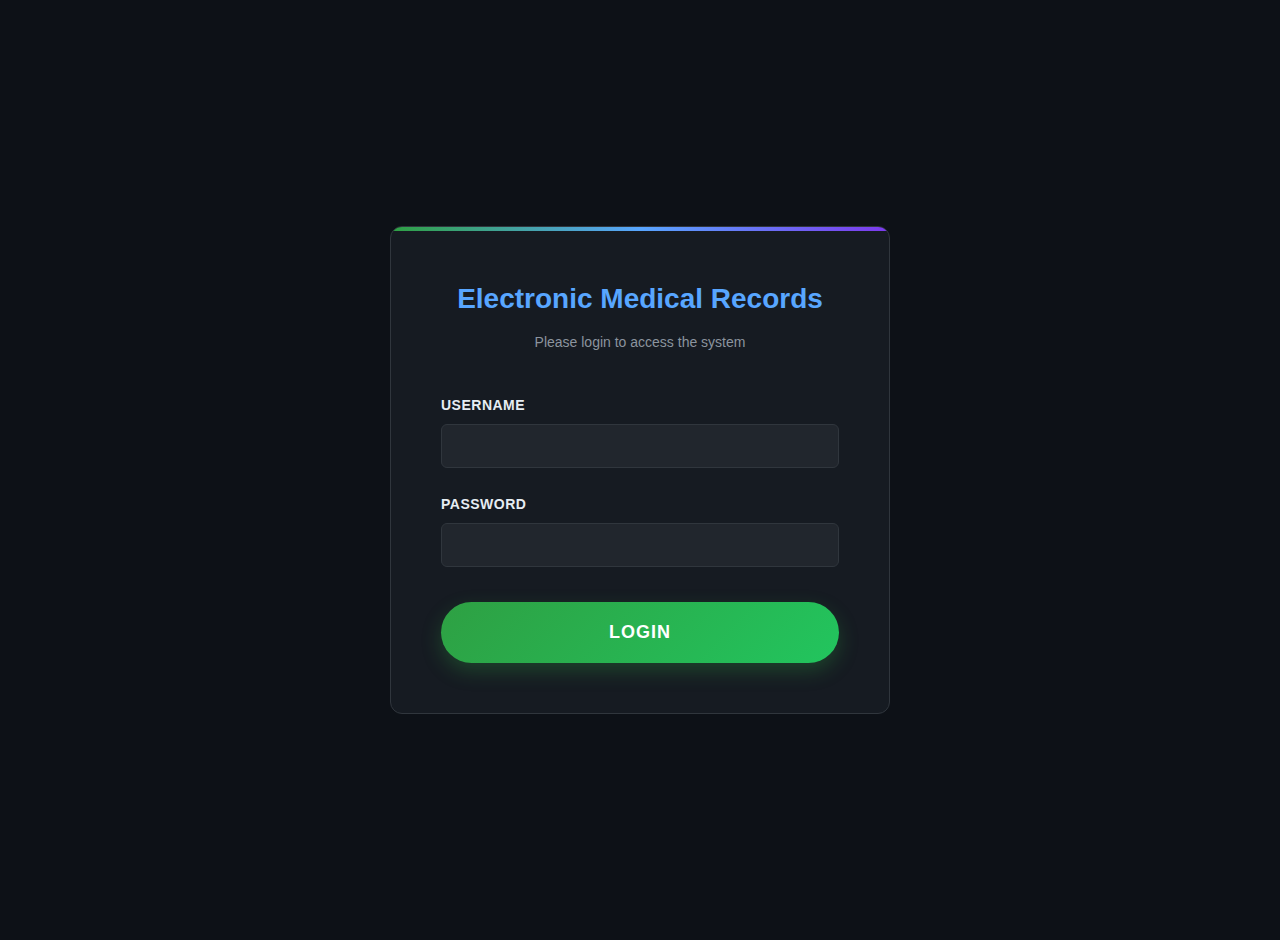
<file: indexelectronic.html>
<!DOCTYPE html>
<html lang="en">
<head>
    <meta charset="UTF-8">
    <meta name="viewport" content="width=device-width, initial-scale=1.0">
    <title>Electronic Medical Record System</title>
    <style>
        * {
            margin: 0;
            padding: 0;
            box-sizing: border-box;
        }

        body {
            font-family: -apple-system, BlinkMacSystemFont, 'Segoe UI', 'Noto Sans', Helvetica, Arial, sans-serif;
            background-color: #0d1117;
            color: #e6edf3;
            line-height: 1.6;
            padding: 20px;
            min-height: 100vh;
        }

        .container {
            max-width: 1000px;
            margin: 0 auto;
        }

        /* Login Screen */
        .login-screen {
            display: flex;
            align-items: center;
            justify-content: center;
            min-height: 100vh;
            padding: 20px;
        }

        .login-card {
            background: #161b22;
            border: 1px solid #30363d;
            border-radius: 12px;
            padding: 50px;
            width: 100%;
            max-width: 500px;
            position: relative;
            overflow: hidden;
            animation: fadeInUp 0.6s ease-out;
        }

        .login-card::before {
            content: '';
            position: absolute;
            top: 0;
            left: 0;
            right: 0;
            height: 4px;
            background: linear-gradient(90deg, #2ea043, #58a6ff, #7c3aed);
        }

        @keyframes fadeInUp {
            from {
                opacity: 0;
                transform: translateY(20px);
            }
            to {
                opacity: 1;
                transform: translateY(0);
            }
        }

        .login-header {
            text-align: center;
            margin-bottom: 40px;
        }

        .login-header h1 {
            font-size: 28px;
            font-weight: 700;
            color: #58a6ff;
            margin-bottom: 10px;
        }

        .login-header p {
            color: #8b949e;
            font-size: 14px;
        }

        .login-btn {
            width: 100%;
            padding: 20px 40px;
            background: linear-gradient(135deg, #2ea043 0%, #22c55e 100%);
            color: white;
            border: none;
            border-radius: 50px;
            font-size: 18px;
            font-weight: 700;
            cursor: pointer;
            transition: all 0.3s ease;
            text-transform: uppercase;
            letter-spacing: 1px;
            box-shadow: 0 8px 20px rgba(46, 160, 67, 0.3);
            margin-top: 10px;
        }

        .login-btn:hover {
            background: linear-gradient(135deg, #22c55e 0%, #2ea043 100%);
            transform: translateY(-3px);
            box-shadow: 0 12px 30px rgba(46, 160, 67, 0.4);
        }

        .login-btn:active {
            transform: translateY(-1px);
        }

        .error-message {
            background: rgba(248, 81, 73, 0.1);
            border: 1px solid #f85149;
            color: #f85149;
            padding: 12px;
            border-radius: 6px;
            margin-bottom: 20px;
            font-size: 14px;
            display: none;
        }

        .error-message.show {
            display: block;
            animation: shake 0.5s;
        }

        @keyframes shake {
            0%, 100% { transform: translateX(0); }
            25% { transform: translateX(-10px); }
            75% { transform: translateX(10px); }
        }

        /* Main Content */
        .main-content {
            display: none;
        }

        .main-content.show {
            display: block;
            animation: fadeIn 0.6s ease-out;
        }

        @keyframes fadeIn {
            from { opacity: 0; }
            to { opacity: 1; }
        }

        .header {
            text-align: center;
            margin-bottom: 40px;
            animation: fadeInDown 0.6s ease-out;
        }

        .header h1 {
            font-size: 32px;
            font-weight: 700;
            color: #58a6ff;
            margin-bottom: 10px;
        }

        .header p {
            color: #8b949e;
            font-size: 18px;
        }

        .logout-container {
            text-align: right;
            margin-bottom: 20px;
            display: flex;
            justify-content: space-between;
            align-items: center;
            gap: 10px;
        }

        .status-info {
            display: flex;
            align-items: center;
            gap: 20px;
        }

        .status-indicator {
            display: flex;
            align-items: center;
            gap: 8px;
            font-size: 14px;
            color: #8b949e;
        }

        .status-dot {
            width: 10px;
            height: 10px;
            border-radius: 50%;
            animation: pulse 2s ease-in-out infinite;
        }

        .status-dot.online {
            background: #2ea043;
            box-shadow: 0 0 0 3px rgba(46, 160, 67, 0.3);
        }

        .status-dot.offline {
            background: #f85149;
            box-shadow: 0 0 0 3px rgba(248, 81, 73, 0.3);
        }

        @keyframes pulse {
            0%, 100% { opacity: 1; }
            50% { opacity: 0.5; }
        }

        .pending-badge {
            background: #58a6ff;
            color: #ffffff;
            padding: 4px 12px;
            border-radius: 20px;
            font-size: 12px;
            font-weight: 600;
        }

        .logout-btn {
            background: transparent;
            color: #8b949e;
            border: 1px solid #30363d;
            padding: 8px 16px;
            border-radius: 6px;
            font-size: 14px;
            cursor: pointer;
            transition: all 0.2s ease;
        }

        .logout-btn:hover {
            background: #30363d;
            border-color: #58a6ff;
            color: #e6edf3;
        }

        /* Tabs */
        .tabs {
            display: flex;
            gap: 10px;
            margin-bottom: 30px;
            border-bottom: 2px solid #30363d;
        }

        .tab {
            padding: 12px 24px;
            background: none;
            border: none;
            color: #8b949e;
            font-weight: 600;
            cursor: pointer;
            position: relative;
            transition: color 0.3s;
            font-size: 14px;
        }

        .tab.active {
            color: #58a6ff;
        }

        .tab.active::after {
            content: '';
            position: absolute;
            bottom: -2px;
            left: 0;
            right: 0;
            height: 2px;
            background: #58a6ff;
        }

        .tab-content {
            display: none;
        }

        .tab-content.active {
            display: block;
            animation: fadeIn 0.3s;
        }

        /* Search Section */
        .search-card {
            background: #161b22;
            border: 1px solid #30363d;
            border-radius: 12px;
            padding: 30px;
            margin-bottom: 20px;
            position: relative;
            overflow: hidden;
        }

        .search-card::before {
            content: '';
            position: absolute;
            top: 0;
            left: 0;
            right: 0;
            height: 4px;
            background: linear-gradient(90deg, #2ea043, #58a6ff, #7c3aed);
        }

        .search-header {
            margin-bottom: 30px;
        }

        .search-title {
            font-size: 24px;
            font-weight: 700;
            color: #58a6ff;
            margin-bottom: 5px;
        }

        .search-description {
            color: #8b949e;
            font-size: 14px;
        }

        .search-filters {
            display: grid;
            grid-template-columns: repeat(auto-fit, minmax(200px, 1fr));
            gap: 15px;
            margin-bottom: 20px;
        }

        .search-results {
            margin-top: 30px;
            display: none;
        }

        .search-results.show {
            display: block;
        }

        .patient-card {
            border: 1px solid #30363d;
            border-radius: 8px;
            padding: 20px;
            margin-bottom: 15px;
            transition: all 0.3s;
        }

        .patient-card:hover {
            border-color: #58a6ff;
            background: rgba(88, 166, 255, 0.05);
        }

        .patient-name {
            font-size: 18px;
            font-weight: 700;
            color: #e6edf3;
            margin-bottom: 8px;
        }

        .patient-details {
            color: #8b949e;
            font-size: 14px;
            margin-bottom: 4px;
        }

        .btn-view {
            margin-top: 10px;
            padding: 8px 16px;
            background: #58a6ff;
            color: white;
            border: none;
            border-radius: 6px;
            cursor: pointer;
            font-weight: 600;
            transition: all 0.3s;
        }

        .btn-view:hover {
            background: #388bfd;
        }

        /* Form Section */
        .form-card {
            background: #161b22;
            border: 1px solid #30363d;
            border-radius: 12px;
            padding: 40px;
            position: relative;
            overflow: hidden;
            animation: fadeInUp 0.6s ease-out;
        }

        .form-card::before {
            content: '';
            position: absolute;
            top: 0;
            left: 0;
            right: 0;
            height: 4px;
            background: linear-gradient(90deg, #2ea043, #58a6ff, #7c3aed);
        }

        .form-section {
            display: none;
        }

        .form-section.active {
            display: block;
            animation: fadeIn 0.3s ease-in;
        }

        .section-header {
            margin-bottom: 30px;
            padding-bottom: 15px;
            border-bottom: 2px solid #30363d;
        }

        .section-title {
            font-size: 24px;
            font-weight: 700;
            color: #58a6ff;
            margin-bottom: 5px;
        }

        .section-description {
            color: #8b949e;
            font-size: 14px;
        }

        .progress-bar {
            background: #21262d;
            height: 8px;
            border-radius: 4px;
            margin-bottom: 30px;
            overflow: hidden;
        }

        .progress-fill {
            background: linear-gradient(90deg, #2ea043, #58a6ff, #7c3aed);
            height: 100%;
            transition: width 0.3s ease;
            border-radius: 4px;
        }

        .progress-text {
            text-align: center;
            color: #8b949e;
            font-size: 12px;
            margin-top: 8px;
            margin-bottom: 20px;
        }

        .form-group {
            margin-bottom: 25px;
        }

        .form-label {
            display: block;
            font-weight: 600;
            margin-bottom: 8px;
            color: #e6edf3;
            font-size: 14px;
            text-transform: uppercase;
            letter-spacing: 0.5px;
        }

        .required {
            color: #f85149;
        }

        .form-input,
        .form-select,
        .form-textarea {
            width: 100%;
            padding: 12px 16px;
            background: #21262d;
            border: 1px solid #30363d;
            border-radius: 6px;
            color: #e6edf3;
            font-size: 16px;
            transition: all 0.3s ease;
            font-family: inherit;
        }

        .form-input:focus,
        .form-select:focus,
        .form-textarea:focus {
            outline: none;
            border-color: #58a6ff;
            box-shadow: 0 0 0 3px rgba(88, 166, 255, 0.1);
        }

        .form-select:disabled {
            opacity: 0.6;
            cursor: not-allowed;
            background: #161b22;
        }

        .form-textarea {
            resize: vertical;
            min-height: 100px;
        }

        .form-row {
            display: grid;
            grid-template-columns: 1fr 1fr;
            gap: 20px;
        }

        .form-row-3 {
            display: grid;
            grid-template-columns: 1fr 1fr 1fr;
            gap: 20px;
        }

        .navigation-buttons {
            display: flex;
            gap: 15px;
            margin-top: 30px;
        }

        .btn-nav {
            flex: 1;
            padding: 14px 24px;
            border: none;
            border-radius: 6px;
            font-size: 14px;
            font-weight: 600;
            cursor: pointer;
            transition: all 0.3s ease;
            text-transform: uppercase;
            letter-spacing: 0.5px;
        }

        .btn-back {
            background: transparent;
            color: #8b949e;
            border: 1px solid #30363d;
        }

        .btn-back:hover {
            background: #30363d;
            border-color: #58a6ff;
            color: #e6edf3;
        }

        .btn-next {
            background: #58a6ff;
            color: #ffffff;
        }

        .btn-next:hover {
            background: #388bfd;
            transform: translateY(-2px);
            box-shadow: 0 4px 12px rgba(88, 166, 255, 0.3);
        }

        .btn-next:disabled {
            opacity: 0.6;
            cursor: not-allowed;
        }

        .notification {
            position: fixed;
            top: 20px;
            right: 20px;
            background: #161b22;
            border: 1px solid #30363d;
            padding: 16px 20px;
            border-radius: 8px;
            box-shadow: 0 10px 25px rgba(0, 0, 0, 0.5);
            display: none;
            align-items: center;
            gap: 12px;
            z-index: 1000;
            animation: slideInRight 0.3s ease-out;
            max-width: 400px;
        }

        .notification.show {
            display: flex;
        }

        .notification.success {
            border-left: 4px solid #2ea043;
        }

        .notification.error {
            border-left: 4px solid #f85149;
        }

        .notification.info {
            border-left: 4px solid #58a6ff;
        }

        @keyframes slideInRight {
            from { transform: translateX(100%); }
            to { transform: translateX(0); }
        }

        .loading {
            text-align: center;
            padding: 40px;
        }

        .spinner {
            border: 4px solid #30363d;
            border-top: 4px solid #58a6ff;
            border-radius: 50%;
            width: 50px;
            height: 50px;
            animation: spin 1s linear infinite;
            margin: 0 auto;
        }

        @keyframes spin {
            0% { transform: rotate(0deg); }
            100% { transform: rotate(360deg); }
        }

        .no-records {
            text-align: center;
            padding: 40px;
            color: #8b949e;
        }

        /* Print Styles */
        @media print {
            body {
                background: white;
            }
            
            body > *:not(.print-section) {
                display: none !important;
            }
            
            .print-section {
                display: block !important;
                position: static !important;
                width: 100% !important;
                margin: 0 !important;
                padding: 0 !important;
            }
            
            .print-section * {
                visibility: visible !important;
            }
        }

        .print-section {
            display: none;
        }

        .print-header {
            text-align: center;
            border-bottom: 3px solid #58a6ff;
            padding-bottom: 20px;
            margin-bottom: 30px;
        }

        .print-header h1 {
            color: #58a6ff;
            font-size: 32px;
            margin-bottom: 5px;
        }

        .print-patient-info {
            display: grid;
            grid-template-columns: 1fr 1fr;
            gap: 20px;
            margin-bottom: 30px;
        }

        .info-item {
            padding: 10px;
            background: #f9f9f9;
            border-radius: 8px;
        }

        .info-label {
            font-weight: 600;
            color: #666;
            font-size: 12px;
            margin-bottom: 5px;
        }

        .info-value {
            color: #333;
            font-size: 16px;
            font-weight: 600;
        }

        table {
            width: 100%;
            border-collapse: collapse;
            margin-top: 20px;
        }

        th, td {
            padding: 12px;
            text-align: left;
            border-bottom: 1px solid #e0e0e0;
        }

        th {
            background: #58a6ff;
            color: white;
            font-weight: 600;
        }

        @media (max-width: 768px) {
            .form-row, .form-row-3, .search-filters {
                grid-template-columns: 1fr;
            }

            .logout-container {
                flex-direction: column;
            }

            .tabs {
                overflow-x: auto;
            }
        }
    </style>
</head>
<body>
    <!-- Login Screen -->
    <div class="login-screen" id="loginScreen">
        <div class="login-card">
            <div class="login-header">
                <h1>Electronic Medical Records</h1>
                <p>Please login to access the system</p>
            </div>

            <div class="error-message" id="loginError">Invalid username or password</div>

            <form id="loginForm">
                <div class="form-group">
                    <label class="form-label">Username</label>
                    <input type="text" class="form-input" id="username" required autocomplete="username">
                </div>

                <div class="form-group">
                    <label class="form-label">Password</label>
                    <input type="password" class="form-input" id="password" required autocomplete="current-password">
                </div>

                <button type="submit" class="login-btn">Login</button>
            </form>
        </div>
    </div>

    <!-- Main Content -->
    <div class="main-content" id="mainContent">
        <div class="container">
            <div class="logout-container">
                <div class="status-info">
                    <div class="status-indicator">
                        <span class="status-dot" id="statusDot"></span>
                        <span id="statusText">Checking...</span>
                    </div>
                    <div class="status-indicator">
                        <span>Pending submissions:</span>
                        <span class="pending-badge" id="pendingCount">0</span>
                    </div>
                </div>
                <button class="logout-btn" id="logoutBtn">Logout</button>
            </div>

            <div class="header">
                <h1>Electronic Medical Record System</h1>
                <p>Works offline - Data syncs automatically when online</p>
            </div>

            <div class="tabs">
                <button class="tab active" data-tab="search">Search Patient</button>
                <button class="tab" data-tab="register">New Patient</button>
                <button class="tab" data-tab="status" id="statusTab" style="display: none;">Patient Status</button>
                <button class="tab" data-tab="doctor" id="doctorTab" style="display: none;">Doctor Dashboard</button>
            </div>

            <!-- Search Tab -->
            <div class="tab-content active" data-content="search">
                <div class="search-card">
                    <div class="search-header">
                        <h2 class="search-title">Search Patient Records</h2>
                        <p class="search-description">Filter by any field to find patient records</p>
                    </div>

                    <div class="search-filters">
                        <div class="form-group">
                            <label class="form-label">First Name</label>
                            <input type="text" class="form-input" id="searchFirstName" placeholder="Search...">
                        </div>
                        <div class="form-group">
                            <label class="form-label">Last Name</label>
                            <input type="text" class="form-input" id="searchLastName" placeholder="Search...">
                        </div>
                        <div class="form-group">
                            <label class="form-label">Date of Birth</label>
                            <input type="date" class="form-input" id="searchDOB">
                        </div>
                        <div class="form-group">
                            <label class="form-label">Phone Number</label>
                            <input type="text" class="form-input" id="searchPhone" placeholder="Search...">
                        </div>
                        <div class="form-group">
                            <label class="form-label">Patient ID</label>
                            <input type="text" class="form-input" id="searchPatientID" placeholder="PT-2025-0001">
                        </div>
                    </div>

                    <button class="btn-next" id="searchBtn" style="width: 100%;">Search Records</button>

                    <div class="search-results" id="searchResults">
                        <div id="resultsContainer"></div>
                    </div>
                </div>
            </div>

            <!-- Register Tab -->
            <div class="tab-content" data-content="register">
                <div class="form-card">
                    <div class="progress-bar">
                        <div class="progress-fill" id="progressFill" style="width: 0%"></div>
                    </div>
                    <div class="progress-text" id="progressText">Section 1 of 3</div>

                    <form id="patientForm">
                        <!-- Section 1: Demographics -->
                        <div class="form-section active" data-section="1">
                            <div class="section-header">
                                <h2 class="section-title">Patient Demographics</h2>
                                <p class="section-description">Basic patient identification information</p>
                            </div>

                            <div class="form-row-3">
                                <div class="form-group">
                                    <label class="form-label">First Name <span class="required">*</span></label>
                                    <input type="text" class="form-input" name="firstName" required>
                                </div>
                                <div class="form-group">
                                    <label class="form-label">Middle Name</label>
                                    <input type="text" class="form-input" name="middleName">
                                </div>
                                <div class="form-group">
                                    <label class="form-label">Last Name <span class="required">*</span></label>
                                    <input type="text" class="form-input" name="lastName" required>
                                </div>
                            </div>

                            <div class="form-row">
                                <div class="form-group">
                                    <label class="form-label">Date of Birth <span class="required">*</span></label>
                                    <input type="date" class="form-input" name="dob" required>
                                </div>
                                <div class="form-group">
                                    <label class="form-label">Gender <span class="required">*</span></label>
                                    <select class="form-select" name="gender" required>
                                        <option value="">Select gender...</option>
                                        <option value="Male">Male</option>
                                        <option value="Female">Female</option>
                                    </select>
                                </div>
                            </div>

                            <div class="form-row">
                                <div class="form-group">
                                    <label class="form-label">Phone Number <span class="required">*</span></label>
                                    <input type="tel" class="form-input" name="phone" required>
                                </div>
                                <div class="form-group">
                                    <label class="form-label">Email</label>
                                    <input type="email" class="form-input" name="email">
                                </div>
                            </div>

                            <div class="form-group">
                                <label class="form-label">Address <span class="required">*</span></label>
                                <input type="text" class="form-input" name="address" required>
                            </div>

                            <div class="navigation-buttons">
                                <button type="button" class="btn-nav btn-next" onclick="nextSection()">Next Section</button>
                            </div>
                        </div>

                        <!-- Section 2: Location -->
                        <div class="form-section" data-section="2">
                            <div class="section-header">
                                <h2 class="section-title">Location Information</h2>
                                <p class="section-description">Health facility and regional information</p>
                            </div>

                            <div class="form-row">
                                <div class="form-group">
                                    <label class="form-label">Region <span class="required">*</span></label>
                                    <select class="form-select" name="region" id="regionSelect" required>
                                        <option value="">Select region...</option>
                                    </select>
                                </div>
                                <div class="form-group">
                                    <label class="form-label">District <span class="required">*</span></label>
                                    <select class="form-select" name="district" id="districtSelect" required disabled>
                                        <option value="">Select region first...</option>
                                    </select>
                                </div>
                            </div>

                            <div class="form-row">
                                <div class="form-group">
                                    <label class="form-label">Chiefdom <span class="required">*</span></label>
                                    <select class="form-select" name="chiefdom" id="chiefdomSelect" required disabled>
                                        <option value="">Select district first...</option>
                                    </select>
                                </div>
                                <div class="form-group">
                                    <label class="form-label">Health Facility <span class="required">*</span></label>
                                    <select class="form-select" name="healthFacility" id="healthFacilitySelect" required disabled>
                                        <option value="">Select chiefdom first...</option>
                                    </select>
                                </div>
                            </div>

                            <div class="navigation-buttons">
                                <button type="button" class="btn-nav btn-back" onclick="previousSection()">Back</button>
                                <button type="button" class="btn-nav btn-next" onclick="nextSection()">Next Section</button>
                            </div>
                        </div>

                        <!-- Section 3: Emergency Contact & Clinical -->
                        <div class="form-section" data-section="3">
                            <div class="section-header">
                                <h2 class="section-title">Emergency Contact & Clinical Information</h2>
                                <p class="section-description">Emergency contact and initial clinical data</p>
                            </div>

                            <div class="form-row">
                                <div class="form-group">
                                    <label class="form-label">Emergency Contact Name</label>
                                    <input type="text" class="form-input" name="emergencyContact">
                                </div>
                                <div class="form-group">
                                    <label class="form-label">Emergency Contact Phone</label>
                                    <input type="tel" class="form-input" name="emergencyPhone">
                                </div>
                            </div>

                            <div class="section-header" style="margin-top: 30px;">
                                <h2 class="section-title">Initial Visit - Vital Signs</h2>
                                <p class="section-description">Record initial vital signs</p>
                            </div>

                            <div class="form-row-3">
                                <div class="form-group">
                                    <label class="form-label">Temperature (°C)</label>
                                    <input type="number" step="0.1" class="form-input" name="temperature">
                                </div>
                                <div class="form-group">
                                    <label class="form-label">Blood Pressure</label>
                                    <input type="text" class="form-input" name="bloodPressure" placeholder="120/80">
                                </div>
                                <div class="form-group">
                                    <label class="form-label">Pulse (bpm)</label>
                                    <input type="number" class="form-input" name="pulse">
                                </div>
                            </div>

                            <div class="form-row-3">
                                <div class="form-group">
                                    <label class="form-label">Weight (kg)</label>
                                    <input type="number" step="0.1" class="form-input" name="weight">
                                </div>
                                <div class="form-group">
                                    <label class="form-label">Height (cm)</label>
                                    <input type="number" class="form-input" name="height">
                                </div>
                                <div class="form-group">
                                    <label class="form-label">Respiratory Rate</label>
                                    <input type="number" class="form-input" name="respiratoryRate">
                                </div>
                            </div>

                            <div class="form-group">
                                <label class="form-label">Specialty / Department <span class="required">*</span></label>
                                <select class="form-select" name="specialty" id="specialtySelect" required>
                                    <option value="">Select specialty...</option>
                                    <option value="General Medicine">General Medicine</option>
                                    <option value="Pediatrics">Pediatrics</option>
                                    <option value="Surgery">Surgery</option>
                                    <option value="Obstetrics & Gynecology">Obstetrics & Gynecology</option>
                                    <option value="Internal Medicine">Internal Medicine</option>
                                </select>
                            </div>

                            <div class="form-group" id="assignedDoctorDisplay" style="display: none;">
                                <label class="form-label">Assigned Doctor</label>
                                <div style="padding: 12px 16px; background: #21262d; border: 1px solid #30363d; border-radius: 6px; color: #58a6ff; font-weight: 600;">
                                    <span id="assignedDoctorName"></span>
                                </div>
                            </div>

                            <div class="form-group">
                                <label class="form-label">Chief Complaint</label>
                                <input type="text" class="form-input" name="chiefComplaint">
                            </div>

                            <div class="form-group">
                                <label class="form-label">Diagnosis</label>
                                <input type="text" class="form-input" name="diagnosis">
                            </div>

                            <div class="form-group">
                                <label class="form-label">Treatment/Prescription</label>
                                <textarea class="form-textarea" name="treatment" rows="3"></textarea>
                            </div>

                            <div class="form-group">
                                <label class="form-label">Clinical Notes</label>
                                <textarea class="form-textarea" name="notes" rows="3"></textarea>
                            </div>

                            <div class="navigation-buttons">
                                <button type="button" class="btn-nav btn-back" onclick="previousSection()">Back</button>
                                <button type="submit" class="btn-nav btn-next" id="submitBtn">Register Patient</button>
                            </div>
                        </div>
                    </form>
                </div>
            </div>

            <!-- Patient Status Tab -->
            <div class="tab-content" data-content="status">
                <div class="search-card">
                    <div class="search-header">
                        <h2 class="search-title">Consultation Status</h2>
                        <p class="search-description">View all consultation requests (sorted from latest to oldest)</p>
                    </div>

                    <div class="search-results show" id="statusResults">
                        <div id="statusContainer">
                            <div class="loading">
                                <div class="spinner"></div>
                                <p>Loading consultation statuses...</p>
                            </div>
                        </div>
                    </div>
                </div>
            </div>

            <!-- Doctor Dashboard Tab -->
            <div class="tab-content" data-content="doctor">
                <div class="search-card">
                    <div class="search-header">
                        <h2 class="search-title">Doctor Dashboard</h2>
                        <p class="search-description">Review and accept consultation requests</p>
                    </div>

                    <div id="doctorCasesContainer">
                        <div class="loading">
                            <div class="spinner"></div>
                            <p>Loading cases...</p>
                        </div>
                    </div>
                </div>
            </div>
        </div>
    </div>

    <!-- Print Section -->
    <div class="print-section" id="printSection"></div>

    <!-- Notification -->
    <div class="notification" id="notification">
        <span id="notificationText"></span>
    </div>

    <script>
        // Configuration
        const CONFIG = {
            SCRIPT_URL: 'https://script.google.com/macros/s/YOUR_DEPLOYMENT_ID/exec',
            LOGIN_USERNAME: 'admin',
            LOGIN_PASSWORD: 'admin',
            DOCTOR_CREDENTIALS: {
                'dr.smith': { password: 'doctor123', name: 'Dr. John Smith', specialty: 'General Medicine' },
                'dr.johnson': { password: 'doctor123', name: 'Dr. Sarah Johnson', specialty: 'Pediatrics' },
                'dr.williams': { password: 'doctor123', name: 'Dr. Michael Williams', specialty: 'Surgery' },
                'dr.brown': { password: 'doctor123', name: 'Dr. Emily Brown', specialty: 'Obstetrics & Gynecology' },
                'dr.davis': { password: 'doctor123', name: 'Dr. David Davis', specialty: 'Internal Medicine' }
            }
        };

        // Doctors and their specialties
        const DOCTORS = {
            'General Medicine': { name: 'Dr. John Smith', username: 'dr.smith' },
            'Pediatrics': { name: 'Dr. Sarah Johnson', username: 'dr.johnson' },
            'Surgery': { name: 'Dr. Michael Williams', username: 'dr.williams' },
            'Obstetrics & Gynecology': { name: 'Dr. Emily Brown', username: 'dr.brown' },
            'Internal Medicine': { name: 'Dr. David Davis', username: 'dr.davis' }
        };

        // Cascading data
        const CASCADING_DATA = `Eastern Region||Kailahun District
Eastern Region||Kenema District
Eastern Region||Kono District
Northern Region||Bombali District
Northern Region||Falaba District
Northern Region||Koinadugu District
Northern Region||Tonkolili District
North West Region||Kambia District
North West Region||Karene District
North West Region||Port Loko District
Southern Region||Bo District
Southern Region||Bonthe District
Southern Region||Moyamba District
Southern Region||Pujehun District
Western Area||Western Area Urban District
Western Area||Western Area Rural District
Bo District||Bo City
Bo District||Badjia Chiefdom
Bombali District||Makeni City
Bo City||Bo Government Hospital
Bo City||Kakua Static CHC
Makeni City||Makeni Government Hospital`;

        // State
        const state = {
            pendingSubmissions: [],
            isOnline: navigator.onLine,
            isLoggedIn: false,
            userType: null, // 'admin', 'doctor', or 'patient'
            currentUser: null,
            currentSection: 1,
            totalSections: 3,
            pendingCases: [] // For doctor dashboard
        };

        // Cascading Manager
        const CascadingManager = {
            regions: {},
            districts: {},
            chiefdoms: {},

            init() {
                this.parseCascadingData();
                this.populateRegions();
                this.setupListeners();
            },

            parseCascadingData() {
                const lines = CASCADING_DATA.trim().split('\n');
                lines.forEach(line => {
                    const parts = line.split('||');
                    if (parts.length === 2) {
                        const [parent, child] = parts.map(s => s.trim());
                        
                        if (parent.includes('Region') || parent === 'Western Area') {
                            if (!this.regions[parent]) this.regions[parent] = [];
                            if (!this.regions[parent].includes(child)) {
                                this.regions[parent].push(child);
                            }
                        }
                        else if (child.includes('Chiefdom') || child.includes('City') || child.includes('Town') || child.includes('Zone')) {
                            if (!this.districts[parent]) this.districts[parent] = [];
                            if (!this.districts[parent].includes(child)) {
                                this.districts[parent].push(child);
                            }
                        }
                        else {
                            if (!this.chiefdoms[parent]) this.chiefdoms[parent] = [];
                            if (!this.chiefdoms[parent].includes(child)) {
                                this.chiefdoms[parent].push(child);
                            }
                        }
                    }
                });
            },

            populateRegions() {
                const regionSelect = document.getElementById('regionSelect');
                Object.keys(this.regions).forEach(region => {
                    const option = document.createElement('option');
                    option.value = region;
                    option.textContent = region;
                    regionSelect.appendChild(option);
                });
            },

            setupListeners() {
                document.getElementById('regionSelect').addEventListener('change', (e) => this.handleRegionChange(e));
                document.getElementById('districtSelect').addEventListener('change', (e) => this.handleDistrictChange(e));
                document.getElementById('chiefdomSelect').addEventListener('change', (e) => this.handleChiefdomChange(e));
            },

            handleRegionChange(e) {
                const region = e.target.value;
                const districtSelect = document.getElementById('districtSelect');
                const chiefdomSelect = document.getElementById('chiefdomSelect');
                const facilitySelect = document.getElementById('healthFacilitySelect');

                districtSelect.innerHTML = '<option value="">Select district...</option>';
                chiefdomSelect.innerHTML = '<option value="">Select district first...</option>';
                facilitySelect.innerHTML = '<option value="">Select chiefdom first...</option>';
                chiefdomSelect.disabled = true;
                facilitySelect.disabled = true;

                if (region && this.regions[region]) {
                    districtSelect.disabled = false;
                    this.regions[region].forEach(district => {
                        const option = document.createElement('option');
                        option.value = district;
                        option.textContent = district;
                        districtSelect.appendChild(option);
                    });
                } else {
                    districtSelect.disabled = true;
                }
            },

            handleDistrictChange(e) {
                const district = e.target.value;
                const chiefdomSelect = document.getElementById('chiefdomSelect');
                const facilitySelect = document.getElementById('healthFacilitySelect');

                chiefdomSelect.innerHTML = '<option value="">Select chiefdom...</option>';
                facilitySelect.innerHTML = '<option value="">Select chiefdom first...</option>';
                facilitySelect.disabled = true;

                if (district && this.districts[district]) {
                    chiefdomSelect.disabled = false;
                    this.districts[district].forEach(chiefdom => {
                        const option = document.createElement('option');
                        option.value = chiefdom;
                        option.textContent = chiefdom;
                        chiefdomSelect.appendChild(option);
                    });
                } else {
                    chiefdomSelect.disabled = true;
                }
            },

            handleChiefdomChange(e) {
                const chiefdom = e.target.value;
                const facilitySelect = document.getElementById('healthFacilitySelect');

                facilitySelect.innerHTML = '<option value="">Select facility...</option>';

                if (chiefdom && this.chiefdoms[chiefdom]) {
                    facilitySelect.disabled = false;
                    this.chiefdoms[chiefdom].forEach(facility => {
                        const option = document.createElement('option');
                        option.value = facility;
                        option.textContent = facility;
                        facilitySelect.appendChild(option);
                    });
                } else {
                    facilitySelect.disabled = true;
                }
            }
        };

        // Main App
        function init() {
            loadPendingSubmissions();
            checkLoginState();
            setupEventListeners();
            updateOnlineStatus();
            CascadingManager.init();
        }

        function loadPendingSubmissions() {
            const saved = localStorage.getItem('pendingSubmissions');
            if (saved) {
                try {
                    state.pendingSubmissions = JSON.parse(saved);
                } catch (e) {
                    state.pendingSubmissions = [];
                }
            }
            updatePendingCount();
        }

        function savePendingSubmissions() {
            localStorage.setItem('pendingSubmissions', JSON.stringify(state.pendingSubmissions));
        }

        function updatePendingCount() {
            document.getElementById('pendingCount').textContent = state.pendingSubmissions.length;
        }

        function setupEventListeners() {
            document.getElementById('loginForm').addEventListener('submit', handleLogin);
            document.getElementById('logoutBtn').addEventListener('click', handleLogout);
            document.getElementById('patientForm').addEventListener('submit', handleSubmit);
            document.getElementById('searchBtn').addEventListener('click', handleSearch);

            document.querySelectorAll('.tab').forEach(tab => {
                tab.addEventListener('click', () => switchTab(tab.dataset.tab));
            });

            window.addEventListener('online', handleOnlineEvent);
            window.addEventListener('offline', handleOfflineEvent);

            // Real-time search on all fields
            ['searchFirstName', 'searchLastName', 'searchDOB', 'searchPhone', 'searchPatientID'].forEach(id => {
                document.getElementById(id).addEventListener('input', handleSearch);
            });

            // Specialty selection shows assigned doctor
            document.getElementById('specialtySelect').addEventListener('change', function(e) {
                const specialty = e.target.value;
                if (specialty && DOCTORS[specialty]) {
                    document.getElementById('assignedDoctorDisplay').style.display = 'block';
                    document.getElementById('assignedDoctorName').textContent = DOCTORS[specialty].name;
                } else {
                    document.getElementById('assignedDoctorDisplay').style.display = 'none';
                }
            });
        }

        function handleOnlineEvent() {
            state.isOnline = true;
            updateOnlineStatus();
            showNotification('Back online - Syncing data...', 'info');
            syncPendingSubmissions();
        }

        function handleOfflineEvent() {
            state.isOnline = false;
            updateOnlineStatus();
            showNotification('You are offline - Data will be saved locally', 'info');
        }

        function updateOnlineStatus() {
            const dot = document.getElementById('statusDot');
            const text = document.getElementById('statusText');
            
            if (state.isOnline) {
                dot.className = 'status-dot online';
                text.textContent = 'Online';
            } else {
                dot.className = 'status-dot offline';
                text.textContent = 'Offline';
            }
        }

        function checkLoginState() {
            state.isLoggedIn = sessionStorage.getItem('isLoggedIn') === 'true';
            state.userType = sessionStorage.getItem('userType');
            state.currentUser = sessionStorage.getItem('currentUser');
            
            if (state.isLoggedIn) {
                showMainContent();
            }
        }

        function handleLogin(e) {
            e.preventDefault();
            const username = document.getElementById('username').value;
            const password = document.getElementById('password').value;

            // Check admin login
            if (username === CONFIG.LOGIN_USERNAME && password === CONFIG.LOGIN_PASSWORD) {
                sessionStorage.setItem('isLoggedIn', 'true');
                sessionStorage.setItem('userType', 'admin');
                state.isLoggedIn = true;
                state.userType = 'admin';
                showMainContent();
                return;
            }

            // Check doctor login
            if (CONFIG.DOCTOR_CREDENTIALS[username] && CONFIG.DOCTOR_CREDENTIALS[username].password === password) {
                sessionStorage.setItem('isLoggedIn', 'true');
                sessionStorage.setItem('userType', 'doctor');
                sessionStorage.setItem('currentUser', username);
                state.isLoggedIn = true;
                state.userType = 'doctor';
                state.currentUser = username;
                showMainContent();
                return;
            }

            // Invalid credentials
            document.getElementById('loginError').classList.add('show');
            setTimeout(() => {
                document.getElementById('loginError').classList.remove('show');
            }, 3000);
        }

        function handleLogout() {
            sessionStorage.removeItem('isLoggedIn');
            state.isLoggedIn = false;
            document.getElementById('mainContent').classList.remove('show');
            document.getElementById('loginScreen').style.display = 'flex';
        }

        function showMainContent() {
            document.getElementById('loginScreen').style.display = 'none';
            document.getElementById('mainContent').classList.add('show');
            
            // Show/hide tabs based on user type
            if (state.userType === 'doctor') {
                document.getElementById('doctorTab').style.display = 'block';
                document.getElementById('statusTab').style.display = 'none';
                // Switch to doctor dashboard
                switchTab('doctor');
                loadDoctorCases();
            } else if (state.userType === 'admin') {
                document.getElementById('doctorTab').style.display = 'none';
                document.getElementById('statusTab').style.display = 'block';
                // Load all consultation statuses when viewing status tab
                loadAllConsultationStatuses();
            }
            
            if (state.isOnline && state.pendingSubmissions.length > 0) {
                syncPendingSubmissions();
            }
        }

        function switchTab(tabName) {
            document.querySelectorAll('.tab').forEach(t => t.classList.remove('active'));
            document.querySelectorAll('.tab-content').forEach(c => c.classList.remove('active'));
            document.querySelector(`[data-tab="${tabName}"]`).classList.add('active');
            document.querySelector(`[data-content="${tabName}"]`).classList.add('active');

            // Load consultation statuses when switching to status tab
            if (tabName === 'status' && state.userType === 'admin') {
                loadAllConsultationStatuses();
            }
        }

        function nextSection() {
            const currentSectionEl = document.querySelector(`.form-section[data-section="${state.currentSection}"]`);
            const inputs = currentSectionEl.querySelectorAll('input[required], select[required]');
            let isValid = true;
            
            inputs.forEach(input => {
                if (!input.value) {
                    isValid = false;
                    input.style.borderColor = '#f85149';
                    setTimeout(() => input.style.borderColor = '', 3000);
                }
            });
            
            if (!isValid) {
                showNotification('Please fill in all required fields', 'error');
                return;
            }
            
            if (state.currentSection < state.totalSections) {
                currentSectionEl.classList.remove('active');
                state.currentSection++;
                document.querySelector(`.form-section[data-section="${state.currentSection}"]`).classList.add('active');
                updateProgress();
                window.scrollTo({ top: 0, behavior: 'smooth' });
            }
        }

        function previousSection() {
            if (state.currentSection > 1) {
                document.querySelector(`.form-section[data-section="${state.currentSection}"]`).classList.remove('active');
                state.currentSection--;
                document.querySelector(`.form-section[data-section="${state.currentSection}"]`).classList.add('active');
                updateProgress();
                window.scrollTo({ top: 0, behavior: 'smooth' });
            }
        }

        function updateProgress() {
            const progress = (state.currentSection / state.totalSections) * 100;
            document.getElementById('progressFill').style.width = progress + '%';
            document.getElementById('progressText').textContent = `Section ${state.currentSection} of ${state.totalSections}`;
        }

        async function handleSubmit(e) {
            e.preventDefault();
            const formData = new FormData(e.target);
            const patientId = generatePatientId();
            const specialty = formData.get('specialty');
            const assignedDoctor = DOCTORS[specialty];
            
            const data = {
                action: 'registerPatient',
                patientId: patientId,
                timestamp: new Date().toISOString(),
                specialty: specialty,
                assignedDoctor: assignedDoctor.name,
                assignedDoctorUsername: assignedDoctor.username,
                consultationStatus: 'pending',
                ...Object.fromEntries(formData)
            };

            if (state.isOnline) {
                await submitToServer(data, 'Patient registered successfully!');
            } else {
                saveOffline(data, 'Patient registered offline!');
            }

            // Ask if user wants to print
            const wantsToPrint = confirm('Patient registered successfully!\n\nAssigned to: ' + assignedDoctor.name + '\n\nDo you want to print the patient record?');
            if (wantsToPrint) {
                generatePrintableRecord(data);
            }

            e.target.reset();
            resetForm();
        }

        async function submitToServer(data, successMessage) {
            const submitBtn = document.getElementById('submitBtn');
            submitBtn.disabled = true;
            submitBtn.textContent = 'Submitting...';

            try {
                await fetch(CONFIG.SCRIPT_URL, {
                    method: 'POST',
                    mode: 'no-cors',
                    headers: { 'Content-Type': 'application/json' },
                    body: JSON.stringify(data)
                });
                
                showNotification(successMessage, 'success');
                
            } catch (error) {
                console.error('Submit error:', error);
                showNotification('Failed to submit - Saved offline', 'error');
                saveOffline(data);
            } finally {
                submitBtn.disabled = false;
                submitBtn.textContent = 'Register Patient';
            }
        }

        function saveOffline(data, message = 'Data saved offline - Will sync when online') {
            state.pendingSubmissions.push(data);
            savePendingSubmissions();
            updatePendingCount();
            showNotification(message, 'info');
        }

        async function syncPendingSubmissions() {
            if (state.pendingSubmissions.length === 0) return;

            showNotification(`Syncing ${state.pendingSubmissions.length} pending submission(s)...`, 'info');
            const successfulSyncs = [];
            
            for (let i = 0; i < state.pendingSubmissions.length; i++) {
                try {
                    await fetch(CONFIG.SCRIPT_URL, {
                        method: 'POST',
                        mode: 'no-cors',
                        headers: { 'Content-Type': 'application/json' },
                        body: JSON.stringify(state.pendingSubmissions[i])
                    });
                    successfulSyncs.push(i);
                } catch (error) {
                    console.error('Sync error:', error);
                }
            }

            if (successfulSyncs.length > 0) {
                state.pendingSubmissions = state.pendingSubmissions.filter((_, index) => 
                    !successfulSyncs.includes(index)
                );
                savePendingSubmissions();
                updatePendingCount();
                showNotification(`Successfully synced ${successfulSyncs.length} submission(s)`, 'success');
            }
        }

        async function handleSearch() {
            const firstName = document.getElementById('searchFirstName').value.trim();
            const lastName = document.getElementById('searchLastName').value.trim();
            const dob = document.getElementById('searchDOB').value;
            const phone = document.getElementById('searchPhone').value.trim();
            const patientId = document.getElementById('searchPatientID').value.trim();

            // Check if any search field has value
            if (!firstName && !lastName && !dob && !phone && !patientId) {
                document.getElementById('searchResults').classList.remove('show');
                return;
            }

            if (!state.isOnline) {
                showNotification('Search requires internet connection', 'error');
                return;
            }

            const resultsContainer = document.getElementById('resultsContainer');
            resultsContainer.innerHTML = '<div class="loading"><div class="spinner"></div><p>Searching...</p></div>';
            document.getElementById('searchResults').classList.add('show');

            try {
                const params = new URLSearchParams({
                    action: 'searchPatient',
                    firstName, lastName, dob, phone, patientId
                });

                const response = await fetch(`${CONFIG.SCRIPT_URL}?${params}`);
                const results = await response.json();
                displaySearchResults(results);
            } catch (error) {
                // Mock data for demo
                setTimeout(() => {
                    const mockResults = [
                        {
                            patientId: 'PT-2025-0001',
                            firstName: 'John',
                            lastName: 'Doe',
                            dob: '1990-05-15',
                            phone: '076123456',
                            lastVisit: '2025-10-05'
                        }
                    ];
                    displaySearchResults(mockResults);
                }, 1000);
            }
        }

        function displaySearchResults(results) {
            const container = document.getElementById('resultsContainer');
            
            if (results.length === 0) {
                container.innerHTML = '<div class="no-records">No patients found</div>';
                return;
            }

            container.innerHTML = results.map(patient => `
                <div class="patient-card" onclick="viewPatientRecord('${patient.patientId}')">
                    <div class="patient-name">${patient.firstName} ${patient.lastName}</div>
                    <div class="patient-details">Patient ID: ${patient.patientId}</div>
                    <div class="patient-details">Date of Birth: ${patient.dob}</div>
                    <div class="patient-details">Phone: ${patient.phone}</div>
                    <div class="patient-details">Last Visit: ${patient.lastVisit || 'No visits'}</div>
                    <button class="btn-view">View & Print Record</button>
                </div>
            `).join('');
        }

        async function viewPatientRecord(patientId) {
            if (!state.isOnline) {
                showNotification('Viewing records requires internet connection', 'error');
                return;
            }

            try {
                const response = await fetch(`${CONFIG.SCRIPT_URL}?action=getPatient&patientId=${patientId}`);
                const patient = await response.json();
                generatePrintableRecord(patient);
            } catch (error) {
                const mockPatient = {
                    patientId: 'PT-2025-0001',
                    firstName: 'John',
                    middleName: 'Michael',
                    lastName: 'Doe',
                    dob: '1990-05-15',
                    gender: 'Male',
                    phone: '076123456',
                    email: 'john.doe@email.com',
                    address: '123 Main Street, Bo',
                    region: 'Southern Region',
                    district: 'Bo District',
                    chiefdom: 'Bo City',
                    healthFacility: 'Bo Government Hospital',
                    visits: [
                        {
                            date: '2025-10-05',
                            chiefComplaint: 'Fever and headache',
                            diagnosis: 'Malaria',
                            treatment: 'ACT therapy',
                            temperature: '38.5',
                            bloodPressure: '120/80'
                        }
                    ]
                };
                generatePrintableRecord(mockPatient);
            }
        }

        function generatePrintableRecord(patient) {
            const printSection = document.getElementById('printSection');
            
            const age = patient.dob ? calculateAge(patient.dob) : 'N/A';
            const visitDate = patient.timestamp ? new Date(patient.timestamp).toLocaleDateString('en-US', { year: 'numeric', month: 'long', day: 'numeric' }) : new Date().toLocaleDateString('en-US', { year: 'numeric', month: 'long', day: 'numeric' });
            
            printSection.innerHTML = `
                <div style="padding: 0; margin: 0; background: white; color: #333; font-family: Arial, sans-serif;">
                    <!-- Header with Blue Background -->
                    <div style="background: linear-gradient(135deg, #1e3a8a 0%, #3b82f6 100%); color: white; padding: 40px; text-align: center; border-bottom: 5px solid #60a5fa;">
                        <h1 style="margin: 0; font-size: 36px; font-weight: bold; letter-spacing: 1px;">PATIENT MEDICAL RECORD</h1>
                        <p style="margin: 10px 0 0 0; font-size: 16px; opacity: 0.9;">Electronic Medical Record System</p>
                    </div>

                    <!-- Patient Information Section -->
                    <div style="padding: 40px 60px;">
                        <div style="background: #eff6ff; border-left: 5px solid #3b82f6; padding: 25px; margin-bottom: 30px; border-radius: 5px;">
                            <h2 style="margin: 0 0 20px 0; color: #1e3a8a; font-size: 24px; font-weight: bold;">Patient Information</h2>
                            
                            <table style="width: 100%; border-collapse: collapse;">
                                <tr>
                                    <td style="padding: 12px 20px; width: 50%; border-bottom: 1px solid #bfdbfe;">
                                        <div style="color: #64748b; font-size: 12px; font-weight: 600; text-transform: uppercase; margin-bottom: 5px;">Full Name</div>
                                        <div style="color: #1e293b; font-size: 18px; font-weight: 600;">${patient.firstName} ${patient.middleName || ''} ${patient.lastName}</div>
                                    </td>
                                    <td style="padding: 12px 20px; width: 50%; border-bottom: 1px solid #bfdbfe;">
                                        <div style="color: #64748b; font-size: 12px; font-weight: 600; text-transform: uppercase; margin-bottom: 5px;">Date of Birth</div>
                                        <div style="color: #1e293b; font-size: 18px; font-weight: 600;">${patient.dob || 'N/A'}</div>
                                    </td>
                                </tr>
                                <tr>
                                    <td style="padding: 12px 20px; border-bottom: 1px solid #bfdbfe;">
                                        <div style="color: #64748b; font-size: 12px; font-weight: 600; text-transform: uppercase; margin-bottom: 5px;">Gender</div>
                                        <div style="color: #1e293b; font-size: 18px; font-weight: 600;">${patient.gender || 'N/A'}</div>
                                    </td>
                                    <td style="padding: 12px 20px; border-bottom: 1px solid #bfdbfe;">
                                        <div style="color: #64748b; font-size: 12px; font-weight: 600; text-transform: uppercase; margin-bottom: 5px;">Age</div>
                                        <div style="color: #1e293b; font-size: 18px; font-weight: 600;">${age} years</div>
                                    </td>
                                </tr>
                                <tr>
                                    <td style="padding: 12px 20px; border-bottom: 1px solid #bfdbfe;">
                                        <div style="color: #64748b; font-size: 12px; font-weight: 600; text-transform: uppercase; margin-bottom: 5px;">Phone Number</div>
                                        <div style="color: #1e293b; font-size: 18px; font-weight: 600;">${patient.phone || 'N/A'}</div>
                                    </td>
                                    <td style="padding: 12px 20px; border-bottom: 1px solid #bfdbfe;">
                                        <div style="color: #64748b; font-size: 12px; font-weight: 600; text-transform: uppercase; margin-bottom: 5px;">Email</div>
                                        <div style="color: #1e293b; font-size: 18px; font-weight: 600;">${patient.email || 'N/A'}</div>
                                    </td>
                                </tr>
                                <tr>
                                    <td colspan="2" style="padding: 12px 20px; border-bottom: 1px solid #bfdbfe;">
                                        <div style="color: #64748b; font-size: 12px; font-weight: 600; text-transform: uppercase; margin-bottom: 5px;">Address</div>
                                        <div style="color: #1e293b; font-size: 18px; font-weight: 600;">${patient.address || 'N/A'}</div>
                                    </td>
                                </tr>
                            </table>
                        </div>

                        <!-- Location Information -->
                        <div style="background: white; border: 2px solid #bfdbfe; border-left: 5px solid #60a5fa; padding: 25px; margin-bottom: 30px; border-radius: 5px;">
                            <h2 style="margin: 0 0 20px 0; color: #1e3a8a; font-size: 20px; font-weight: bold;">Location & Facility Information</h2>
                            
                            <table style="width: 100%; border-collapse: collapse;">
                                <tr>
                                    <td style="padding: 10px 20px; width: 50%;">
                                        <div style="color: #64748b; font-size: 11px; font-weight: 600; text-transform: uppercase; margin-bottom: 5px;">Region</div>
                                        <div style="color: #1e293b; font-size: 16px; font-weight: 600;">${patient.region || 'N/A'}</div>
                                    </td>
                                    <td style="padding: 10px 20px; width: 50%;">
                                        <div style="color: #64748b; font-size: 11px; font-weight: 600; text-transform: uppercase; margin-bottom: 5px;">District</div>
                                        <div style="color: #1e293b; font-size: 16px; font-weight: 600;">${patient.district || 'N/A'}</div>
                                    </td>
                                </tr>
                                <tr>
                                    <td style="padding: 10px 20px;">
                                        <div style="color: #64748b; font-size: 11px; font-weight: 600; text-transform: uppercase; margin-bottom: 5px;">Chiefdom</div>
                                        <div style="color: #1e293b; font-size: 16px; font-weight: 600;">${patient.chiefdom || 'N/A'}</div>
                                    </td>
                                    <td style="padding: 10px 20px;">
                                        <div style="color: #64748b; font-size: 11px; font-weight: 600; text-transform: uppercase; margin-bottom: 5px;">Health Facility</div>
                                        <div style="color: #1e293b; font-size: 16px; font-weight: 600;">${patient.healthFacility || 'N/A'}</div>
                                    </td>
                                </tr>
                            </table>
                        </div>

                        <!-- Emergency Contact -->
                        ${patient.emergencyContact || patient.emergencyPhone ? `
                        <div style="background: #fef3c7; border-left: 5px solid #f59e0b; padding: 20px; margin-bottom: 30px; border-radius: 5px;">
                            <h2 style="margin: 0 0 15px 0; color: #92400e; font-size: 18px; font-weight: bold;">Emergency Contact</h2>
                            <div style="display: flex; gap: 40px;">
                                ${patient.emergencyContact ? `
                                <div>
                                    <div style="color: #78350f; font-size: 11px; font-weight: 600; text-transform: uppercase; margin-bottom: 5px;">Contact Name</div>
                                    <div style="color: #1e293b; font-size: 16px; font-weight: 600;">${patient.emergencyContact}</div>
                                </div>
                                ` : ''}
                                ${patient.emergencyPhone ? `
                                <div>
                                    <div style="color: #78350f; font-size: 11px; font-weight: 600; text-transform: uppercase; margin-bottom: 5px;">Contact Phone</div>
                                    <div style="color: #1e293b; font-size: 16px; font-weight: 600;">${patient.emergencyPhone}</div>
                                </div>
                                ` : ''}
                            </div>
                        </div>
                        ` : ''}

                        <!-- Clinical Information -->
                        ${patient.temperature || patient.bloodPressure || patient.pulse || patient.weight || patient.height ? `
                        <div style="background: #f0fdf4; border-left: 5px solid #22c55e; padding: 25px; margin-bottom: 30px; border-radius: 5px;">
                            <h2 style="margin: 0 0 20px 0; color: #166534; font-size: 20px; font-weight: bold;">Vital Signs - ${visitDate}</h2>
                            
                            <div style="display: grid; grid-template-columns: repeat(3, 1fr); gap: 20px;">
                                ${patient.temperature ? `
                                <div style="text-align: center; padding: 15px; background: white; border-radius: 8px; box-shadow: 0 2px 4px rgba(0,0,0,0.1);">
                                    <div style="color: #64748b; font-size: 11px; font-weight: 600; text-transform: uppercase; margin-bottom: 8px;">Temperature</div>
                                    <div style="color: #1e293b; font-size: 24px; font-weight: bold;">${patient.temperature}°C</div>
                                </div>
                                ` : ''}
                                ${patient.bloodPressure ? `
                                <div style="text-align: center; padding: 15px; background: white; border-radius: 8px; box-shadow: 0 2px 4px rgba(0,0,0,0.1);">
                                    <div style="color: #64748b; font-size: 11px; font-weight: 600; text-transform: uppercase; margin-bottom: 8px;">Blood Pressure</div>
                                    <div style="color: #1e293b; font-size: 24px; font-weight: bold;">${patient.bloodPressure}</div>
                                </div>
                                ` : ''}
                                ${patient.pulse ? `
                                <div style="text-align: center; padding: 15px; background: white; border-radius: 8px; box-shadow: 0 2px 4px rgba(0,0,0,0.1);">
                                    <div style="color: #64748b; font-size: 11px; font-weight: 600; text-transform: uppercase; margin-bottom: 8px;">Pulse</div>
                                    <div style="color: #1e293b; font-size: 24px; font-weight: bold;">${patient.pulse} bpm</div>
                                </div>
                                ` : ''}
                                ${patient.weight ? `
                                <div style="text-align: center; padding: 15px; background: white; border-radius: 8px; box-shadow: 0 2px 4px rgba(0,0,0,0.1);">
                                    <div style="color: #64748b; font-size: 11px; font-weight: 600; text-transform: uppercase; margin-bottom: 8px;">Weight</div>
                                    <div style="color: #1e293b; font-size: 24px; font-weight: bold;">${patient.weight} kg</div>
                                </div>
                                ` : ''}
                                ${patient.height ? `
                                <div style="text-align: center; padding: 15px; background: white; border-radius: 8px; box-shadow: 0 2px 4px rgba(0,0,0,0.1);">
                                    <div style="color: #64748b; font-size: 11px; font-weight: 600; text-transform: uppercase; margin-bottom: 8px;">Height</div>
                                    <div style="color: #1e293b; font-size: 24px; font-weight: bold;">${patient.height} cm</div>
                                </div>
                                ` : ''}
                                ${patient.respiratoryRate ? `
                                <div style="text-align: center; padding: 15px; background: white; border-radius: 8px; box-shadow: 0 2px 4px rgba(0,0,0,0.1);">
                                    <div style="color: #64748b; font-size: 11px; font-weight: 600; text-transform: uppercase; margin-bottom: 8px;">Respiratory Rate</div>
                                    <div style="color: #1e293b; font-size: 24px; font-weight: bold;">${patient.respiratoryRate}</div>
                                </div>
                                ` : ''}
                            </div>
                        </div>
                        ` : ''}

                        <!-- Diagnosis & Treatment -->
                        ${patient.chiefComplaint || patient.diagnosis || patient.treatment ? `
                        <div style="background: white; border: 2px solid #bfdbfe; padding: 25px; border-radius: 5px; margin-bottom: 30px;">
                            <h2 style="margin: 0 0 20px 0; color: #1e3a8a; font-size: 20px; font-weight: bold;">Clinical Assessment</h2>
                            
                            ${patient.chiefComplaint ? `
                            <div style="margin-bottom: 20px; padding: 15px; background: #f8fafc; border-radius: 5px;">
                                <div style="color: #64748b; font-size: 12px; font-weight: 600; text-transform: uppercase; margin-bottom: 8px;">Chief Complaint</div>
                                <div style="color: #1e293b; font-size: 16px; line-height: 1.6;">${patient.chiefComplaint}</div>
                            </div>
                            ` : ''}
                            
                            ${patient.diagnosis ? `
                            <div style="margin-bottom: 20px; padding: 15px; background: #f8fafc; border-radius: 5px;">
                                <div style="color: #64748b; font-size: 12px; font-weight: 600; text-transform: uppercase; margin-bottom: 8px;">Diagnosis</div>
                                <div style="color: #1e293b; font-size: 16px; line-height: 1.6;">${patient.diagnosis}</div>
                            </div>
                            ` : ''}
                            
                            ${patient.treatment ? `
                            <div style="margin-bottom: 20px; padding: 15px; background: #f8fafc; border-radius: 5px;">
                                <div style="color: #64748b; font-size: 12px; font-weight: 600; text-transform: uppercase; margin-bottom: 8px;">Treatment / Prescription</div>
                                <div style="color: #1e293b; font-size: 16px; line-height: 1.6;">${patient.treatment}</div>
                            </div>
                            ` : ''}
                            
                            ${patient.notes ? `
                            <div style="padding: 15px; background: #f8fafc; border-radius: 5px;">
                                <div style="color: #64748b; font-size: 12px; font-weight: 600; text-transform: uppercase; margin-bottom: 8px;">Clinical Notes</div>
                                <div style="color: #1e293b; font-size: 16px; line-height: 1.6;">${patient.notes}</div>
                            </div>
                            ` : ''}
                        </div>
                        ` : ''}
                    </div>

                    <!-- Footer -->
                    <div style="background: #f1f5f9; padding: 30px 60px; border-top: 3px solid #3b82f6; text-align: center; margin-top: 40px;">
                        <div style="color: #64748b; font-size: 13px; margin-bottom: 8px;">
                            <strong>Printed on:</strong> ${new Date().toLocaleDateString('en-US', { weekday: 'long', year: 'numeric', month: 'long', day: 'numeric' })} at ${new Date().toLocaleTimeString()}
                        </div>
                        <div style="color: #94a3b8; font-size: 12px; font-style: italic;">
                            This is a confidential medical record. Handle with care and in accordance with patient privacy regulations.
                        </div>
                    </div>
                </div>
            `;

            // Small delay to ensure rendering, then print
            setTimeout(() => {
                window.print();
            }, 100);
        }

        function calculateAge(dob) {
            const birthDate = new Date(dob);
            const today = new Date();
            let age = today.getFullYear() - birthDate.getFullYear();
            const monthDiff = today.getMonth() - birthDate.getMonth();
            
            if (monthDiff < 0 || (monthDiff === 0 && today.getDate() < birthDate.getDate())) {
                age--;
            }
            
            return age;
        }

        function resetForm() {
            state.currentSection = 1;
            document.querySelectorAll('.form-section').forEach(section => section.classList.remove('active'));
            document.querySelector('.form-section[data-section="1"]').classList.add('active');
            updateProgress();

            document.getElementById('districtSelect').disabled = true;
            document.getElementById('chiefdomSelect').disabled = true;
            document.getElementById('healthFacilitySelect').disabled = true;
            document.getElementById('assignedDoctorDisplay').style.display = 'none';
        }

        // Doctor Dashboard Functions
        async function loadDoctorCases() {
            const container = document.getElementById('doctorCasesContainer');
            
            if (!state.isOnline) {
                container.innerHTML = '<div class="no-records">Internet connection required to load cases</div>';
                return;
            }

            try {
                const response = await fetch(`${CONFIG.SCRIPT_URL}?action=getDoctorCases&doctor=${state.currentUser}`);
                const cases = await response.json();
                displayDoctorCases(cases);
            } catch (error) {
                // Mock data for demo
                const mockCases = [
                    {
                        patientId: 'PT-2025-0001',
                        firstName: 'John',
                        lastName: 'Doe',
                        phone: '076123456',
                        chiefComplaint: 'Fever and headache',
                        diagnosis: 'Suspected Malaria',
                        timestamp: new Date().toISOString(),
                        consultationStatus: 'pending'
                    },
                    {
                        patientId: 'PT-2025-0002',
                        firstName: 'Jane',
                        lastName: 'Smith',
                        phone: '077654321',
                        chiefComplaint: 'Abdominal pain',
                        diagnosis: 'Gastritis',
                        timestamp: new Date(Date.now() - 86400000).toISOString(),
                        consultationStatus: 'pending'
                    }
                ];
                displayDoctorCases(mockCases);
            }
        }

        function displayDoctorCases(cases) {
            const container = document.getElementById('doctorCasesContainer');
            const doctorName = CONFIG.DOCTOR_CREDENTIALS[state.currentUser].name;
            
            if (cases.length === 0) {
                container.innerHTML = '<div class="no-records">No pending consultation requests</div>';
                return;
            }

            const pendingCases = cases.filter(c => c.consultationStatus === 'pending');
            const acceptedCases = cases.filter(c => c.consultationStatus === 'accepted');

            let html = `
                <div style="margin-bottom: 30px;">
                    <h3 style="color: #58a6ff; font-size: 20px; margin-bottom: 15px;">Welcome, ${doctorName}</h3>
                    <p style="color: #8b949e;">You have ${pendingCases.length} pending consultation request(s)</p>
                </div>
            `;

            if (pendingCases.length > 0) {
                html += '<h3 style="color: #f59e0b; margin-bottom: 15px;">Pending Requests</h3>';
                pendingCases.forEach(patient => {
                    html += `
                        <div class="patient-card" style="border-left: 4px solid #f59e0b;">
                            <div style="display: flex; justify-content: space-between; align-items: start; margin-bottom: 15px;">
                                <div>
                                    <div class="patient-name">${patient.firstName} ${patient.lastName}</div>
                                    <div class="patient-details">Phone: ${patient.phone}</div>
                                    <div class="patient-details">Submitted: ${new Date(patient.timestamp).toLocaleString()}</div>
                                </div>
                                <span style="background: #f59e0b; color: white; padding: 4px 12px; border-radius: 4px; font-size: 12px; font-weight: 600;">PENDING</span>
                            </div>
                            <div style="background: #21262d; padding: 15px; border-radius: 6px; margin-bottom: 15px;">
                                <div style="margin-bottom: 10px;">
                                    <div style="color: #8b949e; font-size: 12px; margin-bottom: 5px;">Chief Complaint</div>
                                    <div style="color: #e6edf3;">${patient.chiefComplaint || 'Not provided'}</div>
                                </div>
                                <div>
                                    <div style="color: #8b949e; font-size: 12px; margin-bottom: 5px;">Diagnosis</div>
                                    <div style="color: #e6edf3;">${patient.diagnosis || 'Not provided'}</div>
                                </div>
                            </div>
                            <div style="display: flex; gap: 10px;">
                                <button class="btn-view" onclick="acceptConsultation('${patient.phone}')" style="flex: 1; background: #2ea043;">
                                    Accept Consultation
                                </button>
                                <button class="btn-view" onclick="viewPatientDetails('${patient.phone}')" style="flex: 1;">
                                    View Full Details
                                </button>
                            </div>
                        </div>
                    `;
                });
            }

            if (acceptedCases.length > 0) {
                html += '<h3 style="color: #2ea043; margin: 30px 0 15px;">Accepted Consultations</h3>';
                acceptedCases.forEach(patient => {
                    html += `
                        <div class="patient-card" style="border-left: 4px solid #2ea043;">
                            <div style="display: flex; justify-content: space-between; align-items: start;">
                                <div>
                                    <div class="patient-name">${patient.firstName} ${patient.lastName}</div>
                                    <div class="patient-details">Phone: ${patient.phone}</div>
                                    <div style="color: #2ea043; font-weight: 600; margin-top: 8px;">Ready for consultation</div>
                                </div>
                                <span style="background: #2ea043; color: white; padding: 4px 12px; border-radius: 4px; font-size: 12px; font-weight: 600;">ACCEPTED</span>
                            </div>
                        </div>
                    `;
                });
            }

            container.innerHTML = html;
        }

        async function acceptConsultation(phone) {
            if (!confirm('Accept this consultation request?')) {
                return;
            }

            try {
                await fetch(CONFIG.SCRIPT_URL, {
                    method: 'POST',
                    mode: 'no-cors',
                    headers: { 'Content-Type': 'application/json' },
                    body: JSON.stringify({
                        action: 'acceptConsultation',
                        phone: phone,
                        doctor: state.currentUser
                    })
                });

                showNotification('Consultation accepted! Patient will be notified.', 'success');
                loadDoctorCases(); // Reload cases
            } catch (error) {
                showNotification('Error accepting consultation', 'error');
            }
        }

        async function viewPatientDetails(phone) {
            // This would fetch and display full patient details
            showNotification('Loading patient details...', 'info');
        }

        // Patient Status Check
        async function loadAllConsultationStatuses() {
            const container = document.getElementById('statusContainer');
            
            if (!state.isOnline) {
                container.innerHTML = '<div class="no-records">Internet connection required to load consultation statuses</div>';
                return;
            }

            container.innerHTML = '<div class="loading"><div class="spinner"></div><p>Loading consultation statuses...</p></div>';

            try {
                const response = await fetch(`${CONFIG.SCRIPT_URL}?action=getAllConsultations`);
                const consultations = await response.json();
                displayAllConsultationStatuses(consultations);
            } catch (error) {
                // Mock data for demo - sorted from latest to oldest
                const mockConsultations = [
                    {
                        firstName: 'Jane',
                        lastName: 'Smith',
                        phone: '077654321',
                        address: '456 Market Street, Makeni',
                        assignedDoctor: 'Dr. Sarah Johnson',
                        specialty: 'Pediatrics',
                        consultationStatus: 'accepted',
                        timestamp: new Date().toISOString()
                    },
                    {
                        firstName: 'John',
                        lastName: 'Doe',
                        phone: '076123456',
                        address: '123 Main Street, Bo',
                        assignedDoctor: 'Dr. John Smith',
                        specialty: 'General Medicine',
                        consultationStatus: 'pending',
                        timestamp: new Date(Date.now() - 3600000).toISOString()
                    },
                    {
                        firstName: 'Mary',
                        lastName: 'Johnson',
                        phone: '078987654',
                        address: '789 River Road, Kenema',
                        assignedDoctor: 'Dr. Emily Brown',
                        specialty: 'Obstetrics & Gynecology',
                        consultationStatus: 'accepted',
                        timestamp: new Date(Date.now() - 7200000).toISOString()
                    },
                    {
                        firstName: 'Robert',
                        lastName: 'Williams',
                        phone: '075246813',
                        address: '321 Hospital Avenue, Freetown',
                        assignedDoctor: 'Dr. Michael Williams',
                        specialty: 'Surgery',
                        consultationStatus: 'pending',
                        timestamp: new Date(Date.now() - 86400000).toISOString()
                    }
                ];
                displayAllConsultationStatuses(mockConsultations);
            }
        }

        function displayAllConsultationStatuses(consultations) {
            const container = document.getElementById('statusContainer');
            
            if (consultations.length === 0) {
                container.innerHTML = '<div class="no-records">No consultation requests found</div>';
                return;
            }

            // Sort by timestamp (latest first)
            consultations.sort((a, b) => new Date(b.timestamp) - new Date(a.timestamp));

            let html = `
                <div style="margin-bottom: 20px; display: flex; justify-content: space-between; align-items: center;">
                    <h3 style="color: #58a6ff; font-size: 18px; margin: 0;">All Consultation Requests</h3>
                    <span style="color: #8b949e; font-size: 14px;">Total: ${consultations.length} requests</span>
                </div>

                <div style="overflow-x: auto;">
                    <table style="width: 100%; border-collapse: collapse; background: #161b22; border-radius: 8px; overflow: hidden;">
                        <thead>
                            <tr style="background: #21262d; border-bottom: 2px solid #30363d;">
                                <th style="padding: 15px; text-align: left; color: #58a6ff; font-weight: 600; font-size: 14px; text-transform: uppercase;">Status</th>
                                <th style="padding: 15px; text-align: left; color: #58a6ff; font-weight: 600; font-size: 14px; text-transform: uppercase;">Name</th>
                                <th style="padding: 15px; text-align: left; color: #58a6ff; font-weight: 600; font-size: 14px; text-transform: uppercase;">Phone</th>
                                <th style="padding: 15px; text-align: left; color: #58a6ff; font-weight: 600; font-size: 14px; text-transform: uppercase;">Address</th>
                                <th style="padding: 15px; text-align: left; color: #58a6ff; font-weight: 600; font-size: 14px; text-transform: uppercase;">Doctor</th>
                                <th style="padding: 15px; text-align: left; color: #58a6ff; font-weight: 600; font-size: 14px; text-transform: uppercase;">Specialty</th>
                                <th style="padding: 15px; text-align: left; color: #58a6ff; font-weight: 600; font-size: 14px; text-transform: uppercase;">Date/Time</th>
                            </tr>
                        </thead>
                        <tbody>
            `;

            consultations.forEach((patient, index) => {
                const statusColor = patient.consultationStatus === 'accepted' ? '#2ea043' : '#f59e0b';
                const statusText = patient.consultationStatus === 'accepted' ? 'READY' : 'PENDING';
                const statusIcon = patient.consultationStatus === 'accepted' ? '✓' : '⏱';
                const date = new Date(patient.timestamp);
                const dateStr = date.toLocaleDateString('en-US', { 
                    month: 'short', 
                    day: 'numeric',
                    year: 'numeric'
                });
                const timeStr = date.toLocaleTimeString('en-US', { 
                    hour: '2-digit',
                    minute: '2-digit'
                });
                
                const rowBg = index % 2 === 0 ? '#161b22' : '#1c2128';

                html += `
                    <tr style="border-bottom: 1px solid #30363d; background: ${rowBg}; transition: background 0.2s;">
                        <td style="padding: 15px;">
                            <div style="display: flex; align-items: center; gap: 8px;">
                                <span style="font-size: 18px;">${statusIcon}</span>
                                <span style="background: ${statusColor}; color: white; padding: 4px 10px; border-radius: 12px; font-size: 11px; font-weight: 600; white-space: nowrap;">
                                    ${statusText}
                                </span>
                            </div>
                        </td>
                        <td style="padding: 15px; color: #e6edf3; font-weight: 600;">
                            ${patient.firstName} ${patient.lastName}
                        </td>
                        <td style="padding: 15px; color: #8b949e;">
                            ${patient.phone}
                        </td>
                        <td style="padding: 15px; color: #8b949e; max-width: 200px;">
                            ${patient.address}
                        </td>
                        <td style="padding: 15px; color: #58a6ff; font-weight: 600;">
                            ${patient.assignedDoctor}
                        </td>
                        <td style="padding: 15px; color: #8b949e;">
                            ${patient.specialty}
                        </td>
                        <td style="padding: 15px; color: #8b949e; white-space: nowrap;">
                            <div>${dateStr}</div>
                            <div style="font-size: 12px; color: #6e7681;">${timeStr}</div>
                        </td>
                    </tr>
                `;
            });

            html += `
                        </tbody>
                    </table>
                </div>
            `;

            container.innerHTML = html;

            // Add hover effect to rows
            const rows = container.querySelectorAll('tbody tr');
            rows.forEach(row => {
                row.addEventListener('mouseenter', function() {
                    this.style.background = '#21262d';
                });
                row.addEventListener('mouseleave', function() {
                    const index = Array.from(this.parentNode.children).indexOf(this);
                    this.style.background = index % 2 === 0 ? '#161b22' : '#1c2128';
                });
            });
        }

        function generatePatientId() {
            const year = new Date().getFullYear();
            const random = Math.floor(Math.random() * 10000).toString().padStart(4, '0');
            return `PT-${year}-${random}`;
        }

        function showNotification(message, type) {
            const notification = document.getElementById('notification');
            const text = document.getElementById('notificationText');
            
            notification.className = `notification ${type} show`;
            text.textContent = message;

            setTimeout(() => {
                notification.classList.remove('show');
            }, 4000);
        }

        // Initialize
        document.addEventListener('DOMContentLoaded', init);
    </script>
</body>
</html>
</file>
